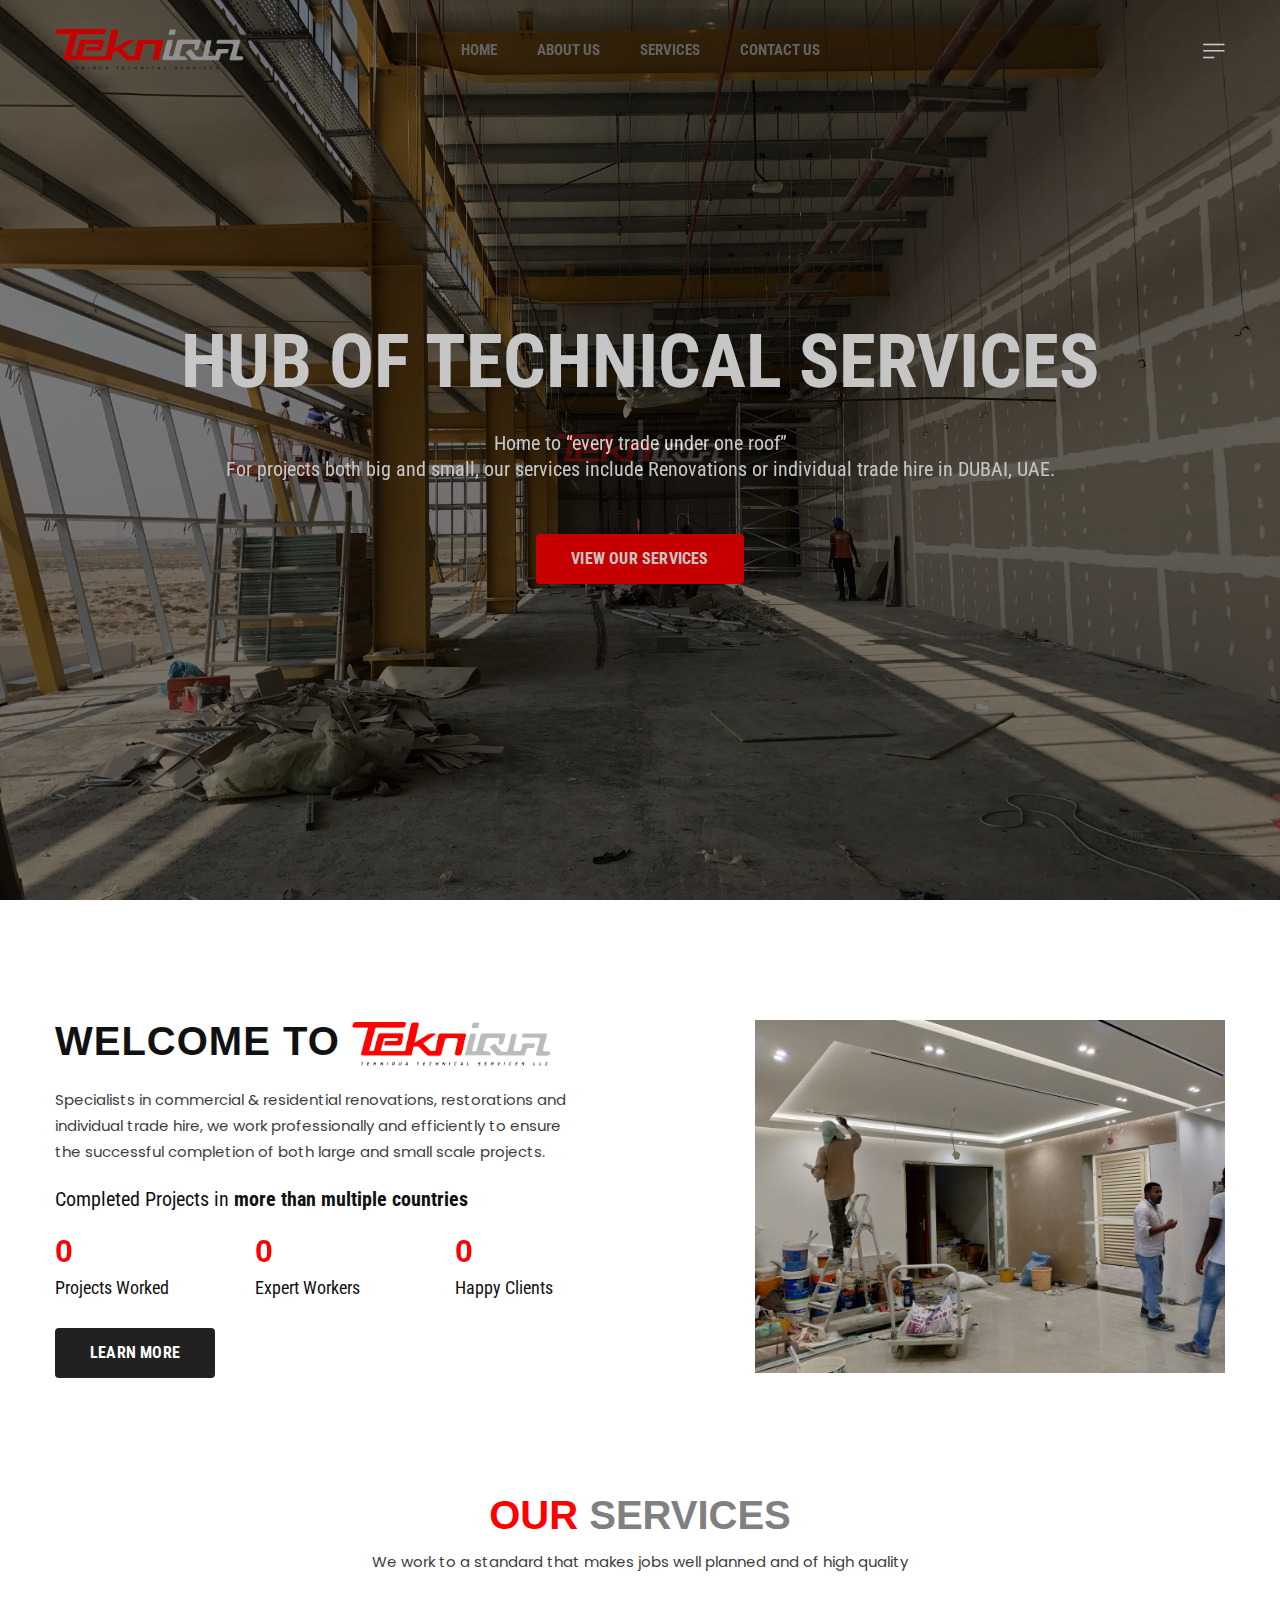
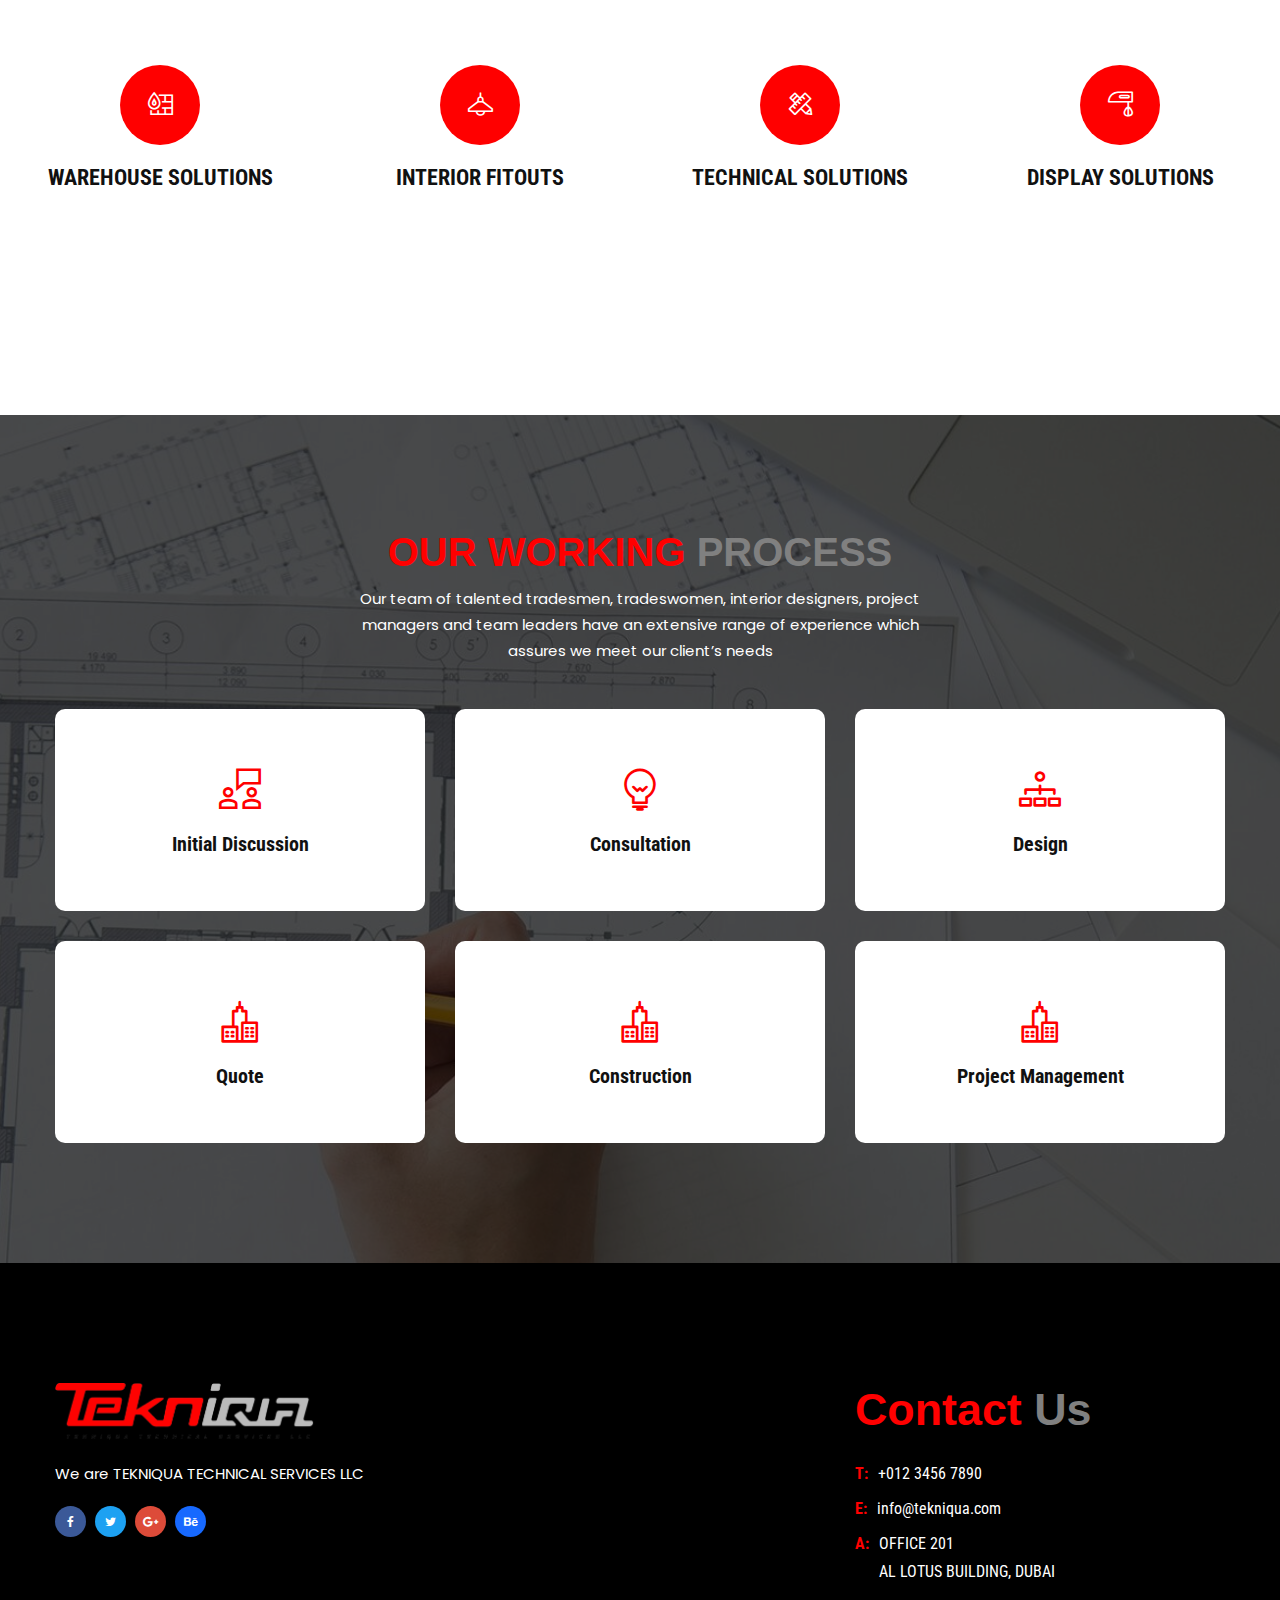
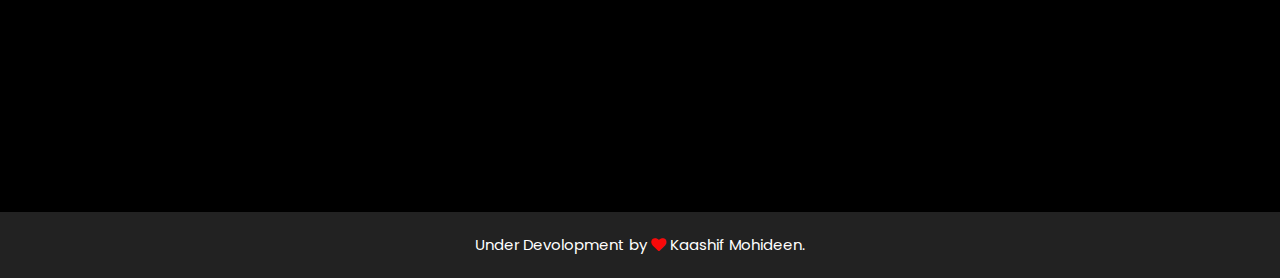
<file: index.html>
<!DOCTYPE html>
<html class="no-js" lang="en">


<!-- Mirrored from htmldemo.net/drior/drior/index.html by HTTrack Website Copier/3.x [XR&CO'2014], Sun, 31 Jul 2022 10:01:25 GMT -->
<head>
    <meta charset="utf-8">
    <meta http-equiv="x-ua-compatible" content="ie=edge">
    <title>TEKNIQUA</title>
    <meta name="robots" content="noindex, follow" />
    <meta name="description" content="">
    <meta name="viewport" content="width=device-width, initial-scale=1, shrink-to-fit=no">
    <!-- Favicon -->
    <link rel="shortcut icon" type="image/x-icon" href="assets/images/logo/logo.png">

    <!-- CSS (Font, Vendor, Icon, Plugins & Style CSS files) -->

    <!-- Font CSS -->
    <link href="http://fonts.cdnfonts.com/css/hemi-head-426" rel="stylesheet">

    <link rel="preconnect" href="https://fonts.googleapis.com/">
    <link rel="preconnect" href="https://fonts.gstatic.com/" crossorigin>
    <link href="https://fonts.googleapis.com/css2?family=Roboto+Condensed:ital,wght@0,300;0,400;0,700;1,400;1,700&amp;display=swap" rel="stylesheet">
    <link href="https://fonts.googleapis.com/css2?family=Poppins:ital,wght@0,300;0,400;0,500;0,600;0,700;0,800;0,900;1,400;1,500;1,600&amp;display=swap" rel="stylesheet">

    <!-- Vendor CSS (Bootstrap & Icon Font) -->
    <link rel="stylesheet" href="assets/css/vendor/bootstrap.min.css">
    <link rel="stylesheet" href="assets/css/vendor/font-awesome.min.css">
    <link rel="stylesheet" href="assets/css/vendor/dlicon.css">
    <!-- Plugins CSS (All Plugins Files) -->
    <link rel="stylesheet" href="assets/css/plugins/swiper-bundle.min.css">
    <link rel="stylesheet" href="assets/css/plugins/animate.css">
    <link rel="stylesheet" href="assets/css/plugins/aos.css">
    <link rel="stylesheet" href="assets/css/plugins/odometer-theme-default.min.css">
    <link rel="stylesheet" href="assets/css/plugins/ddbeforeandafter.css">
    <link rel="stylesheet" href="assets/css/plugins/magnific-popup.css">

    <!-- Style CSS -->
    <link rel="stylesheet" href="assets/css/style.css">

</head>

<body>
    <div class="loading-wrapper">
        <h2 class="loading" ><img src="assets/images/logo/logo.png" alt="" width="80%"></h2>
      </div>
    <header class="header-area header-transparent-bar sticky-bar">
        <div class="container">
            <div class="row align-items-center">
                <div class="col-lg-3 col-md-6 col-4">
                    <div class="logo">
                        <a href="index.html">
                            <img class="white-logo" src="assets/images/logo/logo.png" alt="logo" width="70%">
                            <img class="black-logo" src="assets/images/logo/logo-black.png" alt="logo" width="70%">
                        </a>
                    </div>
                </div>
                <div class="col-lg-6 d-none d-lg-block d-flex justify-content-center">
                    <div class="main-menu text-center">
                        <nav>
                            <ul >
                                <li style="color: white;"><a href="index.html" >HOME</a>
                                    <!-- <ul class="sub-menu-style">
                                        <li><a href="index.html">Home version 1 </a></li>
                                        <li><a href="index-2.html">Home version 2</a></li>
                                    </ul> -->
                                </li>
                                <li><a href="about-us.html">ABOUT US</a></li>
                        
                                <li><a href="service.html">SERVICES</a>
                                    <!-- <ul class="sub-menu-style">
                                        <li><a href="service.html">Service <i class="fa fa-angle-right"></i></a>
                                            <ul class="level-menu-style">
                                                <li><a href="#">level menu 1</a></li>
                                                <li><a href="#">level menu 2</a></li>
                                                <li><a href="#">level menu 3</a></li>
                                            </ul>
                                        </li>
                                        <li><a href="service-details.html">Service Details</a></li>
                                    </ul> -->
                                </li>
                                <!-- <li><a href="project.html">PROJECT</a>
                                    <ul class="sub-menu-style">
                                        <li><a href="project.html">Project standard</a></li>
                                        <li><a href="project-2-col.html">Project 2 Column</a></li>
                                        <li><a href="project-fullwide.html">Project Fullwide</a></li>
                                        <li><a href="project-carousel.html">Project Carousel </a></li>
                                        <li><a href="project-carousel-fullwide.html">Project Carousel Fullwide</a></li>
                                        <li><a href="project-details.html">Project Details</a></li>
                                        <li><a href="project-details-2.html">Project Details 2</a></li>
                                    </ul>
                                </li> -->
                                <!-- <li><a href="#">PAGES</a>
                                    <ul class="sub-menu-style">
                                        
                                        <li><a href="pricing.html">Pricing</a></li>
                                        <li><a href="contact.html">Contact Us</a></li>
                                        <li><a href="404.html">404 Page</a></li>
                                    </ul>
                                </li> -->
                                <!-- <li><a href="blog.html">BLOG</a>
                                    <ul class="sub-menu-style">
                                        <li><a href="blog.html">blog standard </a></li>
                                        <li><a href="blog-left-sidebar.html">blog Left Sidebar</a></li>
                                        <li><a href="blog-right-sidebar.html">blog Right Sidebar</a></li>
                                        <li><a href="blog-details.html">blog details</a></li>
                                    </ul>
                                </li> -->
                                <li><a href="contact.html">CONTACT US</a></li>
                            </ul>
                        </nav>
                    </div>
                </div>
                <div class="col-lg-3 col-md-6 col-8">
                    <div class="header-action-wrap">
                         <!-- <div class="header-action-style header-search-1"> 
                            <a class="search-toggle" href="#">
                                <i class="dlicon ui-1_zoom s-open"></i>
                                <i class="dlicon ui-1_simple-remove s-close"></i>
                            </a>
                            <div class="search-wrap-1">
                                <form action="#">
                                    <input placeholder="Search" type="text">
                                    <button class="button-search"><i class="dlicon ui-1_zoom"></i></button>
                                </form>
                            </div>
                        </div>  -->
                        <div class="header-action-style">
                            <a class="header-aside-button" href="#"><i class="dlicon ui-3_menu-left"></i></a>
                        </div>
                    </div>
                </div>
            </div>
        </div>
    </header>
    <!-- aside start -->
    <div class="header-aside-active">
        <div class="header-aside-wrap">
            <a class="aside-close"><i class="dlicon ui-1_simple-remove"></i></a>
            <div class="header-aside-content">
                <div class="mobile-menu-area">
                    <div class="mobile-menu-wrap">
                        <!-- mobile menu start -->
                        <div class="mobile-navigation">
                            <!-- mobile menu navigation start -->
                            <nav>
                                <ul class="mobile-menu">
                                    <li class="menu-item-has-children"><a href="index.html">HOME</a>
                                        <!-- <ul class="dropdown">
                                            <li><a href="index.html">Home version 1 </a></li>
                                            <li><a href="index-2.html">Home version 2</a></li>
                                        </ul> -->
                                    </li>
                                    <li><a href="about-us.html">About Us</a></li>
                                    <li class="menu-item-has-children"><a href="service.html">SERVICES</a>
                                        <!-- <ul class="dropdown">
                                            <li><a href="service.html">Service</a></li>
                                            <li><a href="service-details.html">Service Details</a></li>
                                        </ul> -->
                                    </li>
                                    <!-- <li class="menu-item-has-children"><a href="project.html">PROJECT</a>
                                        <ul class="dropdown">
                                            <li><a href="project.html">Project Standard</a></li>
                                            <li><a href="project-2-col.html">Project 2 Column</a></li>
                                            <li><a href="project-fullwide.html">Project Fullwide</a></li>
                                            <li><a href="project-carousel.html">Project Carousel </a></li>
                                            <li><a href="project-carousel-fullwide.html">Project Carousel Fullwide</a></li>
                                            <li><a href="project-details.html">Project Details</a></li>
                                            <li><a href="project-details-2.html">Project Details 2</a></li>
                                        </ul>
                                    </li> -->
                                    <!-- <li class="menu-item-has-children"><a href="#">PAGES</a>
                                        <ul class="dropdown">
                                            <li><a href="about-us.html">About Us</a></li>
                                            <li><a href="pricing.html">Pricing</a></li>
                                            <li><a href="contact.html">Contact Us</a></li>
                                            <li><a href="404.html">404 Page</a></li>
                                        </ul>
                                    </li> -->
                                    <!-- <li class="menu-item-has-children "><a href="blog.html">BLOG</a>
                                        <ul class="dropdown">
                                            <li><a href="blog.html">blog standard </a></li>
                                            <li><a href="blog-left-sidebar.html">blog Left Sidebar</a></li>
                                            <li><a href="blog-right-sidebar.html">blog Right Sidebar</a></li>
                                            <li><a href="blog-details.html">blog details</a></li>
                                        </ul>
                                    </li> -->
                                    <li><a href="contact.html">CONTACT US </a></li>
                                </ul>
                            </nav>
                            <!-- mobile menu navigation end -->
                        </div>
                        <!-- mobile menu end -->
                    </div>
                </div>
                <div class="header-aside-menu">
                    <!-- <nav>
                        <ul>
                            <li><a href="about-us.html">About Us</a></li>
                            <li><a href="contact.html">Help Center</a></li>
                            <li><a href="project.html">Project</a></li>
                            <li><a href="blog.html">Blog</a></li>
                            <li><a href="service.html">Service</a></li>
                        </ul>
                    </nav> -->
                    <div class="aside-banner-wrap">
                        <a href="project-details.html">
                            <img src="assets/images/banner/banner-1.jpg" alt="banner">
                            <div class="aside-banner-add-content">
                                <h5>CONTACT US</h5>
                                <!-- <p>info@tekniqua.com</p> -->
                            </div>
                        </a>
                    </div> 
                    <br>
                    <div class="contact-from-wrap" style="padding: 0px 0px 0px 0px;background: none;">
                        <form id="contact-form" action="" method="post" style="color: white;">
                            <input name="name"  type="text" placeholder="Name" style="background: white;">
                            <input name="email" type="email" placeholder="Email" style="background: white;">
                            <input name="subject" type="text" placeholder="Subject" style="background: white;">
                            <textarea name="message" placeholder="Your message" style="background: white;"></textarea>
                            <input class="submit" type="submit" value="Send Message">
                        </form>
                        <p class="form-messege"></p>
                    </div>
                </div> 
                <!-- <div class="aside-banner-wrap">
                    <a href="project-details.html">
                        <img src="assets/images/banner/banner-1.jpg" alt="banner">
                        <div class="aside-banner-add-content">
                            <h5>Ad Banner</h5>
                            <p>info@tekniqua.com</p>
                        </div>
                    </a>
                </div> 
                <div class="aside-contact-info">
                    <ul>
                        <li><i class="dlicon ui-1_email-84"></i>info@tekniqua.com</li>
                        <li><i class="dlicon tech-2_rotate"></i>(+55) 254. 254. 254</li>
                        <li><i class="dlicon ui-1_home-minimal"></i>Helios Tower 75 Tam Trinh Hoang - Ha Noi - Viet Nam</li>
                    </ul>
                </div> 
                <div class="social-icon-style mb-5">
                    <a class="facebook" href="#"><i class="fa fa-facebook"></i></a>
                    <a class="twitter" href="#"><i class="fa fa-twitter"></i></a>
                    <a class="google-plus" href="#"><i class="fa fa-google-plus"></i></a>
                    <a class="behance" href="#"><i class="fa fa-behance"></i></a>
                </div>
                <div class="copyright">
                    <p>Copyright ©2021 All rights reserved | Made with <i class="fa fa-heart"></i> by <a href="https://ikaashifmohideeen.github.io/cloudsite/"> HasTech </a>.</p>
                </div> -->
            </div>
        </div>
    </div>
    <!-- slider area -->
    <div class="hero-area">
        <div class="hero-slider-active swiper">
            <div class="swiper-wrapper">
                <div class="swiper-slide">
                    <div class="intro-section height-100vh slider-content-center bg-img single-animation-wrap slider-bg-color-1 overly-style-1 opacity-point-4" style="background-image:url(assets/images/slider/slider-1.jpg)">
                        <div class="container hover_plx">
                            <div class="hero-content-1 slider-animated-1 text-center layer" data-depth="-0.7">
                                <h1 class="title animated">HUB OF TECHNICAL SERVICES</h1>
                                <p class="animated">Home to “every trade under one roof” <br> For projects both big and small, our services include 
                                    Renovations or individual trade hire in DUBAI, UAE.
                                     </p>
                                <a href="service.html" class="btn btn-primary btn-hover-dark animated">VIEW OUR SERVICES</a>
                            </div>
                        </div>
                    </div>
                </div>
                <div class="swiper-slide">
                    <div class="intro-section height-100vh slider-content-center bg-img single-animation-wrap slider-bg-color-1 overly-style-1 opacity-point-4" style="background-image:url(assets/images/slider/slider-2.jpg)">
                        <div class="container hover_plx">
                            <div class="hero-content-1 slider-animated-1 text-center layer" data-depth="-0.7">
                                <h1 class="title animated">HUB OF TECHNICAL SERVICES</h1>
                                <p class="animated">Home to “every trade under one roof” <br> For projects both big and small, our services include 
                                    Renovations or individual trade hire in DUBAI, UAE.
                                     </p>
                                <a href="service.html" class="btn btn-primary btn-hover-dark animated">VIEW OUR SERVICES</a>
                            </div>
                        </div>
                    </div>
                </div>
                <div class="swiper-slide">
                    <div class="intro-section height-100vh slider-content-center bg-img single-animation-wrap slider-bg-color-1 overly-style-1 opacity-point-4" style="background-image:url(assets/images/slider/slider-3.jpg)">
                        <div class="container hover_plx">
                            <div class="hero-content-1 slider-animated-1 text-center layer" data-depth="-0.7">
                                <h1 class="title animated">HUB OF TECHNICAL SERVICES</h1>
                                <p class="animated">Home to “every trade under one roof” <br> For projects both big and small, our services include 
                                    Renovations or individual trade hire in DUBAI, UAE.
                                     </p>
                                <a href="service.html" class="btn btn-primary btn-hover-dark animated">VIEW OUR SERVICES</a>
                            </div>
                        </div>
                    </div>
                </div>
                <div class="swiper-slide">
                    <div class="intro-section height-100vh slider-content-center bg-img single-animation-wrap slider-bg-color-1 overly-style-1 opacity-point-4" style="background-image:url(assets/images/slider/slider-4.jpg)">
                        <div class="container hover_plx">
                            <div class="hero-content-1 slider-animated-1 text-center layer" data-depth="-0.7">
                                <h1 class="title animated" >HUB OF TECHNICAL SERVICES</h1>
                                <p class="animated">Home to “every trade under one roof” <br> For projects both big and small, our services include 
                                    Renovations or individual trade hire in DUBAI, UAE.
                                     </p>
                                <a href="service.html" class="btn btn-primary btn-hover-dark animated">VIEW OUR SERVICES</a>
                            </div>
                        </div>
                    </div>
                </div>
                <div class="swiper-slide">
                    <div class="intro-section height-100vh slider-content-center bg-img single-animation-wrap slider-bg-color-1 overly-style-1 opacity-point-4" style="background-image:url(assets/images/slider/slider-5.jpg)">
                        <div class="container hover_plx">
                            <div class="hero-content-1 slider-animated-1 text-center layer" data-depth="-0.7">
                                <h1 class="title animated">HUB OF TECHNICAL SERVICES</h1>
                                <p class="animated">Home to “every trade under one roof” <br> For projects both big and small, our services include 
                                    Renovations or individual trade hire in DUBAI, UAE.
                                     </p>
                                <a href="service.html" class="btn btn-primary btn-hover-dark animated">VIEW OUR SERVICES</a>
                            </div>
                        </div>
                    </div>
                </div>
            </div>
            <div class="home-slider-prev main-slider-nav"><i class="fa fa-angle-left"></i></div>
            <div class="home-slider-next main-slider-nav"><i class="fa fa-angle-right"></i></div>
        </div>
    </div>
    <!-- About area -->
    <div class="section section-padding">
        <div class="container">
            <div class="row row-cols-lg-2 row-cols-1 mb-n6">
                <div class="col align-self-center mb-6">
                    <div class="about-content">
                        <h2 class="title" style="font-family: 'Hemi Head FourTwentySix', sans-serif;">Welcome to <img src="assets\images\logo\logo.png" alt="" style="width: 35%;"></h2>
                        <p>Specialists in commercial & residential renovations, restorations and individual trade hire, we 
                            work professionally and efficiently to ensure the successful completion of both large and 
                            small scale projects.</p>
                        <h3 class="sub-title">Completed Projects in <span>more than multiple countries</span></h3>
                    </div>
                    <div class="row row-cols-md-3 row-cols-sm-3 row-cols-2">
                        <div class="col mb-6">
                            <div class="funfact">
                                <span class="odometer count-style" data-count-to="594"></span>
                                <h4 class="title">Projects Worked</h4>
                            </div>
                        </div>
                        <div class="col mb-6">
                            <div class="funfact">
                                <span class="odometer count-style" data-count-to="100"></span>
                                <h4 class="title">Expert Workers</h4>
                            </div>
                        </div>
                        <div class="col mb-6">
                            <div class="funfact">
                                <span class="odometer count-style" data-count-to="785"></span>
                                <h4 class="title">Happy Clients</h4>
                            </div>
                        </div>
                    </div>
                    <a href="about-us.html" class="btn btn-dark btn-hover-primary">LEARN MORE</a>
                </div>
                <div class="col mb-6">
                    <div class="about-banner">
                        <img src="assets/images/banner/2.jpg" alt="banner">
                    </div>
                </div>
            </div>
        </div>
    </div>
    <!-- Services area -->
    <div class="section section-padding pt-0">
        <div class="container" style="max-width: 1550px;" >
            <div class="section-title text-center mb-lg-9 mb-md-7 mb-5">
                <h2 class="title" style="font-family: 'Hemi Head FourTwentySix', sans-serif;"><span>OUR</span><span style="color: grey;"> SERVICES</span></h2>
                <p>We work to a standard that makes jobs well planned and of high quality</p>
                  </div>
            <div class="row row-cols-lg-4 row-cols-md-2 row-cols-sm-2 row-cols-1 mb-n6">
                <div class="col mb-6" style="padding-right: 0px;padding-left: 0px; margin-bottom: 0rem !important;">
                    <div class="service text-center">
                        <img src="assets/images/service/service-1.jpg" alt="banner">
                        <div class="service-content-wrap">
                            <div class="service-content">
                                <div class="service-icon">
                                    <i class="dlicon tech-2_firewall"></i>
                                </div>
                                <h3 class="title"><a href="service-details.html">WAREHOUSE SOLUTIONS</a></h3>
                                <p style="color: white;">We offer a wide array of warehouse solutions </p>
                            </div>
                        </div>
                    </div>
                </div>
                <div class="col mb-6" style="padding-right: 0px;padding-left: 0px; margin-bottom: 0rem !important;">
                    <div class="service text-center">
                        <img src="assets/images/slider/slider-3.jpg" alt="banner">
                        <div class="service-content-wrap">
                            <div class="service-content">
                                <div class="service-icon">
                                    <i class="dlicon furniture_light"></i>
                                </div>
                                <h3 class="title"><a href="service-details2.html">INTERIOR FITOUTS</a></h3>
                                <p  style="color: white;">We offer a wide array of interior fitout solutions </p>
                            </div>
                        </div>
                    </div>
                </div>
                <div class="col mb-6" style="padding-right: 0px;padding-left: 0px; margin-bottom: 0rem !important;">
                    <div class="service text-center">
                        <img src="assets/images/slider/slider-5.jpg" alt="banner">
                        <div class="service-content-wrap">
                            <div class="service-content">
                                <div class="service-icon">
                                    <i class="dlicon design_design"></i>
                                </div>
                                <h3 class="title"><a href="service-details3.html">TECHNICAL SOLUTIONS</a></h3>
                                <p style="color: white;">We offer a wide array of technical solutions</p>
                            </div>
                        </div>
                    </div>
                </div>
                <div class="col mb-6" style="padding-right: 0px;padding-left: 0px;">
                    <div class="service text-center">
                        <img src="assets/images/service/servicedetails4.jpg" alt="banner">
                        <div class="service-content-wrap">
                            <div class="service-content">
                                <div class="service-icon">
                                    <i class="dlicon furniture_mixer"></i>
                                </div>
                                <h3 class="title"><a href="service-details4.html">DISPLAY SOLUTIONS
</a> </h3>
                                <p style="color: white;">We offer a wide array of display solutions</p>
                            </div>
                        </div>
                    </div>
                </div>
                <!-- <div class="col mb-6" style="padding-right: 0px;padding-left: 0px;">
                    <div class="service text-center">
                        <img src="assets/images/slider/slider-1.jpg" alt="banner">
                        <div class="service-content-wrap">
                            <div class="service-content">
                                <div class="service-icon">
                                    <i class="dlicon furniture_mixer"></i>
                                </div>
                                <h3 class="title"><a href="service-details.html">DEMOLITION</a></h3>
                                <p>All kinds of changes
                                    And renovations are made to turn the space into your own</p>
                            </div>
                        </div>
                    </div>
                </div>
                <div class="col mb-6" style="padding-right: 0px;padding-left: 0px;">
                    <div class="service text-center">
                        <img src="assets/images/service/service-6.jpg" alt="banner">
                        <div class="service-content-wrap">
                            <div class="service-content">
                                <div class="service-icon">
                                    <i class="dlicon transportation_bus"></i>
                                </div>
                                <h3 class="title"><a href="service-details.html">LANDSCAPING & OUTDOOR WORKS</a> </h3>
                                <p>Quisque at justo sagittis, semper lacus a, iaculis tellus usce</p>
                            </div>
                        </div>
                    </div>
                </div> -->
            </div>
        </div>
    </div>
    <!-- Working Process area -->
    <div class="section section-padding bg-img overly-style-1 opacity-point-7" style="background-image:url(assets/images/bg/bg-1.jpg)">
        <div class="container">
            <div class="section-title text-center mb-lg-9 mb-md-7 mb-5">
                <h2 class="title white" style="font-family: 'Hemi Head FourTwentySix', sans-serif;"><span>Our Working</span><span style="color: grey;"> Process</span></h2>
                <p class="white">Our team of talented tradesmen, tradeswomen, interior designers, project managers and 
                    team leaders have an extensive range of experience which assures we meet our client’s
                    needs</p>
            </div>
            <div class="row row-cols-lg-3 row-cols-md-2 row-cols-sm-2 row-cols-1 mb-n6" >
                <div class="col mb-6">
                    <div class="working-process text-center">
                        <i class="dlicon users-2_b-meeting"></i>
                        <h4 class="title">Initial Discussion</h4>
                    </div>
                </div>
                <div class="col mb-6">
                    <div class="working-process text-center">
                        <i class="dlicon business_bulb-62"></i>
                        <h4 class="title">Consultation</h4>
                    </div>
                </div>
                <div class="col mb-6">
                    <div class="working-process text-center">
                        <i class="dlicon business_hierarchy-54"></i>
                        <h4 class="title">Design</h4>
                    </div>
                </div>
                <div class="col mb-6">
                    <div class="working-process text-center">
                        <i class="dlicon business_building"></i>
                        <h4 class="title">Quote</h4>
                    </div>
                </div>
                <div class="col mb-6">
                    <div class="working-process text-center">
                        <i class="dlicon business_building"></i>
                        <h4 class="title">Construction</h4>
                    </div>
                </div>
                <div class="col mb-6">
                    <div class="working-process text-center">
                        <i class="dlicon business_building"></i>
                        <h4 class="title">Project Management</h4>
                    </div>
                </div>
            </div>
        </div>
    </div>
    <!-- Project area -->
    <!-- <div class="section section-padding">
        <div class="container">
            <div class="section-title text-center mb-lg-8 mb-md-6 mb-4">
                <h2 class="title">Our <span> Projects</span></h2>
                <p>Lorem Ipsum is simply dummy text of the printing and typesetting industry. Lorem Ipsum has been the industry's standard dummy text.</p>
            </div>
            <div class="project-menu-style project-menu-active isotope-btn-add-active mb-6">
                <button class="active btn-project" data-filter="*">All</button>
                <button class="btn-project" data-filter=".cat1">Interior</button>
                <button class="btn-project" data-filter=".cat2">Architecture</button>
                <button class="btn-project" data-filter=".cat3">Design</button>
                <button class="btn-project" data-filter=".cat4">Building</button>
            </div>
            <div class="row row-cols-lg-3 row-cols-md-2 row-cols-sm-2 row-cols-1 mb-n6 grid">
                <div class="col mb-6 grid-item cat2 cat4">
                    <div class="project-wrap">
                        <div class="project-inner">
                            <a class="thumbnail" href="project-details.html">
                                <img src="assets/images/project/project-1.jpg" alt="Blog Image">
                            </a>
                            <div class="project-content">
                                <span class="category"><a href="#">Building</a></span>
                                <h3 class="title"><a href="project-details.html">Living Room Interior Design</a></h3>
                            </div>
                        </div>
                    </div>
                </div>
                <div class="col mb-6 grid-item cat1">
                    <div class="project-wrap">
                        <div class="project-inner">
                            <a class="thumbnail" href="project-details.html">
                                <img src="assets/images/project/project-2.jpg" alt="Blog Image">
                            </a>
                            <div class="project-content">
                                <span class="category"><a href="#">Interior</a></span>
                                <h3 class="title"><a href="project-details.html">Restaurant Interior Design</a></h3>
                            </div>
                        </div>
                    </div>
                </div>
                <div class="col mb-6 grid-item cat4">
                    <div class="project-wrap">
                        <div class="project-inner">
                            <a class="thumbnail" href="project-details.html">
                                <img src="assets/images/project/project-3.jpg" alt="Blog Image">
                            </a>
                            <div class="project-content">
                                <span class="category"><a href="#">Architecture</a></span>
                                <h3 class="title"><a href="project-details.html">Bedroom Remodeling </a></h3>
                            </div>
                        </div>
                    </div>
                </div>
                <div class="col mb-6 grid-item cat3 cat1">
                    <div class="project-wrap">
                        <div class="project-inner">
                            <a class="thumbnail" href="project-details.html">
                                <img src="assets/images/project/project-4.jpg" alt="Blog Image">
                            </a>
                            <div class="project-content">
                                <span class="category"><a href="#">Building</a></span>
                                <h3 class="title"><a href="project-details.html">Window Glass Replacement</a></h3>
                            </div>
                        </div>
                    </div>
                </div>
                <div class="col mb-6 grid-item cat1 cat3">
                    <div class="project-wrap">
                        <div class="project-inner">
                            <a class="thumbnail" href="project-details.html">
                                <img src="assets/images/project/project-5.jpg" alt="Blog Image">
                            </a>
                            <div class="project-content">
                                <span class="category"><a href="#">Interior</a></span>
                                <h3 class="title"><a href="project-details.html">House Painting</a></h3>
                            </div>
                        </div>
                    </div>
                </div>
                <div class="col mb-6 grid-item cat2 cat4">
                    <div class="project-wrap">
                        <div class="project-inner">
                            <a class="thumbnail" href="project-details.html">
                                <img src="assets/images/project/project-7.jpg" alt="Blog Image">
                            </a>
                            <div class="project-content">
                                <span class="category"><a href="#">Interior</a></span>
                                <h3 class="title"><a href="project-details.html">Bathroom Redesign</a></h3>
                            </div>
                        </div>
                    </div>
                </div>
                <div class="col mb-6 grid-item cat4">
                    <div class="project-wrap">
                        <div class="project-inner">
                            <a class="thumbnail" href="project-details.html">
                                <img src="assets/images/project/project-6.jpg" alt="Blog Image">
                            </a>
                            <div class="project-content">
                                <span class="category"><a href="#">Interior</a></span>
                                <h3 class="title"><a href="project-details.html">Office Room Interior Design</a></h3>
                            </div>
                        </div>
                    </div>
                </div>
                <div class="col mb-6 grid-item cat2 cat4">
                    <div class="project-wrap">
                        <div class="project-inner">
                            <a class="thumbnail" href="project-details.html">
                                <img src="assets/images/project/project-8.jpg" alt="Blog Image">
                            </a>
                            <div class="project-content">
                                <span class="category"><a href="#">Interior</a></span>
                                <h3 class="title"><a href="project-details.html">Hardwood Flooring Installation</a></h3>
                            </div>
                        </div>
                    </div>
                </div>
                <div class="col mb-6 grid-item cat1">
                    <div class="project-wrap">
                        <div class="project-inner">
                            <a class="thumbnail" href="project-details.html">
                                <img src="assets/images/project/project-9.jpg" alt="Blog Image">
                            </a>
                            <div class="project-content">
                                <span class="category"><a href="#">Interior</a></span>
                                <h3 class="title"><a href="project-details.html">Restaurant Interior Design</a></h3>
                            </div>
                        </div>
                    </div>
                </div>
            </div>
            <div class="project-btn mt-6 mt-md-8 mt-lg-10 text-center">
                <a href="project.html" class="btn btn-dark btn-hover-primary">MORE PROJECT</a>
            </div>
        </div>
    </div> -->
    <!-- Video area -->
    <!-- <div class="section video-banner">
        <div class="banner-content">
            <video preload="none" loop="loop" poster="assets/images/bg/bg-3.jpg">
                <source src="assets/video/video.mp4" type="video/mp4">
            </video>
            <div class="status play-pause-style">
                <i class="fa fa-play"></i>
            </div>
        </div>
    </div> -->
    <!-- Blog area -->
    <!-- <div class="section section-padding">
        <div class="container">
            <div class="section-title text-center mb-lg-9 mb-md-7 mb-5">
                <h2 class="title">Latest <span> News</span></h2>
                <p>Lorem Ipsum is simply dummy text of the printing and typesetting industry. Lorem Ipsum has been the industry's standard dummy text.</p>
            </div>
            <div class="blog-active swiper">
                <div class="swiper-wrapper">
                    <div class="swiper-slide">
                        <div class="blog-wrap">
                            <div class="blog-img mb-2">
                                <a href="blog-details.html"><img src="assets/images/blog/blog-1.jpg" alt=""></a>
                            </div>
                            <div class="blog-content">
                                <div class="blog-meta">
                                    <ul>
                                        <li>January 3, 2021 /</li>
                                        <li><a href="#">Interior</a></li>
                                    </ul>
                                </div>
                                <h3><a href="blog-details.html">This blog provides interior design tips.</a></h3>
                            </div>
                        </div>
                    </div>
                    <div class="swiper-slide">
                        <div class="blog-wrap">
                            <div class="blog-img mb-2">
                                <a href="blog-details.html"><img src="assets/images/blog/blog-9.jpg" alt=""></a>
                            </div>
                            <div class="blog-content">
                                <div class="blog-meta">
                                    <ul>
                                        <li>February 7, 2021 /</li>
                                        <li><a href="#">Building </a></li>
                                    </ul>
                                </div>
                                <h3><a href="blog-details.html"> Focussed on designing new homes.</a></h3>
                            </div>
                        </div>
                    </div>
                    <div class="swiper-slide">
                        <div class="blog-wrap">
                            <div class="blog-img mb-2">
                                <a href="blog-details.html"><img src="assets/images/blog/blog-3.jpg" alt=""></a>
                            </div>
                            <div class="blog-content">
                                <div class="blog-meta">
                                    <ul>
                                        <li>September 5, 2021 /</li>
                                        <li><a href="#">Architecture</a></li>
                                    </ul>
                                </div>
                                <h3><a href="blog-details.html">Suggest way to decoration work place.</a></h3>
                            </div>
                        </div>
                    </div>
                    <div class="swiper-slide">
                        <div class="blog-wrap">
                            <div class="blog-img mb-2">
                                <a href="blog-details.html"><img src="assets/images/blog/blog-8.jpg" alt=""></a>
                            </div>
                            <div class="blog-content">
                                <div class="blog-meta">
                                    <ul>
                                        <li>February 7, 2021 /</li>
                                        <li><a href="#">Building </a></li>
                                    </ul>
                                </div>
                                <h3><a href="blog-details.html"> Focussed on designing new homes.</a></h3>
                            </div>
                        </div>
                    </div>
                </div>
            </div>
        </div>
    </div> -->
    <!-- Brand Logo area -->
    <!-- <div class="section section-padding pt-0">
        <div class="container">
            <div class="brand-logo-wrap brand-logo-active swiper">
                <div class="swiper-wrapper">
                    <div class="swiper-slide">
                        <div class="brand-logo">
                            <a href="about-us.html"><img src="assets/images/brand-logo/brand-logo-1.png" alt=""></a>
                        </div>
                    </div>
                    <div class="swiper-slide">
                        <div class="brand-logo">
                            <a href="about-us.html"><img src="assets/images/brand-logo/brand-logo-2.png" alt=""></a>
                        </div>
                    </div>
                    <div class="swiper-slide">
                        <div class="brand-logo">
                            <a href="about-us.html"><img src="assets/images/brand-logo/brand-logo-3.png" alt=""></a>
                        </div>
                    </div>
                    <div class="swiper-slide">
                        <div class="brand-logo">
                            <a href="about-us.html"><img src="assets/images/brand-logo/brand-logo-4.png" alt=""></a>
                        </div>
                    </div>
                    <div class="swiper-slide">
                        <div class="brand-logo">
                            <a href="about-us.html"><img src="assets/images/brand-logo/brand-logo-5.png" alt=""></a>
                        </div>
                    </div>
                    <div class="swiper-slide">
                        <div class="brand-logo">
                            <a href="about-us.html"><img src="assets/images/brand-logo/brand-logo-3.png" alt=""></a>
                        </div>
                    </div>
                </div>
            </div>
        </div>
    </div> -->
    <!-- Footer area -->
    <footer class="section bg-black">
        <div class="footer-top section-padding">
            <div class="container">
                <div class="row row-cols-lg-3 row-cols-md-2 row-cols-sm-2 row-cols-1 mb-n8">
                    <div class="col mb-8">
                        <div class="footer-widget footer-about">
                            <div class="footer-logo">
                                <a href="index.html"><img src="assets/images/logo/logo.png" alt="logo" width="70%"></a>
                            </div>
                            <p>We are TEKNIQUA TECHNICAL SERVICES LLC</p>
                            <div class="social-icon-style">
                                <a class="facebook" href="#"><i class="fa fa-facebook"></i></a>
                                <a class="twitter" href="#"><i class="fa fa-twitter"></i></a>
                                <a class="google-plus" href="#"><i class="fa fa-google-plus"></i></a>
                                <a class="behance" href="#"><i class="fa fa-behance"></i></a>
                            </div>
                        </div>
                    </div>
                    <div class="col mb-8">
                        <iframe src="https://www.google.com/maps/embed?pb=!1m14!1m8!1m3!1d28863.894989421988!2d55.335865!3d25.271027!3m2!1i1024!2i768!4f13.1!3m3!1m2!1s0x3e5f5cc1e7b73b8b%3A0x9ff3117c20401395!2sAl%20Lotus%20Building%20-%202%20A%20St%20-%20Al%20Khabaisi%20-%20Dubai%20-%20United%20Arab%20Emirates!5e0!3m2!1sen!2sin!4v1660579614094!5m2!1sen!2sin" width="350" height="300" style="border:0;" allowfullscreen="" loading="lazy" referrerpolicy="no-referrer-when-downgrade"></iframe>
                    </div>
                    <div class="col mb-8">
                        <div class="footer-widget footer-list">
                            <h3 class="footer-title" style="font-family: 'Hemi Head FourTwentySix', sans-serif;color:red;font-size: 2.8em;">Contact <span style="color: gray;">Us</span> </h3>
                            <ul>
                                <li>
                                    <span class="title">T:</span>
                                    <span class="desc">+012 3456 7890</span>
                                </li>
                                <li>
                                    <span class="title">E:</span>
                                    <span class="desc">info@tekniqua.com </span>
                                </li>
                                <li>
                                    <span class="title">A:</span>
                                    <span class="desc">OFFICE 201 <br>
AL LOTUS BUILDING, DUBAI</span>
                                </li>
                            </ul>
                        </div>
                    </div>
                    <!-- <div class="col mb-8">
                        <div class="footer-widget footer-newsletter">
                            <h3 class="footer-title">Newsletter</h3>
                            <p>Get E-mail updates about our latest newa and special offers.</p>
                            <div id="mc_embed_signup" class="subscribe-form">
                                <form id="mc-embedded-subscribe-form" class="validate" novalidate="" target="_blank" name="mc-embedded-subscribe-form" method="post" action="https://devitems.us11.list-manage.com/subscribe/post?u=6bbb9b6f5827bd842d9640c82&amp;id=05d85f18ef">
                                    <div id="mc_embed_signup_scroll" class="mc-form">
                                        <input class="email" type="email" required="" placeholder="Enter your email here.." name="EMAIL" value="">
                                        <div class="mc-news" aria-hidden="true">
                                            <input type="text" value="" tabindex="-1" name="b_6bbb9b6f5827bd842d9640c82_05d85f18ef">
                                        </div>
                                        <div class="clear">
                                            <input id="mc-embedded-subscribe" class="button" type="submit" name="subscribe" value="Subscribe">
                                        </div>
                                    </div>
                                </form>
                            </div>
                        </div>
                    </div> -->
                </div>
            </div>
        </div>
        <div class="footer-bottom">
            <div class="container">
                <div class="copyright text-center">
                    <p>
                        Under Devolopment by <i class="fa fa-heart"></i>  <a href="https://ikaashifmohideeen.github.io/cloudsite/"> Kaashif Mohideen </a>.
                    </p>
                </div>
            </div>
        </div>
    </footer>

    <!-- JS Vendor, Plugins & Activation Script Files -->

    <!-- Vendors JS -->
    <script src="assets/js/vendor/modernizr-3.11.7.min.js"></script>
    <script src="assets/js/vendor/jquery-3.6.0.min.js"></script>
    <script src="assets/js/vendor/jquery-migrate-3.3.2.min.js"></script>
    <script src="assets/js/vendor/bootstrap.bundle.min.js"></script>

    <!-- Plugins JS -->
    <script src="assets/js/plugins/swiper-bundle.min.js"></script>
    <script src="assets/js/plugins/hoverparallax.min.js"></script>
    <script src="assets/js/plugins/scrollup.js"></script>
    <script src="assets/js/plugins/odometer.min.js"></script>
    <script src="assets/js/plugins/ddbeforeandafter.js"></script>
    <script src="assets/js/plugins/magnific-popup.js"></script>
    <script src="assets/js/plugins/imagesloaded.js"></script>
    <script src="assets/js/plugins/isotope.js"></script>
    <script src="assets/js/plugins/aos.js"></script>
    <script src="assets/js/plugins/sticky-sidebar.js"></script>
    <script src="assets/js/plugins/ajax-mail.js"></script>

    <!-- Activation JS -->
    
    <script>
        $(window).on("load",function(){
            $(".loading-wrapper").fadeOut(1500);
        });
    </script>
    <script src="assets/js/main.js"></script>

</body>


<!-- Mirrored from htmldemo.net/drior/drior/index.html by HTTrack Website Copier/3.x [XR&CO'2014], Sun, 31 Jul 2022 10:01:59 GMT -->
</html>
</file>
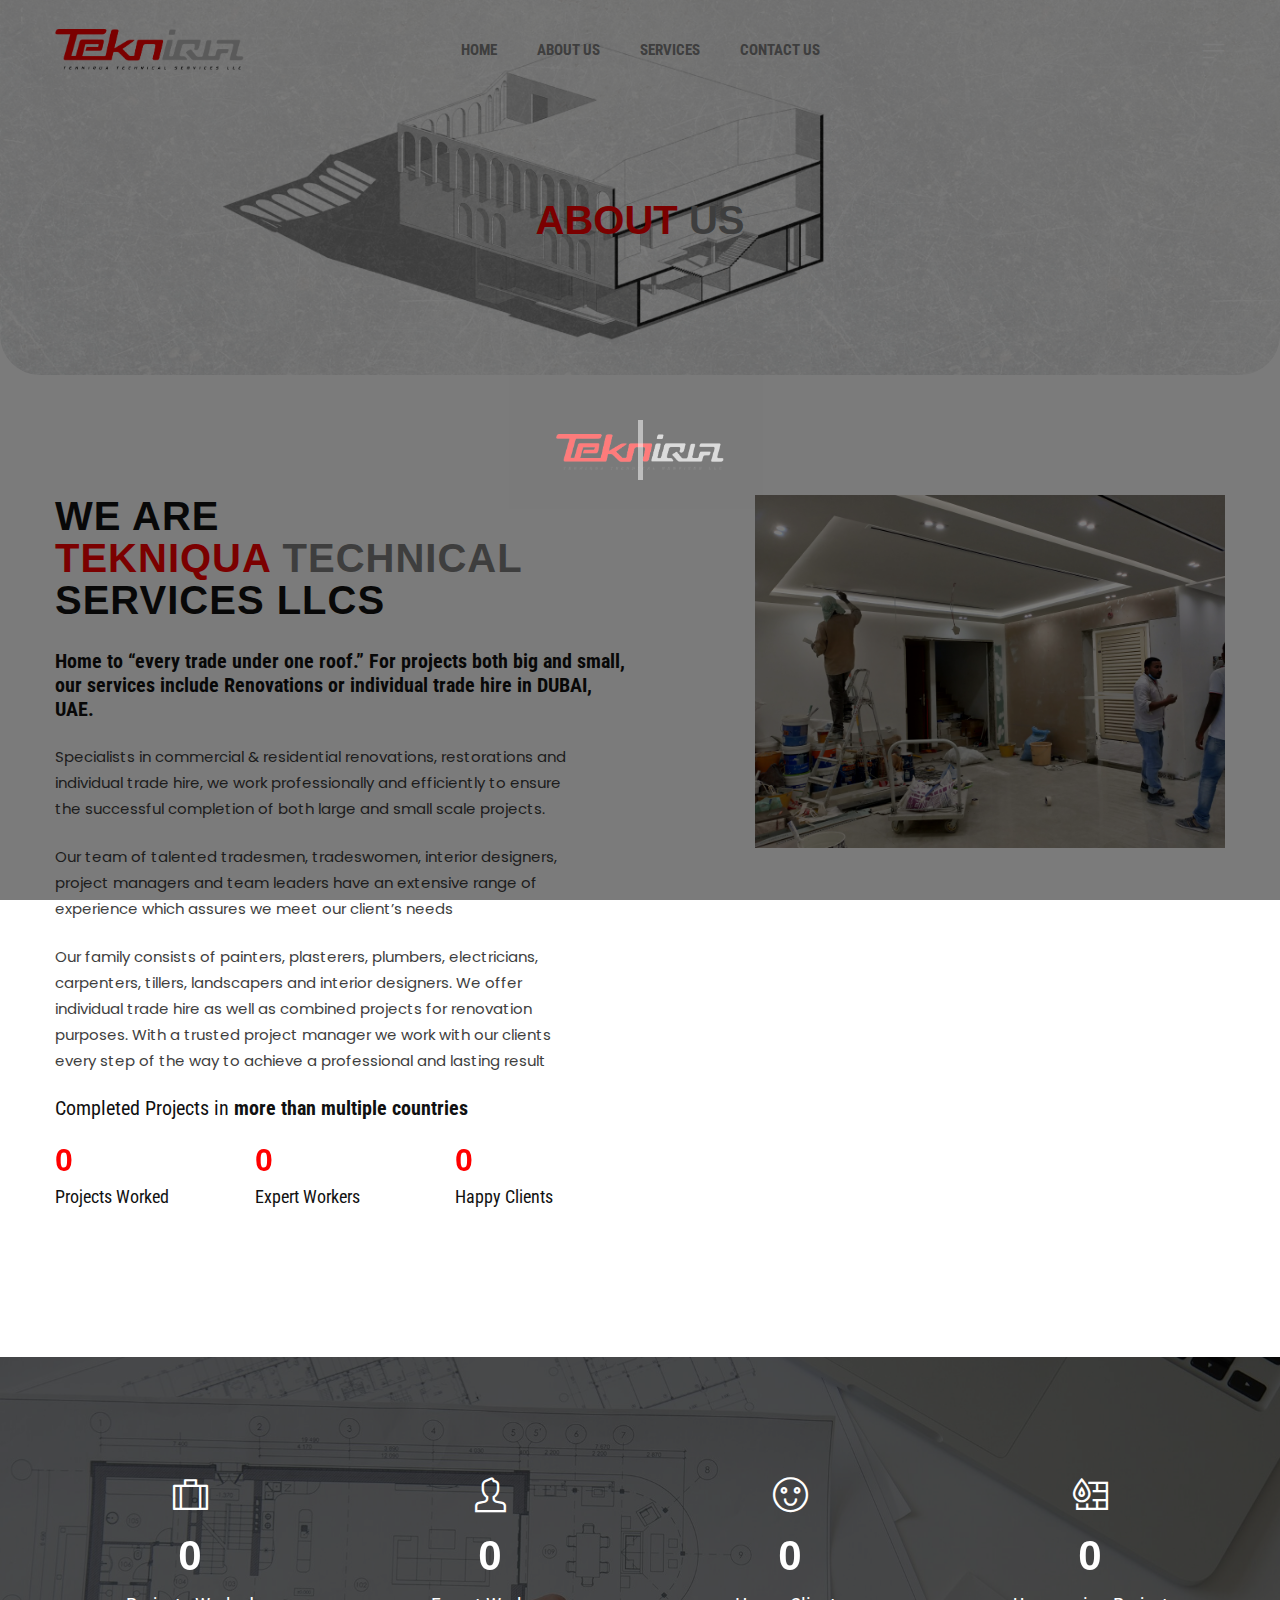
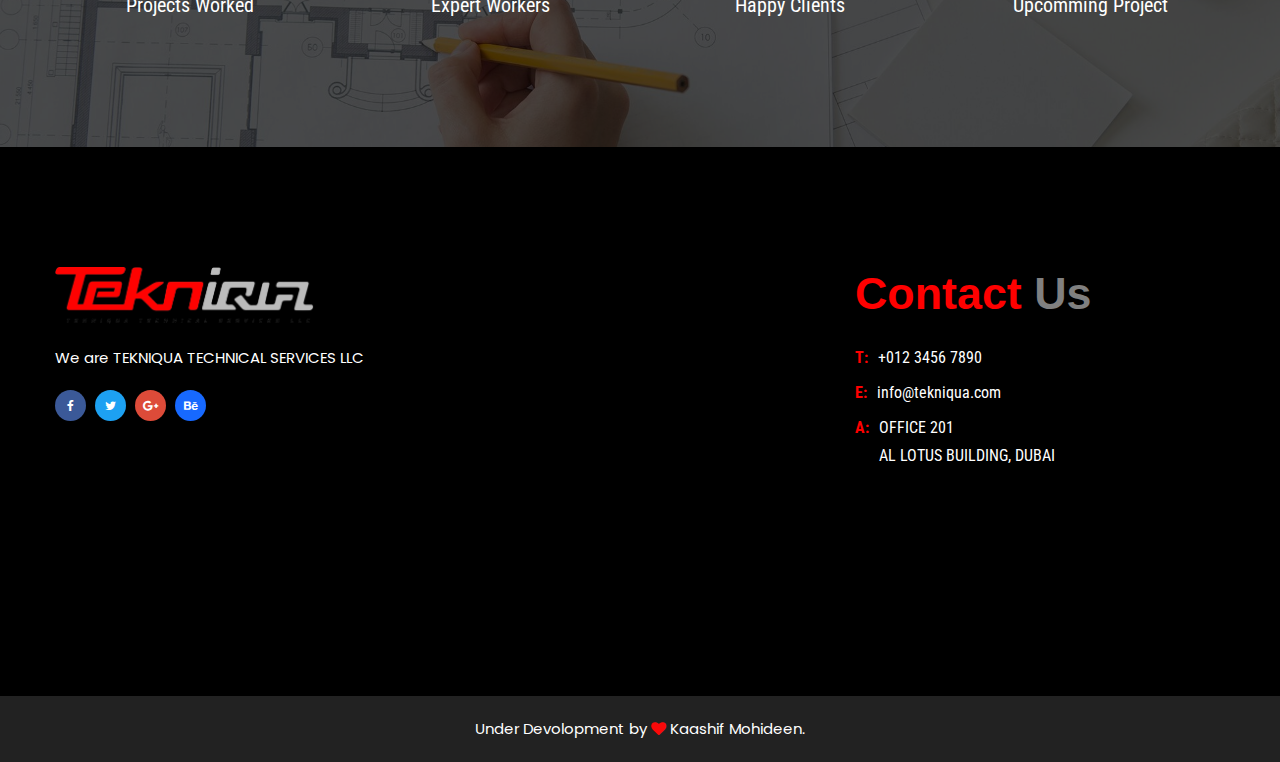
<file: about-us.html>
<!DOCTYPE html>
<html class="no-js" lang="en">


<!-- Mirrored from htmldemo.net/drior/drior/about-us.html by HTTrack Website Copier/3.x [XR&CO'2014], Sun, 31 Jul 2022 10:02:15 GMT -->
<head>
    <meta charset="utf-8">
    <meta http-equiv="x-ua-compatible" content="ie=edge">
    <title>TEKNIQUA</title>
    <meta name="robots" content="noindex, follow" />
    <meta name="description" content="">
    <meta name="viewport" content="width=device-width, initial-scale=1, shrink-to-fit=no">
    <!-- Favicon -->
    <link rel="shortcut icon" type="image/x-icon" href="assets/images/logo/logo.png">

    <!-- CSS (Font, Vendor, Icon, Plugins & Style CSS files) -->

    <!-- Font CSS -->
    <link href="http://fonts.cdnfonts.com/css/hemi-head-426" rel="stylesheet">
                
    <link rel="preconnect" href="https://fonts.googleapis.com/">
    <link rel="preconnect" href="https://fonts.gstatic.com/" crossorigin>
    <link href="https://fonts.googleapis.com/css2?family=Roboto+Condensed:ital,wght@0,300;0,400;0,700;1,400;1,700&amp;display=swap" rel="stylesheet">
    <link href="https://fonts.googleapis.com/css2?family=Poppins:ital,wght@0,300;0,400;0,500;0,600;0,700;0,800;0,900;1,400;1,500;1,600&amp;display=swap" rel="stylesheet">

    <!-- Vendor CSS (Bootstrap & Icon Font) -->
    <link rel="stylesheet" href="assets/css/vendor/bootstrap.min.css">
    <link rel="stylesheet" href="assets/css/vendor/font-awesome.min.css">
    <link rel="stylesheet" href="assets/css/vendor/dlicon.css">
    <!-- Plugins CSS (All Plugins Files) -->
    <link rel="stylesheet" href="assets/css/plugins/swiper-bundle.min.css">
    <link rel="stylesheet" href="assets/css/plugins/animate.css">
    <link rel="stylesheet" href="assets/css/plugins/aos.css">
    <link rel="stylesheet" href="assets/css/plugins/odometer-theme-default.min.css">
    <link rel="stylesheet" href="assets/css/plugins/ddbeforeandafter.css">
    <link rel="stylesheet" href="assets/css/plugins/magnific-popup.css">

    <!-- Style CSS -->
    <link rel="stylesheet" href="assets/css/style.css">

</head>

<body>
    <div class="loading-wrapper">
        <h2 class="loading" ><img src="assets/images/logo/logo.png" alt="" width="80%"></h2>
      </div>
    <header class="header-area header-transparent-bar sticky-bar">
        <div class="container">
            <div class="row align-items-center">
                <div class="col-lg-3 col-md-6 col-4">
                    <div class="logo">
                        <a href="index.html">
                            <img class="white-logo" src="assets/images/logo/logo.png" alt="logo" width="70%">
                            <img class="black-logo" src="assets/images/logo/logo-black.png" alt="logo" width="70%">
                        </a>
                    </div>
                </div>
                <div class="col-lg-6 d-none d-lg-block d-flex justify-content-center">
                    <div class="main-menu text-center">
                        <nav>
                            <ul>
                                <li><a href="index.html">HOME</a>
                                    <!-- <ul class="sub-menu-style">
                                        <li><a href="index.html">Home version 1 </a></li>
                                        <li><a href="index-2.html">Home version 2</a></li>
                                    </ul> -->
                                </li>
                                <li><a href="about-us.html">ABOUT US</a></li>
                        
                                <li><a href="service.html">SERVICES</a>
                                    <!-- <ul class="sub-menu-style">
                                        <li><a href="service.html">Service <i class="fa fa-angle-right"></i></a>
                                            <ul class="level-menu-style">
                                                <li><a href="#">level menu 1</a></li>
                                                <li><a href="#">level menu 2</a></li>
                                                <li><a href="#">level menu 3</a></li>
                                            </ul>
                                        </li>
                                        <li><a href="service-details.html">Service Details</a></li>
                                    </ul> -->
                                </li>
                                <!-- <li><a href="project.html">PROJECT</a>
                                    <ul class="sub-menu-style">
                                        <li><a href="project.html">Project standard</a></li>
                                        <li><a href="project-2-col.html">Project 2 Column</a></li>
                                        <li><a href="project-fullwide.html">Project Fullwide</a></li>
                                        <li><a href="project-carousel.html">Project Carousel </a></li>
                                        <li><a href="project-carousel-fullwide.html">Project Carousel Fullwide</a></li>
                                        <li><a href="project-details.html">Project Details</a></li>
                                        <li><a href="project-details-2.html">Project Details 2</a></li>
                                    </ul>
                                </li> -->
                                <!-- <li><a href="#">PAGES</a>
                                    <ul class="sub-menu-style">
                                        
                                        <li><a href="pricing.html">Pricing</a></li>
                                        <li><a href="contact.html">Contact Us</a></li>
                                        <li><a href="404.html">404 Page</a></li>
                                    </ul>
                                </li> -->
                                <!-- <li><a href="blog.html">BLOG</a>
                                    <ul class="sub-menu-style">
                                        <li><a href="blog.html">blog standard </a></li>
                                        <li><a href="blog-left-sidebar.html">blog Left Sidebar</a></li>
                                        <li><a href="blog-right-sidebar.html">blog Right Sidebar</a></li>
                                        <li><a href="blog-details.html">blog details</a></li>
                                    </ul>
                                </li> -->
                                <li><a href="contact.html">CONTACT US</a></li>
                            </ul>
                        </nav>
                    </div>
                </div>
                <div class="col-lg-3 col-md-6 col-8">
                    <div class="header-action-wrap">
                         <!-- <div class="header-action-style header-search-1"> 
                            <a class="search-toggle" href="#">
                                <i class="dlicon ui-1_zoom s-open"></i>
                                <i class="dlicon ui-1_simple-remove s-close"></i>
                            </a>
                            <div class="search-wrap-1">
                                <form action="#">
                                    <input placeholder="Search" type="text">
                                    <button class="button-search"><i class="dlicon ui-1_zoom"></i></button>
                                </form>
                            </div>
                        </div>  -->
                        <div class="header-action-style">
                            <a class="header-aside-button" href="#"><i class="dlicon ui-3_menu-left"></i></a>
                        </div>
                    </div>
                </div>
            </div>
        </div>
    </header>
    <!-- aside start -->
    <div class="header-aside-active">
        <div class="header-aside-wrap">
            <a class="aside-close"><i class="dlicon ui-1_simple-remove"></i></a>
            <div class="header-aside-content">
                <div class="mobile-menu-area">
                    <div class="mobile-menu-wrap">
                        <!-- mobile menu start -->
                        <div class="mobile-navigation">
                            <!-- mobile menu navigation start -->
                            <nav>
                                <ul class="mobile-menu">
                                    <li class="menu-item-has-children"><a href="index.html">HOME</a>
                                        <!-- <ul class="dropdown">
                                            <li><a href="index.html">Home version 1 </a></li>
                                            <li><a href="index-2.html">Home version 2</a></li>
                                        </ul> -->
                                    </li>
                                    <li><a href="about-us.html">About Us</a></li>
                                    <li class="menu-item-has-children"><a href="service.html">SERVICES</a>
                                        <!-- <ul class="dropdown">
                                            <li><a href="service.html">Service</a></li>
                                            <li><a href="service-details.html">Service Details</a></li>
                                        </ul> -->
                                    </li>
                                    <!-- <li class="menu-item-has-children"><a href="project.html">PROJECT</a>
                                        <ul class="dropdown">
                                            <li><a href="project.html">Project Standard</a></li>
                                            <li><a href="project-2-col.html">Project 2 Column</a></li>
                                            <li><a href="project-fullwide.html">Project Fullwide</a></li>
                                            <li><a href="project-carousel.html">Project Carousel </a></li>
                                            <li><a href="project-carousel-fullwide.html">Project Carousel Fullwide</a></li>
                                            <li><a href="project-details.html">Project Details</a></li>
                                            <li><a href="project-details-2.html">Project Details 2</a></li>
                                        </ul>
                                    </li> -->
                                    <!-- <li class="menu-item-has-children"><a href="#">PAGES</a>
                                        <ul class="dropdown">
                                            <li><a href="about-us.html">About Us</a></li>
                                            <li><a href="pricing.html">Pricing</a></li>
                                            <li><a href="contact.html">Contact Us</a></li>
                                            <li><a href="404.html">404 Page</a></li>
                                        </ul>
                                    </li> -->
                                    <!-- <li class="menu-item-has-children "><a href="blog.html">BLOG</a>
                                        <ul class="dropdown">
                                            <li><a href="blog.html">blog standard </a></li>
                                            <li><a href="blog-left-sidebar.html">blog Left Sidebar</a></li>
                                            <li><a href="blog-right-sidebar.html">blog Right Sidebar</a></li>
                                            <li><a href="blog-details.html">blog details</a></li>
                                        </ul>
                                    </li> -->
                                    <li><a href="contact.html">CONTACT US </a></li>
                                </ul>
                            </nav>
                            <!-- mobile menu navigation end -->
                        </div>
                        <!-- mobile menu end -->
                    </div>
                </div>
                <div class="header-aside-menu">
                    <!-- <nav>
                        <ul>
                            <li><a href="about-us.html">About Us</a></li>
                            <li><a href="contact.html">Help Center</a></li>
                            <li><a href="project.html">Project</a></li>
                            <li><a href="blog.html">Blog</a></li>
                            <li><a href="service.html">Service</a></li>
                        </ul>
                    </nav> -->
                    <div class="aside-banner-wrap">
                        <a href="project-details.html">
                            <img src="assets/images/banner/banner-1.jpg" alt="banner">
                            <div class="aside-banner-add-content">
                                <h5>CONTACT US</h5>
                                <!-- <p>info@tekniqua.com</p> -->
                            </div>
                        </a>
                    </div> 
                    <br>
                    <div class="contact-from-wrap" style="padding: 0px 0px 0px 0px;background: none;">
                        <form id="contact-form" action="" method="post" style="color: white;">
                            <input name="name"  type="text" placeholder="Name" style="background: white;">
                            <input name="email" type="email" placeholder="Email" style="background: white;">
                            <input name="subject" type="text" placeholder="Subject" style="background: white;">
                            <textarea name="message" placeholder="Your message" style="background: white;"></textarea>
                            <input class="submit" type="submit" value="Send Message">
                        </form>
                        <p class="form-messege"></p>
                    </div>
                </div> 
                <!-- <div class="aside-banner-wrap">
                    <a href="project-details.html">
                        <img src="assets/images/banner/banner-1.jpg" alt="banner">
                        <div class="aside-banner-add-content">
                            <h5>Ad Banner</h5>
                            <p>info@tekniqua.com</p>
                        </div>
                    </a>
                </div> 
                <div class="aside-contact-info">
                    <ul>
                        <li><i class="dlicon ui-1_email-84"></i>info@tekniqua.com</li>
                        <li><i class="dlicon tech-2_rotate"></i>(+55) 254. 254. 254</li>
                        <li><i class="dlicon ui-1_home-minimal"></i>Helios Tower 75 Tam Trinh Hoang - Ha Noi - Viet Nam</li>
                    </ul>
                </div> 
                <div class="social-icon-style mb-5">
                    <a class="facebook" href="#"><i class="fa fa-facebook"></i></a>
                    <a class="twitter" href="#"><i class="fa fa-twitter"></i></a>
                    <a class="google-plus" href="#"><i class="fa fa-google-plus"></i></a>
                    <a class="behance" href="#"><i class="fa fa-behance"></i></a>
                </div>
                <div class="copyright">
                    <p>Copyright ©2021 All rights reserved | Made with <i class="fa fa-heart"></i> by <a href="https://ikaashifmohideeen.github.io/cloudsite/"> HasTech </a>.</p>
                </div> -->
            </div>
        </div>
    </div>
    <!-- breadcrumb area -->
    <div class="breadcrumb-area breadcrumb-padding bg-img" style="background-image:url(assets/images/bg/bg.gif)">
        <div class="container">
            <div class="breadcrumb-content text-center" >
                <h2 style="font-family: 'Hemi Head FourTwentySix', sans-serif;color: red;">About <span style="color: gray;">Us</span> </h2>
                <!-- <ul>
                    <li><a href="index.html">Home</a></li>
                    <li><i class="fa fa-angle-right"></i></li>
                    <li>About Us</li>
                </ul> -->
            </div>
        </div>
    </div>
    <!-- About area -->
    <div class="section section-padding">
        <div class="container">
            <div class="row row-cols-lg-2 row-cols-1 mb-n6">
                <div class="col align-self-center mb-6">
                    <div class="about-content">
                        
                        <h2 class="title" style="font-family: 'Hemi Head FourTwentySix', sans-serif;">WE ARE <br> <span style="color: red;">TEKNIQUA</span><span style="color: grey;"> TECHNICAL</span><br>SERVICES LLCS</h2>
                        <br><h3 class="sub-title"><span>Home to “every trade under one roof.” For projects both big and small, our services include 
                            Renovations or individual trade hire in DUBAI, UAE.</span></h3>
                        <p>Specialists in commercial & residential renovations, restorations and individual trade hire, we 
                            work professionally and efficiently to ensure the successful completion of both large and 
                            small scale projects.</p>
                            <p>Our team of talented tradesmen, tradeswomen, interior designers, project managers and 
                                team leaders have an extensive range of experience which assures we meet our client’s
                                needs</p>
                            <p>Our family consists of painters, plasterers, plumbers, electricians, carpenters, tillers, 
                                landscapers and interior designers. We offer individual trade hire as well as combined 
                                projects for renovation purposes. With a trusted project manager we work with our clients 
                                every step of the way to achieve a professional and lasting result</p>
                        <h3 class="sub-title">Completed Projects in <span>more than multiple countries</span></h3>
                    </div>
                    <div class="row row-cols-md-3 row-cols-sm-3 row-cols-2">
                        <div class="col mb-6">
                            <div class="funfact">
                                <span class="odometer count-style" data-count-to="594"></span>
                                <h4 class="title">Projects Worked</h4>
                            </div>
                        </div>
                        <div class="col mb-6">
                            <div class="funfact">
                                <span class="odometer count-style" data-count-to="100"></span>
                                <h4 class="title">Expert Workers</h4>
                            </div>
                        </div>
                        <div class="col mb-6">
                            <div class="funfact">
                                <span class="odometer count-style" data-count-to="785"></span>
                                <h4 class="title">Happy Clients</h4>
                            </div>
                        </div>
                    </div>
                    <!-- <a href="about-us.html" class="btn btn-dark btn-hover-primary">LEARN MORE</a> -->
                </div>
                <div class="col mb-6">
                    <div class="about-banner">
                        <img src="assets/images/banner/2.jpg" alt="banner">
                    </div>
                </div>
            </div>
        </div>
    </div>
    <!-- Funfact area -->
    <div class="section section-padding bg-img overly-style-1 opacity-point-7" style="background-image:url(assets/images/bg/bg-1.jpg)">
        <div class="container">
            <div class="row row-cols-lg-4 row-cols-md-2 row-cols-sm-2 row-cols-1 mb-n6">
                <div class="col mb-8">
                    <div class="funfact-2 text-center">
                        <i class="dlicon travel_bag"></i>
                        <span class="odometer count-style-2" data-count-to="594"></span>
                        <h4 class="title">Projects Worked</h4>
                    </div>
                </div>
                <div class="col mb-8">
                    <div class="funfact-2 text-center">
                        <i class="dlicon users_man-23"></i>
                        <span class="odometer count-style-2" data-count-to="100"></span>
                        <h4 class="title">Expert Workers</h4>
                    </div>
                </div>
                <div class="col mb-8">
                    <div class="funfact-2 text-center">
                        <i class="dlicon emoticons_smile"></i>
                        <span class="odometer count-style-2" data-count-to="785"></span>
                        <h4 class="title">Happy Clients</h4>
                    </div>
                </div>
                <div class="col mb-8">
                    <div class="funfact-2 text-center">
                        <i class="dlicon tech-2_firewall"></i>
                        <span class="odometer count-style-2" data-count-to="542"></span>
                        <h4 class="title">Upcomming Project</h4>
                    </div>
                </div>
            </div>
        </div>
    </div>
    <!-- Team  area -->
    <!-- <div class="section section-padding">
        <div class="container">
            <div class="section-title text-center mb-lg-9 mb-md-7 mb-5">
                <h2 class="title">Our <span>Team</span></h2>
                <p>Lorem Ipsum is simply dummy text of the printing and typesetting industry. Lorem Ipsum has been the industry's standard dummy text.</p>
            </div>
            <div class="row row-cols-lg-3 row-cols-sm-2 row-cols-1 mb-n8">
                <div class="col mb-6">
                    <div class="team-wrap">
                        <div class="team-top mb-4">
                            <img src="assets/images/team/team-img-1.jpg" alt="team">
                            <div class="team-top-content">
                                <h4 class="name">Simone Rhoades</h4>
                                <span class="profession">Head of Content</span>
                            </div>
                        </div>
                        <div class="team-bottom">
                            <div class="team-bottom-content">
                                <h4 class="name">Simone Rhoades</h4>
                                <span class="profession">Head of Content</span>
                            </div>
                            <div class="team-social">
                                <a href="#"><i class="fa fa-facebook"></i></a>
                                <a href="#"><i class="fa fa-twitter"></i></a>
                                <a href="#"><i class="fa fa-google-plus"></i></a>
                                <a href="#"><i class="fa fa-linkedin"></i></a>
                            </div>
                        </div>
                    </div>
                </div>
                <div class="col mb-6">
                    <div class="team-wrap">
                        <div class="team-top mb-4">
                            <img src="assets/images/team/team-img-2.jpg" alt="team">
                            <div class="team-top-content">
                                <h4 class="name">Rosanne Theriau</h4>
                                <span class="profession">Visual Content Specialist</span>
                            </div>
                        </div>
                        <div class="team-bottom">
                            <div class="team-bottom-content">
                                <h4 class="name">Rosanne Theriau</h4>
                                <span class="profession">Home Remodeling Editor</span>
                            </div>
                            <div class="team-social">
                                <a href="#"><i class="fa fa-facebook"></i></a>
                                <a href="#"><i class="fa fa-twitter"></i></a>
                                <a href="#"><i class="fa fa-google-plus"></i></a>
                                <a href="#"><i class="fa fa-linkedin"></i></a>
                            </div>
                        </div>
                    </div>
                </div>
                <div class="col mb-6">
                    <div class="team-wrap">
                        <div class="team-top mb-4">
                            <img src="assets/images/team/team-img-3.jpg" alt="team">
                            <div class="team-top-content">
                                <h4 class="name">Marline Patino</h4>
                                <span class="profession">Remodeling Specialist</span>
                            </div>
                        </div>
                        <div class="team-bottom">
                            <div class="team-bottom-content">
                                <h4 class="name">Marline Patino</h4>
                                <span class="profession">Remodeling Specialist</span>
                            </div>
                            <div class="team-social">
                                <a href="#"><i class="fa fa-facebook"></i></a>
                                <a href="#"><i class="fa fa-twitter"></i></a>
                                <a href="#"><i class="fa fa-google-plus"></i></a>
                                <a href="#"><i class="fa fa-linkedin"></i></a>
                            </div>
                        </div>
                    </div>
                </div>
            </div>
        </div>
    </div> -->
    <!-- Testimonial area -->
    <!-- <div class="section section-padding bg-img overly-style-1 opacity-point-7" style="background-image:url(assets/images/bg/bg-1.jpg)">
        <div class="container">
            <div class="section-title text-center mb-lg-9 mb-md-7 mb-5">
                <h2 class="title white">WHAT <span> CLIENTS</span> SAY?</h2>
                <p class="white">Lorem Ipsum is simply dummy text of the printing and typesetting industry. Lorem Ipsum has been the industry's standard dummy text.</p>
            </div>
            <div class="testimonial-active swiper">
                <div class="swiper-wrapper">
                    <div class="swiper-slide">
                        <div class="single-testimonial-wrapper">
                            <div class="testimonial-img-title">
                                <div class="testimonial-img">
                                    <img src="assets/images/testimonial/client-1.png" alt="">
                                </div>
                                <div class="testimonial-title">
                                    <h4>Emma Hayes</h4>
                                    <span>Ui/UX Designer</span>
                                </div>
                            </div>
                            <p>There are many variations of passages of Lorem Ipsum available, the majority have suffered in some humou.</p>
                            <div class="quote">
                                <i class="fa fa-quote-left"></i>
                            </div>
                        </div>
                    </div>
                    <div class="swiper-slide">
                        <div class="single-testimonial-wrapper">
                            <div class="testimonial-img-title">
                                <div class="testimonial-img">
                                    <img src="assets/images/testimonial/client-2.png" alt="">
                                </div>
                                <div class="testimonial-title">
                                    <h4>Deborah Berry</h4>
                                    <span>Web Developer</span>
                                </div>
                            </div>
                            <p>Lorem Ipsum is simply dummy text of the printing and typesetting industry. Lorem Ipsum is simply dummy.</p>
                            <div class="quote">
                                <i class="fa fa-quote-left"></i>
                            </div>
                        </div>
                    </div>
                    <div class="swiper-slide">
                        <div class="single-testimonial-wrapper">
                            <div class="testimonial-img-title">
                                <div class="testimonial-img">
                                    <img src="assets/images/testimonial/client-3.png" alt="">
                                </div>
                                <div class="testimonial-title">
                                    <h4>Emma Hayes</h4>
                                    <span>CEO & Founder </span>
                                </div>
                            </div>
                            <p>It is a long established fact that a reader will be distracted the readable content of a page when looking.</p>
                            <div class="quote">
                                <i class="fa fa-quote-left"></i>
                            </div>
                        </div>
                    </div>
                    <div class="swiper-slide">
                        <div class="single-testimonial-wrapper">
                            <div class="testimonial-img-title">
                                <div class="testimonial-img">
                                    <img src="assets/images/testimonial/client-2.png" alt="">
                                </div>
                                <div class="testimonial-title">
                                    <h4>Emma Hayes</h4>
                                    <span>Ui/UX Designer</span>
                                </div>
                            </div>
                            <p>Lorem Ipsum is simply dummy text of the printing and typesetting industry. Lorem Ipsum is simply dummy.</p>
                            <div class="quote">
                                <i class="fa fa-quote-left"></i>
                            </div>
                        </div>
                    </div>
                </div>
            </div>
        </div>
    </div> -->
    <!-- Brand Logo area -->
    <!-- <div class="section section-padding">
        <div class="container">
            <div class="brand-logo-wrap brand-logo-active swiper">
                <div class="swiper-wrapper">
                    <div class="swiper-slide">
                        <div class="brand-logo">
                            <a href="about-us.html"><img src="assets/images/brand-logo/brand-logo-1.png" alt=""></a>
                        </div>
                    </div>
                    <div class="swiper-slide">
                        <div class="brand-logo">
                            <a href="about-us.html"><img src="assets/images/brand-logo/brand-logo-2.png" alt=""></a>
                        </div>
                    </div>
                    <div class="swiper-slide">
                        <div class="brand-logo">
                            <a href="about-us.html"><img src="assets/images/brand-logo/brand-logo-3.png" alt=""></a>
                        </div>
                    </div>
                    <div class="swiper-slide">
                        <div class="brand-logo">
                            <a href="about-us.html"><img src="assets/images/brand-logo/brand-logo-4.png" alt=""></a>
                        </div>
                    </div>
                    <div class="swiper-slide">
                        <div class="brand-logo">
                            <a href="about-us.html"><img src="assets/images/brand-logo/brand-logo-5.png" alt=""></a>
                        </div>
                    </div>
                    <div class="swiper-slide">
                        <div class="brand-logo">
                            <a href="about-us.html"><img src="assets/images/brand-logo/brand-logo-3.png" alt=""></a>
                        </div>
                    </div>
                </div>
            </div>
        </div>
    </div> -->
    <!-- Footer area -->
    <footer class="section bg-black">
        <div class="footer-top section-padding">
            <div class="container">
                <div class="row row-cols-lg-3 row-cols-md-2 row-cols-sm-2 row-cols-1 mb-n8">
                    <div class="col mb-8">
                        <div class="footer-widget footer-about">
                            <div class="footer-logo">
                                <a href="index.html"><img src="assets/images/logo/logo.png" alt="logo" width="70%"></a>
                            </div>
                            <p>We are TEKNIQUA TECHNICAL SERVICES LLC</p>
                            <div class="social-icon-style">
                                <a class="facebook" href="#"><i class="fa fa-facebook"></i></a>
                                <a class="twitter" href="#"><i class="fa fa-twitter"></i></a>
                                <a class="google-plus" href="#"><i class="fa fa-google-plus"></i></a>
                                <a class="behance" href="#"><i class="fa fa-behance"></i></a>
                            </div>
                        </div>
                    </div>
                    <div class="col mb-8">
                        <iframe src="https://www.google.com/maps/embed?pb=!1m14!1m8!1m3!1d28863.894989421988!2d55.335865!3d25.271027!3m2!1i1024!2i768!4f13.1!3m3!1m2!1s0x3e5f5cc1e7b73b8b%3A0x9ff3117c20401395!2sAl%20Lotus%20Building%20-%202%20A%20St%20-%20Al%20Khabaisi%20-%20Dubai%20-%20United%20Arab%20Emirates!5e0!3m2!1sen!2sin!4v1660579614094!5m2!1sen!2sin" width="350" height="300" style="border:0;" allowfullscreen="" loading="lazy" referrerpolicy="no-referrer-when-downgrade"></iframe>
                    </div>
                    <div class="col mb-8">
                        <div class="footer-widget footer-list">
                            <h3 class="footer-title" style="font-family: 'Hemi Head FourTwentySix', sans-serif;color:red;font-size: 2.8em;">Contact <span style="color: gray;">Us</span> </h3>
                            <ul>
                                <li>
                                    <span class="title">T:</span>
                                    <span class="desc">+012 3456 7890</span>
                                </li>
                                <li>
                                    <span class="title">E:</span>
                                    <span class="desc">info@tekniqua.com </span>
                                </li>
                                <li>
                                    <span class="title">A:</span>
                                    <span class="desc">OFFICE 201 <br>
AL LOTUS BUILDING, DUBAI</span>
                                </li>
                            </ul>
                        </div>
                    </div>
                    <!-- <div class="col mb-8">
                        <div class="footer-widget footer-newsletter">
                            <h3 class="footer-title">Newsletter</h3>
                            <p>Get E-mail updates about our latest newa and special offers.</p>
                            <div id="mc_embed_signup" class="subscribe-form">
                                <form id="mc-embedded-subscribe-form" class="validate" novalidate="" target="_blank" name="mc-embedded-subscribe-form" method="post" action="https://devitems.us11.list-manage.com/subscribe/post?u=6bbb9b6f5827bd842d9640c82&amp;id=05d85f18ef">
                                    <div id="mc_embed_signup_scroll" class="mc-form">
                                        <input class="email" type="email" required="" placeholder="Enter your email here.." name="EMAIL" value="">
                                        <div class="mc-news" aria-hidden="true">
                                            <input type="text" value="" tabindex="-1" name="b_6bbb9b6f5827bd842d9640c82_05d85f18ef">
                                        </div>
                                        <div class="clear">
                                            <input id="mc-embedded-subscribe" class="button" type="submit" name="subscribe" value="Subscribe">
                                        </div>
                                    </div>
                                </form>
                            </div>
                        </div>
                    </div> -->
                </div>
            </div>
        </div>
        <div class="footer-bottom">
            <div class="container">
                <div class="copyright text-center">
                    <p>
                        Under Devolopment by <i class="fa fa-heart"></i>  <a href="https://ikaashifmohideeen.github.io/cloudsite/"> Kaashif Mohideen </a>.
                    </p>
                </div>
            </div>
        </div>
    </footer>

    <!-- JS Vendor, Plugins & Activation Script Files -->

    <!-- Vendors JS -->
    <script src="assets/js/vendor/modernizr-3.11.7.min.js"></script>
    <script src="assets/js/vendor/jquery-3.6.0.min.js"></script>
    <script src="assets/js/vendor/jquery-migrate-3.3.2.min.js"></script>
    <script src="assets/js/vendor/bootstrap.bundle.min.js"></script>

    <!-- Plugins JS -->
    <script src="assets/js/plugins/swiper-bundle.min.js"></script>
    <script src="assets/js/plugins/hoverparallax.min.js"></script>
    <script src="assets/js/plugins/scrollup.js"></script>
    <script src="assets/js/plugins/odometer.min.js"></script>
    <script src="assets/js/plugins/ddbeforeandafter.js"></script>
    <script src="assets/js/plugins/magnific-popup.js"></script>
    <script src="assets/js/plugins/imagesloaded.js"></script>
    <script src="assets/js/plugins/isotope.js"></script>
    <script src="assets/js/plugins/aos.js"></script>
    <script src="assets/js/plugins/sticky-sidebar.js"></script>
    <script src="assets/js/plugins/ajax-mail.js"></script>

    <!-- Activation JS -->
    <script src="assets/js/main.js"></script>
    <script>
        $(window).on("load",function(){
            $(".loading-wrapper").fadeOut(1500);
        });
    </script>

</body>


<!-- Mirrored from htmldemo.net/drior/drior/about-us.html by HTTrack Website Copier/3.x [XR&CO'2014], Sun, 31 Jul 2022 10:02:16 GMT -->
</html>
</file>
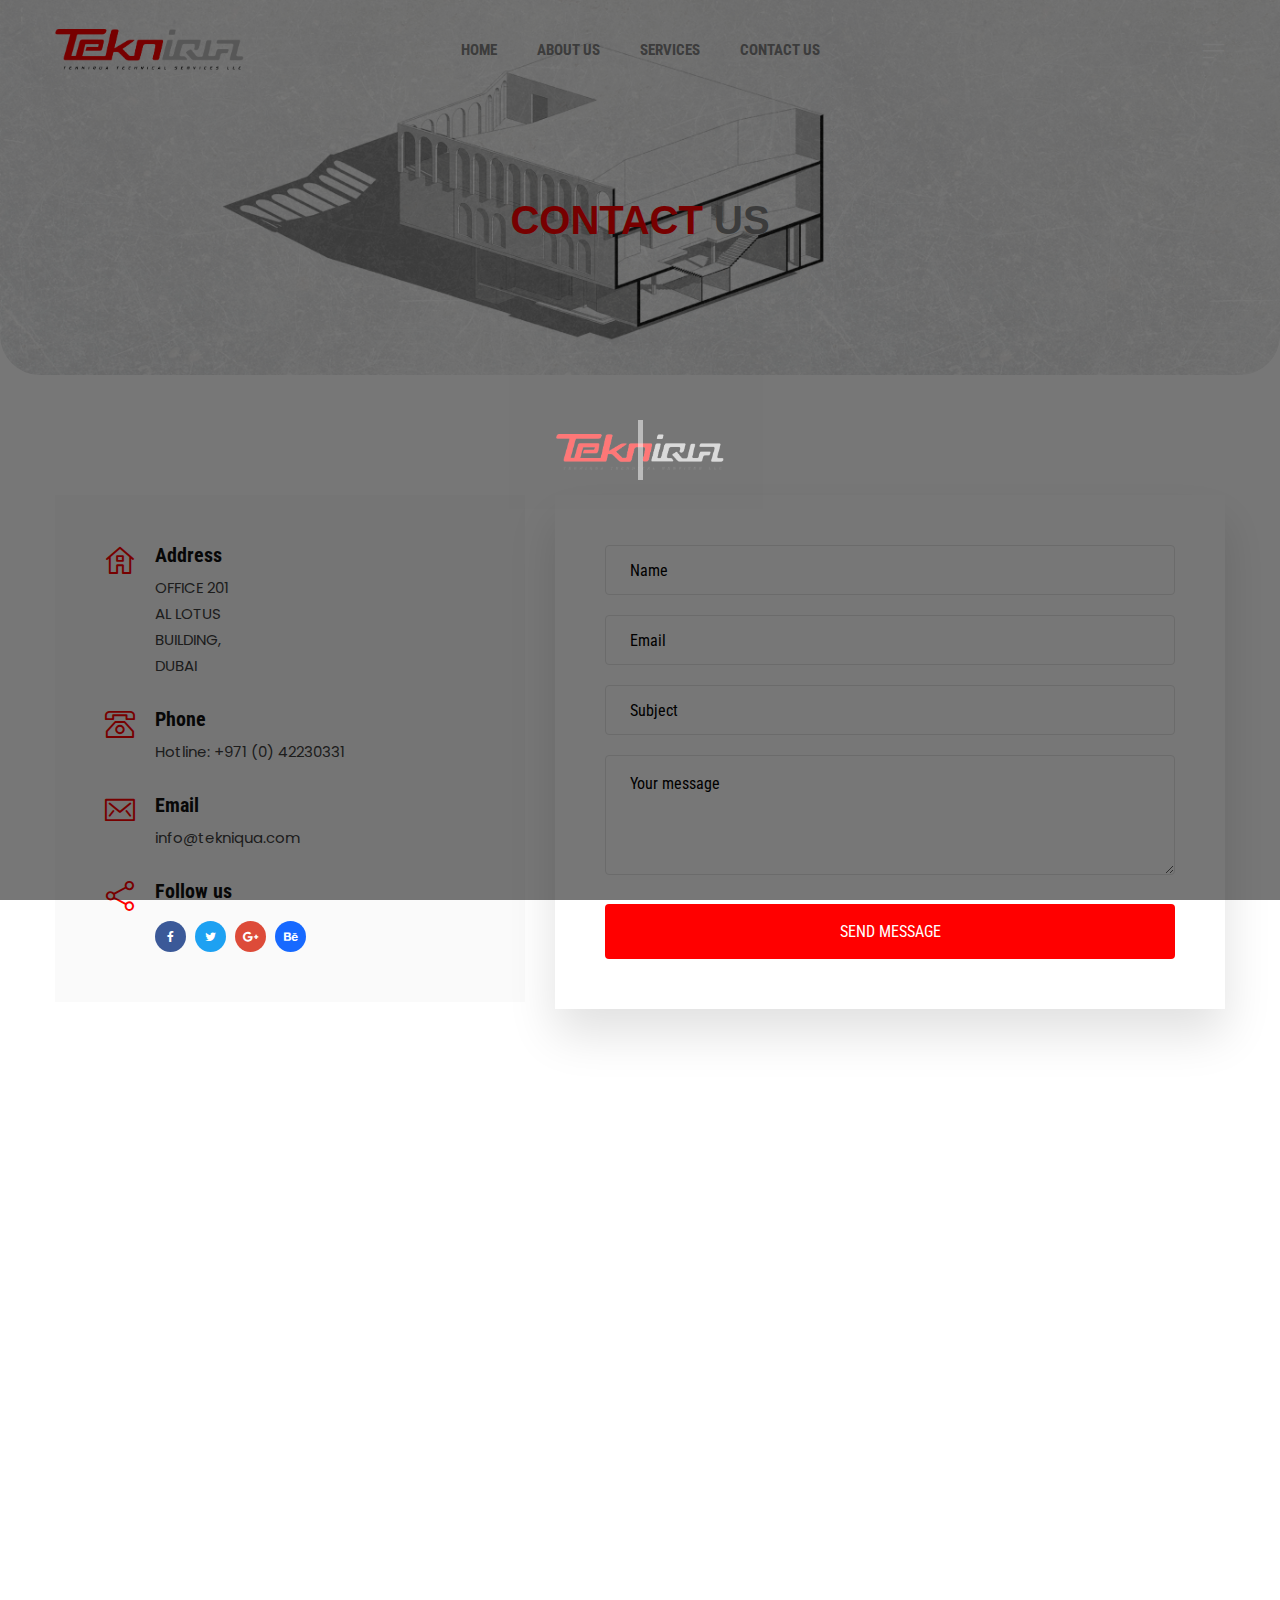
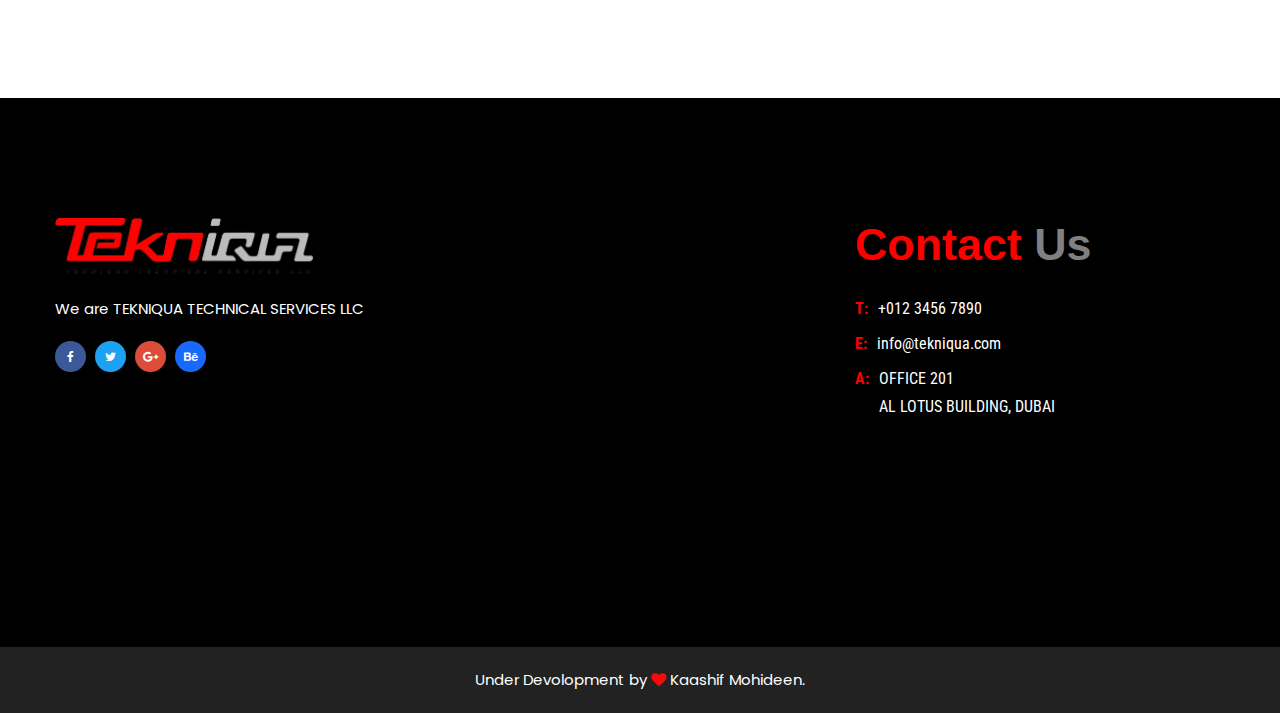
<file: contact.html>
<!DOCTYPE html>
<html class="no-js" lang="en">


<!-- Mirrored from htmldemo.net/drior/drior/contact.html by HTTrack Website Copier/3.x [XR&CO'2014], Sun, 31 Jul 2022 10:02:18 GMT -->
<head>
    <meta charset="utf-8">
    <meta http-equiv="x-ua-compatible" content="ie=edge">
    <title>TEKNIQUA</title>
    <meta name="robots" content="noindex, follow" />
    <meta name="description" content="">
    <meta name="viewport" content="width=device-width, initial-scale=1, shrink-to-fit=no">
    <!-- Favicon -->
    <link rel="shortcut icon" type="image/x-icon" href="assets/images/logo/logo.png">

    <!-- CSS (Font, Vendor, Icon, Plugins & Style CSS files) -->

    <!-- Font CSS -->
    <link href="http://fonts.cdnfonts.com/css/hemi-head-426" rel="stylesheet">
                
    <link rel="preconnect" href="https://fonts.googleapis.com/">
    <link rel="preconnect" href="https://fonts.gstatic.com/" crossorigin>
    <link href="https://fonts.googleapis.com/css2?family=Roboto+Condensed:ital,wght@0,300;0,400;0,700;1,400;1,700&amp;display=swap" rel="stylesheet">
    <link href="https://fonts.googleapis.com/css2?family=Poppins:ital,wght@0,300;0,400;0,500;0,600;0,700;0,800;0,900;1,400;1,500;1,600&amp;display=swap" rel="stylesheet">

    <!-- Vendor CSS (Bootstrap & Icon Font) -->
    <link rel="stylesheet" href="assets/css/vendor/bootstrap.min.css">
    <link rel="stylesheet" href="assets/css/vendor/font-awesome.min.css">
    <link rel="stylesheet" href="assets/css/vendor/dlicon.css">
    <!-- Plugins CSS (All Plugins Files) -->
    <link rel="stylesheet" href="assets/css/plugins/swiper-bundle.min.css">
    <link rel="stylesheet" href="assets/css/plugins/animate.css">
    <link rel="stylesheet" href="assets/css/plugins/aos.css">
    <link rel="stylesheet" href="assets/css/plugins/odometer-theme-default.min.css">
    <link rel="stylesheet" href="assets/css/plugins/ddbeforeandafter.css">
    <link rel="stylesheet" href="assets/css/plugins/magnific-popup.css">

    <!-- Style CSS -->
    <link rel="stylesheet" href="assets/css/style.css">

</head>

<body>
    <div class="loading-wrapper">
        <h2 class="loading" ><img src="assets/images/logo/logo.png" alt="" width="80%"></h2>
      </div>
    <header class="header-area header-transparent-bar sticky-bar">
        <div class="container">
            <div class="row align-items-center">
                <div class="col-lg-3 col-md-6 col-4">
                    <div class="logo">
                        <a href="index.html">
                            <img class="white-logo" src="assets/images/logo/logo.png" alt="logo" width="70%">
                            <img class="black-logo" src="assets/images/logo/logo-black.png" alt="logo" width="70%">
                        </a>
                    </div>
                </div>
                <div class="col-lg-6 d-none d-lg-block d-flex justify-content-center">
                    <div class="main-menu text-center">
                        <nav>
                            <ul>
                                <li><a href="index.html">HOME</a>
                                    <!-- <ul class="sub-menu-style">
                                        <li><a href="index.html">Home version 1 </a></li>
                                        <li><a href="index-2.html">Home version 2</a></li>
                                    </ul> -->
                                </li>
                                <li><a href="about-us.html">ABOUT US</a></li>
                        
                                <li><a href="service.html">SERVICES</a>
                                    <!-- <ul class="sub-menu-style">
                                        <li><a href="service.html">Service <i class="fa fa-angle-right"></i></a>
                                            <ul class="level-menu-style">
                                                <li><a href="#">level menu 1</a></li>
                                                <li><a href="#">level menu 2</a></li>
                                                <li><a href="#">level menu 3</a></li>
                                            </ul>
                                        </li>
                                        <li><a href="service-details.html">Service Details</a></li>
                                    </ul> -->
                                </li>
                                <!-- <li><a href="project.html">PROJECT</a>
                                    <ul class="sub-menu-style">
                                        <li><a href="project.html">Project standard</a></li>
                                        <li><a href="project-2-col.html">Project 2 Column</a></li>
                                        <li><a href="project-fullwide.html">Project Fullwide</a></li>
                                        <li><a href="project-carousel.html">Project Carousel </a></li>
                                        <li><a href="project-carousel-fullwide.html">Project Carousel Fullwide</a></li>
                                        <li><a href="project-details.html">Project Details</a></li>
                                        <li><a href="project-details-2.html">Project Details 2</a></li>
                                    </ul>
                                </li> -->
                                <!-- <li><a href="#">PAGES</a>
                                    <ul class="sub-menu-style">
                                        
                                        <li><a href="pricing.html">Pricing</a></li>
                                        <li><a href="contact.html">Contact Us</a></li>
                                        <li><a href="404.html">404 Page</a></li>
                                    </ul>
                                </li> -->
                                <!-- <li><a href="blog.html">BLOG</a>
                                    <ul class="sub-menu-style">
                                        <li><a href="blog.html">blog standard </a></li>
                                        <li><a href="blog-left-sidebar.html">blog Left Sidebar</a></li>
                                        <li><a href="blog-right-sidebar.html">blog Right Sidebar</a></li>
                                        <li><a href="blog-details.html">blog details</a></li>
                                    </ul>
                                </li> -->
                                <li><a href="contact.html">CONTACT US</a></li>
                            </ul>
                        </nav>
                    </div>
                </div>
                <div class="col-lg-3 col-md-6 col-8">
                    <div class="header-action-wrap">
                         <!-- <div class="header-action-style header-search-1"> 
                            <a class="search-toggle" href="#">
                                <i class="dlicon ui-1_zoom s-open"></i>
                                <i class="dlicon ui-1_simple-remove s-close"></i>
                            </a>
                            <div class="search-wrap-1">
                                <form action="#">
                                    <input placeholder="Search" type="text">
                                    <button class="button-search"><i class="dlicon ui-1_zoom"></i></button>
                                </form>
                            </div>
                        </div>  -->
                        <div class="header-action-style">
                            <a class="header-aside-button" href="#"><i class="dlicon ui-3_menu-left"></i></a>
                        </div>
                    </div>
                </div>
            </div>
        </div>
    </header>
    <!-- aside start -->
    <div class="header-aside-active">
        <div class="header-aside-wrap">
            <a class="aside-close"><i class="dlicon ui-1_simple-remove"></i></a>
            <div class="header-aside-content">
                <div class="mobile-menu-area">
                    <div class="mobile-menu-wrap">
                        <!-- mobile menu start -->
                        <div class="mobile-navigation">
                            <!-- mobile menu navigation start -->
                            <nav>
                                <ul class="mobile-menu">
                                    <li class="menu-item-has-children"><a href="index.html">HOME</a>
                                        <!-- <ul class="dropdown">
                                            <li><a href="index.html">Home version 1 </a></li>
                                            <li><a href="index-2.html">Home version 2</a></li>
                                        </ul> -->
                                    </li>
                                    <li><a href="about-us.html">About Us</a></li>
                                    <li class="menu-item-has-children"><a href="service.html">SERVICES</a>
                                        <!-- <ul class="dropdown">
                                            <li><a href="service.html">Service</a></li>
                                            <li><a href="service-details.html">Service Details</a></li>
                                        </ul> -->
                                    </li>
                                    <!-- <li class="menu-item-has-children"><a href="project.html">PROJECT</a>
                                        <ul class="dropdown">
                                            <li><a href="project.html">Project Standard</a></li>
                                            <li><a href="project-2-col.html">Project 2 Column</a></li>
                                            <li><a href="project-fullwide.html">Project Fullwide</a></li>
                                            <li><a href="project-carousel.html">Project Carousel </a></li>
                                            <li><a href="project-carousel-fullwide.html">Project Carousel Fullwide</a></li>
                                            <li><a href="project-details.html">Project Details</a></li>
                                            <li><a href="project-details-2.html">Project Details 2</a></li>
                                        </ul>
                                    </li> -->
                                    <!-- <li class="menu-item-has-children"><a href="#">PAGES</a>
                                        <ul class="dropdown">
                                            <li><a href="about-us.html">About Us</a></li>
                                            <li><a href="pricing.html">Pricing</a></li>
                                            <li><a href="contact.html">Contact Us</a></li>
                                            <li><a href="404.html">404 Page</a></li>
                                        </ul>
                                    </li> -->
                                    <!-- <li class="menu-item-has-children "><a href="blog.html">BLOG</a>
                                        <ul class="dropdown">
                                            <li><a href="blog.html">blog standard </a></li>
                                            <li><a href="blog-left-sidebar.html">blog Left Sidebar</a></li>
                                            <li><a href="blog-right-sidebar.html">blog Right Sidebar</a></li>
                                            <li><a href="blog-details.html">blog details</a></li>
                                        </ul>
                                    </li> -->
                                    <li><a href="contact.html">CONTACT US </a></li>
                                </ul>
                            </nav>
                            <!-- mobile menu navigation end -->
                        </div>
                        <!-- mobile menu end -->
                    </div>
                </div>
                <div class="header-aside-menu">
                    <!-- <nav>
                        <ul>
                            <li><a href="about-us.html">About Us</a></li>
                            <li><a href="contact.html">Help Center</a></li>
                            <li><a href="project.html">Project</a></li>
                            <li><a href="blog.html">Blog</a></li>
                            <li><a href="service.html">Service</a></li>
                        </ul>
                    </nav> -->
                    <div class="aside-banner-wrap">
                        <a href="project-details.html">
                            <img src="assets/images/banner/banner-1.jpg" alt="banner">
                            <div class="aside-banner-add-content">
                                <h5>CONTACT US</h5>
                                <!-- <p>info@tekniqua.com</p> -->
                            </div>
                        </a>
                    </div> 
                    <br>
                    <div class="contact-from-wrap" style="padding: 0px 0px 0px 0px;background: none;">
                        <form id="contact-form" action="" method="post" style="color: white;">
                            <input name="name"  type="text" placeholder="Name" style="background: white;">
                            <input name="email" type="email" placeholder="Email" style="background: white;">
                            <input name="subject" type="text" placeholder="Subject" style="background: white;">
                            <textarea name="message" placeholder="Your message" style="background: white;"></textarea>
                            <input class="submit" type="submit" value="Send Message">
                        </form>
                        <p class="form-messege"></p>
                    </div>
                </div> 
                <!-- <div class="aside-banner-wrap">
                    <a href="project-details.html">
                        <img src="assets/images/banner/banner-1.jpg" alt="banner">
                        <div class="aside-banner-add-content">
                            <h5>Ad Banner</h5>
                            <p>info@tekniqua.com</p>
                        </div>
                    </a>
                </div> 
                <div class="aside-contact-info">
                    <ul>
                        <li><i class="dlicon ui-1_email-84"></i>info@tekniqua.com</li>
                        <li><i class="dlicon tech-2_rotate"></i>(+55) 254. 254. 254</li>
                        <li><i class="dlicon ui-1_home-minimal"></i>Helios Tower 75 Tam Trinh Hoang - Ha Noi - Viet Nam</li>
                    </ul>
                </div> 
                <div class="social-icon-style mb-5">
                    <a class="facebook" href="#"><i class="fa fa-facebook"></i></a>
                    <a class="twitter" href="#"><i class="fa fa-twitter"></i></a>
                    <a class="google-plus" href="#"><i class="fa fa-google-plus"></i></a>
                    <a class="behance" href="#"><i class="fa fa-behance"></i></a>
                </div>
                <div class="copyright">
                    <p>Copyright ©2021 All rights reserved | Made with <i class="fa fa-heart"></i> by <a href="https://ikaashifmohideeen.github.io/cloudsite/"> HasTech </a>.</p>
                </div> -->
            </div>
        </div>
    </div>
    <!-- breadcrumb area -->
    <div class="breadcrumb-area breadcrumb-padding bg-img" style="background-image:url(assets/images/bg/bg.gif)">
        <div class="container">
            <div class="breadcrumb-content text-center">
                <h2 style="font-family: 'Hemi Head FourTwentySix', sans-serif;color:red;">Contact <span style="color: gray;">Us</span> </h2>
                <!-- <ul>
                    <li><a href="index.html">Home</a></li>
                    <li><i class="fa fa-angle-right"></i></li>
                    <li>Contact Us</li>
                </ul> -->
            </div>
        </div>
    </div>
    <!-- Project area -->
    <div class="section section-padding">
        <div class="container">
            <div class="row">
                <div class="col-lg-5 col-md-6">
                    <div class="contact-info-wrap">
                        <div class="single-contact-info-wrap">
                            <div class="info-icon">
                                <i class="dlicon ui-1_home-51"></i>
                            </div>
                            <div class="info-content">
                                <h3 class="title">Address</h3>
                                <p class="width">OFFICE 201 <br> AL LOTUS BUILDING, DUBAI</p>
                            </div>
                        </div>
                        <div class="single-contact-info-wrap">
                            <div class="info-icon">
                                <i class="dlicon ui-2_phone"></i>
                            </div>
                            <div class="info-content">
                                <h3 class="title">Phone</h3>
                                <!-- <p> Mobile: <span>(+012) - 3456 7890</span></p> -->
                                <p> Hotline: <span>+971 (0) 42230331</span></p>
                            </div>
                        </div>
                        <div class="single-contact-info-wrap">
                            <div class="info-icon">
                                <i class="dlicon ui-1_email-85"></i>
                            </div>
                            <div class="info-content">
                                <h3 class="title">Email</h3>
                                <!-- <p>support@example.com</p> -->
                                <p>info@tekniqua.com</p>
                            </div>
                        </div>
                        <div class="single-contact-info-wrap">
                            <div class="info-icon">
                                <i class="dlicon ui-2_share"></i>
                            </div>
                            <div class="info-content">
                                <h3 class="title">Follow us</h3>
                                <div class="social-icon-style mt-4">
                                    <a class="facebook" href="#"><i class="fa fa-facebook"></i></a>
                                    <a class="twitter" href="#"><i class="fa fa-twitter"></i></a>
                                    <a class="google-plus" href="#"><i class="fa fa-google-plus"></i></a>
                                    <a class="behance" href="#"><i class="fa fa-behance"></i></a>
                                </div>
                            </div>
                        </div>
                    </div>
                </div>
                <div class="col-lg-7 col-md-6">
                    <div class="contact-from-wrap">
                        <form id="contact-form" action="" method="post">
                            <input name="name" type="text" placeholder="Name">
                            <input name="email" type="email" placeholder="Email">
                            <input name="subject" type="text" placeholder="Subject">
                            <textarea name="message" placeholder="Your message"></textarea>
                            <input class="submit" type="submit" value="Send Message">
                        </form>
                        <p class="form-messege"></p>
                    </div>
                </div>
            </div>
            <div class="map mt-6 mt-md-12">
                <iframe src="https://www.google.com/maps/embed?pb=!1m14!1m8!1m3!1d14431.871391602821!2d55.332758000000005!3d25.271667!3m2!1i1024!2i768!4f13.1!3m3!1m2!1s0x3e5f5cc1e7b73b8b%3A0x9ff3117c20401395!2sAl%20Lotus%20Building%20-%202%20A%20St%20-%20Al%20Khabaisi%20-%20Dubai%20-%20United%20Arab%20Emirates!5e0!3m2!1sen!2sin!4v1659784164386!5m2!1sen!2sin"></iframe>
                <!-- <iframe src="https://www.google.com/maps/embed?pb=!1m18!1m12!1m3!1d317718.69319292053!2d-0.3817765050863085!3d51.528307984912544!2m3!1f0!2f0!3f0!3m2!1i1024!2i768!4f13.1!3m3!1m2!1s0x47d8a00baf21de75%3A0x52963a5addd52a99!2sLondon%2C+UK!5e0!3m2!1sen!2sin!4v1463669021863"></iframe> -->
            </div>
        </div>
    </div>
    <!-- Footer area -->
    <footer class="section bg-black">
        <div class="footer-top section-padding">
            <div class="container">
                <div class="row row-cols-lg-3 row-cols-md-2 row-cols-sm-2 row-cols-1 mb-n8">
                    <div class="col mb-8">
                        <div class="footer-widget footer-about">
                            <div class="footer-logo">
                                <a href="index.html"><img src="assets/images/logo/logo.png" alt="logo" width="70%"></a>
                            </div>
                            <p>We are TEKNIQUA TECHNICAL SERVICES LLC</p>
                            <div class="social-icon-style">
                                <a class="facebook" href="#"><i class="fa fa-facebook"></i></a>
                                <a class="twitter" href="#"><i class="fa fa-twitter"></i></a>
                                <a class="google-plus" href="#"><i class="fa fa-google-plus"></i></a>
                                <a class="behance" href="#"><i class="fa fa-behance"></i></a>
                            </div>
                        </div>
                    </div>
                    <div class="col mb-8">
                        <iframe src="https://www.google.com/maps/embed?pb=!1m14!1m8!1m3!1d28863.894989421988!2d55.335865!3d25.271027!3m2!1i1024!2i768!4f13.1!3m3!1m2!1s0x3e5f5cc1e7b73b8b%3A0x9ff3117c20401395!2sAl%20Lotus%20Building%20-%202%20A%20St%20-%20Al%20Khabaisi%20-%20Dubai%20-%20United%20Arab%20Emirates!5e0!3m2!1sen!2sin!4v1660579614094!5m2!1sen!2sin" width="350" height="300" style="border:0;" allowfullscreen="" loading="lazy" referrerpolicy="no-referrer-when-downgrade"></iframe>
                    </div>
                    <div class="col mb-8">
                        <div class="footer-widget footer-list">
                            <h3 class="footer-title" style="font-family: 'Hemi Head FourTwentySix', sans-serif;color:red;font-size: 2.8em;">Contact <span style="color: gray;">Us</span> </h3>
                            <ul>
                                <li>
                                    <span class="title">T:</span>
                                    <span class="desc">+012 3456 7890</span>
                                </li>
                                <li>
                                    <span class="title">E:</span>
                                    <span class="desc">info@tekniqua.com </span>
                                </li>
                                <li>
                                    <span class="title">A:</span>
                                    <span class="desc">OFFICE 201 <br>
AL LOTUS BUILDING, DUBAI</span>
                                </li>
                            </ul>
                        </div>
                    </div>
                    <!-- <div class="col mb-8">
                        <div class="footer-widget footer-newsletter">
                            <h3 class="footer-title">Newsletter</h3>
                            <p>Get E-mail updates about our latest newa and special offers.</p>
                            <div id="mc_embed_signup" class="subscribe-form">
                                <form id="mc-embedded-subscribe-form" class="validate" novalidate="" target="_blank" name="mc-embedded-subscribe-form" method="post" action="https://devitems.us11.list-manage.com/subscribe/post?u=6bbb9b6f5827bd842d9640c82&amp;id=05d85f18ef">
                                    <div id="mc_embed_signup_scroll" class="mc-form">
                                        <input class="email" type="email" required="" placeholder="Enter your email here.." name="EMAIL" value="">
                                        <div class="mc-news" aria-hidden="true">
                                            <input type="text" value="" tabindex="-1" name="b_6bbb9b6f5827bd842d9640c82_05d85f18ef">
                                        </div>
                                        <div class="clear">
                                            <input id="mc-embedded-subscribe" class="button" type="submit" name="subscribe" value="Subscribe">
                                        </div>
                                    </div>
                                </form>
                            </div>
                        </div>
                    </div> -->
                </div>
            </div>
        </div>
        <div class="footer-bottom">
            <div class="container">
                <div class="copyright text-center">
                    <p>
                        Under Devolopment by <i class="fa fa-heart"></i>  <a href="https://ikaashifmohideeen.github.io/cloudsite/"> Kaashif Mohideen </a>.
                    </p>
                </div>
            </div>
        </div>
    </footer>

    <!-- JS Vendor, Plugins & Activation Script Files -->

    <!-- Vendors JS -->
    <script src="assets/js/vendor/modernizr-3.11.7.min.js"></script>
    <script src="assets/js/vendor/jquery-3.6.0.min.js"></script>
    <script src="assets/js/vendor/jquery-migrate-3.3.2.min.js"></script>
    <script src="assets/js/vendor/bootstrap.bundle.min.js"></script>

    <!-- Plugins JS -->
    <script src="assets/js/plugins/swiper-bundle.min.js"></script>
    <script src="assets/js/plugins/hoverparallax.min.js"></script>
    <script src="assets/js/plugins/scrollup.js"></script>
    <script src="assets/js/plugins/odometer.min.js"></script>
    <script src="assets/js/plugins/ddbeforeandafter.js"></script>
    <script src="assets/js/plugins/magnific-popup.js"></script>
    <script src="assets/js/plugins/imagesloaded.js"></script>
    <script src="assets/js/plugins/isotope.js"></script>
    <script src="assets/js/plugins/aos.js"></script>
    <script src="assets/js/plugins/sticky-sidebar.js"></script>
    <script src="assets/js/plugins/ajax-mail.js"></script>

    <!-- Activation JS -->
    <script src="assets/js/main.js"></script>
    <script>
        $(window).on("load",function(){
            $(".loading-wrapper").fadeOut(1500);
        });
    </script>

</body>


<!-- Mirrored from htmldemo.net/drior/drior/contact.html by HTTrack Website Copier/3.x [XR&CO'2014], Sun, 31 Jul 2022 10:02:18 GMT -->
</html>
</file>
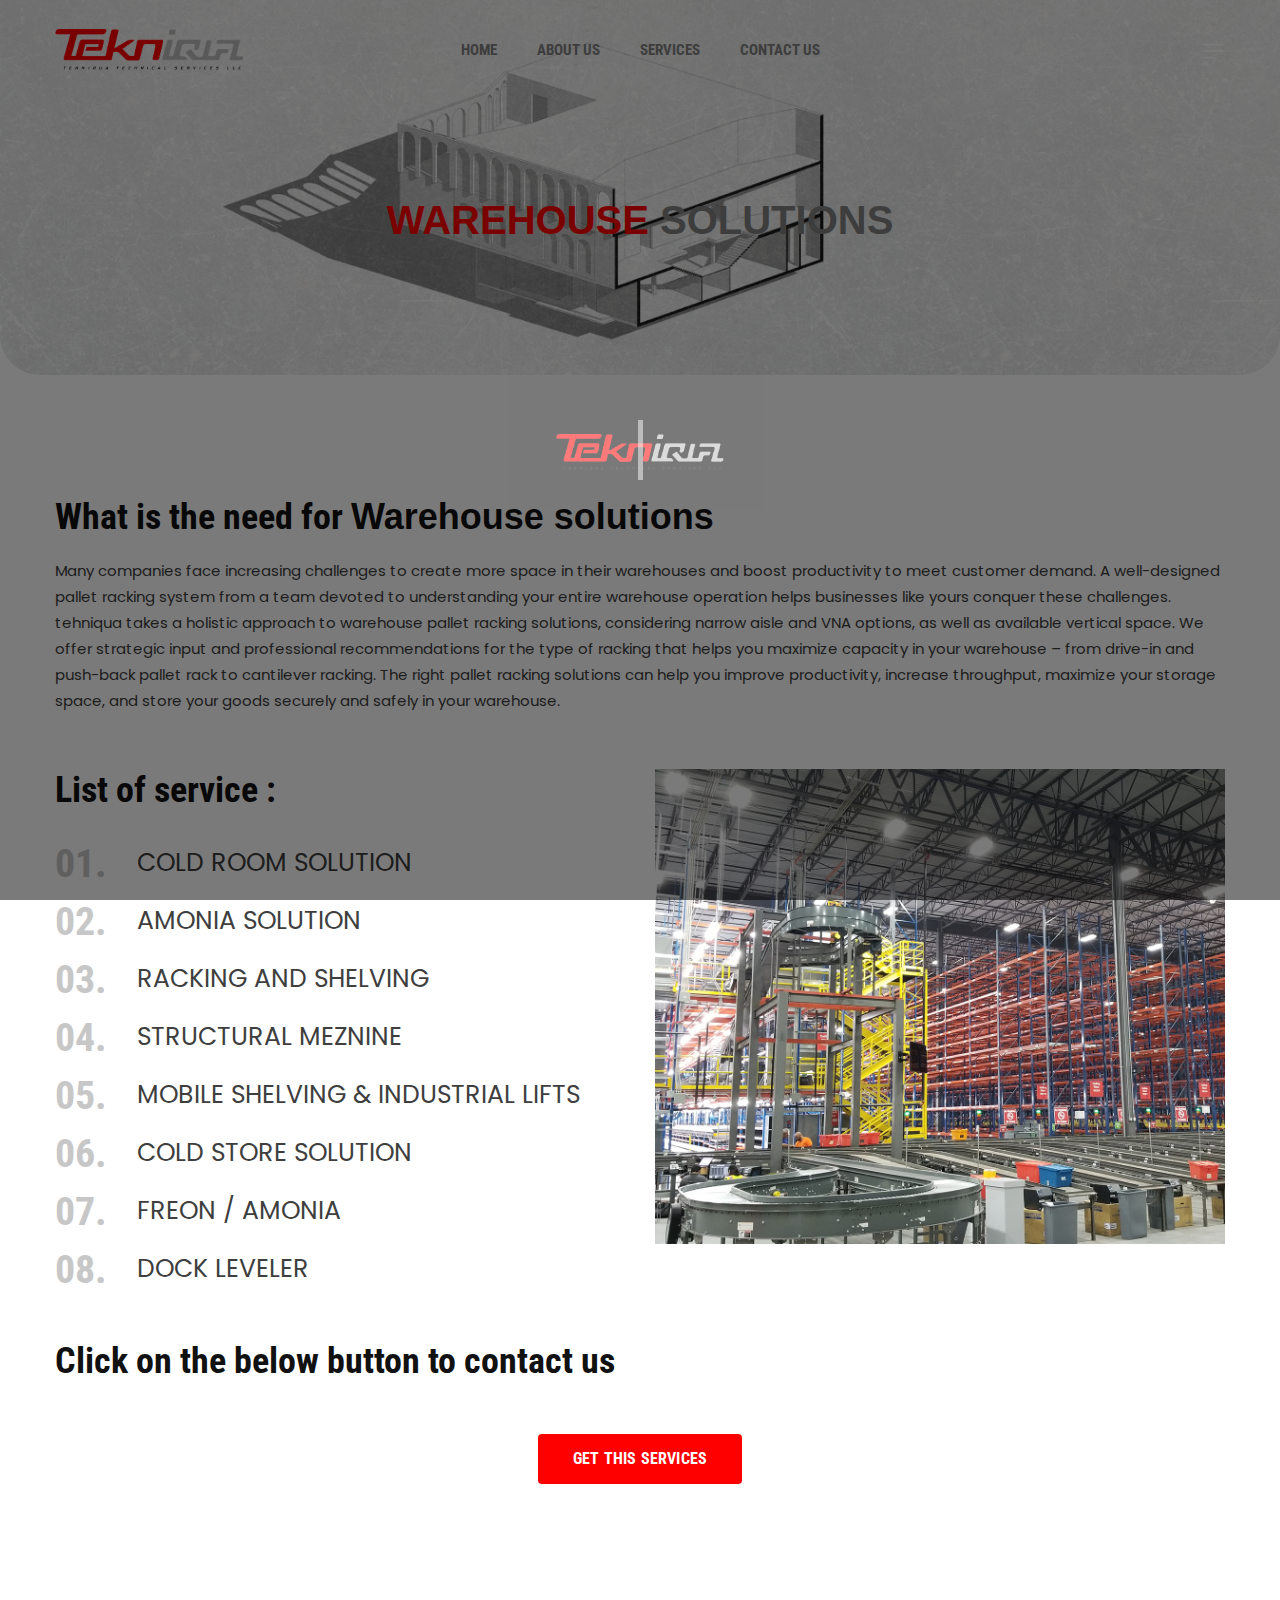
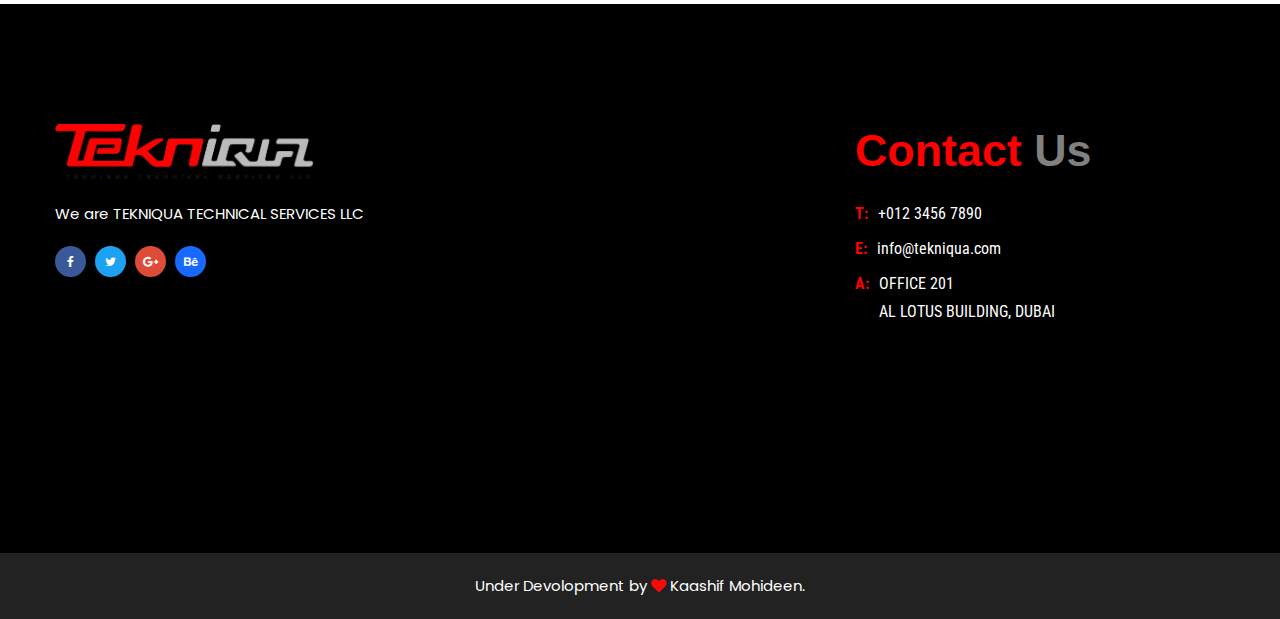
<file: service-details.html>
<!DOCTYPE html>
<html class="no-js" lang="en">


<!-- Mirrored from htmldemo.net/drior/drior/service-details.html by HTTrack Website Copier/3.x [XR&CO'2014], Sun, 31 Jul 2022 10:02:08 GMT -->
<head>
    <meta charset="utf-8">
    <meta http-equiv="x-ua-compatible" content="ie=edge">
    <title>TEKNIQUA</title>
    <meta name="robots" content="noindex, follow" />
    <meta name="description" content="">
    <meta name="viewport" content="width=device-width, initial-scale=1, shrink-to-fit=no">
    <!-- Favicon -->
    <link rel="shortcut icon" type="image/x-icon" href="assets/images/logo/logo.png">

    <!-- CSS (Font, Vendor, Icon, Plugins & Style CSS files) -->

    <!-- Font CSS -->
    <link href="http://fonts.cdnfonts.com/css/hemi-head-426" rel="stylesheet">
                
    <link rel="preconnect" href="https://fonts.googleapis.com/">
    <link rel="preconnect" href="https://fonts.gstatic.com/" crossorigin>
    <link href="https://fonts.googleapis.com/css2?family=Roboto+Condensed:ital,wght@0,300;0,400;0,700;1,400;1,700&amp;display=swap" rel="stylesheet">
    <link href="https://fonts.googleapis.com/css2?family=Poppins:ital,wght@0,300;0,400;0,500;0,600;0,700;0,800;0,900;1,400;1,500;1,600&amp;display=swap" rel="stylesheet">

    <!-- Vendor CSS (Bootstrap & Icon Font) -->
    <link rel="stylesheet" href="assets/css/vendor/bootstrap.min.css">
    <link rel="stylesheet" href="assets/css/vendor/font-awesome.min.css">
    <link rel="stylesheet" href="assets/css/vendor/dlicon.css">
    <!-- Plugins CSS (All Plugins Files) -->
    <link rel="stylesheet" href="assets/css/plugins/swiper-bundle.min.css">
    <link rel="stylesheet" href="assets/css/plugins/animate.css">
    <link rel="stylesheet" href="assets/css/plugins/aos.css">
    <link rel="stylesheet" href="assets/css/plugins/odometer-theme-default.min.css">
    <link rel="stylesheet" href="assets/css/plugins/ddbeforeandafter.css">
    <link rel="stylesheet" href="assets/css/plugins/magnific-popup.css">

    <!-- Style CSS -->
    <link rel="stylesheet" href="assets/css/style.css">

</head>

<body>
    <div class="loading-wrapper">
        <h2 class="loading" ><img src="assets/images/logo/logo.png" alt="" width="80%"></h2>
      </div>
    <header class="header-area header-transparent-bar sticky-bar">
        <div class="container">
            <div class="row align-items-center">
                <div class="col-lg-3 col-md-6 col-4">
                    <div class="logo">
                        <a href="index.html">
                            <img class="white-logo" src="assets/images/logo/logo.png" alt="logo" width="70%">
                            <img class="black-logo" src="assets/images/logo/logo-black.png" alt="logo" width="70%">
                        </a>
                    </div>
                </div>
                <div class="col-lg-6 d-none d-lg-block d-flex justify-content-center">
                    <div class="main-menu text-center">
                        <nav>
                            <ul>
                                <li><a href="index.html">HOME</a>
                                    <!-- <ul class="sub-menu-style">
                                        <li><a href="index.html">Home version 1 </a></li>
                                        <li><a href="index-2.html">Home version 2</a></li>
                                    </ul> -->
                                </li>
                                <li><a href="about-us.html">ABOUT US</a></li>
                        
                                <li><a href="service.html">SERVICES</a>
                                    <!-- <ul class="sub-menu-style">
                                        <li><a href="service.html">Service <i class="fa fa-angle-right"></i></a>
                                            <ul class="level-menu-style">
                                                <li><a href="#">level menu 1</a></li>
                                                <li><a href="#">level menu 2</a></li>
                                                <li><a href="#">level menu 3</a></li>
                                            </ul>
                                        </li>
                                        <li><a href="service-details.html">Service Details</a></li>
                                    </ul> -->
                                </li>
                                <!-- <li><a href="project.html">PROJECT</a>
                                    <ul class="sub-menu-style">
                                        <li><a href="project.html">Project standard</a></li>
                                        <li><a href="project-2-col.html">Project 2 Column</a></li>
                                        <li><a href="project-fullwide.html">Project Fullwide</a></li>
                                        <li><a href="project-carousel.html">Project Carousel </a></li>
                                        <li><a href="project-carousel-fullwide.html">Project Carousel Fullwide</a></li>
                                        <li><a href="project-details.html">Project Details</a></li>
                                        <li><a href="project-details-2.html">Project Details 2</a></li>
                                    </ul>
                                </li> -->
                                <!-- <li><a href="#">PAGES</a>
                                    <ul class="sub-menu-style">
                                        
                                        <li><a href="pricing.html">Pricing</a></li>
                                        <li><a href="contact.html">Contact Us</a></li>
                                        <li><a href="404.html">404 Page</a></li>
                                    </ul>
                                </li> -->
                                <!-- <li><a href="blog.html">BLOG</a>
                                    <ul class="sub-menu-style">
                                        <li><a href="blog.html">blog standard </a></li>
                                        <li><a href="blog-left-sidebar.html">blog Left Sidebar</a></li>
                                        <li><a href="blog-right-sidebar.html">blog Right Sidebar</a></li>
                                        <li><a href="blog-details.html">blog details</a></li>
                                    </ul>
                                </li> -->
                                <li><a href="contact.html">CONTACT US</a></li>
                            </ul>
                        </nav>
                    </div>
                </div>
                <div class="col-lg-3 col-md-6 col-8">
                    <div class="header-action-wrap">
                         <!-- <div class="header-action-style header-search-1"> 
                            <a class="search-toggle" href="#">
                                <i class="dlicon ui-1_zoom s-open"></i>
                                <i class="dlicon ui-1_simple-remove s-close"></i>
                            </a>
                            <div class="search-wrap-1">
                                <form action="#">
                                    <input placeholder="Search" type="text">
                                    <button class="button-search"><i class="dlicon ui-1_zoom"></i></button>
                                </form>
                            </div>
                        </div>  -->
                        <div class="header-action-style">
                            <a class="header-aside-button" href="#"><i class="dlicon ui-3_menu-left"></i></a>
                        </div>
                    </div>
                </div>
            </div>
        </div>
    </header>
    <!-- aside start -->
    <div class="header-aside-active">
        <div class="header-aside-wrap">
            <a class="aside-close"><i class="dlicon ui-1_simple-remove"></i></a>
            <div class="header-aside-content">
                <div class="mobile-menu-area">
                    <div class="mobile-menu-wrap">
                        <!-- mobile menu start -->
                        <div class="mobile-navigation">
                            <!-- mobile menu navigation start -->
                            <nav>
                                <ul class="mobile-menu">
                                    <li class="menu-item-has-children"><a href="index.html">HOME</a>
                                        <!-- <ul class="dropdown">
                                            <li><a href="index.html">Home version 1 </a></li>
                                            <li><a href="index-2.html">Home version 2</a></li>
                                        </ul> -->
                                    </li>
                                    <li><a href="about-us.html">About Us</a></li>
                                    <li class="menu-item-has-children"><a href="service.html">SERVICES</a>
                                        <!-- <ul class="dropdown">
                                            <li><a href="service.html">Service</a></li>
                                            <li><a href="service-details.html">Service Details</a></li>
                                        </ul> -->
                                    </li>
                                    <!-- <li class="menu-item-has-children"><a href="project.html">PROJECT</a>
                                        <ul class="dropdown">
                                            <li><a href="project.html">Project Standard</a></li>
                                            <li><a href="project-2-col.html">Project 2 Column</a></li>
                                            <li><a href="project-fullwide.html">Project Fullwide</a></li>
                                            <li><a href="project-carousel.html">Project Carousel </a></li>
                                            <li><a href="project-carousel-fullwide.html">Project Carousel Fullwide</a></li>
                                            <li><a href="project-details.html">Project Details</a></li>
                                            <li><a href="project-details-2.html">Project Details 2</a></li>
                                        </ul>
                                    </li> -->
                                    <!-- <li class="menu-item-has-children"><a href="#">PAGES</a>
                                        <ul class="dropdown">
                                            <li><a href="about-us.html">About Us</a></li>
                                            <li><a href="pricing.html">Pricing</a></li>
                                            <li><a href="contact.html">Contact Us</a></li>
                                            <li><a href="404.html">404 Page</a></li>
                                        </ul>
                                    </li> -->
                                    <!-- <li class="menu-item-has-children "><a href="blog.html">BLOG</a>
                                        <ul class="dropdown">
                                            <li><a href="blog.html">blog standard </a></li>
                                            <li><a href="blog-left-sidebar.html">blog Left Sidebar</a></li>
                                            <li><a href="blog-right-sidebar.html">blog Right Sidebar</a></li>
                                            <li><a href="blog-details.html">blog details</a></li>
                                        </ul>
                                    </li> -->
                                    <li><a href="contact.html">CONTACT US </a></li>
                                </ul>
                            </nav>
                            <!-- mobile menu navigation end -->
                        </div>
                        <!-- mobile menu end -->
                    </div>
                </div>
                <div class="header-aside-menu">
                    <!-- <nav>
                        <ul>
                            <li><a href="about-us.html">About Us</a></li>
                            <li><a href="contact.html">Help Center</a></li>
                            <li><a href="project.html">Project</a></li>
                            <li><a href="blog.html">Blog</a></li>
                            <li><a href="service.html">Service</a></li>
                        </ul>
                    </nav> -->
                    <div class="aside-banner-wrap">
                        <a href="project-details.html">
                            <img src="assets/images/banner/banner-1.jpg" alt="banner">
                            <div class="aside-banner-add-content">
                                <h5>CONTACT US</h5>
                                <!-- <p>info@tekniqua.com</p> -->
                            </div>
                        </a>
                    </div> 
                    <br>
                    <div class="contact-from-wrap" style="padding: 0px 0px 0px 0px;background: none;">
                        <form id="contact-form" action="" method="post" style="color: white;">
                            <input name="name"  type="text" placeholder="Name" style="background: white;">
                            <input name="email" type="email" placeholder="Email" style="background: white;">
                            <input name="subject" type="text" placeholder="Subject" style="background: white;">
                            <textarea name="message" placeholder="Your message" style="background: white;"></textarea>
                            <input class="submit" type="submit" value="Send Message">
                        </form>
                        <p class="form-messege"></p>
                    </div>
                </div> 
                <!-- <div class="aside-banner-wrap">
                    <a href="project-details.html">
                        <img src="assets/images/banner/banner-1.jpg" alt="banner">
                        <div class="aside-banner-add-content">
                            <h5>Ad Banner</h5>
                            <p>info@tekniqua.com</p>
                        </div>
                    </a>
                </div> 
                <div class="aside-contact-info">
                    <ul>
                        <li><i class="dlicon ui-1_email-84"></i>info@tekniqua.com</li>
                        <li><i class="dlicon tech-2_rotate"></i>(+55) 254. 254. 254</li>
                        <li><i class="dlicon ui-1_home-minimal"></i>Helios Tower 75 Tam Trinh Hoang - Ha Noi - Viet Nam</li>
                    </ul>
                </div> 
                <div class="social-icon-style mb-5">
                    <a class="facebook" href="#"><i class="fa fa-facebook"></i></a>
                    <a class="twitter" href="#"><i class="fa fa-twitter"></i></a>
                    <a class="google-plus" href="#"><i class="fa fa-google-plus"></i></a>
                    <a class="behance" href="#"><i class="fa fa-behance"></i></a>
                </div>
                <div class="copyright">
                    <p>Copyright ©2021 All rights reserved | Made with <i class="fa fa-heart"></i> by <a href="https://ikaashifmohideeen.github.io/cloudsite/"> HasTech </a>.</p>
                </div> -->
            </div>
        </div>
    </div>
    <!-- breadcrumb area -->
    <div class="breadcrumb-area breadcrumb-padding bg-img" style="background-image:url(assets/images/bg/bg.gif)">
        <div class="container">
            <div class="breadcrumb-content text-center">
                <h2 style="font-family: 'Hemi Head FourTwentySix', sans-serif;color: red;">WAREHOUSE <span style="color: grey;">SOLUTIONS</span></h2>
                <!-- <ul>
                    <li><a href="index.html">Home</a></li>
                    <li><i class="fa fa-angle-right"></i></li>
                    <li>Service Details</li>
                </ul> -->
            </div>
        </div>
    </div>
    <!-- Service details area -->
    <div class="section section-padding">
        <div class="container">
            <div class="service-details-content">
                <!-- <img src="assets/images/service/service-1.jpg" alt=""> -->
                <h1 class="title">What is the need for <span style="font-family: 'Hemi Head FourTwentySix', sans-serif;"> Warehouse solutions</span></h1>
                <p>
                    Many companies face increasing challenges to create more space in their warehouses and boost productivity to meet customer demand. A well-designed pallet racking system from a team devoted to understanding your entire warehouse operation helps businesses like yours conquer these challenges. tehniqua takes a holistic approach to warehouse pallet racking solutions, considering narrow aisle and VNA options, as well as available vertical space. We offer strategic input and professional recommendations for the type of racking that helps you maximize capacity in your warehouse – from drive-in and push-back pallet rack to cantilever racking. The right pallet racking solutions can help you improve productivity, increase throughput, maximize your storage space, and store your goods securely and safely in your warehouse.
                </p>
                <div class="service-details-list-wrap">
                    <div class="row">
                        <div class="col-lg-6">
                            <div class="service-details-list-content-wrap">
                                <h2 class="title2">List of service :</h2>
                                <!-- <p>Lorem Ipsum is simply dummy text of the printing and typesetting unknown printer took a galley of type and scraembled it to make a types remaining essentially unchanged.</p> -->
                                <!-- <p>Unknown printer took a galley of type and scraembled it to make a type remaining essentially unchanged.</p> -->
                                <div class="service-details-list">
                                    <div class="single-service-details-list">
                                        <div class="service-details-list-degit">
                                            <h3 class="number">01.</h3>
                                        </div>
                                        <div class="service-details-list-content">
                                            <p style="font-size: 25px;line-height: normal;">COLD ROOM SOLUTION
                                            </p>
                                            <!-- <p>Printer took a galley of type and scrambled it to make type specimen book has survived not only five centuries.</p> -->
                                        </div>

                                    </div>
                                    <div class="single-service-details-list">
                                        <div class="service-details-list-degit">
                                            <h3 class="number">02.</h3>
                                        </div>
                                        <div class="service-details-list-content">
                                            <p style="font-size: 25px;line-height: normal;">AMONIA SOLUTION
                                            </p>
                                            <!-- <p>Printer took a galley of type and scrambled it to make type specimen book has survived not only five centuries.</p> -->
                                        </div>
                                    </div>
                                    <div class="single-service-details-list">
                                        <div class="service-details-list-degit">
                                            <h3 class="number">03.</h3>
                                        </div>
                                        <div class="service-details-list-content">
                                            <p style="font-size: 25px;line-height: normal;">RACKING AND SHELVING

                                            </p>
                                            <!-- <p>Printer took a galley of type and scrambled it to make type specimen book has survived not only five centuries.</p> -->
                                        </div>
                                    </div>
                                    <div class="single-service-details-list">
                                        <div class="service-details-list-degit">
                                            <h3 class="number">04.</h3>
                                        </div>
                                        <div class="service-details-list-content">
                                            <p style="font-size: 25px;line-height: normal;">STRUCTURAL MEZNINE
                                            </p>
                                            <!-- <p>Printer took a galley of type and scrambled it to make type specimen book has survived not only five centuries.</p> -->
                                        </div>
                                    </div>
                                    <div class="single-service-details-list">
                                        <div class="service-details-list-degit">
                                            <h3 class="number">05.</h3>
                                        </div>
                                        <div class="service-details-list-content">
                                            <p style="font-size: 25px;line-height: normal;">MOBILE SHELVING & INDUSTRIAL LIFTS

                                            </p>
                                            <!-- <p>Printer took a galley of type and scrambled it to make type specimen book has survived not only five centuries.</p> -->
                                        </div>
                                    </div>
                                    <div class="single-service-details-list">
                                        <div class="service-details-list-degit">
                                            <h3 class="number">06.</h3>
                                        </div>
                                        <div class="service-details-list-content">
                                            <p style="font-size: 25px;line-height: normal;">COLD STORE SOLUTION
                                            </p>
                                            <!-- <p>Printer took a galley of type and scrambled it to make type specimen book has survived not only five centuries.</p> -->
                                        </div>
                                    </div>
                                    <div class="single-service-details-list">
                                        <div class="service-details-list-degit">
                                            <h3 class="number">07.</h3>
                                        </div>
                                        <div class="service-details-list-content">
                                            <p style="font-size: 25px;line-height: normal;">FREON / AMONIA 
                                            </p>
                                            <!-- <p>Printer took a galley of type and scrambled it to make type specimen book has survived not only five centuries.</p> -->
                                        </div>
                                    </div>
                                    <div class="single-service-details-list">
                                        <div class="service-details-list-degit">
                                            <h3 class="number">08.</h3>
                                        </div>
                                        <div class="service-details-list-content">
                                            <p style="font-size: 25px;line-height: normal;">DOCK LEVELER
                                            </p>
                                            <!-- <p>Printer took a galley of type and scrambled it to make type specimen book has survived not only five centuries.</p> -->
                                        </div>
                                    </div>
                                </div>
                            </div>
                        </div>
                        <div class="col-lg-6">
                            <div class="service-details-list-img">
                                <img src="assets/images/service/service-details-2.jpg" alt="">
                            </div>
                        </div>
                    </div>
                </div>
                <h2 class="title">Click on the below button to contact us</h2>
                <!-- <p>Lorem Ipsum is simply dummy text of the printing and typesetting industry. Lorem Ipsum has been the industry's standard dummy text ever since the 1500s, when an unknown printer took a galley of type and scrambled it to make a type specimen book. It has survived not only five centuries, but also the leap into electronic typesettin remaining essentially unchanged. It was popularised versions.</p> -->
                <!-- <p>Lorem Ipsum is simply dummy text of the printing and typesetting industry. Lorem Ipsum has been the industry's standard dummy text ever since the 1500s, when an unknown printer took a galley of type and scrambled it to make a type specimen book. It has survived not only five centuries, but also the leap into electronic typesettin remaining essentially unchanged.</p> -->
                <div class="service-details-btn text-center mt-lg-10 mt-md-7 mt-5">
                    <a href="contact.html" class="btn btn-primary btn-hover-dark animated">GET THIS SERVICES</a>
                </div>
            </div>
        </div>
    </div>
    <!-- Footer area -->
    <footer class="section bg-black">
        <div class="footer-top section-padding">
            <div class="container">
                <div class="row row-cols-lg-3 row-cols-md-2 row-cols-sm-2 row-cols-1 mb-n8">
                    <div class="col mb-8">
                        <div class="footer-widget footer-about">
                            <div class="footer-logo">
                                <a href="index.html"><img src="assets/images/logo/logo.png" alt="logo" width="70%"></a>
                            </div>
                            <p>We are TEKNIQUA TECHNICAL SERVICES LLC</p>
                            <div class="social-icon-style">
                                <a class="facebook" href="#"><i class="fa fa-facebook"></i></a>
                                <a class="twitter" href="#"><i class="fa fa-twitter"></i></a>
                                <a class="google-plus" href="#"><i class="fa fa-google-plus"></i></a>
                                <a class="behance" href="#"><i class="fa fa-behance"></i></a>
                            </div>
                        </div>
                    </div>
                    <div class="col mb-8">
                        <iframe src="https://www.google.com/maps/embed?pb=!1m14!1m8!1m3!1d28863.894989421988!2d55.335865!3d25.271027!3m2!1i1024!2i768!4f13.1!3m3!1m2!1s0x3e5f5cc1e7b73b8b%3A0x9ff3117c20401395!2sAl%20Lotus%20Building%20-%202%20A%20St%20-%20Al%20Khabaisi%20-%20Dubai%20-%20United%20Arab%20Emirates!5e0!3m2!1sen!2sin!4v1660579614094!5m2!1sen!2sin" width="350" height="300" style="border:0;" allowfullscreen="" loading="lazy" referrerpolicy="no-referrer-when-downgrade"></iframe>
                    </div>
                    <div class="col mb-8">
                        <div class="footer-widget footer-list">
                            <h3 class="footer-title" style="font-family: 'Hemi Head FourTwentySix', sans-serif;color:red;font-size: 2.8em;">Contact <span style="color: gray;">Us</span> </h3>
                            <ul>
                                <li>
                                    <span class="title">T:</span>
                                    <span class="desc">+012 3456 7890</span>
                                </li>
                                <li>
                                    <span class="title">E:</span>
                                    <span class="desc">info@tekniqua.com </span>
                                </li>
                                <li>
                                    <span class="title">A:</span>
                                    <span class="desc">OFFICE 201 <br>
AL LOTUS BUILDING, DUBAI</span>
                                </li>
                            </ul>
                        </div>
                    </div>
                    <!-- <div class="col mb-8">
                        <div class="footer-widget footer-newsletter">
                            <h3 class="footer-title">Newsletter</h3>
                            <p>Get E-mail updates about our latest newa and special offers.</p>
                            <div id="mc_embed_signup" class="subscribe-form">
                                <form id="mc-embedded-subscribe-form" class="validate" novalidate="" target="_blank" name="mc-embedded-subscribe-form" method="post" action="https://devitems.us11.list-manage.com/subscribe/post?u=6bbb9b6f5827bd842d9640c82&amp;id=05d85f18ef">
                                    <div id="mc_embed_signup_scroll" class="mc-form">
                                        <input class="email" type="email" required="" placeholder="Enter your email here.." name="EMAIL" value="">
                                        <div class="mc-news" aria-hidden="true">
                                            <input type="text" value="" tabindex="-1" name="b_6bbb9b6f5827bd842d9640c82_05d85f18ef">
                                        </div>
                                        <div class="clear">
                                            <input id="mc-embedded-subscribe" class="button" type="submit" name="subscribe" value="Subscribe">
                                        </div>
                                    </div>
                                </form>
                            </div>
                        </div>
                    </div> -->
                </div>
            </div>
        </div>
        <div class="footer-bottom">
            <div class="container">
                <div class="copyright text-center">
                    <p>
                        Under Devolopment by <i class="fa fa-heart"></i>  <a href="https://ikaashifmohideeen.github.io/cloudsite/"> Kaashif Mohideen </a>.
                    </p>
                </div>
            </div>
        </div>
    </footer>

    <!-- JS Vendor, Plugins & Activation Script Files -->

    <!-- Vendors JS -->
    <script src="assets/js/vendor/modernizr-3.11.7.min.js"></script>
    <script src="assets/js/vendor/jquery-3.6.0.min.js"></script>
    <script src="assets/js/vendor/jquery-migrate-3.3.2.min.js"></script>
    <script src="assets/js/vendor/bootstrap.bundle.min.js"></script>

    <!-- Plugins JS -->
    <script src="assets/js/plugins/swiper-bundle.min.js"></script>
    <script src="assets/js/plugins/hoverparallax.min.js"></script>
    <script src="assets/js/plugins/scrollup.js"></script>
    <script src="assets/js/plugins/odometer.min.js"></script>
    <script src="assets/js/plugins/ddbeforeandafter.js"></script>
    <script src="assets/js/plugins/magnific-popup.js"></script>
    <script src="assets/js/plugins/imagesloaded.js"></script>
    <script src="assets/js/plugins/isotope.js"></script>
    <script src="assets/js/plugins/aos.js"></script>
    <script src="assets/js/plugins/sticky-sidebar.js"></script>
    <script src="assets/js/plugins/ajax-mail.js"></script>

    <!-- Activation JS -->
    <script src="assets/js/main.js"></script>
    <script>
        $(window).on("load",function(){
            $(".loading-wrapper").fadeOut(1500);
        });
    </script>

</body>


<!-- Mirrored from htmldemo.net/drior/drior/service-details.html by HTTrack Website Copier/3.x [XR&CO'2014], Sun, 31 Jul 2022 10:02:09 GMT -->
</html>
</file>
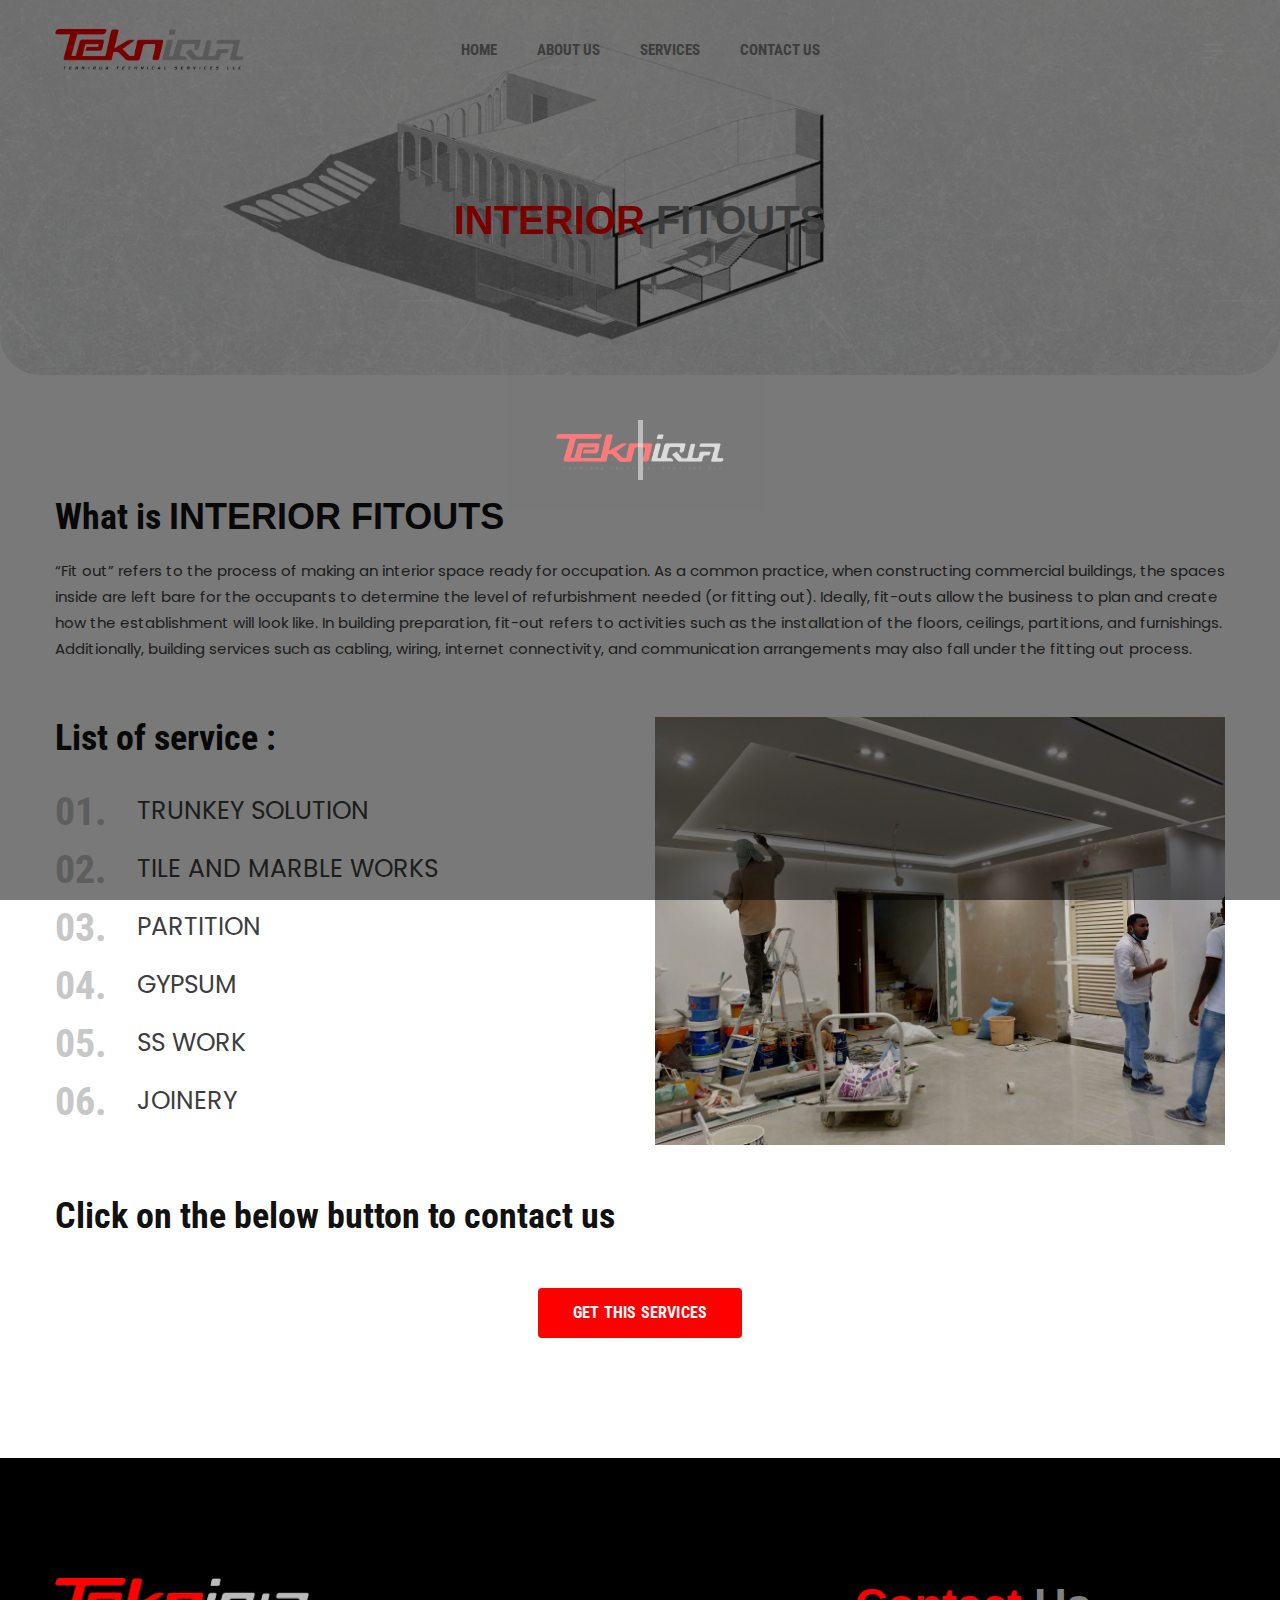
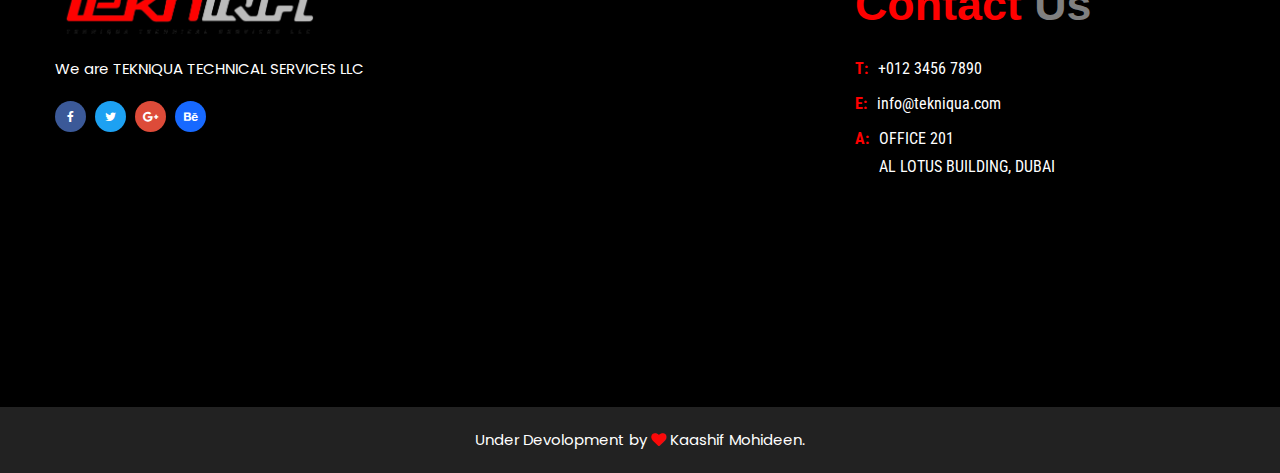
<file: service-details2.html>
<!DOCTYPE html>
<html class="no-js" lang="en">


<!-- Mirrored from htmldemo.net/drior/drior/service-details.html by HTTrack Website Copier/3.x [XR&CO'2014], Sun, 31 Jul 2022 10:02:08 GMT -->
<head>
    <meta charset="utf-8">
    <meta http-equiv="x-ua-compatible" content="ie=edge">
    <title>TEKNIQUA</title>
    <meta name="robots" content="noindex, follow" />
    <meta name="description" content="">
    <meta name="viewport" content="width=device-width, initial-scale=1, shrink-to-fit=no">
    <!-- Favicon -->
    <link rel="shortcut icon" type="image/x-icon" href="assets/images/logo/logo.png">

    <!-- CSS (Font, Vendor, Icon, Plugins & Style CSS files) -->

    <!-- Font CSS -->
    <link href="http://fonts.cdnfonts.com/css/hemi-head-426" rel="stylesheet">
                
    <link rel="preconnect" href="https://fonts.googleapis.com/">
    <link rel="preconnect" href="https://fonts.gstatic.com/" crossorigin>
    <link href="https://fonts.googleapis.com/css2?family=Roboto+Condensed:ital,wght@0,300;0,400;0,700;1,400;1,700&amp;display=swap" rel="stylesheet">
    <link href="https://fonts.googleapis.com/css2?family=Poppins:ital,wght@0,300;0,400;0,500;0,600;0,700;0,800;0,900;1,400;1,500;1,600&amp;display=swap" rel="stylesheet">

    <!-- Vendor CSS (Bootstrap & Icon Font) -->
    <link rel="stylesheet" href="assets/css/vendor/bootstrap.min.css">
    <link rel="stylesheet" href="assets/css/vendor/font-awesome.min.css">
    <link rel="stylesheet" href="assets/css/vendor/dlicon.css">
    <!-- Plugins CSS (All Plugins Files) -->
    <link rel="stylesheet" href="assets/css/plugins/swiper-bundle.min.css">
    <link rel="stylesheet" href="assets/css/plugins/animate.css">
    <link rel="stylesheet" href="assets/css/plugins/aos.css">
    <link rel="stylesheet" href="assets/css/plugins/odometer-theme-default.min.css">
    <link rel="stylesheet" href="assets/css/plugins/ddbeforeandafter.css">
    <link rel="stylesheet" href="assets/css/plugins/magnific-popup.css">

    <!-- Style CSS -->
    <link rel="stylesheet" href="assets/css/style.css">

</head>

<body>
    <div class="loading-wrapper">
        <h2 class="loading" ><img src="assets/images/logo/logo.png" alt="" width="80%"></h2>
      </div>
    <header class="header-area header-transparent-bar sticky-bar">
        <div class="container">
            <div class="row align-items-center">
                <div class="col-lg-3 col-md-6 col-4">
                    <div class="logo">
                        <a href="index.html">
                            <img class="white-logo" src="assets/images/logo/logo.png" alt="logo" width="70%">
                            <img class="black-logo" src="assets/images/logo/logo-black.png" alt="logo" width="70%">
                        </a>
                    </div>
                </div>
                <div class="col-lg-6 d-none d-lg-block d-flex justify-content-center">
                    <div class="main-menu text-center">
                        <nav>
                            <ul>
                                <li><a href="index.html">HOME</a>
                                    <!-- <ul class="sub-menu-style">
                                        <li><a href="index.html">Home version 1 </a></li>
                                        <li><a href="index-2.html">Home version 2</a></li>
                                    </ul> -->
                                </li>
                                <li><a href="about-us.html">ABOUT US</a></li>
                        
                                <li><a href="service.html">SERVICES</a>
                                    <!-- <ul class="sub-menu-style">
                                        <li><a href="service.html">Service <i class="fa fa-angle-right"></i></a>
                                            <ul class="level-menu-style">
                                                <li><a href="#">level menu 1</a></li>
                                                <li><a href="#">level menu 2</a></li>
                                                <li><a href="#">level menu 3</a></li>
                                            </ul>
                                        </li>
                                        <li><a href="service-details.html">Service Details</a></li>
                                    </ul> -->
                                </li>
                                <!-- <li><a href="project.html">PROJECT</a>
                                    <ul class="sub-menu-style">
                                        <li><a href="project.html">Project standard</a></li>
                                        <li><a href="project-2-col.html">Project 2 Column</a></li>
                                        <li><a href="project-fullwide.html">Project Fullwide</a></li>
                                        <li><a href="project-carousel.html">Project Carousel </a></li>
                                        <li><a href="project-carousel-fullwide.html">Project Carousel Fullwide</a></li>
                                        <li><a href="project-details.html">Project Details</a></li>
                                        <li><a href="project-details-2.html">Project Details 2</a></li>
                                    </ul>
                                </li> -->
                                <!-- <li><a href="#">PAGES</a>
                                    <ul class="sub-menu-style">
                                        
                                        <li><a href="pricing.html">Pricing</a></li>
                                        <li><a href="contact.html">Contact Us</a></li>
                                        <li><a href="404.html">404 Page</a></li>
                                    </ul>
                                </li> -->
                                <!-- <li><a href="blog.html">BLOG</a>
                                    <ul class="sub-menu-style">
                                        <li><a href="blog.html">blog standard </a></li>
                                        <li><a href="blog-left-sidebar.html">blog Left Sidebar</a></li>
                                        <li><a href="blog-right-sidebar.html">blog Right Sidebar</a></li>
                                        <li><a href="blog-details.html">blog details</a></li>
                                    </ul>
                                </li> -->
                                <li><a href="contact.html">CONTACT US</a></li>
                            </ul>
                        </nav>
                    </div>
                </div>
                <div class="col-lg-3 col-md-6 col-8">
                    <div class="header-action-wrap">
                         <!-- <div class="header-action-style header-search-1"> 
                            <a class="search-toggle" href="#">
                                <i class="dlicon ui-1_zoom s-open"></i>
                                <i class="dlicon ui-1_simple-remove s-close"></i>
                            </a>
                            <div class="search-wrap-1">
                                <form action="#">
                                    <input placeholder="Search" type="text">
                                    <button class="button-search"><i class="dlicon ui-1_zoom"></i></button>
                                </form>
                            </div>
                        </div>  -->
                        <div class="header-action-style">
                            <a class="header-aside-button" href="#"><i class="dlicon ui-3_menu-left"></i></a>
                        </div>
                    </div>
                </div>
            </div>
        </div>
    </header>
    <!-- aside start -->
    <div class="header-aside-active">
        <div class="header-aside-wrap">
            <a class="aside-close"><i class="dlicon ui-1_simple-remove"></i></a>
            <div class="header-aside-content">
                <div class="mobile-menu-area">
                    <div class="mobile-menu-wrap">
                        <!-- mobile menu start -->
                        <div class="mobile-navigation">
                            <!-- mobile menu navigation start -->
                            <nav>
                                <ul class="mobile-menu">
                                    <li class="menu-item-has-children"><a href="index.html">HOME</a>
                                        <!-- <ul class="dropdown">
                                            <li><a href="index.html">Home version 1 </a></li>
                                            <li><a href="index-2.html">Home version 2</a></li>
                                        </ul> -->
                                    </li>
                                    <li><a href="about-us.html">About Us</a></li>
                                    <li class="menu-item-has-children"><a href="service.html">SERVICES</a>
                                        <!-- <ul class="dropdown">
                                            <li><a href="service.html">Service</a></li>
                                            <li><a href="service-details.html">Service Details</a></li>
                                        </ul> -->
                                    </li>
                                    <!-- <li class="menu-item-has-children"><a href="project.html">PROJECT</a>
                                        <ul class="dropdown">
                                            <li><a href="project.html">Project Standard</a></li>
                                            <li><a href="project-2-col.html">Project 2 Column</a></li>
                                            <li><a href="project-fullwide.html">Project Fullwide</a></li>
                                            <li><a href="project-carousel.html">Project Carousel </a></li>
                                            <li><a href="project-carousel-fullwide.html">Project Carousel Fullwide</a></li>
                                            <li><a href="project-details.html">Project Details</a></li>
                                            <li><a href="project-details-2.html">Project Details 2</a></li>
                                        </ul>
                                    </li> -->
                                    <!-- <li class="menu-item-has-children"><a href="#">PAGES</a>
                                        <ul class="dropdown">
                                            <li><a href="about-us.html">About Us</a></li>
                                            <li><a href="pricing.html">Pricing</a></li>
                                            <li><a href="contact.html">Contact Us</a></li>
                                            <li><a href="404.html">404 Page</a></li>
                                        </ul>
                                    </li> -->
                                    <!-- <li class="menu-item-has-children "><a href="blog.html">BLOG</a>
                                        <ul class="dropdown">
                                            <li><a href="blog.html">blog standard </a></li>
                                            <li><a href="blog-left-sidebar.html">blog Left Sidebar</a></li>
                                            <li><a href="blog-right-sidebar.html">blog Right Sidebar</a></li>
                                            <li><a href="blog-details.html">blog details</a></li>
                                        </ul>
                                    </li> -->
                                    <li><a href="contact.html">CONTACT US </a></li>
                                </ul>
                            </nav>
                            <!-- mobile menu navigation end -->
                        </div>
                        <!-- mobile menu end -->
                    </div>
                </div>
                <div class="header-aside-menu">
                    <!-- <nav>
                        <ul>
                            <li><a href="about-us.html">About Us</a></li>
                            <li><a href="contact.html">Help Center</a></li>
                            <li><a href="project.html">Project</a></li>
                            <li><a href="blog.html">Blog</a></li>
                            <li><a href="service.html">Service</a></li>
                        </ul>
                    </nav> -->
                    <div class="aside-banner-wrap">
                        <a href="project-details.html">
                            <img src="assets/images/banner/banner-1.jpg" alt="banner">
                            <div class="aside-banner-add-content">
                                <h5>CONTACT US</h5>
                                <!-- <p>info@tekniqua.com</p> -->
                            </div>
                        </a>
                    </div> 
                    <br>
                    <div class="contact-from-wrap" style="padding: 0px 0px 0px 0px;background: none;">
                        <form id="contact-form" action="" method="post" style="color: white;">
                            <input name="name"  type="text" placeholder="Name" style="background: white;">
                            <input name="email" type="email" placeholder="Email" style="background: white;">
                            <input name="subject" type="text" placeholder="Subject" style="background: white;">
                            <textarea name="message" placeholder="Your message" style="background: white;"></textarea>
                            <input class="submit" type="submit" value="Send Message">
                        </form>
                        <p class="form-messege"></p>
                    </div>
                </div> 
                <!-- <div class="aside-banner-wrap">
                    <a href="project-details.html">
                        <img src="assets/images/banner/banner-1.jpg" alt="banner">
                        <div class="aside-banner-add-content">
                            <h5>Ad Banner</h5>
                            <p>info@tekniqua.com</p>
                        </div>
                    </a>
                </div> 
                <div class="aside-contact-info">
                    <ul>
                        <li><i class="dlicon ui-1_email-84"></i>info@tekniqua.com</li>
                        <li><i class="dlicon tech-2_rotate"></i>(+55) 254. 254. 254</li>
                        <li><i class="dlicon ui-1_home-minimal"></i>Helios Tower 75 Tam Trinh Hoang - Ha Noi - Viet Nam</li>
                    </ul>
                </div> 
                <div class="social-icon-style mb-5">
                    <a class="facebook" href="#"><i class="fa fa-facebook"></i></a>
                    <a class="twitter" href="#"><i class="fa fa-twitter"></i></a>
                    <a class="google-plus" href="#"><i class="fa fa-google-plus"></i></a>
                    <a class="behance" href="#"><i class="fa fa-behance"></i></a>
                </div>
                <div class="copyright">
                    <p>Copyright ©2021 All rights reserved | Made with <i class="fa fa-heart"></i> by <a href="https://ikaashifmohideeen.github.io/cloudsite/"> HasTech </a>.</p>
                </div> -->
            </div>
        </div>
    </div>
    <!-- breadcrumb area -->
    <div class="breadcrumb-area breadcrumb-padding bg-img" style="background-image:url(assets/images/bg/bg.gif)">
        <div class="container">
            <div class="breadcrumb-content text-center">
                <h2 style="font-family: 'Hemi Head FourTwentySix', sans-serif;color: red;">INTERIOR  <span style="color: grey;">FITOUTS</span></h2>
                <!-- <ul>
                    <li><a href="index.html">Home</a></li>
                    <li><i class="fa fa-angle-right"></i></li>
                    <li>Service Details</li>
                </ul> -->
            </div>
        </div>
    </div>
    <!-- Service details area -->
    <div class="section section-padding">
        <div class="container">
            <div class="service-details-content">
                <!-- <img src="assets/images/slider/slider-3.jpg" alt=""> -->
                <h1 class="title">What is  <span style="font-family: 'Hemi Head FourTwentySix', sans-serif;">INTERIOR FITOUTS</span></h1>
                <p>
                    “Fit out” refers to the process of making an interior space ready for occupation. As a common practice, when constructing commercial buildings, the spaces inside are left bare for the occupants to determine the level of refurbishment needed (or fitting out).

Ideally, fit-outs allow the business to plan and create how the establishment will look like.

In building preparation, fit-out refers to activities such as the installation of the floors, ceilings, partitions, and furnishings. Additionally, building services such as cabling, wiring, internet connectivity, and communication arrangements may also fall under the fitting out process.
                    </p>
                <div class="service-details-list-wrap">
                    <div class="row">
                        <div class="col-lg-6">
                            <div class="service-details-list-content-wrap">
                                <h2 class="title2">List of service :</h2>
                                <!-- <p>Lorem Ipsum is simply dummy text of the printing and typesetting unknown printer took a galley of type and scraembled it to make a types remaining essentially unchanged.</p> -->
                                <!-- <p>Unknown printer took a galley of type and scraembled it to make a type remaining essentially unchanged.</p> -->
                                <div class="service-details-list">
                                    <div class="single-service-details-list">
                                        <div class="service-details-list-degit">
                                            <h3 class="number">01.</h3>
                                        </div>
                                        <div class="service-details-list-content">
                                            <p style="font-size: 25px;line-height: normal;">TRUNKEY SOLUTION
                                            </p>
                                            <!-- <p>Printer took a galley of type and scrambled it to make type specimen book has survived not only five centuries.</p> -->
                                        </div>

                                    </div>
                                    <div class="single-service-details-list">
                                        <div class="service-details-list-degit">
                                            <h3 class="number">02.</h3>
                                        </div>
                                        <div class="service-details-list-content">
                                            <p style="font-size: 25px;line-height: normal;">TILE AND MARBLE WORKS
                                            </p>
                                            <!-- <p>Printer took a galley of type and scrambled it to make type specimen book has survived not only five centuries.</p> -->
                                        </div>
                                    </div>
                                    <div class="single-service-details-list">
                                        <div class="service-details-list-degit">
                                            <h3 class="number">03.</h3>
                                        </div>
                                        <div class="service-details-list-content">
                                            <p style="font-size: 25px;line-height: normal;">PARTITION

                                            </p>
                                            <!-- <p>Printer took a galley of type and scrambled it to make type specimen book has survived not only five centuries.</p> -->
                                        </div>
                                    </div>
                                    <div class="single-service-details-list">
                                        <div class="service-details-list-degit">
                                            <h3 class="number">04.</h3>
                                        </div>
                                        <div class="service-details-list-content">
                                            <p style="font-size: 25px;line-height: normal;">GYPSUM

                                            </p>
                                            <!-- <p>Printer took a galley of type and scrambled it to make type specimen book has survived not only five centuries.</p> -->
                                        </div>
                                    </div>
                                    <div class="single-service-details-list">
                                        <div class="service-details-list-degit">
                                            <h3 class="number">05.</h3>
                                        </div>
                                        <div class="service-details-list-content">
                                            <p style="font-size: 25px;line-height: normal;">SS WORK

                                            </p>
                                            <!-- <p>Printer took a galley of type and scrambled it to make type specimen book has survived not only five centuries.</p> -->
                                        </div>
                                    </div>
                                    <div class="single-service-details-list">
                                        <div class="service-details-list-degit">
                                            <h3 class="number">06.</h3>
                                        </div>
                                        <div class="service-details-list-content">
                                            <p style="font-size: 25px;line-height: normal;">JOINERY
                                            </p>
                                            <!-- <p>Printer took a galley of type and scrambled it to make type specimen book has survived not only five centuries.</p> -->
                                        </div>
                                    </div>
                                    
                                </div>
                            </div>
                        </div>
                        <div class="col-lg-6">
                            <div class="service-details-list-img">
                                <img src="assets/images/banner/2.jpg" alt="">
                            </div>
                        </div>
                    </div>
                </div>
                <h2 class="title">Click on the below button to contact us</h2>
                <div class="service-details-btn text-center mt-lg-10 mt-md-7 mt-5">
                    <a href="contact.html" class="btn btn-primary btn-hover-dark animated">GET THIS SERVICES</a>
                </div>
            </div>
        </div>
    </div>
    <!-- Footer area -->
    <footer class="section bg-black">
        <div class="footer-top section-padding">
            <div class="container">
                <div class="row row-cols-lg-3 row-cols-md-2 row-cols-sm-2 row-cols-1 mb-n8">
                    <div class="col mb-8">
                        <div class="footer-widget footer-about">
                            <div class="footer-logo">
                                <a href="index.html"><img src="assets/images/logo/logo.png" alt="logo" width="70%"></a>
                            </div>
                            <p>We are TEKNIQUA TECHNICAL SERVICES LLC</p>
                            <div class="social-icon-style">
                                <a class="facebook" href="#"><i class="fa fa-facebook"></i></a>
                                <a class="twitter" href="#"><i class="fa fa-twitter"></i></a>
                                <a class="google-plus" href="#"><i class="fa fa-google-plus"></i></a>
                                <a class="behance" href="#"><i class="fa fa-behance"></i></a>
                            </div>
                        </div>
                    </div>
                    <div class="col mb-8">
                        <iframe src="https://www.google.com/maps/embed?pb=!1m14!1m8!1m3!1d28863.894989421988!2d55.335865!3d25.271027!3m2!1i1024!2i768!4f13.1!3m3!1m2!1s0x3e5f5cc1e7b73b8b%3A0x9ff3117c20401395!2sAl%20Lotus%20Building%20-%202%20A%20St%20-%20Al%20Khabaisi%20-%20Dubai%20-%20United%20Arab%20Emirates!5e0!3m2!1sen!2sin!4v1660579614094!5m2!1sen!2sin" width="350" height="300" style="border:0;" allowfullscreen="" loading="lazy" referrerpolicy="no-referrer-when-downgrade"></iframe>
                    </div>
                    <div class="col mb-8">
                        <div class="footer-widget footer-list">
                            <h3 class="footer-title" style="font-family: 'Hemi Head FourTwentySix', sans-serif;color:red;font-size: 2.8em;">Contact <span style="color: gray;">Us</span> </h3>
                            <ul>
                                <li>
                                    <span class="title">T:</span>
                                    <span class="desc">+012 3456 7890</span>
                                </li>
                                <li>
                                    <span class="title">E:</span>
                                    <span class="desc">info@tekniqua.com </span>
                                </li>
                                <li>
                                    <span class="title">A:</span>
                                    <span class="desc">OFFICE 201 <br>
AL LOTUS BUILDING, DUBAI</span>
                                </li>
                            </ul>
                        </div>
                    </div>
                    <!-- <div class="col mb-8">
                        <div class="footer-widget footer-newsletter">
                            <h3 class="footer-title">Newsletter</h3>
                            <p>Get E-mail updates about our latest newa and special offers.</p>
                            <div id="mc_embed_signup" class="subscribe-form">
                                <form id="mc-embedded-subscribe-form" class="validate" novalidate="" target="_blank" name="mc-embedded-subscribe-form" method="post" action="https://devitems.us11.list-manage.com/subscribe/post?u=6bbb9b6f5827bd842d9640c82&amp;id=05d85f18ef">
                                    <div id="mc_embed_signup_scroll" class="mc-form">
                                        <input class="email" type="email" required="" placeholder="Enter your email here.." name="EMAIL" value="">
                                        <div class="mc-news" aria-hidden="true">
                                            <input type="text" value="" tabindex="-1" name="b_6bbb9b6f5827bd842d9640c82_05d85f18ef">
                                        </div>
                                        <div class="clear">
                                            <input id="mc-embedded-subscribe" class="button" type="submit" name="subscribe" value="Subscribe">
                                        </div>
                                    </div>
                                </form>
                            </div>
                        </div>
                    </div> -->
                </div>
            </div>
        </div>
        <div class="footer-bottom">
            <div class="container">
                <div class="copyright text-center">
                    <p>
                        Under Devolopment by <i class="fa fa-heart"></i>  <a href="https://ikaashifmohideeen.github.io/cloudsite/"> Kaashif Mohideen </a>.
                    </p>
                </div>
            </div>
        </div>
    </footer>

    <!-- JS Vendor, Plugins & Activation Script Files -->

    <!-- Vendors JS -->
    <script src="assets/js/vendor/modernizr-3.11.7.min.js"></script>
    <script src="assets/js/vendor/jquery-3.6.0.min.js"></script>
    <script src="assets/js/vendor/jquery-migrate-3.3.2.min.js"></script>
    <script src="assets/js/vendor/bootstrap.bundle.min.js"></script>

    <!-- Plugins JS -->
    <script src="assets/js/plugins/swiper-bundle.min.js"></script>
    <script src="assets/js/plugins/hoverparallax.min.js"></script>
    <script src="assets/js/plugins/scrollup.js"></script>
    <script src="assets/js/plugins/odometer.min.js"></script>
    <script src="assets/js/plugins/ddbeforeandafter.js"></script>
    <script src="assets/js/plugins/magnific-popup.js"></script>
    <script src="assets/js/plugins/imagesloaded.js"></script>
    <script src="assets/js/plugins/isotope.js"></script>
    <script src="assets/js/plugins/aos.js"></script>
    <script src="assets/js/plugins/sticky-sidebar.js"></script>
    <script src="assets/js/plugins/ajax-mail.js"></script>

    <!-- Activation JS -->
    <script src="assets/js/main.js"></script>
    <script>
        $(window).on("load",function(){
            $(".loading-wrapper").fadeOut(1500);
        });
    </script>

</body>


<!-- Mirrored from htmldemo.net/drior/drior/service-details.html by HTTrack Website Copier/3.x [XR&CO'2014], Sun, 31 Jul 2022 10:02:09 GMT -->
</html>
</file>
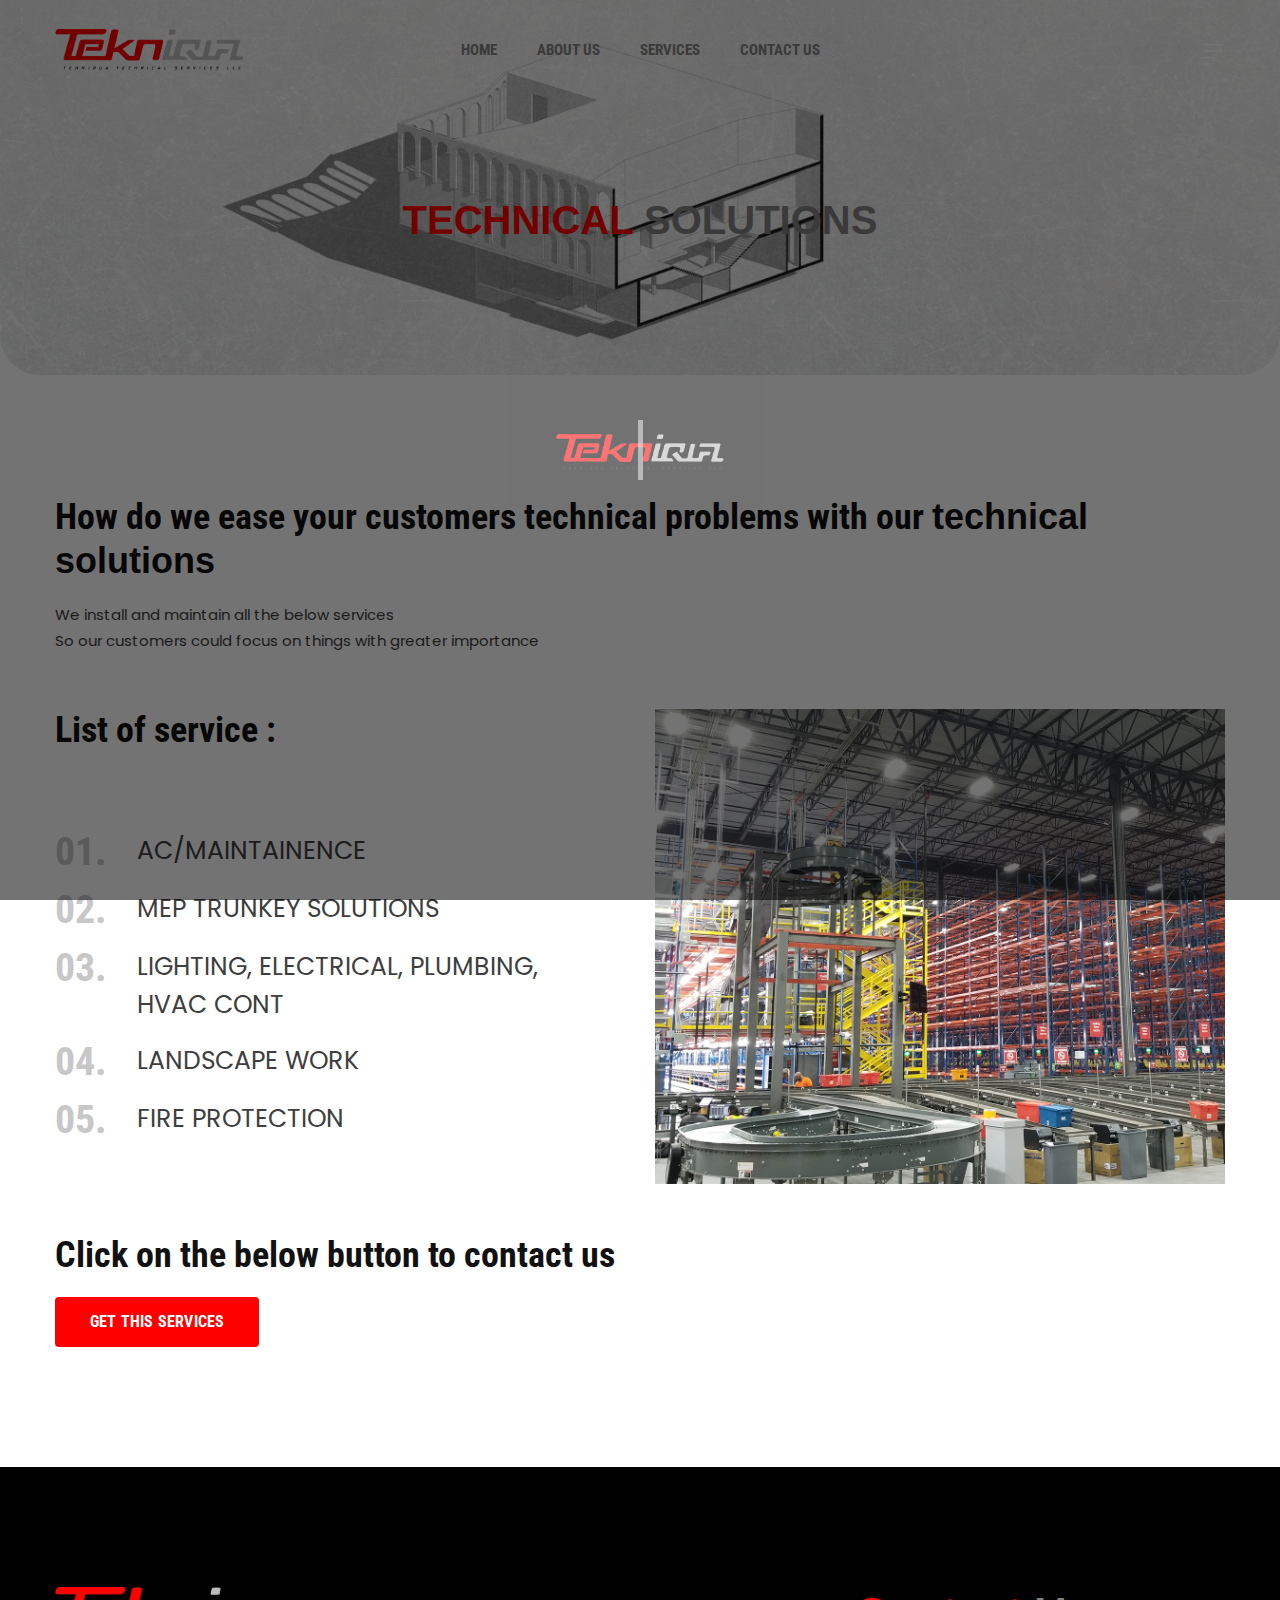
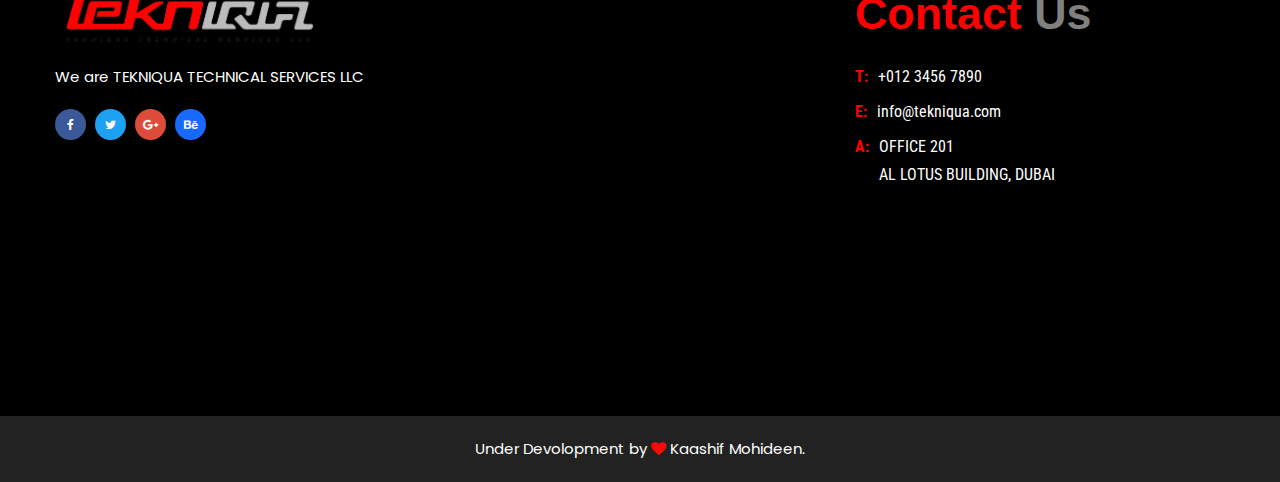
<file: service-details3.html>
<!DOCTYPE html>
<html class="no-js" lang="en">


<!-- Mirrored from htmldemo.net/drior/drior/service-details.html by HTTrack Website Copier/3.x [XR&CO'2014], Sun, 31 Jul 2022 10:02:08 GMT -->
<head>
    <meta charset="utf-8">
    <meta http-equiv="x-ua-compatible" content="ie=edge">
    <title>TEKNIQUA</title>
    <meta name="robots" content="noindex, follow" />
    <meta name="description" content="">
    <meta name="viewport" content="width=device-width, initial-scale=1, shrink-to-fit=no">
    <!-- Favicon -->
    <link rel="shortcut icon" type="image/x-icon" href="assets/images/logo/logo.png">

    <!-- CSS (Font, Vendor, Icon, Plugins & Style CSS files) -->

    <!-- Font CSS -->
    <link href="http://fonts.cdnfonts.com/css/hemi-head-426" rel="stylesheet">
                
    <link rel="preconnect" href="https://fonts.googleapis.com/">
    <link rel="preconnect" href="https://fonts.gstatic.com/" crossorigin>
    <link href="https://fonts.googleapis.com/css2?family=Roboto+Condensed:ital,wght@0,300;0,400;0,700;1,400;1,700&amp;display=swap" rel="stylesheet">
    <link href="https://fonts.googleapis.com/css2?family=Poppins:ital,wght@0,300;0,400;0,500;0,600;0,700;0,800;0,900;1,400;1,500;1,600&amp;display=swap" rel="stylesheet">

    <!-- Vendor CSS (Bootstrap & Icon Font) -->
    <link rel="stylesheet" href="assets/css/vendor/bootstrap.min.css">
    <link rel="stylesheet" href="assets/css/vendor/font-awesome.min.css">
    <link rel="stylesheet" href="assets/css/vendor/dlicon.css">
    <!-- Plugins CSS (All Plugins Files) -->
    <link rel="stylesheet" href="assets/css/plugins/swiper-bundle.min.css">
    <link rel="stylesheet" href="assets/css/plugins/animate.css">
    <link rel="stylesheet" href="assets/css/plugins/aos.css">
    <link rel="stylesheet" href="assets/css/plugins/odometer-theme-default.min.css">
    <link rel="stylesheet" href="assets/css/plugins/ddbeforeandafter.css">
    <link rel="stylesheet" href="assets/css/plugins/magnific-popup.css">

    <!-- Style CSS -->
    <link rel="stylesheet" href="assets/css/style.css">

</head>

<body>
    <div class="loading-wrapper">
        <h2 class="loading" ><img src="assets/images/logo/logo.png" alt="" width="80%"></h2>
      </div>
    <header class="header-area header-transparent-bar sticky-bar">
        <div class="container">
            <div class="row align-items-center">
                <div class="col-lg-3 col-md-6 col-4">
                    <div class="logo">
                        <a href="index.html">
                            <img class="white-logo" src="assets/images/logo/logo.png" alt="logo" width="70%">
                            <img class="black-logo" src="assets/images/logo/logo-black.png" alt="logo" width="70%">
                        </a>
                    </div>
                </div>
                <div class="col-lg-6 d-none d-lg-block d-flex justify-content-center">
                    <div class="main-menu text-center">
                        <nav>
                            <ul>
                                <li><a href="index.html">HOME</a>
                                    <!-- <ul class="sub-menu-style">
                                        <li><a href="index.html">Home version 1 </a></li>
                                        <li><a href="index-2.html">Home version 2</a></li>
                                    </ul> -->
                                </li>
                                <li><a href="about-us.html">ABOUT US</a></li>
                        
                                <li><a href="service.html">SERVICES</a>
                                    <!-- <ul class="sub-menu-style">
                                        <li><a href="service.html">Service <i class="fa fa-angle-right"></i></a>
                                            <ul class="level-menu-style">
                                                <li><a href="#">level menu 1</a></li>
                                                <li><a href="#">level menu 2</a></li>
                                                <li><a href="#">level menu 3</a></li>
                                            </ul>
                                        </li>
                                        <li><a href="service-details.html">Service Details</a></li>
                                    </ul> -->
                                </li>
                                <!-- <li><a href="project.html">PROJECT</a>
                                    <ul class="sub-menu-style">
                                        <li><a href="project.html">Project standard</a></li>
                                        <li><a href="project-2-col.html">Project 2 Column</a></li>
                                        <li><a href="project-fullwide.html">Project Fullwide</a></li>
                                        <li><a href="project-carousel.html">Project Carousel </a></li>
                                        <li><a href="project-carousel-fullwide.html">Project Carousel Fullwide</a></li>
                                        <li><a href="project-details.html">Project Details</a></li>
                                        <li><a href="project-details-2.html">Project Details 2</a></li>
                                    </ul>
                                </li> -->
                                <!-- <li><a href="#">PAGES</a>
                                    <ul class="sub-menu-style">
                                        
                                        <li><a href="pricing.html">Pricing</a></li>
                                        <li><a href="contact.html">Contact Us</a></li>
                                        <li><a href="404.html">404 Page</a></li>
                                    </ul>
                                </li> -->
                                <!-- <li><a href="blog.html">BLOG</a>
                                    <ul class="sub-menu-style">
                                        <li><a href="blog.html">blog standard </a></li>
                                        <li><a href="blog-left-sidebar.html">blog Left Sidebar</a></li>
                                        <li><a href="blog-right-sidebar.html">blog Right Sidebar</a></li>
                                        <li><a href="blog-details.html">blog details</a></li>
                                    </ul>
                                </li> -->
                                <li><a href="contact.html">CONTACT US</a></li>
                            </ul>
                        </nav>
                    </div>
                </div>
                <div class="col-lg-3 col-md-6 col-8">
                    <div class="header-action-wrap">
                         <!-- <div class="header-action-style header-search-1"> 
                            <a class="search-toggle" href="#">
                                <i class="dlicon ui-1_zoom s-open"></i>
                                <i class="dlicon ui-1_simple-remove s-close"></i>
                            </a>
                            <div class="search-wrap-1">
                                <form action="#">
                                    <input placeholder="Search" type="text">
                                    <button class="button-search"><i class="dlicon ui-1_zoom"></i></button>
                                </form>
                            </div>
                        </div>  -->
                        <div class="header-action-style">
                            <a class="header-aside-button" href="#"><i class="dlicon ui-3_menu-left"></i></a>
                        </div>
                    </div>
                </div>
            </div>
        </div>
    </header>
    <!-- aside start -->
    <div class="header-aside-active">
        <div class="header-aside-wrap">
            <a class="aside-close"><i class="dlicon ui-1_simple-remove"></i></a>
            <div class="header-aside-content">
                <div class="mobile-menu-area">
                    <div class="mobile-menu-wrap">
                        <!-- mobile menu start -->
                        <div class="mobile-navigation">
                            <!-- mobile menu navigation start -->
                            <nav>
                                <ul class="mobile-menu">
                                    <li class="menu-item-has-children"><a href="index.html">HOME</a>
                                        <!-- <ul class="dropdown">
                                            <li><a href="index.html">Home version 1 </a></li>
                                            <li><a href="index-2.html">Home version 2</a></li>
                                        </ul> -->
                                    </li>
                                    <li><a href="about-us.html">About Us</a></li>
                                    <li class="menu-item-has-children"><a href="service.html">SERVICES</a>
                                        <!-- <ul class="dropdown">
                                            <li><a href="service.html">Service</a></li>
                                            <li><a href="service-details.html">Service Details</a></li>
                                        </ul> -->
                                    </li>
                                    <!-- <li class="menu-item-has-children"><a href="project.html">PROJECT</a>
                                        <ul class="dropdown">
                                            <li><a href="project.html">Project Standard</a></li>
                                            <li><a href="project-2-col.html">Project 2 Column</a></li>
                                            <li><a href="project-fullwide.html">Project Fullwide</a></li>
                                            <li><a href="project-carousel.html">Project Carousel </a></li>
                                            <li><a href="project-carousel-fullwide.html">Project Carousel Fullwide</a></li>
                                            <li><a href="project-details.html">Project Details</a></li>
                                            <li><a href="project-details-2.html">Project Details 2</a></li>
                                        </ul>
                                    </li> -->
                                    <!-- <li class="menu-item-has-children"><a href="#">PAGES</a>
                                        <ul class="dropdown">
                                            <li><a href="about-us.html">About Us</a></li>
                                            <li><a href="pricing.html">Pricing</a></li>
                                            <li><a href="contact.html">Contact Us</a></li>
                                            <li><a href="404.html">404 Page</a></li>
                                        </ul>
                                    </li> -->
                                    <!-- <li class="menu-item-has-children "><a href="blog.html">BLOG</a>
                                        <ul class="dropdown">
                                            <li><a href="blog.html">blog standard </a></li>
                                            <li><a href="blog-left-sidebar.html">blog Left Sidebar</a></li>
                                            <li><a href="blog-right-sidebar.html">blog Right Sidebar</a></li>
                                            <li><a href="blog-details.html">blog details</a></li>
                                        </ul>
                                    </li> -->
                                    <li><a href="contact.html">CONTACT US </a></li>
                                </ul>
                            </nav>
                            <!-- mobile menu navigation end -->
                        </div>
                        <!-- mobile menu end -->
                    </div>
                </div>
                <div class="header-aside-menu">
                    <!-- <nav>
                        <ul>
                            <li><a href="about-us.html">About Us</a></li>
                            <li><a href="contact.html">Help Center</a></li>
                            <li><a href="project.html">Project</a></li>
                            <li><a href="blog.html">Blog</a></li>
                            <li><a href="service.html">Service</a></li>
                        </ul>
                    </nav> -->
                    <div class="aside-banner-wrap">
                        <a href="project-details.html">
                            <img src="assets/images/banner/banner-1.jpg" alt="banner">
                            <div class="aside-banner-add-content">
                                <h5>CONTACT US</h5>
                                <!-- <p>info@tekniqua.com</p> -->
                            </div>
                        </a>
                    </div> 
                    <br>
                    <div class="contact-from-wrap" style="padding: 0px 0px 0px 0px;background: none;">
                        <form id="contact-form" action="" method="post" style="color: white;">
                            <input name="name"  type="text" placeholder="Name" style="background: white;">
                            <input name="email" type="email" placeholder="Email" style="background: white;">
                            <input name="subject" type="text" placeholder="Subject" style="background: white;">
                            <textarea name="message" placeholder="Your message" style="background: white;"></textarea>
                            <input class="submit" type="submit" value="Send Message">
                        </form>
                        <p class="form-messege"></p>
                    </div>
                </div> 
                <!-- <div class="aside-banner-wrap">
                    <a href="project-details.html">
                        <img src="assets/images/banner/banner-1.jpg" alt="banner">
                        <div class="aside-banner-add-content">
                            <h5>Ad Banner</h5>
                            <p>info@tekniqua.com</p>
                        </div>
                    </a>
                </div> 
                <div class="aside-contact-info">
                    <ul>
                        <li><i class="dlicon ui-1_email-84"></i>info@tekniqua.com</li>
                        <li><i class="dlicon tech-2_rotate"></i>(+55) 254. 254. 254</li>
                        <li><i class="dlicon ui-1_home-minimal"></i>Helios Tower 75 Tam Trinh Hoang - Ha Noi - Viet Nam</li>
                    </ul>
                </div> 
                <div class="social-icon-style mb-5">
                    <a class="facebook" href="#"><i class="fa fa-facebook"></i></a>
                    <a class="twitter" href="#"><i class="fa fa-twitter"></i></a>
                    <a class="google-plus" href="#"><i class="fa fa-google-plus"></i></a>
                    <a class="behance" href="#"><i class="fa fa-behance"></i></a>
                </div>
                <div class="copyright">
                    <p>Copyright ©2021 All rights reserved | Made with <i class="fa fa-heart"></i> by <a href="https://ikaashifmohideeen.github.io/cloudsite/"> HasTech </a>.</p>
                </div> -->
            </div>
        </div>
    </div>
    <!-- breadcrumb area -->
    <div class="breadcrumb-area breadcrumb-padding bg-img" style="background-image:url(assets/images/bg/bg.gif)">
        <div class="container">
            <div class="breadcrumb-content text-center">
                <h2 style="font-family: 'Hemi Head FourTwentySix', sans-serif;color: red;">TECHNICAL <span style="color: grey;">SOLUTIONS</span></h2>
                <!-- <ul>
                    <li><a href="index.html">Home</a></li>
                    <li><i class="fa fa-angle-right"></i></li>
                    <li>Service Details</li>
                </ul> -->
            </div>
        </div>
    </div>
    <!-- Service details area -->
    <div class="section section-padding">
        <div class="container">
            <div class="service-details-content">
                <!-- <img src="assets/images/service/servicedetails-3.jpg" alt=""> -->
                <h1 class="title">How do we ease your customers technical problems with our <span style="font-family: 'Hemi Head FourTwentySix', sans-serif;"> technical solutions</span></h1>
                <p>We install and maintain all the below services <br> So our customers could focus on things with greater importance
                    </p>
                <div class="service-details-list-wrap">
                    <div class="row">
                        <div class="col-lg-6">
                            <div class="service-details-list-content-wrap">
                                <h2 class="title2">List of service :</h2><br>
                                <!-- <p>Lorem Ipsum is simply dummy text of the printing and typesetting unknown printer took a galley of type and scraembled it to make a types remaining essentially unchanged.</p> -->
                                <!-- <p>Unknown printer took a galley of type and scraembled it to make a type remaining essentially unchanged.</p> -->
                                <div class="service-details-list">
                                    <div class="single-service-details-list">
                                        <div class="service-details-list-degit">
                                            <h3 class="number">01.</h3>
                                        </div>
                                        <div class="service-details-list-content">
                                            <p style="font-size: 25px;line-height: normal;">AC/MAINTAINENCE
                                            </p>
                                            <!-- <p>Printer took a galley of type and scrambled it to make type specimen book has survived not only five centuries.</p> -->
                                        </div>

                                    </div>
                                    <div class="single-service-details-list">
                                        <div class="service-details-list-degit">
                                            <h3 class="number">02.</h3>
                                        </div>
                                        <div class="service-details-list-content">
                                            <p style="font-size: 25px;line-height: normal;">MEP TRUNKEY SOLUTIONS
                                            </p>
                                            <!-- <p>Printer took a galley of type and scrambled it to make type specimen book has survived not only five centuries.</p> -->
                                        </div>
                                    </div>
                                    <div class="single-service-details-list">
                                        <div class="service-details-list-degit">
                                            <h3 class="number">03.</h3>
                                        </div>
                                        <div class="service-details-list-content">
                                            <p style="font-size: 25px;line-height: normal;">LIGHTING, ELECTRICAL, PLUMBING, HVAC CONT

                                            </p>
                                            <!-- <p>Printer took a galley of type and scrambled it to make type specimen book has survived not only five centuries.</p> -->
                                        </div>
                                    </div>
                                    <div class="single-service-details-list">
                                        <div class="service-details-list-degit">
                                            <h3 class="number">04.</h3>
                                        </div>
                                        <div class="service-details-list-content">
                                            <p style="font-size: 25px;line-height: normal;">LANDSCAPE WORK
                                            </p>
                                            <!-- <p>Printer took a galley of type and scrambled it to make type specimen book has survived not only five centuries.</p> -->
                                        </div>
                                    </div>
                                    <div class="single-service-details-list">
                                        <div class="service-details-list-degit">
                                            <h3 class="number">05.</h3>
                                        </div>
                                        <div class="service-details-list-content">
                                            <p style="font-size: 25px;line-height: normal;">FIRE PROTECTION


                                            </p>
                                            <!-- <p>Printer took a galley of type and scrambled it to make type specimen book has survived not only five centuries.</p> -->
                                        </div>
                                    </div>
                                    
                                </div>
                            </div>
                        </div>
                        <div class="col-lg-6">
                            <div class="service-details-list-img">
                                <img src="assets/images/service/service-details-2.jpg" alt="">
                            </div>
                        </div>
                    </div>
                </div>
                <h2 class="title">Click on the below button to contact us</h2>
                <!-- <p>Lorem Ipsum is simply dummy text of the printing and typesetting industry. Lorem Ipsum has been the industry's standard dummy text ever since the 1500s, when an unknown printer took a galley of type and scrambled it to make a type specimen book. It has survived not only five centuries, but also the leap into electronic typesettin remaining essentially unchanged. It was popularised versions.</p> -->
                <!-- <p>Lorem Ipsum is simply dummy text of the printing and typesetting industry. Lorem Ipsum has been the industry's standard dummy text ever since the 1500s, when an unknown printer took a galley of type and scrambled it to make a type specimen book. It has survived not only five centuries, but also the leap into electronic typesettin remaining essentially unchanged.</p> -->
                <!-- <div class="service-details-btn text-center mt-lg-10 mt-md-7 mt-5"> -->
                    <a href="contact.html" class="btn btn-primary btn-hover-dark animated">GET THIS SERVICES</a>
                </div>
            </div>
        </div>
    </div>
    <!-- Footer area -->
    <footer class="section bg-black">
        <div class="footer-top section-padding">
            <div class="container">
                <div class="row row-cols-lg-3 row-cols-md-2 row-cols-sm-2 row-cols-1 mb-n8">
                    <div class="col mb-8">
                        <div class="footer-widget footer-about">
                            <div class="footer-logo">
                                <a href="index.html"><img src="assets/images/logo/logo.png" alt="logo" width="70%"></a>
                            </div>
                            <p>We are TEKNIQUA TECHNICAL SERVICES LLC</p>
                            <div class="social-icon-style">
                                <a class="facebook" href="#"><i class="fa fa-facebook"></i></a>
                                <a class="twitter" href="#"><i class="fa fa-twitter"></i></a>
                                <a class="google-plus" href="#"><i class="fa fa-google-plus"></i></a>
                                <a class="behance" href="#"><i class="fa fa-behance"></i></a>
                            </div>
                        </div>
                    </div>
                    <div class="col mb-8">
                        <iframe src="https://www.google.com/maps/embed?pb=!1m14!1m8!1m3!1d28863.894989421988!2d55.335865!3d25.271027!3m2!1i1024!2i768!4f13.1!3m3!1m2!1s0x3e5f5cc1e7b73b8b%3A0x9ff3117c20401395!2sAl%20Lotus%20Building%20-%202%20A%20St%20-%20Al%20Khabaisi%20-%20Dubai%20-%20United%20Arab%20Emirates!5e0!3m2!1sen!2sin!4v1660579614094!5m2!1sen!2sin" width="350" height="300" style="border:0;" allowfullscreen="" loading="lazy" referrerpolicy="no-referrer-when-downgrade"></iframe>
                    </div>
                    <div class="col mb-8">
                        <div class="footer-widget footer-list">
                            <h3 class="footer-title" style="font-family: 'Hemi Head FourTwentySix', sans-serif;color:red;font-size: 2.8em;">Contact <span style="color: gray;">Us</span> </h3>
                            <ul>
                                <li>
                                    <span class="title">T:</span>
                                    <span class="desc">+012 3456 7890</span>
                                </li>
                                <li>
                                    <span class="title">E:</span>
                                    <span class="desc">info@tekniqua.com </span>
                                </li>
                                <li>
                                    <span class="title">A:</span>
                                    <span class="desc">OFFICE 201 <br>
AL LOTUS BUILDING, DUBAI</span>
                                </li>
                            </ul>
                        </div>
                    </div>
                    <!-- <div class="col mb-8">
                        <div class="footer-widget footer-newsletter">
                            <h3 class="footer-title">Newsletter</h3>
                            <p>Get E-mail updates about our latest newa and special offers.</p>
                            <div id="mc_embed_signup" class="subscribe-form">
                                <form id="mc-embedded-subscribe-form" class="validate" novalidate="" target="_blank" name="mc-embedded-subscribe-form" method="post" action="https://devitems.us11.list-manage.com/subscribe/post?u=6bbb9b6f5827bd842d9640c82&amp;id=05d85f18ef">
                                    <div id="mc_embed_signup_scroll" class="mc-form">
                                        <input class="email" type="email" required="" placeholder="Enter your email here.." name="EMAIL" value="">
                                        <div class="mc-news" aria-hidden="true">
                                            <input type="text" value="" tabindex="-1" name="b_6bbb9b6f5827bd842d9640c82_05d85f18ef">
                                        </div>
                                        <div class="clear">
                                            <input id="mc-embedded-subscribe" class="button" type="submit" name="subscribe" value="Subscribe">
                                        </div>
                                    </div>
                                </form>
                            </div>
                        </div>
                    </div> -->
                </div>
            </div>
        </div>
        <div class="footer-bottom">
            <div class="container">
                <div class="copyright text-center">
                    <p>
                        Under Devolopment by <i class="fa fa-heart"></i>  <a href="https://ikaashifmohideeen.github.io/cloudsite/"> Kaashif Mohideen </a>.
                    </p>
                </div>
            </div>
        </div>
    </footer>

    <!-- JS Vendor, Plugins & Activation Script Files -->

    <!-- Vendors JS -->
    <script src="assets/js/vendor/modernizr-3.11.7.min.js"></script>
    <script src="assets/js/vendor/jquery-3.6.0.min.js"></script>
    <script src="assets/js/vendor/jquery-migrate-3.3.2.min.js"></script>
    <script src="assets/js/vendor/bootstrap.bundle.min.js"></script>

    <!-- Plugins JS -->
    <script src="assets/js/plugins/swiper-bundle.min.js"></script>
    <script src="assets/js/plugins/hoverparallax.min.js"></script>
    <script src="assets/js/plugins/scrollup.js"></script>
    <script src="assets/js/plugins/odometer.min.js"></script>
    <script src="assets/js/plugins/ddbeforeandafter.js"></script>
    <script src="assets/js/plugins/magnific-popup.js"></script>
    <script src="assets/js/plugins/imagesloaded.js"></script>
    <script src="assets/js/plugins/isotope.js"></script>
    <script src="assets/js/plugins/aos.js"></script>
    <script src="assets/js/plugins/sticky-sidebar.js"></script>
    <script src="assets/js/plugins/ajax-mail.js"></script>

    <!-- Activation JS -->
    <script src="assets/js/main.js"></script>
    <script>
        $(window).on("load",function(){
            $(".loading-wrapper").fadeOut(1500);
        });
    </script>

</body>


<!-- Mirrored from htmldemo.net/drior/drior/service-details.html by HTTrack Website Copier/3.x [XR&CO'2014], Sun, 31 Jul 2022 10:02:09 GMT -->
</html>
</file>
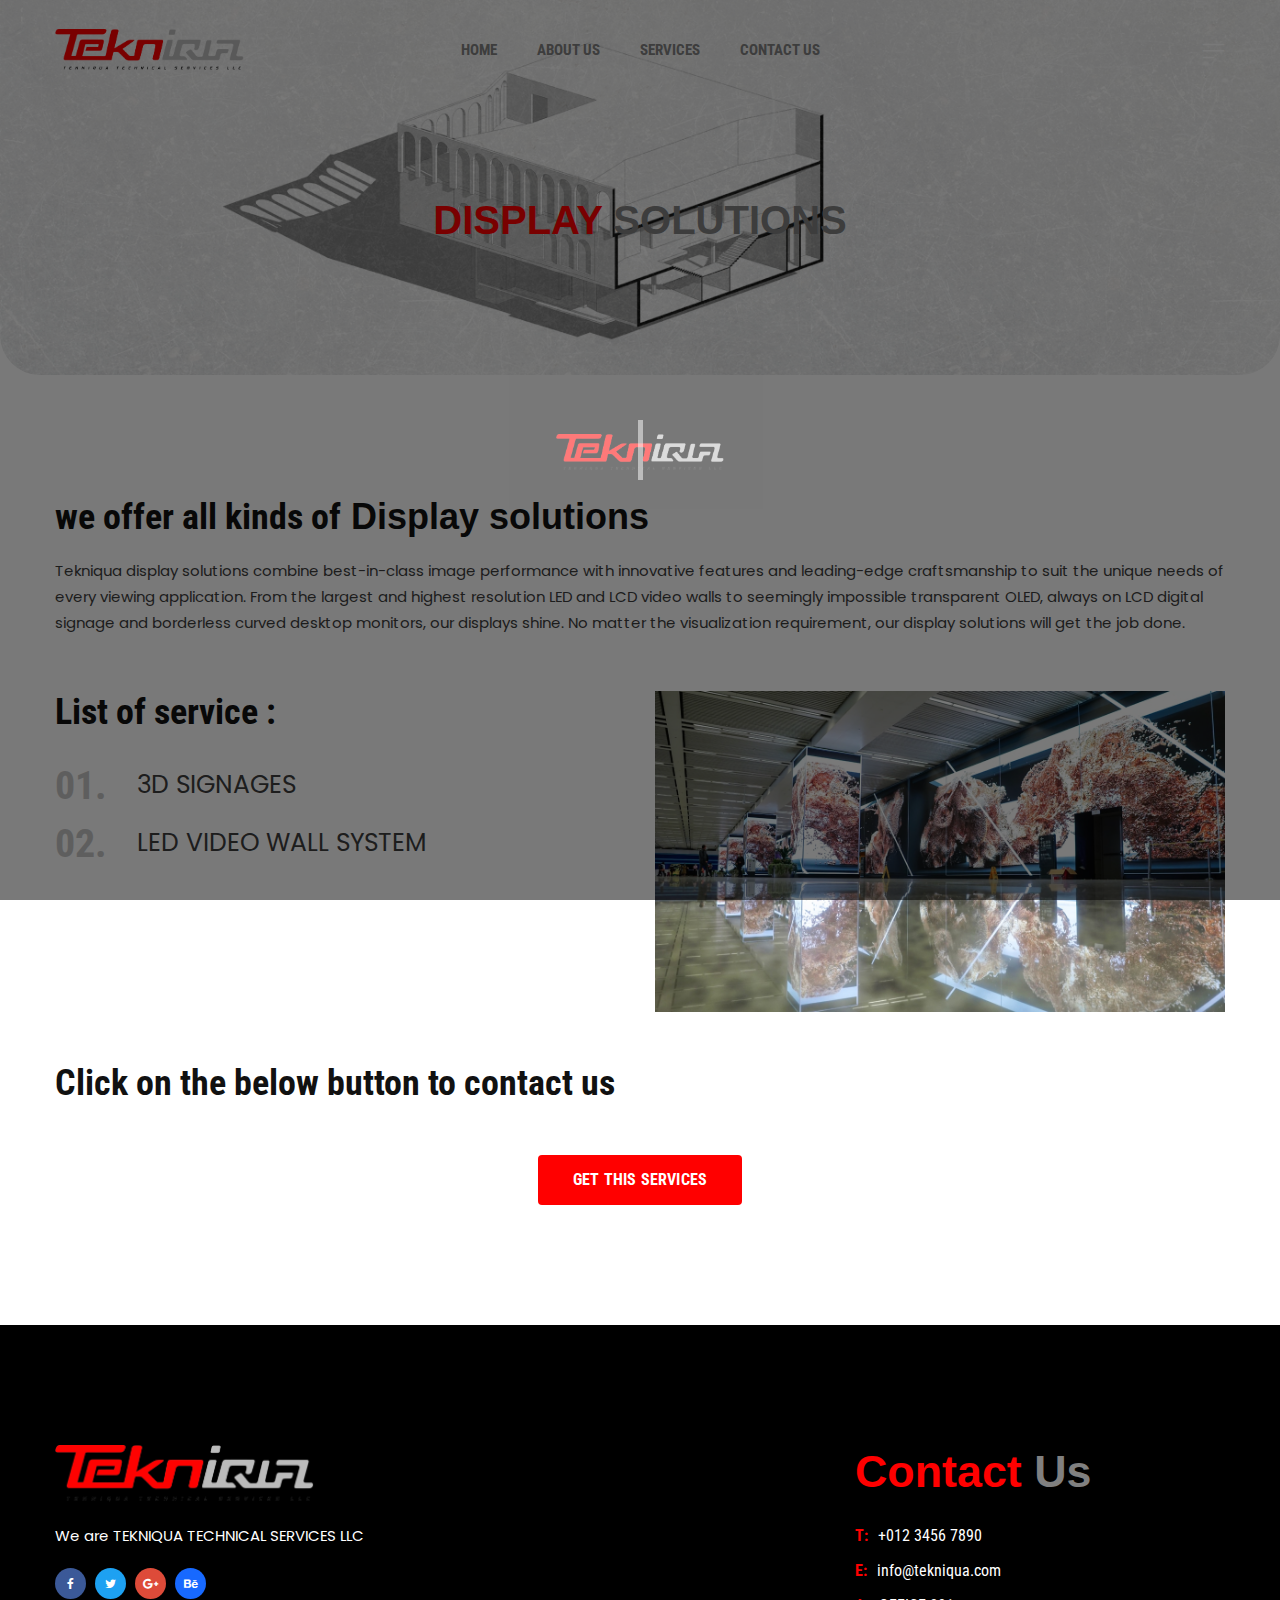
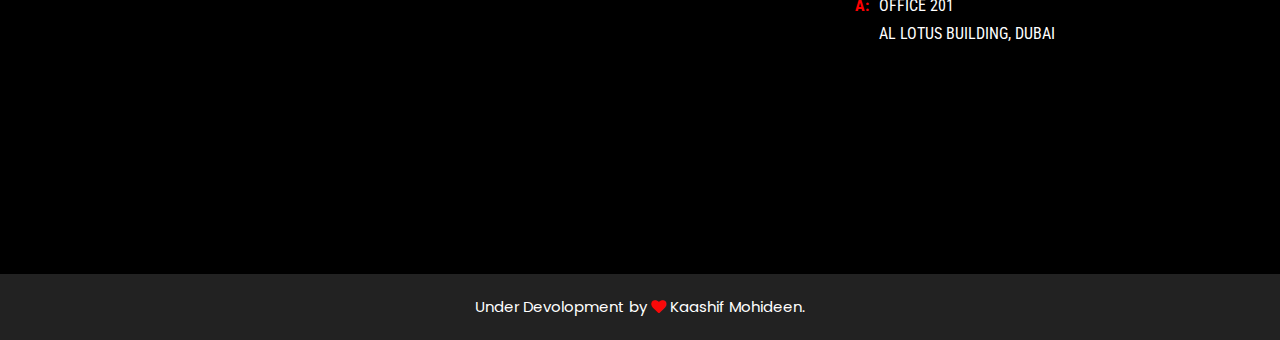
<file: service-details4.html>
<!DOCTYPE html>
<html class="no-js" lang="en">


<!-- Mirrored from htmldemo.net/drior/drior/service-details.html by HTTrack Website Copier/3.x [XR&CO'2014], Sun, 31 Jul 2022 10:02:08 GMT -->
<head>
    <meta charset="utf-8">
    <meta http-equiv="x-ua-compatible" content="ie=edge">
    <title>TEKNIQUA</title>
    <meta name="robots" content="noindex, follow" />
    <meta name="description" content="">
    <meta name="viewport" content="width=device-width, initial-scale=1, shrink-to-fit=no">
    <!-- Favicon -->
    <link rel="shortcut icon" type="image/x-icon" href="assets/images/logo/logo.png">

    <!-- CSS (Font, Vendor, Icon, Plugins & Style CSS files) -->

    <!-- Font CSS -->
    <link href="http://fonts.cdnfonts.com/css/hemi-head-426" rel="stylesheet">
                
    <link rel="preconnect" href="https://fonts.googleapis.com/">
    <link rel="preconnect" href="https://fonts.gstatic.com/" crossorigin>
    <link href="https://fonts.googleapis.com/css2?family=Roboto+Condensed:ital,wght@0,300;0,400;0,700;1,400;1,700&amp;display=swap" rel="stylesheet">
    <link href="https://fonts.googleapis.com/css2?family=Poppins:ital,wght@0,300;0,400;0,500;0,600;0,700;0,800;0,900;1,400;1,500;1,600&amp;display=swap" rel="stylesheet">

    <!-- Vendor CSS (Bootstrap & Icon Font) -->
    <link rel="stylesheet" href="assets/css/vendor/bootstrap.min.css">
    <link rel="stylesheet" href="assets/css/vendor/font-awesome.min.css">
    <link rel="stylesheet" href="assets/css/vendor/dlicon.css">
    <!-- Plugins CSS (All Plugins Files) -->
    <link rel="stylesheet" href="assets/css/plugins/swiper-bundle.min.css">
    <link rel="stylesheet" href="assets/css/plugins/animate.css">
    <link rel="stylesheet" href="assets/css/plugins/aos.css">
    <link rel="stylesheet" href="assets/css/plugins/odometer-theme-default.min.css">
    <link rel="stylesheet" href="assets/css/plugins/ddbeforeandafter.css">
    <link rel="stylesheet" href="assets/css/plugins/magnific-popup.css">

    <!-- Style CSS -->
    <link rel="stylesheet" href="assets/css/style.css">

</head>

<body>
    <div class="loading-wrapper">
        <h2 class="loading" ><img src="assets/images/logo/logo.png" alt="" width="80%"></h2>
      </div>
    <header class="header-area header-transparent-bar sticky-bar">
        <div class="container">
            <div class="row align-items-center">
                <div class="col-lg-3 col-md-6 col-4">
                    <div class="logo">
                        <a href="index.html">
                            <img class="white-logo" src="assets/images/logo/logo.png" alt="logo" width="70%">
                            <img class="black-logo" src="assets/images/logo/logo-black.png" alt="logo" width="70%">
                        </a>
                    </div>
                </div>
                <div class="col-lg-6 d-none d-lg-block d-flex justify-content-center">
                    <div class="main-menu text-center">
                        <nav>
                            <ul>
                                <li><a href="index.html">HOME</a>
                                    <!-- <ul class="sub-menu-style">
                                        <li><a href="index.html">Home version 1 </a></li>
                                        <li><a href="index-2.html">Home version 2</a></li>
                                    </ul> -->
                                </li>
                                <li><a href="about-us.html">ABOUT US</a></li>
                        
                                <li><a href="service.html">SERVICES</a>
                                    <!-- <ul class="sub-menu-style">
                                        <li><a href="service.html">Service <i class="fa fa-angle-right"></i></a>
                                            <ul class="level-menu-style">
                                                <li><a href="#">level menu 1</a></li>
                                                <li><a href="#">level menu 2</a></li>
                                                <li><a href="#">level menu 3</a></li>
                                            </ul>
                                        </li>
                                        <li><a href="service-details.html">Service Details</a></li>
                                    </ul> -->
                                </li>
                                <!-- <li><a href="project.html">PROJECT</a>
                                    <ul class="sub-menu-style">
                                        <li><a href="project.html">Project standard</a></li>
                                        <li><a href="project-2-col.html">Project 2 Column</a></li>
                                        <li><a href="project-fullwide.html">Project Fullwide</a></li>
                                        <li><a href="project-carousel.html">Project Carousel </a></li>
                                        <li><a href="project-carousel-fullwide.html">Project Carousel Fullwide</a></li>
                                        <li><a href="project-details.html">Project Details</a></li>
                                        <li><a href="project-details-2.html">Project Details 2</a></li>
                                    </ul>
                                </li> -->
                                <!-- <li><a href="#">PAGES</a>
                                    <ul class="sub-menu-style">
                                        
                                        <li><a href="pricing.html">Pricing</a></li>
                                        <li><a href="contact.html">Contact Us</a></li>
                                        <li><a href="404.html">404 Page</a></li>
                                    </ul>
                                </li> -->
                                <!-- <li><a href="blog.html">BLOG</a>
                                    <ul class="sub-menu-style">
                                        <li><a href="blog.html">blog standard </a></li>
                                        <li><a href="blog-left-sidebar.html">blog Left Sidebar</a></li>
                                        <li><a href="blog-right-sidebar.html">blog Right Sidebar</a></li>
                                        <li><a href="blog-details.html">blog details</a></li>
                                    </ul>
                                </li> -->
                                <li><a href="contact.html">CONTACT US</a></li>
                            </ul>
                        </nav>
                    </div>
                </div>
                <div class="col-lg-3 col-md-6 col-8">
                    <div class="header-action-wrap">
                         <!-- <div class="header-action-style header-search-1"> 
                            <a class="search-toggle" href="#">
                                <i class="dlicon ui-1_zoom s-open"></i>
                                <i class="dlicon ui-1_simple-remove s-close"></i>
                            </a>
                            <div class="search-wrap-1">
                                <form action="#">
                                    <input placeholder="Search" type="text">
                                    <button class="button-search"><i class="dlicon ui-1_zoom"></i></button>
                                </form>
                            </div>
                        </div>  -->
                        <div class="header-action-style">
                            <a class="header-aside-button" href="#"><i class="dlicon ui-3_menu-left"></i></a>
                        </div>
                    </div>
                </div>
            </div>
        </div>
    </header>
    <!-- aside start -->
    <div class="header-aside-active">
        <div class="header-aside-wrap">
            <a class="aside-close"><i class="dlicon ui-1_simple-remove"></i></a>
            <div class="header-aside-content">
                <div class="mobile-menu-area">
                    <div class="mobile-menu-wrap">
                        <!-- mobile menu start -->
                        <div class="mobile-navigation">
                            <!-- mobile menu navigation start -->
                            <nav>
                                <ul class="mobile-menu">
                                    <li class="menu-item-has-children"><a href="index.html">HOME</a>
                                        <!-- <ul class="dropdown">
                                            <li><a href="index.html">Home version 1 </a></li>
                                            <li><a href="index-2.html">Home version 2</a></li>
                                        </ul> -->
                                    </li>
                                    <li><a href="about-us.html">About Us</a></li>
                                    <li class="menu-item-has-children"><a href="service.html">SERVICES</a>
                                        <!-- <ul class="dropdown">
                                            <li><a href="service.html">Service</a></li>
                                            <li><a href="service-details.html">Service Details</a></li>
                                        </ul> -->
                                    </li>
                                    <!-- <li class="menu-item-has-children"><a href="project.html">PROJECT</a>
                                        <ul class="dropdown">
                                            <li><a href="project.html">Project Standard</a></li>
                                            <li><a href="project-2-col.html">Project 2 Column</a></li>
                                            <li><a href="project-fullwide.html">Project Fullwide</a></li>
                                            <li><a href="project-carousel.html">Project Carousel </a></li>
                                            <li><a href="project-carousel-fullwide.html">Project Carousel Fullwide</a></li>
                                            <li><a href="project-details.html">Project Details</a></li>
                                            <li><a href="project-details-2.html">Project Details 2</a></li>
                                        </ul>
                                    </li> -->
                                    <!-- <li class="menu-item-has-children"><a href="#">PAGES</a>
                                        <ul class="dropdown">
                                            <li><a href="about-us.html">About Us</a></li>
                                            <li><a href="pricing.html">Pricing</a></li>
                                            <li><a href="contact.html">Contact Us</a></li>
                                            <li><a href="404.html">404 Page</a></li>
                                        </ul>
                                    </li> -->
                                    <!-- <li class="menu-item-has-children "><a href="blog.html">BLOG</a>
                                        <ul class="dropdown">
                                            <li><a href="blog.html">blog standard </a></li>
                                            <li><a href="blog-left-sidebar.html">blog Left Sidebar</a></li>
                                            <li><a href="blog-right-sidebar.html">blog Right Sidebar</a></li>
                                            <li><a href="blog-details.html">blog details</a></li>
                                        </ul>
                                    </li> -->
                                    <li><a href="contact.html">CONTACT US </a></li>
                                </ul>
                            </nav>
                            <!-- mobile menu navigation end -->
                        </div>
                        <!-- mobile menu end -->
                    </div>
                </div>
                <div class="header-aside-menu">
                    <!-- <nav>
                        <ul>
                            <li><a href="about-us.html">About Us</a></li>
                            <li><a href="contact.html">Help Center</a></li>
                            <li><a href="project.html">Project</a></li>
                            <li><a href="blog.html">Blog</a></li>
                            <li><a href="service.html">Service</a></li>
                        </ul>
                    </nav> -->
                    <div class="aside-banner-wrap">
                        <a href="project-details.html">
                            <img src="assets/images/banner/banner-1.jpg" alt="banner">
                            <div class="aside-banner-add-content">
                                <h5>CONTACT US</h5>
                                <!-- <p>info@tekniqua.com</p> -->
                            </div>
                        </a>
                    </div> 
                    <br>
                    <div class="contact-from-wrap" style="padding: 0px 0px 0px 0px;background: none;">
                        <form id="contact-form" action="" method="post" style="color: white;">
                            <input name="name"  type="text" placeholder="Name" style="background: white;">
                            <input name="email" type="email" placeholder="Email" style="background: white;">
                            <input name="subject" type="text" placeholder="Subject" style="background: white;">
                            <textarea name="message" placeholder="Your message" style="background: white;"></textarea>
                            <input class="submit" type="submit" value="Send Message">
                        </form>
                        <p class="form-messege"></p>
                    </div>
                </div> 
                <!-- <div class="aside-banner-wrap">
                    <a href="project-details.html">
                        <img src="assets/images/banner/banner-1.jpg" alt="banner">
                        <div class="aside-banner-add-content">
                            <h5>Ad Banner</h5>
                            <p>info@tekniqua.com</p>
                        </div>
                    </a>
                </div> 
                <div class="aside-contact-info">
                    <ul>
                        <li><i class="dlicon ui-1_email-84"></i>info@tekniqua.com</li>
                        <li><i class="dlicon tech-2_rotate"></i>(+55) 254. 254. 254</li>
                        <li><i class="dlicon ui-1_home-minimal"></i>Helios Tower 75 Tam Trinh Hoang - Ha Noi - Viet Nam</li>
                    </ul>
                </div> 
                <div class="social-icon-style mb-5">
                    <a class="facebook" href="#"><i class="fa fa-facebook"></i></a>
                    <a class="twitter" href="#"><i class="fa fa-twitter"></i></a>
                    <a class="google-plus" href="#"><i class="fa fa-google-plus"></i></a>
                    <a class="behance" href="#"><i class="fa fa-behance"></i></a>
                </div>
                <div class="copyright">
                    <p>Copyright ©2021 All rights reserved | Made with <i class="fa fa-heart"></i> by <a href="https://ikaashifmohideeen.github.io/cloudsite/"> HasTech </a>.</p>
                </div> -->
            </div>
        </div>
    </div>
    <!-- breadcrumb area -->
    <div class="breadcrumb-area breadcrumb-padding bg-img" style="background-image:url(assets/images/bg/bg.gif)">
        <div class="container">
            <div class="breadcrumb-content text-center">
                <h2 style="font-family: 'Hemi Head FourTwentySix', sans-serif;color: red;">DISPLAY <span style="color: grey;">SOLUTIONS</span></h2>
                <!-- <ul>
                    <li><a href="index.html">Home</a></li>
                    <li><i class="fa fa-angle-right"></i></li>
                    <li>Service Details</li>
                </ul> -->
            </div>
        </div>
    </div>
    <!-- Service details area -->
    <div class="section section-padding">
        <div class="container">
            <div class="service-details-content">
                <!-- <img src="assets/images/service/service-1.jpg" alt=""> -->
                <h1 class="title">we offer all kinds of<span style="font-family: 'Hemi Head FourTwentySix', sans-serif;"> Display solutions</span></h1>
                <p>Tekniqua display solutions combine best-in-class image performance with innovative features and leading-edge craftsmanship to suit the unique needs of every viewing application. From the largest and highest resolution LED and LCD video walls to seemingly impossible transparent OLED, always on LCD digital signage and borderless curved desktop monitors, our displays shine. No matter the visualization requirement, our display solutions will get the job done.</p>
                <div class="service-details-list-wrap">
                    <div class="row">
                        <div class="col-lg-6">
                            <div class="service-details-list-content-wrap">
                                <h2 class="title2">List of service :</h2>
                                <!-- <p>Lorem Ipsum is simply dummy text of the printing and typesetting unknown printer took a galley of type and scraembled it to make a types remaining essentially unchanged.</p> -->
                                <!-- <p>Unknown printer took a galley of type and scraembled it to make a type remaining essentially unchanged.</p> -->
                                <div class="service-details-list">
                                    <div class="single-service-details-list">
                                        <div class="service-details-list-degit">
                                            <h3 class="number">01.</h3>
                                        </div>
                                        <div class="service-details-list-content">
                                            <p style="font-size: 25px;line-height: normal;">3D SIGNAGES
                                            </p>
                                            <!-- <p>Printer took a galley of type and scrambled it to make type specimen book has survived not only five centuries.</p> -->
                                        </div>

                                    </div>
                                    <div class="single-service-details-list">
                                        <div class="service-details-list-degit">
                                            <h3 class="number">02.</h3>
                                        </div>
                                        <div class="service-details-list-content">
                                            <p style="font-size: 25px;line-height: normal;">LED VIDEO WALL SYSTEM
                                            </p>
                                            <!-- <p>Printer took a galley of type and scrambled it to make type specimen book has survived not only five centuries.</p> -->
                                        </div>
                                    </div>
                                    
                                </div>
                            </div>
                        </div>
                        <div class="col-lg-6">
                            <div class="service-details-list-img">
                                <img src="assets/images/service/servicedetails4.jpg" alt="">
                            </div>
                        </div>
                    </div>
                </div>
                <h2 class="title">Click on the below button to contact us</h2>
                <!-- <p>Lorem Ipsum is simply dummy text of the printing and typesetting industry. Lorem Ipsum has been the industry's standard dummy text ever since the 1500s, when an unknown printer took a galley of type and scrambled it to make a type specimen book. It has survived not only five centuries, but also the leap into electronic typesettin remaining essentially unchanged. It was popularised versions.</p> -->
                <!-- <p>Lorem Ipsum is simply dummy text of the printing and typesetting industry. Lorem Ipsum has been the industry's standard dummy text ever since the 1500s, when an unknown printer took a galley of type and scrambled it to make a type specimen book. It has survived not only five centuries, but also the leap into electronic typesettin remaining essentially unchanged.</p> -->
                <div class="service-details-btn text-center mt-lg-10 mt-md-7 mt-5">
                    <a href="contact.html" class="btn btn-primary btn-hover-dark animated">GET THIS SERVICES</a>
                </div>
            </div>
        </div>
    </div>
    <!-- Footer area -->
    <footer class="section bg-black">
        <div class="footer-top section-padding">
            <div class="container">
                <div class="row row-cols-lg-3 row-cols-md-2 row-cols-sm-2 row-cols-1 mb-n8">
                    <div class="col mb-8">
                        <div class="footer-widget footer-about">
                            <div class="footer-logo">
                                <a href="index.html"><img src="assets/images/logo/logo.png" alt="logo" width="70%"></a>
                            </div>
                            <p>We are TEKNIQUA TECHNICAL SERVICES LLC</p>
                            <div class="social-icon-style">
                                <a class="facebook" href="#"><i class="fa fa-facebook"></i></a>
                                <a class="twitter" href="#"><i class="fa fa-twitter"></i></a>
                                <a class="google-plus" href="#"><i class="fa fa-google-plus"></i></a>
                                <a class="behance" href="#"><i class="fa fa-behance"></i></a>
                            </div>
                        </div>
                    </div>
                    <div class="col mb-8">
                        <iframe src="https://www.google.com/maps/embed?pb=!1m14!1m8!1m3!1d28863.894989421988!2d55.335865!3d25.271027!3m2!1i1024!2i768!4f13.1!3m3!1m2!1s0x3e5f5cc1e7b73b8b%3A0x9ff3117c20401395!2sAl%20Lotus%20Building%20-%202%20A%20St%20-%20Al%20Khabaisi%20-%20Dubai%20-%20United%20Arab%20Emirates!5e0!3m2!1sen!2sin!4v1660579614094!5m2!1sen!2sin" width="350" height="300" style="border:0;" allowfullscreen="" loading="lazy" referrerpolicy="no-referrer-when-downgrade"></iframe>
                    </div>
                    <div class="col mb-8">
                        <div class="footer-widget footer-list">
                            <h3 class="footer-title" style="font-family: 'Hemi Head FourTwentySix', sans-serif;color:red;font-size: 2.8em;">Contact <span style="color: gray;">Us</span> </h3>
                            <ul>
                                <li>
                                    <span class="title">T:</span>
                                    <span class="desc">+012 3456 7890</span>
                                </li>
                                <li>
                                    <span class="title">E:</span>
                                    <span class="desc">info@tekniqua.com </span>
                                </li>
                                <li>
                                    <span class="title">A:</span>
                                    <span class="desc">OFFICE 201 <br>
AL LOTUS BUILDING, DUBAI</span>
                                </li>
                            </ul>
                        </div>
                    </div>
                    <!-- <div class="col mb-8">
                        <div class="footer-widget footer-newsletter">
                            <h3 class="footer-title">Newsletter</h3>
                            <p>Get E-mail updates about our latest newa and special offers.</p>
                            <div id="mc_embed_signup" class="subscribe-form">
                                <form id="mc-embedded-subscribe-form" class="validate" novalidate="" target="_blank" name="mc-embedded-subscribe-form" method="post" action="https://devitems.us11.list-manage.com/subscribe/post?u=6bbb9b6f5827bd842d9640c82&amp;id=05d85f18ef">
                                    <div id="mc_embed_signup_scroll" class="mc-form">
                                        <input class="email" type="email" required="" placeholder="Enter your email here.." name="EMAIL" value="">
                                        <div class="mc-news" aria-hidden="true">
                                            <input type="text" value="" tabindex="-1" name="b_6bbb9b6f5827bd842d9640c82_05d85f18ef">
                                        </div>
                                        <div class="clear">
                                            <input id="mc-embedded-subscribe" class="button" type="submit" name="subscribe" value="Subscribe">
                                        </div>
                                    </div>
                                </form>
                            </div>
                        </div>
                    </div> -->
                </div>
            </div>
        </div>
        <div class="footer-bottom">
            <div class="container">
                <div class="copyright text-center">
                    <p>
                        Under Devolopment by <i class="fa fa-heart"></i>  <a href="https://ikaashifmohideeen.github.io/cloudsite/"> Kaashif Mohideen </a>.
                    </p>
                </div>
            </div>
        </div>
    </footer>

    <!-- JS Vendor, Plugins & Activation Script Files -->

    <!-- Vendors JS -->
    <script src="assets/js/vendor/modernizr-3.11.7.min.js"></script>
    <script src="assets/js/vendor/jquery-3.6.0.min.js"></script>
    <script src="assets/js/vendor/jquery-migrate-3.3.2.min.js"></script>
    <script src="assets/js/vendor/bootstrap.bundle.min.js"></script>

    <!-- Plugins JS -->
    <script src="assets/js/plugins/swiper-bundle.min.js"></script>
    <script src="assets/js/plugins/hoverparallax.min.js"></script>
    <script src="assets/js/plugins/scrollup.js"></script>
    <script src="assets/js/plugins/odometer.min.js"></script>
    <script src="assets/js/plugins/ddbeforeandafter.js"></script>
    <script src="assets/js/plugins/magnific-popup.js"></script>
    <script src="assets/js/plugins/imagesloaded.js"></script>
    <script src="assets/js/plugins/isotope.js"></script>
    <script src="assets/js/plugins/aos.js"></script>
    <script src="assets/js/plugins/sticky-sidebar.js"></script>
    <script src="assets/js/plugins/ajax-mail.js"></script>

    <!-- Activation JS -->
    <script src="assets/js/main.js"></script>
    <script>
        $(window).on("load",function(){
            $(".loading-wrapper").fadeOut(1500);
        });
    </script>

</body>


<!-- Mirrored from htmldemo.net/drior/drior/service-details.html by HTTrack Website Copier/3.x [XR&CO'2014], Sun, 31 Jul 2022 10:02:09 GMT -->
</html>
</file>
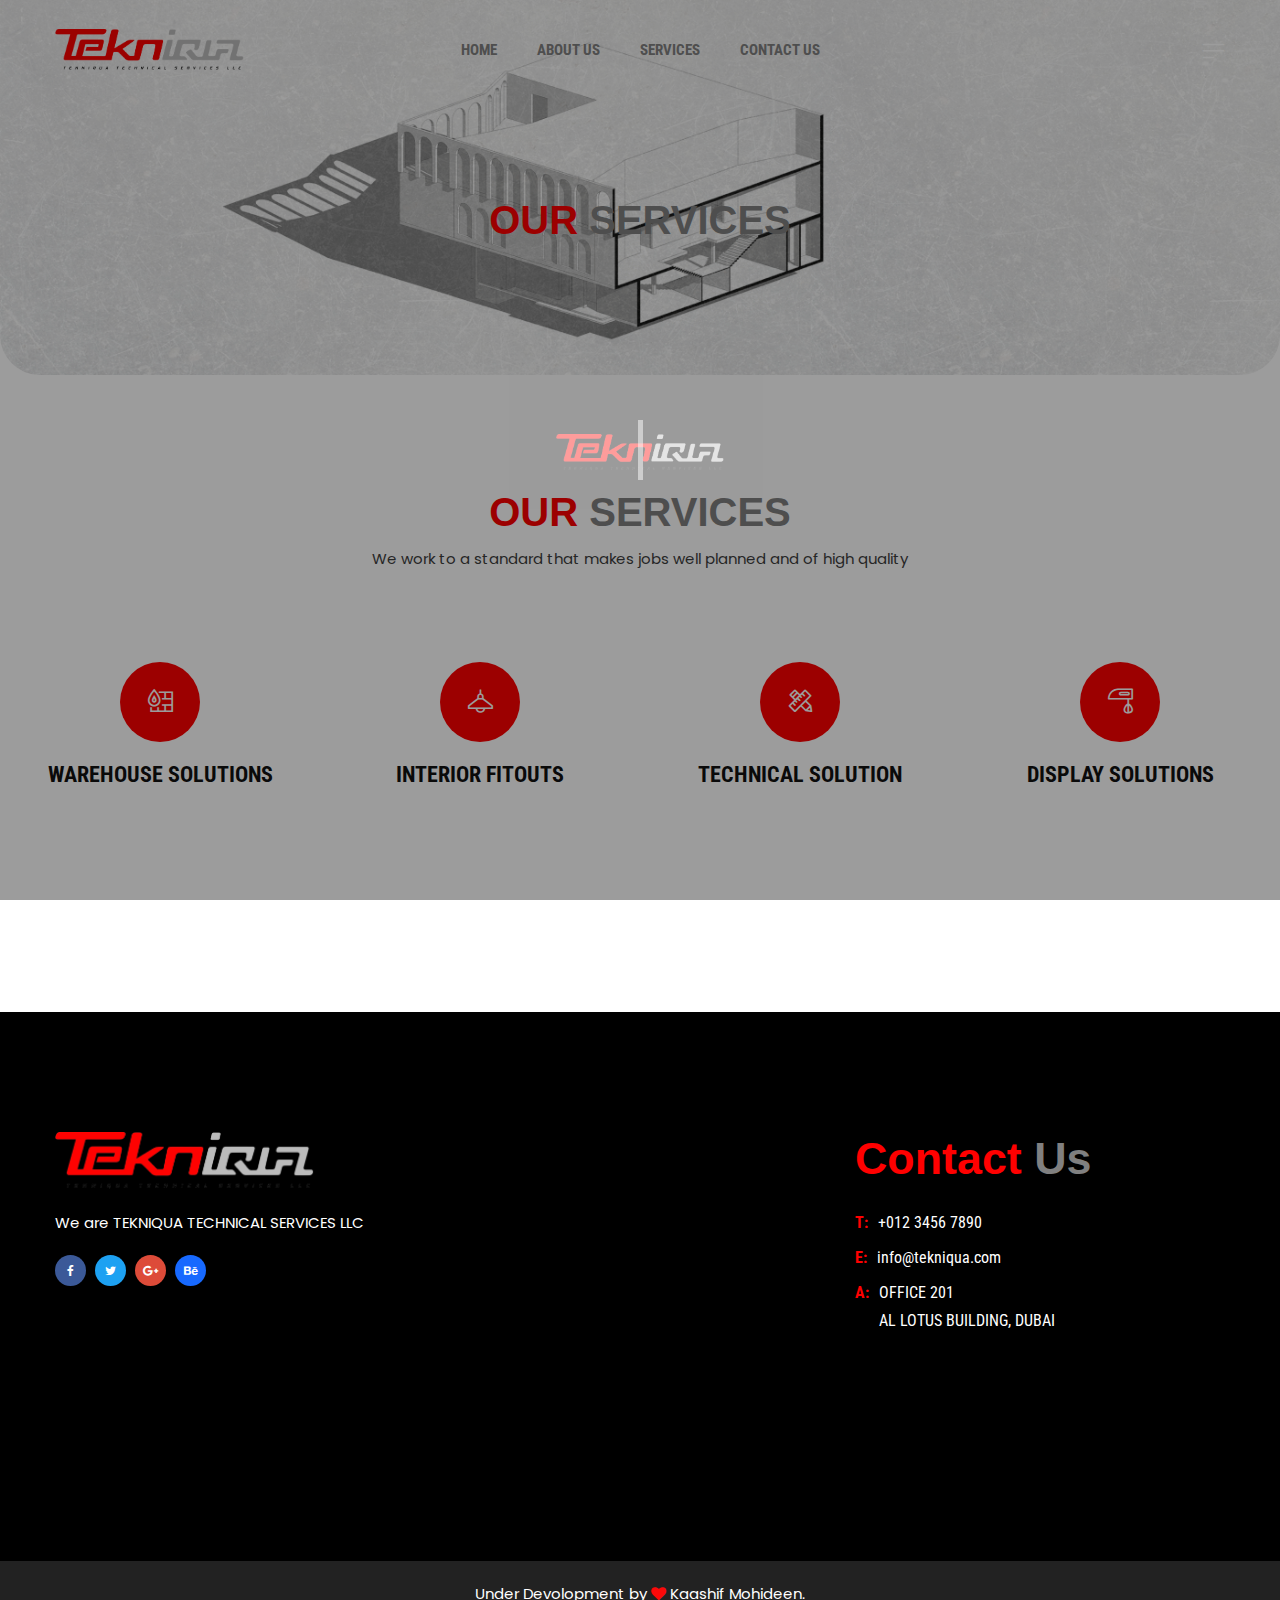
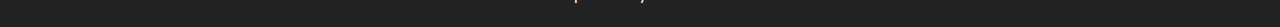
<file: service.html>
<!DOCTYPE html>
<html class="no-js" lang="en">


<!-- Mirrored from htmldemo.net/drior/drior/service.html by HTTrack Website Copier/3.x [XR&CO'2014], Sun, 31 Jul 2022 10:02:08 GMT -->
<head>
    <meta charset="utf-8">
    <meta http-equiv="x-ua-compatible" content="ie=edge">
    <title>TEKNIQUA</title>
    <meta name="robots" content="noindex, follow" />
    <meta name="description" content="">
    <meta name="viewport" content="width=device-width, initial-scale=1, shrink-to-fit=no">
    <!-- Favicon -->
    <link rel="shortcut icon" type="image/x-icon" href="assets/images/logo/logo.png">

    <!-- CSS (Font, Vendor, Icon, Plugins & Style CSS files) -->

    <!-- Font CSS -->
    <link href="http://fonts.cdnfonts.com/css/hemi-head-426" rel="stylesheet">
                
    <link rel="preconnect" href="https://fonts.googleapis.com/">
    <link rel="preconnect" href="https://fonts.gstatic.com/" crossorigin>
    <link href="https://fonts.googleapis.com/css2?family=Roboto+Condensed:ital,wght@0,300;0,400;0,700;1,400;1,700&amp;display=swap" rel="stylesheet">
    <link href="https://fonts.googleapis.com/css2?family=Poppins:ital,wght@0,300;0,400;0,500;0,600;0,700;0,800;0,900;1,400;1,500;1,600&amp;display=swap" rel="stylesheet">

    <!-- Vendor CSS (Bootstrap & Icon Font) -->
    <link rel="stylesheet" href="assets/css/vendor/bootstrap.min.css">
    <link rel="stylesheet" href="assets/css/vendor/font-awesome.min.css">
    <link rel="stylesheet" href="assets/css/vendor/dlicon.css">
    <!-- Plugins CSS (All Plugins Files) -->
    <link rel="stylesheet" href="assets/css/plugins/swiper-bundle.min.css">
    <link rel="stylesheet" href="assets/css/plugins/animate.css">
    <link rel="stylesheet" href="assets/css/plugins/aos.css">
    <link rel="stylesheet" href="assets/css/plugins/odometer-theme-default.min.css">
    <link rel="stylesheet" href="assets/css/plugins/ddbeforeandafter.css">
    <link rel="stylesheet" href="assets/css/plugins/magnific-popup.css">

    <!-- Style CSS -->
    <link rel="stylesheet" href="assets/css/style.css">

</head>

<body>
    <div class="loading-wrapper">
        <h2 class="loading" ><img src="assets/images/logo/logo.png" alt="" width="80%"></h2>
      </div>
    <header class="header-area header-transparent-bar sticky-bar">
        <div class="container">
            <div class="row align-items-center">
                <div class="col-lg-3 col-md-6 col-4">
                    <div class="logo">
                        <a href="index.html">
                            <img class="white-logo" src="assets/images/logo/logo.png" alt="logo" width="70%">
                            <img class="black-logo" src="assets/images/logo/logo-black.png" alt="logo" width="70%">
                        </a>
                    </div>
                </div>
                <div class="col-lg-6 d-none d-lg-block d-flex justify-content-center">
                    <div class="main-menu text-center">
                        <nav>
                            <ul>
                                <li><a href="index.html">HOME</a>
                                    <!-- <ul class="sub-menu-style">
                                        <li><a href="index.html">Home version 1 </a></li>
                                        <li><a href="index-2.html">Home version 2</a></li>
                                    </ul> -->
                                </li>
                                <li><a href="about-us.html">ABOUT US</a></li>
                        
                                <li><a href="service.html">SERVICES</a>
                                    <!-- <ul class="sub-menu-style">
                                        <li><a href="service.html">Service <i class="fa fa-angle-right"></i></a>
                                            <ul class="level-menu-style">
                                                <li><a href="#">level menu 1</a></li>
                                                <li><a href="#">level menu 2</a></li>
                                                <li><a href="#">level menu 3</a></li>
                                            </ul>
                                        </li>
                                        <li><a href="service-details.html">Service Details</a></li>
                                    </ul> -->
                                </li>
                                <!-- <li><a href="project.html">PROJECT</a>
                                    <ul class="sub-menu-style">
                                        <li><a href="project.html">Project standard</a></li>
                                        <li><a href="project-2-col.html">Project 2 Column</a></li>
                                        <li><a href="project-fullwide.html">Project Fullwide</a></li>
                                        <li><a href="project-carousel.html">Project Carousel </a></li>
                                        <li><a href="project-carousel-fullwide.html">Project Carousel Fullwide</a></li>
                                        <li><a href="project-details.html">Project Details</a></li>
                                        <li><a href="project-details-2.html">Project Details 2</a></li>
                                    </ul>
                                </li> -->
                                <!-- <li><a href="#">PAGES</a>
                                    <ul class="sub-menu-style">
                                        
                                        <li><a href="pricing.html">Pricing</a></li>
                                        <li><a href="contact.html">Contact Us</a></li>
                                        <li><a href="404.html">404 Page</a></li>
                                    </ul>
                                </li> -->
                                <!-- <li><a href="blog.html">BLOG</a>
                                    <ul class="sub-menu-style">
                                        <li><a href="blog.html">blog standard </a></li>
                                        <li><a href="blog-left-sidebar.html">blog Left Sidebar</a></li>
                                        <li><a href="blog-right-sidebar.html">blog Right Sidebar</a></li>
                                        <li><a href="blog-details.html">blog details</a></li>
                                    </ul>
                                </li> -->
                                <li><a href="contact.html">CONTACT US</a></li>
                            </ul>
                        </nav>
                    </div>
                </div>
                <div class="col-lg-3 col-md-6 col-8">
                    <div class="header-action-wrap">
                         <!-- <div class="header-action-style header-search-1"> 
                            <a class="search-toggle" href="#">
                                <i class="dlicon ui-1_zoom s-open"></i>
                                <i class="dlicon ui-1_simple-remove s-close"></i>
                            </a>
                            <div class="search-wrap-1">
                                <form action="#">
                                    <input placeholder="Search" type="text">
                                    <button class="button-search"><i class="dlicon ui-1_zoom"></i></button>
                                </form>
                            </div>
                        </div>  -->
                        <div class="header-action-style">
                            <a class="header-aside-button" href="#"><i class="dlicon ui-3_menu-left"></i></a>
                        </div>
                    </div>
                </div>
            </div>
        </div>
    </header>
    <!-- aside start -->
    <div class="header-aside-active">
        <div class="header-aside-wrap">
            <a class="aside-close"><i class="dlicon ui-1_simple-remove"></i></a>
            <div class="header-aside-content">
                <div class="mobile-menu-area">
                    <div class="mobile-menu-wrap">
                        <!-- mobile menu start -->
                        <div class="mobile-navigation">
                            <!-- mobile menu navigation start -->
                            <nav>
                                <ul class="mobile-menu">
                                    <li class="menu-item-has-children"><a href="index.html">HOME</a>
                                        <!-- <ul class="dropdown">
                                            <li><a href="index.html">Home version 1 </a></li>
                                            <li><a href="index-2.html">Home version 2</a></li>
                                        </ul> -->
                                    </li>
                                    <li><a href="about-us.html">About Us</a></li>
                                    <li class="menu-item-has-children"><a href="service.html">SERVICES</a>
                                        <!-- <ul class="dropdown">
                                            <li><a href="service.html">Service</a></li>
                                            <li><a href="service-details.html">Service Details</a></li>
                                        </ul> -->
                                    </li>
                                    <!-- <li class="menu-item-has-children"><a href="project.html">PROJECT</a>
                                        <ul class="dropdown">
                                            <li><a href="project.html">Project Standard</a></li>
                                            <li><a href="project-2-col.html">Project 2 Column</a></li>
                                            <li><a href="project-fullwide.html">Project Fullwide</a></li>
                                            <li><a href="project-carousel.html">Project Carousel </a></li>
                                            <li><a href="project-carousel-fullwide.html">Project Carousel Fullwide</a></li>
                                            <li><a href="project-details.html">Project Details</a></li>
                                            <li><a href="project-details-2.html">Project Details 2</a></li>
                                        </ul>
                                    </li> -->
                                    <!-- <li class="menu-item-has-children"><a href="#">PAGES</a>
                                        <ul class="dropdown">
                                            <li><a href="about-us.html">About Us</a></li>
                                            <li><a href="pricing.html">Pricing</a></li>
                                            <li><a href="contact.html">Contact Us</a></li>
                                            <li><a href="404.html">404 Page</a></li>
                                        </ul>
                                    </li> -->
                                    <!-- <li class="menu-item-has-children "><a href="blog.html">BLOG</a>
                                        <ul class="dropdown">
                                            <li><a href="blog.html">blog standard </a></li>
                                            <li><a href="blog-left-sidebar.html">blog Left Sidebar</a></li>
                                            <li><a href="blog-right-sidebar.html">blog Right Sidebar</a></li>
                                            <li><a href="blog-details.html">blog details</a></li>
                                        </ul>
                                    </li> -->
                                    <li><a href="contact.html">CONTACT US </a></li>
                                </ul>
                            </nav>
                            <!-- mobile menu navigation end -->
                        </div>
                        <!-- mobile menu end -->
                    </div>
                </div>
                <div class="header-aside-menu">
                    <!-- <nav>
                        <ul>
                            <li><a href="about-us.html">About Us</a></li>
                            <li><a href="contact.html">Help Center</a></li>
                            <li><a href="project.html">Project</a></li>
                            <li><a href="blog.html">Blog</a></li>
                            <li><a href="service.html">Service</a></li>
                        </ul>
                    </nav> -->
                    <div class="aside-banner-wrap">
                        <a href="project-details.html">
                            <img src="assets/images/banner/banner-1.jpg" alt="banner">
                            <div class="aside-banner-add-content">
                                <h5>CONTACT US</h5>
                                <!-- <p>info@tekniqua.com</p> -->
                            </div>
                        </a>
                    </div> 
                    <br>
                    <div class="contact-from-wrap" style="padding: 0px 0px 0px 0px;background: none;">
                        <form id="contact-form" action="" method="post" style="color: white;">
                            <input name="name"  type="text" placeholder="Name" style="background: white;">
                            <input name="email" type="email" placeholder="Email" style="background: white;">
                            <input name="subject" type="text" placeholder="Subject" style="background: white;">
                            <textarea name="message" placeholder="Your message" style="background: white;"></textarea>
                            <input class="submit" type="submit" value="Send Message">
                        </form>
                        <p class="form-messege"></p>
                    </div>
                </div> 
                <!-- <div class="aside-banner-wrap">
                    <a href="project-details.html">
                        <img src="assets/images/banner/banner-1.jpg" alt="banner">
                        <div class="aside-banner-add-content">
                            <h5>Ad Banner</h5>
                            <p>info@tekniqua.com</p>
                        </div>
                    </a>
                </div> 
                <div class="aside-contact-info">
                    <ul>
                        <li><i class="dlicon ui-1_email-84"></i>info@tekniqua.com</li>
                        <li><i class="dlicon tech-2_rotate"></i>(+55) 254. 254. 254</li>
                        <li><i class="dlicon ui-1_home-minimal"></i>Helios Tower 75 Tam Trinh Hoang - Ha Noi - Viet Nam</li>
                    </ul>
                </div> 
                <div class="social-icon-style mb-5">
                    <a class="facebook" href="#"><i class="fa fa-facebook"></i></a>
                    <a class="twitter" href="#"><i class="fa fa-twitter"></i></a>
                    <a class="google-plus" href="#"><i class="fa fa-google-plus"></i></a>
                    <a class="behance" href="#"><i class="fa fa-behance"></i></a>
                </div>
                <div class="copyright">
                    <p>Copyright ©2021 All rights reserved | Made with <i class="fa fa-heart"></i> by <a href="https://ikaashifmohideeen.github.io/cloudsite/"> HasTech </a>.</p>
                </div> -->
            </div>
        </div>
    </div>
    <!-- breadcrumb area -->
    <div class="breadcrumb-area breadcrumb-padding bg-img" style="background-image:url(assets/images/bg/bg.gif)">
        <div class="container">
            <div class="breadcrumb-content text-center">
                <h2 style="font-family: 'Hemi Head FourTwentySix', sans-serif;color: red;">Our <span style="color: gray;">Services</span> </h2>
                <!-- <ul>
                    <li><a href="index.html">Home</a></li>
                    <li><i class="fa fa-angle-right"></i></li>
                    <li>Services</li>
                </ul> -->
            </div>
        </div>
    </div>
    <!-- Project area -->
    <div class="section section-padding">
        <div class="container" style="max-width: 1550px;" >
            <div class="section-title text-center mb-lg-9 mb-md-7 mb-5">
                <h2 class="title" style="font-family: 'Hemi Head FourTwentySix', sans-serif;"><span>OUR</span><span style="color: grey;"> SERVICES</span></h2>
                <p>We work to a standard that makes jobs well planned and of high quality</p>
                  </div>
            <div class="row row-cols-lg-4 row-cols-md-2 row-cols-sm-2 row-cols-1 mb-n6">
                <div class="col mb-6" style="padding-right: 0px;padding-left: 0px; margin-bottom: 0rem !important;">
                    <div class="service text-center">
                        <img src="assets/images/service/service-1.jpg" alt="banner">
                        <div class="service-content-wrap">
                            <div class="service-content">
                                <div class="service-icon">
                                    <i class="dlicon tech-2_firewall"></i>
                                </div>
                                <h3 class="title"><a href="service-details.html">WAREHOUSE SOLUTIONS</a></h3>
                                <p style="color: white;">We offer a wide array of warehouse solutions </p>
                            </div>
                        </div>
                    </div>
                </div>
                <div class="col mb-6" style="padding-right: 0px;padding-left: 0px; margin-bottom: 0rem !important;">
                    <div class="service text-center">
                        <img src="assets/images/slider/slider-3.jpg" alt="banner">
                        <div class="service-content-wrap">
                            <div class="service-content">
                                <div class="service-icon">
                                    <i class="dlicon furniture_light"></i>
                                </div>
                                <h3 class="title"><a href="service-details2.html">INTERIOR FITOUTS</a></h3>
                                <p  style="color: white;">We offer a wide array of interior fitout solutions </p>
                            </div>
                        </div>
                    </div>
                </div>
                <div class="col mb-6" style="padding-right: 0px;padding-left: 0px; margin-bottom: 0rem !important;">
                    <div class="service text-center">
                        <img src="assets/images/slider/slider-5.jpg" alt="banner">
                        <div class="service-content-wrap">
                            <div class="service-content">
                                <div class="service-icon">
                                    <i class="dlicon design_design"></i>
                                </div>
                                <h3 class="title"><a href="service-details3.html">TECHNICAL SOLUTION</a></h3>
                                <p style="color: white;">We offer a wide array of technical solutions</p>
                            </div>
                        </div>
                    </div>
                </div>
                <div class="col mb-6" style="padding-right: 0px;padding-left: 0px;">
                    <div class="service text-center">
                        <img src="assets/images/service/service-4.jpg" alt="banner">
                        <div class="service-content-wrap">
                            <div class="service-content">
                                <div class="service-icon">
                                    <i class="dlicon furniture_mixer"></i>
                                </div>
                                <h3 class="title"><a href="service-details4.html">DISPLAY SOLUTIONS
</a> </h3>
                                <p style="color: white;">We offer a wide array of display solutions</p>
                            </div>
                        </div>
                    </div>
                </div>
                <!-- <div class="col mb-6" style="padding-right: 0px;padding-left: 0px;">
                    <div class="service text-center">
                        <img src="assets/images/slider/slider-1.jpg" alt="banner">
                        <div class="service-content-wrap">
                            <div class="service-content">
                                <div class="service-icon">
                                    <i class="dlicon furniture_mixer"></i>
                                </div>
                                <h3 class="title"><a href="service-details.html">DEMOLITION</a></h3>
                                <p>All kinds of changes
                                    And renovations are made to turn the space into your own</p>
                            </div>
                        </div>
                    </div>
                </div>
                <div class="col mb-6" style="padding-right: 0px;padding-left: 0px;">
                    <div class="service text-center">
                        <img src="assets/images/service/service-6.jpg" alt="banner">
                        <div class="service-content-wrap">
                            <div class="service-content">
                                <div class="service-icon">
                                    <i class="dlicon transportation_bus"></i>
                                </div>
                                <h3 class="title"><a href="service-details.html">LANDSCAPING & OUTDOOR WORKS</a> </h3>
                                <p>Quisque at justo sagittis, semper lacus a, iaculis tellus usce</p>
                            </div>
                        </div>
                    </div>
                </div> -->
            </div>
        </div>
    </div>
    <!-- Footer area -->
    <footer class="section bg-black">
        <div class="footer-top section-padding">
            <div class="container">
                <div class="row row-cols-lg-3 row-cols-md-2 row-cols-sm-2 row-cols-1 mb-n8">
                    <div class="col mb-8">
                        <div class="footer-widget footer-about">
                            <div class="footer-logo">
                                <a href="index.html"><img src="assets/images/logo/logo.png" alt="logo" width="70%"></a>
                            </div>
                            <p>We are TEKNIQUA TECHNICAL SERVICES LLC</p>
                            <div class="social-icon-style">
                                <a class="facebook" href="#"><i class="fa fa-facebook"></i></a>
                                <a class="twitter" href="#"><i class="fa fa-twitter"></i></a>
                                <a class="google-plus" href="#"><i class="fa fa-google-plus"></i></a>
                                <a class="behance" href="#"><i class="fa fa-behance"></i></a>
                            </div>
                        </div>
                    </div>
                    <div class="col mb-8">
                        <iframe src="https://www.google.com/maps/embed?pb=!1m14!1m8!1m3!1d28863.894989421988!2d55.335865!3d25.271027!3m2!1i1024!2i768!4f13.1!3m3!1m2!1s0x3e5f5cc1e7b73b8b%3A0x9ff3117c20401395!2sAl%20Lotus%20Building%20-%202%20A%20St%20-%20Al%20Khabaisi%20-%20Dubai%20-%20United%20Arab%20Emirates!5e0!3m2!1sen!2sin!4v1660579614094!5m2!1sen!2sin" width="350" height="300" style="border:0;" allowfullscreen="" loading="lazy" referrerpolicy="no-referrer-when-downgrade"></iframe>
                    </div>
                    <div class="col mb-8">
                        <div class="footer-widget footer-list">
                            <h3 class="footer-title" style="font-family: 'Hemi Head FourTwentySix', sans-serif;color:red;font-size: 2.8em;">Contact <span style="color: gray;">Us</span> </h3>
                            <ul>
                                <li>
                                    <span class="title">T:</span>
                                    <span class="desc">+012 3456 7890</span>
                                </li>
                                <li>
                                    <span class="title">E:</span>
                                    <span class="desc">info@tekniqua.com </span>
                                </li>
                                <li>
                                    <span class="title">A:</span>
                                    <span class="desc">OFFICE 201 <br>
AL LOTUS BUILDING, DUBAI</span>
                                </li>
                            </ul>
                        </div>
                    </div>
                    <!-- <div class="col mb-8">
                        <div class="footer-widget footer-newsletter">
                            <h3 class="footer-title">Newsletter</h3>
                            <p>Get E-mail updates about our latest newa and special offers.</p>
                            <div id="mc_embed_signup" class="subscribe-form">
                                <form id="mc-embedded-subscribe-form" class="validate" novalidate="" target="_blank" name="mc-embedded-subscribe-form" method="post" action="https://devitems.us11.list-manage.com/subscribe/post?u=6bbb9b6f5827bd842d9640c82&amp;id=05d85f18ef">
                                    <div id="mc_embed_signup_scroll" class="mc-form">
                                        <input class="email" type="email" required="" placeholder="Enter your email here.." name="EMAIL" value="">
                                        <div class="mc-news" aria-hidden="true">
                                            <input type="text" value="" tabindex="-1" name="b_6bbb9b6f5827bd842d9640c82_05d85f18ef">
                                        </div>
                                        <div class="clear">
                                            <input id="mc-embedded-subscribe" class="button" type="submit" name="subscribe" value="Subscribe">
                                        </div>
                                    </div>
                                </form>
                            </div>
                        </div>
                    </div> -->
                </div>
            </div>
        </div>
        <div class="footer-bottom">
            <div class="container">
                <div class="copyright text-center">
                    <p>
                        Under Devolopment by <i class="fa fa-heart"></i>  <a href="https://ikaashifmohideeen.github.io/cloudsite/"> Kaashif Mohideen </a>.
                    </p>
                </div>
            </div>
        </div>
    </footer>

    <!-- JS Vendor, Plugins & Activation Script Files -->

    <!-- Vendors JS -->
    <script src="assets/js/vendor/modernizr-3.11.7.min.js"></script>
    <script src="assets/js/vendor/jquery-3.6.0.min.js"></script>
    <script src="assets/js/vendor/jquery-migrate-3.3.2.min.js"></script>
    <script src="assets/js/vendor/bootstrap.bundle.min.js"></script>

    <!-- Plugins JS -->
    <script src="assets/js/plugins/swiper-bundle.min.js"></script>
    <script src="assets/js/plugins/hoverparallax.min.js"></script>
    <script src="assets/js/plugins/scrollup.js"></script>
    <script src="assets/js/plugins/odometer.min.js"></script>
    <script src="assets/js/plugins/ddbeforeandafter.js"></script>
    <script src="assets/js/plugins/magnific-popup.js"></script>
    <script src="assets/js/plugins/imagesloaded.js"></script>
    <script src="assets/js/plugins/isotope.js"></script>
    <script src="assets/js/plugins/aos.js"></script>
    <script src="assets/js/plugins/sticky-sidebar.js"></script>
    <script src="assets/js/plugins/ajax-mail.js"></script>

    <!-- Activation JS -->
    <script src="assets/js/main.js"></script>
    <script>
        $(window).on("load",function(){
            $(".loading-wrapper").fadeOut(1500);
        });
    </script>

</body>


<!-- Mirrored from htmldemo.net/drior/drior/service.html by HTTrack Website Copier/3.x [XR&CO'2014], Sun, 31 Jul 2022 10:02:08 GMT -->
</html>
</file>
<file: assets/css/vendor/dlicon.css>
/*============================
    Dliconoutline 
===============================*/


@font-face {
    font-family: 'dliconoutline';
    src: url('../../fonts/dlicon.woff2') format('woff2'), url('../../fonts/dlicon.woff') format('woff'), url('../../fonts/dlicon.ttf') format('truetype');
    font-weight: 400;
    font-style: normal
}

.woocommerce form .form-row .required {
    visibility: visible
}

.dlicon {
    display: inline-block;
    font: normal normal normal 14px/1 dliconoutline;
    font-size: inherit;
    speak: none;
    text-transform: none;
    -webkit-font-smoothing: antialiased;
    -moz-osx-font-smoothing: grayscale
}

.dlicon.files_add:before {
    content: "\e900"
}

.dlicon.files_archive-3d-check:before {
    content: "\e901"
}

.dlicon.files_archive-3d-content:before {
    content: "\e902"
}

.dlicon.files_archive-check:before {
    content: "\e903"
}

.dlicon.files_archive-content:before {
    content: "\e904"
}

.dlicon.files_archive-paper-check:before {
    content: "\e905"
}

.dlicon.files_archive-paper:before {
    content: "\e906"
}

.dlicon.files_archive:before {
    content: "\e907"
}

.dlicon.files_audio:before {
    content: "\e908"
}

.dlicon.files_book-07:before {
    content: "\e909"
}

.dlicon.files_book-08:before {
    content: "\e90a"
}

.dlicon.files_bookmark:before {
    content: "\e90b"
}

.dlicon.files_box:before {
    content: "\e90c"
}

.dlicon.files_chart-bar:before {
    content: "\e90d"
}

.dlicon.files_chart-pie:before {
    content: "\e90e"
}

.dlicon.files_check:before {
    content: "\e90f"
}

.dlicon.files_cloud:before {
    content: "\e910"
}

.dlicon.files_copy:before {
    content: "\e911"
}

.dlicon.files_dev:before {
    content: "\e912"
}

.dlicon.files_download:before {
    content: "\e913"
}

.dlicon.files_drawer:before {
    content: "\e914"
}

.dlicon.files_edit:before {
    content: "\e915"
}

.dlicon.files_exclamation:before {
    content: "\e916"
}

.dlicon.files_folder-13:before {
    content: "\e917"
}

.dlicon.files_folder-14:before {
    content: "\e918"
}

.dlicon.files_folder-15:before {
    content: "\e919"
}

.dlicon.files_folder-16:before {
    content: "\e91a"
}

.dlicon.files_folder-17:before {
    content: "\e91b"
}

.dlicon.files_folder-18:before {
    content: "\e91c"
}

.dlicon.files_folder-19:before {
    content: "\e91d"
}

.dlicon.files_folder-add:before {
    content: "\e91e"
}

.dlicon.files_folder-audio:before {
    content: "\e91f"
}

.dlicon.files_folder-bookmark:before {
    content: "\e920"
}

.dlicon.files_folder-chart-bar:before {
    content: "\e921"
}

.dlicon.files_folder-chart-pie:before {
    content: "\e922"
}

.dlicon.files_folder-check:before {
    content: "\e923"
}

.dlicon.files_folder-cloud:before {
    content: "\e924"
}

.dlicon.files_folder-dev:before {
    content: "\e925"
}

.dlicon.files_folder-download:before {
    content: "\e926"
}

.dlicon.files_folder-edit:before {
    content: "\e927"
}

.dlicon.files_folder-exclamation:before {
    content: "\e928"
}

.dlicon.files_folder-gallery:before {
    content: "\e929"
}

.dlicon.files_folder-heart:before {
    content: "\e92a"
}

.dlicon.files_folder-image:before {
    content: "\e92b"
}

.dlicon.files_folder-info:before {
    content: "\e92c"
}

.dlicon.files_folder-link:before {
    content: "\e92d"
}

.dlicon.files_folder-locked:before {
    content: "\e92e"
}

.dlicon.files_folder-money:before {
    content: "\e92f"
}

.dlicon.files_folder-music:before {
    content: "\e930"
}

.dlicon.files_folder-no-access:before {
    content: "\e931"
}

.dlicon.files_folder-play:before {
    content: "\e932"
}

.dlicon.files_folder-question:before {
    content: "\e933"
}

.dlicon.files_folder-refresh:before {
    content: "\e934"
}

.dlicon.files_folder-remove:before {
    content: "\e935"
}

.dlicon.files_folder-search:before {
    content: "\e936"
}

.dlicon.files_folder-settings-81:before {
    content: "\e937"
}

.dlicon.files_folder-settings-97:before {
    content: "\e938"
}

.dlicon.files_folder-shared:before {
    content: "\e939"
}

.dlicon.files_folder-star:before {
    content: "\e93a"
}

.dlicon.files_folder-time:before {
    content: "\e93b"
}

.dlicon.files_folder-upload:before {
    content: "\e93c"
}

.dlicon.files_folder-user:before {
    content: "\e93d"
}

.dlicon.files_folder-vector:before {
    content: "\e93e"
}

.dlicon.files_gallery:before {
    content: "\e93f"
}

.dlicon.files_heart:before {
    content: "\e940"
}

.dlicon.files_image:before {
    content: "\e941"
}

.dlicon.files_info:before {
    content: "\e942"
}

.dlicon.files_link:before {
    content: "\e943"
}

.dlicon.files_locked:before {
    content: "\e944"
}

.dlicon.files_money:before {
    content: "\e945"
}

.dlicon.files_music:before {
    content: "\e946"
}

.dlicon.files_no-access:before {
    content: "\ee8c"
}

.dlicon.files_notebook:before {
    content: "\ee8d"
}

.dlicon.files_paper:before {
    content: "\ee8e"
}

.dlicon.files_play:before {
    content: "\ee8f"
}

.dlicon.files_question:before {
    content: "\ee90"
}

.dlicon.files_refresh:before {
    content: "\ee91"
}

.dlicon.files_remove:before {
    content: "\ee92"
}

.dlicon.files_replace-folder:before {
    content: "\ee93"
}

.dlicon.files_replace:before {
    content: "\ee94"
}

.dlicon.files_search:before {
    content: "\ee95"
}

.dlicon.files_settings-46:before {
    content: "\ee96"
}

.dlicon.files_settings-99:before {
    content: "\ee97"
}

.dlicon.files_shared:before {
    content: "\ee98"
}

.dlicon.files_single-content-02:before {
    content: "\ee99"
}

.dlicon.files_single-content-03:before {
    content: "\ee9a"
}

.dlicon.files_single-copies:before {
    content: "\ee9b"
}

.dlicon.files_single-copy-04:before {
    content: "\ee9c"
}

.dlicon.files_single-copy-06:before {
    content: "\ee9d"
}

.dlicon.files_single-folded-content:before {
    content: "\ee9e"
}

.dlicon.files_single-folded:before {
    content: "\ee9f"
}

.dlicon.files_single-paragraph:before {
    content: "\eea0"
}

.dlicon.files_single:before {
    content: "\eea1"
}

.dlicon.files_star:before {
    content: "\eea2"
}

.dlicon.files_time:before {
    content: "\eea3"
}

.dlicon.files_upload:before {
    content: "\eea4"
}

.dlicon.files_user:before {
    content: "\eea5"
}

.dlicon.files_vector:before {
    content: "\eea6"
}

.dlicon.files_zip-54:before {
    content: "\eea7"
}

.dlicon.files_zip-55:before {
    content: "\eea8"
}

.dlicon.tech_cable-49:before {
    content: "\eea9"
}

.dlicon.tech_cable-50:before {
    content: "\eeaa"
}

.dlicon.tech_cd-reader:before {
    content: "\eeab"
}

.dlicon.tech_computer-monitor:before {
    content: "\eeac"
}

.dlicon.tech_computer-old:before {
    content: "\eead"
}

.dlicon.tech_computer:before {
    content: "\eeae"
}

.dlicon.tech_controller-modern:before {
    content: "\eeaf"
}

.dlicon.tech_controller:before {
    content: "\eeb0"
}

.dlicon.tech_desktop-screen:before {
    content: "\eeb1"
}

.dlicon.tech_desktop:before {
    content: "\eeb2"
}

.dlicon.tech_disk-reader:before {
    content: "\eeb3"
}

.dlicon.tech_disk:before {
    content: "\eeb4"
}

.dlicon.tech_gopro:before {
    content: "\eeb5"
}

.dlicon.tech_headphones:before {
    content: "\eeb6"
}

.dlicon.tech_keyboard-mouse:before {
    content: "\eeb7"
}

.dlicon.tech_keyboard-wifi:before {
    content: "\eeb8"
}

.dlicon.tech_keyboard:before {
    content: "\eeb9"
}

.dlicon.tech_laptop-1:before {
    content: "\eeba"
}

.dlicon.tech_laptop-2:before {
    content: "\eebb"
}

.dlicon.tech_laptop:before {
    content: "\eebc"
}

.dlicon.tech_mobile-button:before {
    content: "\eebd"
}

.dlicon.tech_mobile-camera:before {
    content: "\eebe"
}

.dlicon.tech_mobile-recharger-08:before {
    content: "\eebf"
}

.dlicon.tech_mobile-recharger-09:before {
    content: "\eec0"
}

.dlicon.tech_mobile-toolbar:before {
    content: "\eec1"
}

.dlicon.tech_mobile:before {
    content: "\eec2"
}

.dlicon.tech_music:before {
    content: "\eec3"
}

.dlicon.tech_navigation:before {
    content: "\eec4"
}

.dlicon.tech_player-19:before {
    content: "\eec5"
}

.dlicon.tech_player-48:before {
    content: "\eec6"
}

.dlicon.tech_print-fold:before {
    content: "\eec7"
}

.dlicon.tech_print-round-fold:before {
    content: "\eec8"
}

.dlicon.tech_print-round:before {
    content: "\eec9"
}

.dlicon.tech_print:before {
    content: "\eeca"
}

.dlicon.tech_ram:before {
    content: "\eecb"
}

.dlicon.tech_remote:before {
    content: "\eecc"
}

.dlicon.tech_signal:before {
    content: "\eecd"
}

.dlicon.tech_socket:before {
    content: "\eece"
}

.dlicon.tech_sync:before {
    content: "\eecf"
}

.dlicon.tech_tablet-button:before {
    content: "\eed0"
}

.dlicon.tech_tablet-reader-31:before {
    content: "\eed1"
}

.dlicon.tech_tablet-reader-42:before {
    content: "\eed2"
}

.dlicon.tech_tablet-toolbar:before {
    content: "\eed3"
}

.dlicon.tech_tablet:before {
    content: "\eed4"
}

.dlicon.tech_tv-old:before {
    content: "\eed5"
}

.dlicon.tech_tv:before {
    content: "\eed6"
}

.dlicon.tech_watch-circle:before {
    content: "\eed7"
}

.dlicon.tech_watch-time:before {
    content: "\eed8"
}

.dlicon.tech_watch:before {
    content: "\eed9"
}

.dlicon.tech_webcam-38:before {
    content: "\eeda"
}

.dlicon.tech_webcam-39:before {
    content: "\eedb"
}

.dlicon.tech_wifi-router:before {
    content: "\eedc"
}

.dlicon.tech_wifi:before {
    content: "\eedd"
}

.dlicon.tech-2_cctv:before {
    content: "\eede"
}

.dlicon.tech-2_connection:before {
    content: "\eedf"
}

.dlicon.tech-2_device-connection:before {
    content: "\eee0"
}

.dlicon.tech-2_dock:before {
    content: "\eee1"
}

.dlicon.tech-2_firewall:before {
    content: "\eee2"
}

.dlicon.tech-2_hdmi:before {
    content: "\eee3"
}

.dlicon.tech-2_headphone:before {
    content: "\eee4"
}

.dlicon.tech-2_headset:before {
    content: "\eee5"
}

.dlicon.tech-2_keyboard-hide:before {
    content: "\eee6"
}

.dlicon.tech-2_keyboard-wireless:before {
    content: "\eee7"
}

.dlicon.tech-2_l-add:before {
    content: "\eee8"
}

.dlicon.tech-2_l-check:before {
    content: "\eee9"
}

.dlicon.tech-2_l-location:before {
    content: "\eeea"
}

.dlicon.tech-2_l-remove:before {
    content: "\eeeb"
}

.dlicon.tech-2_l-search:before {
    content: "\eeec"
}

.dlicon.tech-2_l-security:before {
    content: "\eeed"
}

.dlicon.tech-2_l-settings:before {
    content: "\eeee"
}

.dlicon.tech-2_l-sync:before {
    content: "\eeef"
}

.dlicon.tech-2_l-system-update:before {
    content: "\eef0"
}

.dlicon.tech-2_lock-landscape:before {
    content: "\eef1"
}

.dlicon.tech-2_lock-portrait:before {
    content: "\eef2"
}

.dlicon.tech-2_mic:before {
    content: "\eef3"
}

.dlicon.tech-2_mobile-landscape:before {
    content: "\eef4"
}

.dlicon.tech-2_p-add:before {
    content: "\eef5"
}

.dlicon.tech-2_p-check:before {
    content: "\eef6"
}

.dlicon.tech-2_p-edit:before {
    content: "\eef7"
}

.dlicon.tech-2_p-heart:before {
    content: "\eef8"
}

.dlicon.tech-2_p-location:before {
    content: "\eef9"
}

.dlicon.tech-2_p-remove:before {
    content: "\eefa"
}

.dlicon.tech-2_p-search:before {
    content: "\eefb"
}

.dlicon.tech-2_p-settings:before {
    content: "\eefc"
}

.dlicon.tech-2_p-share:before {
    content: "\eefd"
}

.dlicon.tech-2_p-sync:before {
    content: "\eefe"
}

.dlicon.tech-2_p-system-update:before {
    content: "\eeff"
}

.dlicon.tech-2_p-time:before {
    content: "\ef00"
}

.dlicon.tech-2_pci-card:before {
    content: "\ef01"
}

.dlicon.tech-2_rotate-lock:before {
    content: "\ef02"
}

.dlicon.tech-2_rotate:before {
    content: "\ef03"
}

.dlicon.tech-2_sim-card:before {
    content: "\ef04"
}

.dlicon.tech-2_socket-europe-1:before {
    content: "\ef05"
}

.dlicon.tech-2_socket-europe-2:before {
    content: "\ef06"
}

.dlicon.tech-2_socket-uk:before {
    content: "\ef07"
}

.dlicon.tech-2_vpn:before {
    content: "\ef08"
}

.dlicon.tech-2_wifi-off:before {
    content: "\ef09"
}

.dlicon.tech-2_wifi-protected:before {
    content: "\ef0a"
}

.dlicon.tech-2_wifi:before {
    content: "\ef0b"
}

.dlicon.users_add-27:before {
    content: "\ef0c"
}

.dlicon.users_add-29:before {
    content: "\ef0d"
}

.dlicon.users_badge-13:before {
    content: "\ef0e"
}

.dlicon.users_badge-14:before {
    content: "\ef0f"
}

.dlicon.users_badge-15:before {
    content: "\ef10"
}

.dlicon.users_circle-08:before {
    content: "\ef11"
}

.dlicon.users_circle-09:before {
    content: "\ef12"
}

.dlicon.users_circle-10:before {
    content: "\ef13"
}

.dlicon.users_contacts:before {
    content: "\ef14"
}

.dlicon.users_delete-28:before {
    content: "\ef15"
}

.dlicon.users_delete-30:before {
    content: "\ef16"
}

.dlicon.users_man-20:before {
    content: "\ef17"
}

.dlicon.users_man-23:before {
    content: "\ef18"
}

.dlicon.users_man-glasses:before {
    content: "\ef19"
}

.dlicon.users_mobile-contact:before {
    content: "\ef1a"
}

.dlicon.users_multiple-11:before {
    content: "\ef1b"
}

.dlicon.users_multiple-19:before {
    content: "\ef1c"
}

.dlicon.users_network:before {
    content: "\ef1d"
}

.dlicon.users_parent:before {
    content: "\ef1e"
}

.dlicon.users_single-01:before {
    content: "\ef1f"
}

.dlicon.users_single-02:before {
    content: "\ef20"
}

.dlicon.users_single-03:before {
    content: "\ef21"
}

.dlicon.users_single-04:before {
    content: "\ef22"
}

.dlicon.users_single-05:before {
    content: "\ef23"
}

.dlicon.users_single-body:before {
    content: "\ef24"
}

.dlicon.users_single-position:before {
    content: "\ef25"
}

.dlicon.users_square-31:before {
    content: "\ef26"
}

.dlicon.users_square-32:before {
    content: "\ef27"
}

.dlicon.users_square-33:before {
    content: "\ef28"
}

.dlicon.users_woman-21:before {
    content: "\ef29"
}

.dlicon.users_woman-24:before {
    content: "\ef2a"
}

.dlicon.users_woman-25:before {
    content: "\ef2b"
}

.dlicon.users_woman-man:before {
    content: "\ef2c"
}

.dlicon.users-2_a-add:before {
    content: "\ef2d"
}

.dlicon.users-2_a-check:before {
    content: "\ef2e"
}

.dlicon.users-2_a-delete:before {
    content: "\ef2f"
}

.dlicon.users-2_a-edit:before {
    content: "\ef30"
}

.dlicon.users-2_a-heart:before {
    content: "\ef31"
}

.dlicon.users-2_a-location:before {
    content: "\ef32"
}

.dlicon.users-2_a-remove:before {
    content: "\ef33"
}

.dlicon.users-2_a-search:before {
    content: "\ef34"
}

.dlicon.users-2_a-security:before {
    content: "\ef35"
}

.dlicon.users-2_a-share:before {
    content: "\ef36"
}

.dlicon.users-2_a-star:before {
    content: "\ef37"
}

.dlicon.users-2_a-sync:before {
    content: "\ef38"
}

.dlicon.users-2_a-time:before {
    content: "\ef39"
}

.dlicon.users-2_accessibility:before {
    content: "\ef3a"
}

.dlicon.users-2_b-add:before {
    content: "\ef3b"
}

.dlicon.users-2_b-check:before {
    content: "\ef3c"
}

.dlicon.users-2_b-location:before {
    content: "\ef3d"
}

.dlicon.users-2_b-love:before {
    content: "\ef3e"
}

.dlicon.users-2_b-meeting:before {
    content: "\ef3f"
}

.dlicon.users-2_b-remove:before {
    content: "\ef40"
}

.dlicon.users-2_b-security:before {
    content: "\ef41"
}

.dlicon.users-2_child:before {
    content: "\ef42"
}

.dlicon.users-2_contacts-44:before {
    content: "\ef43"
}

.dlicon.users-2_contacts-45:before {
    content: "\ef44"
}

.dlicon.users-2_couple-gay:before {
    content: "\ef45"
}

.dlicon.users-2_couple-lesbian:before {
    content: "\ef46"
}

.dlicon.users-2_disabled:before {
    content: "\ef47"
}

.dlicon.users-2_exchange:before {
    content: "\ef48"
}

.dlicon.users-2_family:before {
    content: "\ef49"
}

.dlicon.users-2_focus:before {
    content: "\ef4a"
}

.dlicon.users-2_home:before {
    content: "\ef4b"
}

.dlicon.users-2_man-down:before {
    content: "\ef4c"
}

.dlicon.users-2_man-up:before {
    content: "\ef4d"
}

.dlicon.users-2_man:before {
    content: "\ef4e"
}

.dlicon.users-2_meeting:before {
    content: "\ef4f"
}

.dlicon.users-2_mickey-mouse:before {
    content: "\ef50"
}

.dlicon.users-2_multiple:before {
    content: "\ef51"
}

.dlicon.users-2_pin:before {
    content: "\ef52"
}

.dlicon.users-2_police:before {
    content: "\ef53"
}

.dlicon.users-2_search:before {
    content: "\ef54"
}

.dlicon.users-2_standing-man:before {
    content: "\ef55"
}

.dlicon.users-2_standing-woman:before {
    content: "\ef56"
}

.dlicon.users-2_voice-record:before {
    content: "\ef57"
}

.dlicon.users-2_wc:before {
    content: "\ef58"
}

.dlicon.users-2_woman-down:before {
    content: "\ef59"
}

.dlicon.users-2_woman-up:before {
    content: "\ef5a"
}

.dlicon.users-2_woman:before {
    content: "\ef5b"
}

.dlicon.shopping_award:before {
    content: "\ea3e"
}

.dlicon.shopping_bag-09:before {
    content: "\ea3f"
}

.dlicon.shopping_bag-16:before {
    content: "\ea40"
}

.dlicon.shopping_bag-17:before {
    content: "\ea41"
}

.dlicon.shopping_bag-20:before {
    content: "\ea42"
}

.dlicon.shopping_bag-add-18:before {
    content: "\ea43"
}

.dlicon.shopping_bag-add-21:before {
    content: "\ea44"
}

.dlicon.shopping_bag-edit:before {
    content: "\ea45"
}

.dlicon.shopping_bag-remove-19:before {
    content: "\ea46"
}

.dlicon.shopping_bag-remove-22:before {
    content: "\ea47"
}

.dlicon.shopping_barcode-scan:before {
    content: "\ea48"
}

.dlicon.shopping_barcode:before {
    content: "\ea49"
}

.dlicon.shopping_bardcode-qr:before {
    content: "\ea4a"
}

.dlicon.shopping_basket-add:before {
    content: "\ea4b"
}

.dlicon.shopping_basket-edit:before {
    content: "\ea4c"
}

.dlicon.shopping_basket-remove:before {
    content: "\ea4d"
}

.dlicon.shopping_basket-simple-add:before {
    content: "\ea4e"
}

.dlicon.shopping_basket-simple-remove:before {
    content: "\ea4f"
}

.dlicon.shopping_basket-simple:before {
    content: "\ea50"
}

.dlicon.shopping_basket:before {
    content: "\ea51"
}

.dlicon.shopping_bitcoin:before {
    content: "\ea52"
}

.dlicon.shopping_board:before {
    content: "\ea53"
}

.dlicon.shopping_box-3d-50:before {
    content: "\ea54"
}

.dlicon.shopping_box-3d-67:before {
    content: "\ea55"
}

.dlicon.shopping_box-ribbon:before {
    content: "\ea56"
}

.dlicon.shopping_box:before {
    content: "\ea57"
}

.dlicon.shopping_cart-add:before {
    content: "\ea58"
}

.dlicon.shopping_cart-modern-add:before {
    content: "\ea59"
}

.dlicon.shopping_cart-modern-in:before {
    content: "\ea5a"
}

.dlicon.shopping_cart-modern-remove:before {
    content: "\ea5b"
}

.dlicon.shopping_cart-modern:before {
    content: "\ea5c"
}

.dlicon.shopping_cart-remove:before {
    content: "\ea5d"
}

.dlicon.shopping_cart-simple-add:before {
    content: "\ea5e"
}

.dlicon.shopping_cart-simple-in:before {
    content: "\ea5f"
}

.dlicon.shopping_cart-simple-remove:before {
    content: "\ea60"
}

.dlicon.shopping_cart-simple:before {
    content: "\ea61"
}

.dlicon.shopping_cart:before {
    content: "\ea62"
}

.dlicon.shopping_cash-register:before {
    content: "\ea63"
}

.dlicon.shopping_chart:before {
    content: "\ea64"
}

.dlicon.shopping_credit-card-in:before {
    content: "\ea65"
}

.dlicon.shopping_credit-card:before {
    content: "\ea66"
}

.dlicon.shopping_credit-locked:before {
    content: "\ea67"
}

.dlicon.shopping_delivery-fast:before {
    content: "\ea68"
}

.dlicon.shopping_delivery-time:before {
    content: "\ea69"
}

.dlicon.shopping_delivery-track:before {
    content: "\ea6a"
}

.dlicon.shopping_delivery:before {
    content: "\ea6b"
}

.dlicon.shopping_discount:before {
    content: "\ea6c"
}

.dlicon.shopping_gift:before {
    content: "\ea6d"
}

.dlicon.shopping_hand-card:before {
    content: "\ea6e"
}

.dlicon.shopping_list:before {
    content: "\ea6f"
}

.dlicon.shopping_mobile-card:before {
    content: "\ea70"
}

.dlicon.shopping_mobile-cart:before {
    content: "\ea71"
}

.dlicon.shopping_mobile-touch:before {
    content: "\ea72"
}

.dlicon.shopping_newsletter:before {
    content: "\ea73"
}

.dlicon.shopping_pos:before {
    content: "\ea74"
}

.dlicon.shopping_receipt-list-42:before {
    content: "\ea75"
}

.dlicon.shopping_receipt-list-43:before {
    content: "\ea76"
}

.dlicon.shopping_receipt:before {
    content: "\ea77"
}

.dlicon.shopping_shop-location:before {
    content: "\ea78"
}

.dlicon.shopping_shop:before {
    content: "\ea79"
}

.dlicon.shopping_stock:before {
    content: "\ea7a"
}

.dlicon.shopping_tag-content:before {
    content: "\ea7b"
}

.dlicon.shopping_tag-cut:before {
    content: "\ea7c"
}

.dlicon.shopping_tag-line:before {
    content: "\ea7d"
}

.dlicon.shopping_tag-sale:before {
    content: "\ea7e"
}

.dlicon.shopping_tag:before {
    content: "\ea7f"
}

.dlicon.shopping_wallet:before {
    content: "\ea80"
}

.dlicon.arrows-1_back-78:before {
    content: "\ea81"
}

.dlicon.arrows-1_back-80:before {
    content: "\ea82"
}

.dlicon.arrows-1_bold-direction:before {
    content: "\ea83"
}

.dlicon.arrows-1_bold-down:before {
    content: "\ea84"
}

.dlicon.arrows-1_bold-left:before {
    content: "\ea85"
}

.dlicon.arrows-1_bold-right:before {
    content: "\ea86"
}

.dlicon.arrows-1_bold-up:before {
    content: "\ea87"
}

.dlicon.arrows-1_circle-down-12:before {
    content: "\ea88"
}

.dlicon.arrows-1_circle-down-40:before {
    content: "\ea89"
}

.dlicon.arrows-1_circle-left-10:before {
    content: "\ea8a"
}

.dlicon.arrows-1_circle-left-38:before {
    content: "\ea8b"
}

.dlicon.arrows-1_circle-right-09:before {
    content: "\ea8c"
}

.dlicon.arrows-1_circle-right-37:before {
    content: "\ea8d"
}

.dlicon.arrows-1_circle-up-11:before {
    content: "\ea8e"
}

.dlicon.arrows-1_circle-up-39:before {
    content: "\ea8f"
}

.dlicon.arrows-1_cloud-download-93:before {
    content: "\ea90"
}

.dlicon.arrows-1_cloud-download-95:before {
    content: "\ea91"
}

.dlicon.arrows-1_cloud-upload-94:before {
    content: "\ea92"
}

.dlicon.arrows-1_cloud-upload-96:before {
    content: "\ea93"
}

.dlicon.arrows-1_curved-next:before {
    content: "\ea94"
}

.dlicon.arrows-1_curved-previous:before {
    content: "\ea95"
}

.dlicon.arrows-1_direction-53:before {
    content: "\ea96"
}

.dlicon.arrows-1_direction-56:before {
    content: "\ea97"
}

.dlicon.arrows-1_double-left:before {
    content: "\ea98"
}

.dlicon.arrows-1_double-right:before {
    content: "\ea99"
}

.dlicon.arrows-1_download:before {
    content: "\ea9a"
}

.dlicon.arrows-1_enlarge-diagonal-43:before {
    content: "\ea9b"
}

.dlicon.arrows-1_enlarge-diagonal-44:before {
    content: "\ea9c"
}

.dlicon.arrows-1_enlarge-horizontal:before {
    content: "\ea9d"
}

.dlicon.arrows-1_enlarge-vertical:before {
    content: "\ea9e"
}

.dlicon.arrows-1_fit-horizontal:before {
    content: "\ea9f"
}

.dlicon.arrows-1_fit-vertical:before {
    content: "\eaa0"
}

.dlicon.arrows-1_fullscreen-70:before {
    content: "\eaa1"
}

.dlicon.arrows-1_fullscreen-71:before {
    content: "\eaa2"
}

.dlicon.arrows-1_fullscreen-76:before {
    content: "\eaa3"
}

.dlicon.arrows-1_fullscreen-77:before {
    content: "\eaa4"
}

.dlicon.arrows-1_fullscreen-double-74:before {
    content: "\eaa5"
}

.dlicon.arrows-1_fullscreen-double-75:before {
    content: "\eaa6"
}

.dlicon.arrows-1_fullscreen-split-72:before {
    content: "\eaa7"
}

.dlicon.arrows-1_fullscreen-split-73:before {
    content: "\eaa8"
}

.dlicon.arrows-1_log-in:before {
    content: "\eaa9"
}

.dlicon.arrows-1_log-out:before {
    content: "\eaaa"
}

.dlicon.arrows-1_loop-82:before {
    content: "\eaab"
}

.dlicon.arrows-1_loop-83:before {
    content: "\eaac"
}

.dlicon.arrows-1_minimal-down:before {
    content: "\eaad"
}

.dlicon.arrows-1_minimal-left:before {
    content: "\eaae"
}

.dlicon.arrows-1_minimal-right:before {
    content: "\eaaf"
}

.dlicon.arrows-1_minimal-up:before {
    content: "\eab0"
}

.dlicon.arrows-1_redo-79:before {
    content: "\eab1"
}

.dlicon.arrows-1_redo-81:before {
    content: "\eab2"
}

.dlicon.arrows-1_refresh-68:before {
    content: "\eab3"
}

.dlicon.arrows-1_refresh-69:before {
    content: "\eab4"
}

.dlicon.arrows-1_round-down:before {
    content: "\eab5"
}

.dlicon.arrows-1_round-left:before {
    content: "\eab6"
}

.dlicon.arrows-1_round-right:before {
    content: "\eab7"
}

.dlicon.arrows-1_round-up:before {
    content: "\eab8"
}

.dlicon.arrows-1_share-66:before {
    content: "\eab9"
}

.dlicon.arrows-1_share-91:before {
    content: "\eaba"
}

.dlicon.arrows-1_share-92:before {
    content: "\eabb"
}

.dlicon.arrows-1_shuffle-97:before {
    content: "\eabc"
}

.dlicon.arrows-1_shuffle-98:before {
    content: "\eabd"
}

.dlicon.arrows-1_simple-down:before {
    content: "\eabe"
}

.dlicon.arrows-1_simple-left:before {
    content: "\eabf"
}

.dlicon.arrows-1_simple-right:before {
    content: "\eac0"
}

.dlicon.arrows-1_simple-up:before {
    content: "\eac1"
}

.dlicon.arrows-1_small-triangle-down:before {
    content: "\eac2"
}

.dlicon.arrows-1_small-triangle-left:before {
    content: "\eac3"
}

.dlicon.arrows-1_small-triangle-right:before {
    content: "\eac4"
}

.dlicon.arrows-1_small-triangle-up:before {
    content: "\eac5"
}

.dlicon.arrows-1_square-down:before {
    content: "\eac6"
}

.dlicon.arrows-1_square-left:before {
    content: "\eac7"
}

.dlicon.arrows-1_square-right:before {
    content: "\eac8"
}

.dlicon.arrows-1_square-up:before {
    content: "\eac9"
}

.dlicon.arrows-1_strong-down:before {
    content: "\eaca"
}

.dlicon.arrows-1_strong-left:before {
    content: "\eacb"
}

.dlicon.arrows-1_strong-right:before {
    content: "\eacc"
}

.dlicon.arrows-1_strong-up:before {
    content: "\eacd"
}

.dlicon.arrows-1_tail-down:before {
    content: "\eace"
}

.dlicon.arrows-1_tail-left:before {
    content: "\eacf"
}

.dlicon.arrows-1_tail-right:before {
    content: "\ead0"
}

.dlicon.arrows-1_tail-triangle-down:before {
    content: "\ead1"
}

.dlicon.arrows-1_tail-triangle-left:before {
    content: "\ead2"
}

.dlicon.arrows-1_tail-triangle-right:before {
    content: "\ead3"
}

.dlicon.arrows-1_tail-triangle-up:before {
    content: "\ead4"
}

.dlicon.arrows-1_tail-up:before {
    content: "\ead5"
}

.dlicon.arrows-1_trend-down:before {
    content: "\ead6"
}

.dlicon.arrows-1_trend-up:before {
    content: "\ead7"
}

.dlicon.arrows-1_triangle-down-20:before {
    content: "\ead8"
}

.dlicon.arrows-1_triangle-down-65:before {
    content: "\ead9"
}

.dlicon.arrows-1_triangle-left-18:before {
    content: "\eada"
}

.dlicon.arrows-1_triangle-left-63:before {
    content: "\eadb"
}

.dlicon.arrows-1_triangle-right-17:before {
    content: "\eadc"
}

.dlicon.arrows-1_triangle-right-62:before {
    content: "\eadd"
}

.dlicon.arrows-1_triangle-up-19:before {
    content: "\eade"
}

.dlicon.arrows-1_triangle-up-64:before {
    content: "\eadf"
}

.dlicon.arrows-1_window-zoom-in:before {
    content: "\eae0"
}

.dlicon.arrows-1_window-zoom-out:before {
    content: "\eae1"
}

.dlicon.arrows-1_zoom-88:before {
    content: "\eae2"
}

.dlicon.arrows-1_zoom-99:before {
    content: "\eae3"
}

.dlicon.arrows-1_zoom-100:before {
    content: "\eae4"
}

.dlicon.arrows-2_block-down:before {
    content: "\eae5"
}

.dlicon.arrows-2_block-left:before {
    content: "\eae6"
}

.dlicon.arrows-2_block-right:before {
    content: "\eae7"
}

.dlicon.arrows-2_block-up:before {
    content: "\eae8"
}

.dlicon.arrows-2_circle-in:before {
    content: "\eae9"
}

.dlicon.arrows-2_circle-out:before {
    content: "\eaea"
}

.dlicon.arrows-2_circuit-round:before {
    content: "\eaeb"
}

.dlicon.arrows-2_circuit:before {
    content: "\eaec"
}

.dlicon.arrows-2_computer-upload:before {
    content: "\eaed"
}

.dlicon.arrows-2_conversion:before {
    content: "\eaee"
}

.dlicon.arrows-2_corner-down-round:before {
    content: "\eaef"
}

.dlicon.arrows-2_corner-down:before {
    content: "\eaf0"
}

.dlicon.arrows-2_corner-left-down:before {
    content: "\eaf1"
}

.dlicon.arrows-2_corner-left-round:before {
    content: "\eaf2"
}

.dlicon.arrows-2_corner-left:before {
    content: "\eaf3"
}

.dlicon.arrows-2_corner-right-down:before {
    content: "\eaf4"
}

.dlicon.arrows-2_corner-right-round:before {
    content: "\eaf5"
}

.dlicon.arrows-2_corner-right:before {
    content: "\eaf6"
}

.dlicon.arrows-2_corner-up-left:before {
    content: "\eaf7"
}

.dlicon.arrows-2_corner-up-right:before {
    content: "\eaf8"
}

.dlicon.arrows-2_corner-up-round:before {
    content: "\eaf9"
}

.dlicon.arrows-2_corner-up:before {
    content: "\eafa"
}

.dlicon.arrows-2_cross-down:before {
    content: "\eafb"
}

.dlicon.arrows-2_cross-horizontal:before {
    content: "\eafc"
}

.dlicon.arrows-2_cross-left:before {
    content: "\eafd"
}

.dlicon.arrows-2_cross-right:before {
    content: "\eafe"
}

.dlicon.arrows-2_cross-up:before {
    content: "\eaff"
}

.dlicon.arrows-2_cross-vertical:before {
    content: "\eb00"
}

.dlicon.arrows-2_curve-circuit:before {
    content: "\eb01"
}

.dlicon.arrows-2_curve-directions:before {
    content: "\eb02"
}

.dlicon.arrows-2_curve-split:before {
    content: "\eb03"
}

.dlicon.arrows-2_delete-49:before {
    content: "\eb04"
}

.dlicon.arrows-2_delete-50:before {
    content: "\eb05"
}

.dlicon.arrows-2_direction:before {
    content: "\eb06"
}

.dlicon.arrows-2_dots-download:before {
    content: "\eb07"
}

.dlicon.arrows-2_dots-upload:before {
    content: "\eb08"
}

.dlicon.arrows-2_eject:before {
    content: "\eb09"
}

.dlicon.arrows-2_enlarge-circle:before {
    content: "\eb0a"
}

.dlicon.arrows-2_file-download-87:before {
    content: "\eb0b"
}

.dlicon.arrows-2_file-download-89:before {
    content: "\eb0c"
}

.dlicon.arrows-2_file-download-94:before {
    content: "\eb0d"
}

.dlicon.arrows-2_file-upload-86:before {
    content: "\eb0e"
}

.dlicon.arrows-2_file-upload-88:before {
    content: "\eb0f"
}

.dlicon.arrows-2_file-upload-93:before {
    content: "\eb10"
}

.dlicon.arrows-2_fork-round:before {
    content: "\eb11"
}

.dlicon.arrows-2_fork:before {
    content: "\eb12"
}

.dlicon.arrows-2_hit-down:before {
    content: "\eb13"
}

.dlicon.arrows-2_hit-left:before {
    content: "\eb14"
}

.dlicon.arrows-2_hit-right:before {
    content: "\eb15"
}

.dlicon.arrows-2_hit-up:before {
    content: "\eb16"
}

.dlicon.arrows-2_lines:before {
    content: "\eb17"
}

.dlicon.arrows-2_log-out:before {
    content: "\eb18"
}

.dlicon.arrows-2_loop:before {
    content: "\eb19"
}

.dlicon.arrows-2_merge-round:before {
    content: "\eb1a"
}

.dlicon.arrows-2_merge:before {
    content: "\eb1b"
}

.dlicon.arrows-2_move-05:before {
    content: "\eb1c"
}

.dlicon.arrows-2_move-06:before {
    content: "\eb1d"
}

.dlicon.arrows-2_move-92:before {
    content: "\eb1e"
}

.dlicon.arrows-2_move-down-right:before {
    content: "\eb1f"
}

.dlicon.arrows-2_move-down:before {
    content: "\eb20"
}

.dlicon.arrows-2_move-left:before {
    content: "\eb21"
}

.dlicon.arrows-2_move-right:before {
    content: "\eb22"
}

.dlicon.arrows-2_move-up-left:before {
    content: "\eb23"
}

.dlicon.arrows-2_move-up:before {
    content: "\eb24"
}

.dlicon.arrows-2_push-next:before {
    content: "\eb25"
}

.dlicon.arrows-2_push-previous:before {
    content: "\eb26"
}

.dlicon.arrows-2_reload:before {
    content: "\eb27"
}

.dlicon.arrows-2_replay:before {
    content: "\ee16"
}

.dlicon.arrows-2_rotate-left:before {
    content: "\ee17"
}

.dlicon.arrows-2_rotate-right:before {
    content: "\ee18"
}

.dlicon.arrows-2_round-left-down:before {
    content: "\ee19"
}

.dlicon.arrows-2_round-right-down:before {
    content: "\ee1a"
}

.dlicon.arrows-2_round-up-left:before {
    content: "\ee1b"
}

.dlicon.arrows-2_round-up-right:before {
    content: "\ee1c"
}

.dlicon.arrows-2_select-83:before {
    content: "\ee1d"
}

.dlicon.arrows-2_select-84:before {
    content: "\ee1e"
}

.dlicon.arrows-2_separate-round:before {
    content: "\ee1f"
}

.dlicon.arrows-2_separate:before {
    content: "\ee20"
}

.dlicon.arrows-2_share-left:before {
    content: "\ee21"
}

.dlicon.arrows-2_share-right:before {
    content: "\ee22"
}

.dlicon.arrows-2_skew-down:before {
    content: "\ee23"
}

.dlicon.arrows-2_skew-left:before {
    content: "\ee24"
}

.dlicon.arrows-2_skew-right:before {
    content: "\ee25"
}

.dlicon.arrows-2_skew-up:before {
    content: "\ee26"
}

.dlicon.arrows-2_small-left:before {
    content: "\ee27"
}

.dlicon.arrows-2_small-right:before {
    content: "\ee28"
}

.dlicon.arrows-2_split-horizontal:before {
    content: "\ee29"
}

.dlicon.arrows-2_split-round:before {
    content: "\ee2a"
}

.dlicon.arrows-2_split-vertical:before {
    content: "\ee2b"
}

.dlicon.arrows-2_split:before {
    content: "\ee2c"
}

.dlicon.arrows-2_square-download:before {
    content: "\ee2d"
}

.dlicon.arrows-2_square-upload:before {
    content: "\ee2e"
}

.dlicon.arrows-2_time:before {
    content: "\ee2f"
}

.dlicon.arrows-2_triangle-down:before {
    content: "\ee30"
}

.dlicon.arrows-2_triangle-left:before {
    content: "\ee31"
}

.dlicon.arrows-2_triangle-right:before {
    content: "\ee32"
}

.dlicon.arrows-2_triangle-up:before {
    content: "\ee33"
}

.dlicon.arrows-2_unite-round:before {
    content: "\ee34"
}

.dlicon.arrows-2_unite:before {
    content: "\ee35"
}

.dlicon.arrows-2_zoom:before {
    content: "\ee36"
}

.dlicon.arrows-3_circle-down:before {
    content: "\ee37"
}

.dlicon.arrows-3_circle-left:before {
    content: "\ee38"
}

.dlicon.arrows-3_circle-right:before {
    content: "\ee39"
}

.dlicon.arrows-3_circle-simple-down:before {
    content: "\ee3a"
}

.dlicon.arrows-3_circle-simple-left:before {
    content: "\ee3b"
}

.dlicon.arrows-3_circle-simple-right:before {
    content: "\ee3c"
}

.dlicon.arrows-3_circle-simple-up:before {
    content: "\ee3d"
}

.dlicon.arrows-3_circle-up:before {
    content: "\ee3e"
}

.dlicon.arrows-3_cloud-refresh:before {
    content: "\ee3f"
}

.dlicon.arrows-3_separate:before {
    content: "\ee40"
}

.dlicon.arrows-3_small-down:before {
    content: "\ee41"
}

.dlicon.arrows-3_small-up:before {
    content: "\ee42"
}

.dlicon.arrows-3_square-corner-down-left:before {
    content: "\ee43"
}

.dlicon.arrows-3_square-corner-down-right:before {
    content: "\ee44"
}

.dlicon.arrows-3_square-corner-up-left:before {
    content: "\ee45"
}

.dlicon.arrows-3_square-corner-up-right:before {
    content: "\ee46"
}

.dlicon.arrows-3_square-down-06:before {
    content: "\ee47"
}

.dlicon.arrows-3_square-down-22:before {
    content: "\ee48"
}

.dlicon.arrows-3_square-enlarge:before {
    content: "\ee49"
}

.dlicon.arrows-3_square-left-04:before {
    content: "\ee4a"
}

.dlicon.arrows-3_square-left-20:before {
    content: "\ee4b"
}

.dlicon.arrows-3_square-right-03:before {
    content: "\ee4c"
}

.dlicon.arrows-3_square-right-19:before {
    content: "\ee4d"
}

.dlicon.arrows-3_square-simple-down:before {
    content: "\ee4e"
}

.dlicon.arrows-3_square-simple-left:before {
    content: "\ee4f"
}

.dlicon.arrows-3_square-simple-right:before {
    content: "\ee50"
}

.dlicon.arrows-3_square-simple-up:before {
    content: "\ee51"
}

.dlicon.arrows-3_square-up-05:before {
    content: "\ee52"
}

.dlicon.arrows-3_square-up-21:before {
    content: "\ee53"
}

.dlicon.arrows-3_square-zoom:before {
    content: "\ee54"
}

.dlicon.arrows-3_super-bold-down:before {
    content: "\ee55"
}

.dlicon.arrows-3_super-bold-left:before {
    content: "\ee56"
}

.dlicon.arrows-3_super-bold-right:before {
    content: "\ee57"
}

.dlicon.arrows-3_super-bold-up:before {
    content: "\ee58"
}

.dlicon.arrows-4_block-bottom-left:before {
    content: "\ee59"
}

.dlicon.arrows-4_block-bottom-right:before {
    content: "\ee5a"
}

.dlicon.arrows-4_block-top-left:before {
    content: "\ee5b"
}

.dlicon.arrows-4_block-top-right:before {
    content: "\ee5c"
}

.dlicon.arrows-4_centralize:before {
    content: "\ee5d"
}

.dlicon.arrows-4_compare:before {
    content: "\ee5e"
}

.dlicon.arrows-4_contrast:before {
    content: "\ee5f"
}

.dlicon.arrows-4_cross:before {
    content: "\ee60"
}

.dlicon.arrows-4_diag-bottom-left:before {
    content: "\ee61"
}

.dlicon.arrows-4_diag-bottom-right:before {
    content: "\ee62"
}

.dlicon.arrows-4_diag-top-left:before {
    content: "\ee63"
}

.dlicon.arrows-4_diag-top-right:before {
    content: "\ee64"
}

.dlicon.arrows-4_disperse:before {
    content: "\ee65"
}

.dlicon.arrows-4_download:before {
    content: "\ee66"
}

.dlicon.arrows-4_enlarge-45:before {
    content: "\ee67"
}

.dlicon.arrows-4_enlarge-46:before {
    content: "\ee68"
}

.dlicon.arrows-4_export:before {
    content: "\ee69"
}

.dlicon.arrows-4_format-left:before {
    content: "\ee6a"
}

.dlicon.arrows-4_format-right:before {
    content: "\ee6b"
}

.dlicon.arrows-4_input-12:before {
    content: "\ee6c"
}

.dlicon.arrows-4_input-21:before {
    content: "\ee6d"
}

.dlicon.arrows-4_invert:before {
    content: "\ee6e"
}

.dlicon.arrows-4_launch-11:before {
    content: "\ee6f"
}

.dlicon.arrows-4_launch-47:before {
    content: "\ee70"
}

.dlicon.arrows-4_logout:before {
    content: "\ee71"
}

.dlicon.arrows-4_loop-30:before {
    content: "\ee72"
}

.dlicon.arrows-4_loop-34:before {
    content: "\ee73"
}

.dlicon.arrows-4_merge:before {
    content: "\ee74"
}

.dlicon.arrows-4_open-in-browser:before {
    content: "\ee75"
}

.dlicon.arrows-4_priority-high:before {
    content: "\ee76"
}

.dlicon.arrows-4_priority-low:before {
    content: "\ee77"
}

.dlicon.arrows-4_redo-10:before {
    content: "\ee78"
}

.dlicon.arrows-4_redo-26:before {
    content: "\ee79"
}

.dlicon.arrows-4_reply-all:before {
    content: "\ee7a"
}

.dlicon.arrows-4_reply:before {
    content: "\ee7b"
}

.dlicon.arrows-4_restore:before {
    content: "\ee7c"
}

.dlicon.arrows-4_share:before {
    content: "\ee7d"
}

.dlicon.arrows-4_shuffle-01:before {
    content: "\ee7e"
}

.dlicon.arrows-4_shuffle-35:before {
    content: "\ee7f"
}

.dlicon.arrows-4_split-33:before {
    content: "\ee80"
}

.dlicon.arrows-4_split-37:before {
    content: "\ee81"
}

.dlicon.arrows-4_stre-down:before {
    content: "\ee82"
}

.dlicon.arrows-4_stre-left:before {
    content: "\ee83"
}

.dlicon.arrows-4_stre-right:before {
    content: "\ee84"
}

.dlicon.arrows-4_stre-up:before {
    content: "\ee85"
}

.dlicon.arrows-4_swap-horizontal:before {
    content: "\ee86"
}

.dlicon.arrows-4_swap-vertical:before {
    content: "\ee87"
}

.dlicon.arrows-4_system-update:before {
    content: "\ee88"
}

.dlicon.arrows-4_undo-25:before {
    content: "\ee89"
}

.dlicon.arrows-4_undo-29:before {
    content: "\ee8a"
}

.dlicon.arrows-4_upload:before {
    content: "\ee8b"
}

.dlicon.files-2_ai-illustrator:before {
    content: "\e947"
}

.dlicon.files-2_avi:before {
    content: "\e948"
}

.dlicon.files-2_css:before {
    content: "\e949"
}

.dlicon.files-2_csv:before {
    content: "\e94a"
}

.dlicon.files-2_doc:before {
    content: "\e94b"
}

.dlicon.files-2_docx:before {
    content: "\e94c"
}

.dlicon.files-2_epub:before {
    content: "\e94d"
}

.dlicon.files-2_exe:before {
    content: "\e94e"
}

.dlicon.files-2_font:before {
    content: "\e94f"
}

.dlicon.files-2_gif:before {
    content: "\e950"
}

.dlicon.files-2_html:before {
    content: "\e951"
}

.dlicon.files-2_jpg-jpeg:before {
    content: "\e952"
}

.dlicon.files-2_js-javascript-jquery:before {
    content: "\e953"
}

.dlicon.files-3_mov:before {
    content: "\e954"
}

.dlicon.files-3_mp3:before {
    content: "\e955"
}

.dlicon.files-3_mp4:before {
    content: "\e956"
}

.dlicon.files-3_pdf:before {
    content: "\e957"
}

.dlicon.files-3_png:before {
    content: "\e958"
}

.dlicon.files-3_psd-photoshop:before {
    content: "\e959"
}

.dlicon.files-3_rar:before {
    content: "\e95a"
}

.dlicon.files-3_sketch:before {
    content: "\e95b"
}

.dlicon.files-3_svg:before {
    content: "\e95c"
}

.dlicon.files-3_txt:before {
    content: "\e95d"
}

.dlicon.files-3_wav:before {
    content: "\e95e"
}

.dlicon.files-3_zip:before {
    content: "\e95f"
}

.dlicon.design_album:before {
    content: "\e960"
}

.dlicon.design_align-bottom:before {
    content: "\e961"
}

.dlicon.design_align-center-horizontal:before {
    content: "\e962"
}

.dlicon.design_align-center-vertical:before {
    content: "\e963"
}

.dlicon.design_align-left:before {
    content: "\e964"
}

.dlicon.design_align-right:before {
    content: "\e965"
}

.dlicon.design_align-top:before {
    content: "\e966"
}

.dlicon.design_app:before {
    content: "\e967"
}

.dlicon.design_artboard:before {
    content: "\e968"
}

.dlicon.design_blend:before {
    content: "\e969"
}

.dlicon.design_book-bookmark:before {
    content: "\e96a"
}

.dlicon.design_book-open:before {
    content: "\e96b"
}

.dlicon.design_brush:before {
    content: "\e96c"
}

.dlicon.design_bug:before {
    content: "\e96d"
}

.dlicon.design_bullet-list-67:before {
    content: "\e96e"
}

.dlicon.design_bullet-list-68:before {
    content: "\e96f"
}

.dlicon.design_bullet-list-69:before {
    content: "\e970"
}

.dlicon.design_bullet-list-70:before {
    content: "\e971"
}

.dlicon.design_clone:before {
    content: "\e972"
}

.dlicon.design_code-editor:before {
    content: "\e973"
}

.dlicon.design_code:before {
    content: "\e974"
}

.dlicon.design_collection:before {
    content: "\e975"
}

.dlicon.design_command:before {
    content: "\e976"
}

.dlicon.design_compass:before {
    content: "\e977"
}

.dlicon.design_contrast:before {
    content: "\e978"
}

.dlicon.design_copy:before {
    content: "\e979"
}

.dlicon.design_crop:before {
    content: "\e97a"
}

.dlicon.design_cursor-48:before {
    content: "\e97b"
}

.dlicon.design_cursor-49:before {
    content: "\e97c"
}

.dlicon.design_design-dev:before {
    content: "\e97d"
}

.dlicon.design_design:before {
    content: "\e97e"
}

.dlicon.design_distribute-horizontal:before {
    content: "\e97f"
}

.dlicon.design_distribute-vertical:before {
    content: "\e980"
}

.dlicon.design_drag:before {
    content: "\e981"
}

.dlicon.design_eraser-32:before {
    content: "\e982"
}

.dlicon.design_eraser-33:before {
    content: "\e983"
}

.dlicon.design_eraser-46:before {
    content: "\e984"
}

.dlicon.design_flip-horizontal:before {
    content: "\e985"
}

.dlicon.design_flip-vertical:before {
    content: "\e986"
}

.dlicon.design_image:before {
    content: "\e987"
}

.dlicon.design_magnet:before {
    content: "\e988"
}

.dlicon.design_marker:before {
    content: "\e989"
}

.dlicon.design_measure-02:before {
    content: "\e98a"
}

.dlicon.design_measure-17:before {
    content: "\e98b"
}

.dlicon.design_measure-big:before {
    content: "\e98c"
}

.dlicon.design_mobile-design:before {
    content: "\e98d"
}

.dlicon.design_mobile-dev:before {
    content: "\e98e"
}

.dlicon.design_mouse-08:before {
    content: "\e98f"
}

.dlicon.design_mouse-09:before {
    content: "\e990"
}

.dlicon.design_mouse-10:before {
    content: "\e991"
}

.dlicon.design_newsletter-dev:before {
    content: "\e992"
}

.dlicon.design_note-code:before {
    content: "\e993"
}

.dlicon.design_paint-16:before {
    content: "\e994"
}

.dlicon.design_paint-37:before {
    content: "\e995"
}

.dlicon.design_paint-38:before {
    content: "\e996"
}

.dlicon.design_paint-bucket-39:before {
    content: "\e997"
}

.dlicon.design_paint-bucket-40:before {
    content: "\e998"
}

.dlicon.design_palette:before {
    content: "\e999"
}

.dlicon.design_pantone:before {
    content: "\e99a"
}

.dlicon.design_paper-design:before {
    content: "\e99b"
}

.dlicon.design_paper-dev:before {
    content: "\e99c"
}

.dlicon.design_patch-19:before {
    content: "\e99d"
}

.dlicon.design_patch-34:before {
    content: "\e99e"
}

.dlicon.design_path-exclude:before {
    content: "\e99f"
}

.dlicon.design_path-intersect:before {
    content: "\e9a0"
}

.dlicon.design_path-minus:before {
    content: "\e9a1"
}

.dlicon.design_path-unite:before {
    content: "\e9a2"
}

.dlicon.design_pen-01:before {
    content: "\e9a3"
}

.dlicon.design_pen-23:before {
    content: "\e9a4"
}

.dlicon.design_pen-tool:before {
    content: "\e9a5"
}

.dlicon.design_phone:before {
    content: "\e9a6"
}

.dlicon.design_photo-editor:before {
    content: "\e9a7"
}

.dlicon.design_responsive:before {
    content: "\e9a8"
}

.dlicon.design_scissors-dashed:before {
    content: "\e9a9"
}

.dlicon.design_scissors:before {
    content: "\e9aa"
}

.dlicon.design_shape-adjust:before {
    content: "\edcb"
}

.dlicon.design_shape-circle:before {
    content: "\edcc"
}

.dlicon.design_shape-polygon:before {
    content: "\edcd"
}

.dlicon.design_shape-square:before {
    content: "\edce"
}

.dlicon.design_shape-triangle:before {
    content: "\edcf"
}

.dlicon.design_shapes:before {
    content: "\edd0"
}

.dlicon.design_sharpener:before {
    content: "\edd1"
}

.dlicon.design_slice:before {
    content: "\edd2"
}

.dlicon.design_spray:before {
    content: "\edd3"
}

.dlicon.design_stamp:before {
    content: "\edd4"
}

.dlicon.design_tablet-mobile:before {
    content: "\edd5"
}

.dlicon.design_tablet:before {
    content: "\edd6"
}

.dlicon.design_text:before {
    content: "\edd7"
}

.dlicon.design_todo:before {
    content: "\edd8"
}

.dlicon.design_usb:before {
    content: "\edd9"
}

.dlicon.design_vector:before {
    content: "\edda"
}

.dlicon.design_wand-11:before {
    content: "\eddb"
}

.dlicon.design_wand-99:before {
    content: "\eddc"
}

.dlicon.design_watch-dev:before {
    content: "\eddd"
}

.dlicon.design_web-design:before {
    content: "\edde"
}

.dlicon.design_webpage:before {
    content: "\eddf"
}

.dlicon.design_window-code:before {
    content: "\ede0"
}

.dlicon.design_window-dev:before {
    content: "\ede1"
}

.dlicon.design_window-paragraph:before {
    content: "\ede2"
}

.dlicon.design_window-responsive:before {
    content: "\ede3"
}

.dlicon.design-2_3d-28:before {
    content: "\ede4"
}

.dlicon.design-2_3d-29:before {
    content: "\ede5"
}

.dlicon.design-2_android:before {
    content: "\ede6"
}

.dlicon.design-2_angle:before {
    content: "\ede7"
}

.dlicon.design-2_animation-14:before {
    content: "\ede8"
}

.dlicon.design-2_animation-31:before {
    content: "\ede9"
}

.dlicon.design-2_animation-32:before {
    content: "\edea"
}

.dlicon.design-2_apple:before {
    content: "\edeb"
}

.dlicon.design-2_browser-chrome:before {
    content: "\edec"
}

.dlicon.design-2_browser-edge:before {
    content: "\eded"
}

.dlicon.design-2_browser-firefox:before {
    content: "\edee"
}

.dlicon.design-2_browser-ie:before {
    content: "\edef"
}

.dlicon.design-2_browser-opera:before {
    content: "\edf0"
}

.dlicon.design-2_browser-safari:before {
    content: "\edf1"
}

.dlicon.design-2_bucket:before {
    content: "\edf2"
}

.dlicon.design-2_button:before {
    content: "\edf3"
}

.dlicon.design-2_canvas:before {
    content: "\edf4"
}

.dlicon.design-2_css3:before {
    content: "\edf5"
}

.dlicon.design-2_cursor-add:before {
    content: "\edf6"
}

.dlicon.design-2_cursor-grab:before {
    content: "\edf7"
}

.dlicon.design-2_cursor-load:before {
    content: "\edf8"
}

.dlicon.design-2_cursor-menu:before {
    content: "\edf9"
}

.dlicon.design-2_cursor-not-allowed:before {
    content: "\edfa"
}

.dlicon.design-2_cursor-pointer:before {
    content: "\edfb"
}

.dlicon.design-2_cursor-text:before {
    content: "\edfc"
}

.dlicon.design-2_divider:before {
    content: "\edfd"
}

.dlicon.design-2_filter-organization:before {
    content: "\edfe"
}

.dlicon.design-2_form:before {
    content: "\edff"
}

.dlicon.design-2_frame:before {
    content: "\ee00"
}

.dlicon.design-2_group:before {
    content: "\ee01"
}

.dlicon.design-2_html5:before {
    content: "\ee02"
}

.dlicon.design-2_image:before {
    content: "\ee03"
}

.dlicon.design-2_layers:before {
    content: "\ee04"
}

.dlicon.design-2_layout-11:before {
    content: "\ee05"
}

.dlicon.design-2_layout-25:before {
    content: "\ee06"
}

.dlicon.design-2_microsoft:before {
    content: "\ee07"
}

.dlicon.design-2_mirror:before {
    content: "\ee08"
}

.dlicon.design-2_move-down:before {
    content: "\ee09"
}

.dlicon.design-2_move-up:before {
    content: "\ee0a"
}

.dlicon.design-2_paint-brush:before {
    content: "\ee0b"
}

.dlicon.design-2_ruler-pencil:before {
    content: "\ee0c"
}

.dlicon.design-2_scale-down:before {
    content: "\ee0d"
}

.dlicon.design-2_scale-up:before {
    content: "\ee0e"
}

.dlicon.design-2_scale:before {
    content: "\ee0f"
}

.dlicon.design-2_selection:before {
    content: "\ee10"
}

.dlicon.design-2_slider:before {
    content: "\ee11"
}

.dlicon.design-2_text:before {
    content: "\ee12"
}

.dlicon.design-2_transform-origin:before {
    content: "\ee13"
}

.dlicon.design-2_transform:before {
    content: "\ee14"
}

.dlicon.design-2_ungroup:before {
    content: "\ee15"
}

.dlicon.loader_circle-04:before {
    content: "\edc7"
}

.dlicon.loader_dots-06:before {
    content: "\edc8"
}

.dlicon.loader_gear:before {
    content: "\edc9"
}

.dlicon.loader_refresh:before {
    content: "\edca"
}

.dlicon.ui-1_analytics-88:before {
    content: "\ecd6"
}

.dlicon.ui-1_analytics-89:before {
    content: "\ecd7"
}

.dlicon.ui-1_attach-86:before {
    content: "\ecd8"
}

.dlicon.ui-1_attach-87:before {
    content: "\ecd9"
}

.dlicon.ui-1_bell-53:before {
    content: "\ecda"
}

.dlicon.ui-1_bell-54:before {
    content: "\ecdb"
}

.dlicon.ui-1_bell-55:before {
    content: "\ecdc"
}

.dlicon.ui-1_bold-add:before {
    content: "\ecdd"
}

.dlicon.ui-1_bold-delete:before {
    content: "\ecde"
}

.dlicon.ui-1_bold-remove:before {
    content: "\ecdf"
}

.dlicon.ui-1_bookmark-add:before {
    content: "\ece0"
}

.dlicon.ui-1_bookmark-remove:before {
    content: "\ece1"
}

.dlicon.ui-1_calendar-57:before {
    content: "\ece2"
}

.dlicon.ui-1_calendar-60:before {
    content: "\ece3"
}

.dlicon.ui-1_calendar-check-59:before {
    content: "\ece4"
}

.dlicon.ui-1_calendar-check-62:before {
    content: "\ece5"
}

.dlicon.ui-1_calendar-grid-58:before {
    content: "\ece6"
}

.dlicon.ui-1_calendar-grid-61:before {
    content: "\ece7"
}

.dlicon.ui-1_check-bold:before {
    content: "\ece8"
}

.dlicon.ui-1_check-circle-07:before {
    content: "\ece9"
}

.dlicon.ui-1_check-circle-08:before {
    content: "\ecea"
}

.dlicon.ui-1_check-curve:before {
    content: "\eceb"
}

.dlicon.ui-1_check-simple:before {
    content: "\ecec"
}

.dlicon.ui-1_check-small:before {
    content: "\eced"
}

.dlicon.ui-1_check-square-09:before {
    content: "\ecee"
}

.dlicon.ui-1_check-square-11:before {
    content: "\ecef"
}

.dlicon.ui-1_check:before {
    content: "\ecf0"
}

.dlicon.ui-1_circle-add:before {
    content: "\ecf1"
}

.dlicon.ui-1_circle-bold-add:before {
    content: "\ecf2"
}

.dlicon.ui-1_circle-bold-remove:before {
    content: "\ecf3"
}

.dlicon.ui-1_circle-delete:before {
    content: "\ecf4"
}

.dlicon.ui-1_circle-remove:before {
    content: "\ecf5"
}

.dlicon.ui-1_dashboard-29:before {
    content: "\ecf6"
}

.dlicon.ui-1_dashboard-30:before {
    content: "\ecf7"
}

.dlicon.ui-1_dashboard-half:before {
    content: "\ecf8"
}

.dlicon.ui-1_dashboard-level:before {
    content: "\ecf9"
}

.dlicon.ui-1_database:before {
    content: "\ecfa"
}

.dlicon.ui-1_drop:before {
    content: "\ecfb"
}

.dlicon.ui-1_edit-71:before {
    content: "\ecfc"
}

.dlicon.ui-1_edit-72:before {
    content: "\ecfd"
}

.dlicon.ui-1_edit-73:before {
    content: "\ecfe"
}

.dlicon.ui-1_edit-74:before {
    content: "\ecff"
}

.dlicon.ui-1_edit-75:before {
    content: "\ed00"
}

.dlicon.ui-1_edit-76:before {
    content: "\ed01"
}

.dlicon.ui-1_edit-77:before {
    content: "\ed02"
}

.dlicon.ui-1_edit-78:before {
    content: "\ed03"
}

.dlicon.ui-1_email-83:before {
    content: "\ed04"
}

.dlicon.ui-1_email-84:before {
    content: "\ed05"
}

.dlicon.ui-1_email-85:before {
    content: "\ed06"
}

.dlicon.ui-1_eye-17:before {
    content: "\ed07"
}

.dlicon.ui-1_eye-19:before {
    content: "\ed08"
}

.dlicon.ui-1_eye-ban-18:before {
    content: "\ed09"
}

.dlicon.ui-1_eye-ban-20:before {
    content: "\ed0a"
}

.dlicon.ui-1_flame:before {
    content: "\ed0b"
}

.dlicon.ui-1_home-51:before {
    content: "\ed0c"
}

.dlicon.ui-1_home-52:before {
    content: "\ed0d"
}

.dlicon.ui-1_home-minimal:before {
    content: "\ed0e"
}

.dlicon.ui-1_home-simple:before {
    content: "\ed0f"
}

.dlicon.ui-1_leaf-80:before {
    content: "\ed10"
}

.dlicon.ui-1_leaf-81:before {
    content: "\ed11"
}

.dlicon.ui-1_leaf-edit:before {
    content: "\ed12"
}

.dlicon.ui-1_lock-circle-open:before {
    content: "\ed13"
}

.dlicon.ui-1_lock-circle:before {
    content: "\ed14"
}

.dlicon.ui-1_lock-open:before {
    content: "\ed15"
}

.dlicon.ui-1_lock:before {
    content: "\ed16"
}

.dlicon.ui-1_notification-69:before {
    content: "\ed17"
}

.dlicon.ui-1_notification-70:before {
    content: "\ed18"
}

.dlicon.ui-1_pencil:before {
    content: "\ed19"
}

.dlicon.ui-1_preferences-circle-rotate:before {
    content: "\ed1a"
}

.dlicon.ui-1_preferences-circle:before {
    content: "\ed1b"
}

.dlicon.ui-1_preferences-container-circle-rotate:before {
    content: "\ed1c"
}

.dlicon.ui-1_preferences-container-circle:before {
    content: "\ed1d"
}

.dlicon.ui-1_preferences-container-rotate:before {
    content: "\ed1e"
}

.dlicon.ui-1_preferences-container:before {
    content: "\ed1f"
}

.dlicon.ui-1_preferences-rotate:before {
    content: "\ed20"
}

.dlicon.ui-1_preferences:before {
    content: "\ed21"
}

.dlicon.ui-1_send:before {
    content: "\ed22"
}

.dlicon.ui-1_settings-gear-63:before {
    content: "\ed23"
}

.dlicon.ui-1_settings-gear-64:before {
    content: "\ed24"
}

.dlicon.ui-1_settings-gear-65:before {
    content: "\ed25"
}

.dlicon.ui-1_settings-tool-66:before {
    content: "\ed26"
}

.dlicon.ui-1_settings-tool-67:before {
    content: "\ed27"
}

.dlicon.ui-1_settings:before {
    content: "\ed28"
}

.dlicon.ui-1_simple-add:before {
    content: "\ed29"
}

.dlicon.ui-1_simple-delete:before {
    content: "\ed2a"
}

.dlicon.ui-1_simple-remove:before {
    content: "\ed2b"
}

.dlicon.ui-1_trash-round:before {
    content: "\ed2c"
}

.dlicon.ui-1_trash-simple:before {
    content: "\ed2d"
}

.dlicon.ui-1_trash:before {
    content: "\ed2e"
}

.dlicon.ui-1_ui-03:before {
    content: "\ed2f"
}

.dlicon.ui-1_ui-04:before {
    content: "\ed30"
}

.dlicon.ui-1_zoom-bold-in:before {
    content: "\ed31"
}

.dlicon.ui-1_zoom-bold-out:before {
    content: "\ed32"
}

.dlicon.ui-1_zoom-bold:before {
    content: "\ed33"
}

.dlicon.ui-1_zoom-in:before {
    content: "\ed34"
}

.dlicon.ui-1_zoom-out:before {
    content: "\ed35"
}

.dlicon.ui-1_zoom-split-in:before {
    content: "\ed36"
}

.dlicon.ui-1_zoom-split-out:before {
    content: "\ed37"
}

.dlicon.ui-1_zoom-split:before {
    content: "\ed38"
}

.dlicon.ui-1_zoom:before {
    content: "\ed39"
}

.dlicon.ui-2_alert:before {
    content: "\ed3a"
}

.dlicon.ui-2_alert-:before {
    content: "\ed3b"
}

.dlicon.ui-2_alert-circle:before {
    content: "\ed3c"
}

.dlicon.ui-2_alert-circle-:before {
    content: "\ed3d"
}

.dlicon.ui-2_alert-circle-i:before {
    content: "\ed3e"
}

.dlicon.ui-2_alert-i:before {
    content: "\ed3f"
}

.dlicon.ui-2_alert-square:before {
    content: "\ed40"
}

.dlicon.ui-2_alert-square-:before {
    content: "\ed41"
}

.dlicon.ui-2_alert-square-i:before {
    content: "\ed42"
}

.dlicon.ui-2_archive:before {
    content: "\ed43"
}

.dlicon.ui-2_ban-bold:before {
    content: "\ed44"
}

.dlicon.ui-2_ban:before {
    content: "\ed45"
}

.dlicon.ui-2_battery-81:before {
    content: "\ed46"
}

.dlicon.ui-2_battery-83:before {
    content: "\ed47"
}

.dlicon.ui-2_battery-half:before {
    content: "\ed48"
}

.dlicon.ui-2_battery-low:before {
    content: "\ed49"
}

.dlicon.ui-2_bluetooth:before {
    content: "\ed4a"
}

.dlicon.ui-2_book:before {
    content: "\ed4b"
}

.dlicon.ui-2_chart-bar-52:before {
    content: "\ed4c"
}

.dlicon.ui-2_chart-bar-53:before {
    content: "\ed4d"
}

.dlicon.ui-2_chat-content:before {
    content: "\ed4e"
}

.dlicon.ui-2_chat-round-content:before {
    content: "\ed4f"
}

.dlicon.ui-2_chat-round:before {
    content: "\ed50"
}

.dlicon.ui-2_chat:before {
    content: "\ed51"
}

.dlicon.ui-2_circle-bold-delete:before {
    content: "\ed52"
}

.dlicon.ui-2_cloud-25:before {
    content: "\ed53"
}

.dlicon.ui-2_cloud-26:before {
    content: "\ed54"
}

.dlicon.ui-2_disk:before {
    content: "\ed55"
}

.dlicon.ui-2_enlarge-57:before {
    content: "\ed56"
}

.dlicon.ui-2_enlarge-58:before {
    content: "\ed57"
}

.dlicon.ui-2_enlarge-59:before {
    content: "\ed58"
}

.dlicon.ui-2_fat-add:before {
    content: "\ed59"
}

.dlicon.ui-2_fat-delete:before {
    content: "\ed5a"
}

.dlicon.ui-2_fat-remove:before {
    content: "\ed5b"
}

.dlicon.ui-2_favourite-28:before {
    content: "\ed5c"
}

.dlicon.ui-2_favourite-31:before {
    content: "\ed5d"
}

.dlicon.ui-2_favourite-add-29:before {
    content: "\ed5e"
}

.dlicon.ui-2_favourite-add-32:before {
    content: "\ed5f"
}

.dlicon.ui-2_favourite-remove-30:before {
    content: "\ed60"
}

.dlicon.ui-2_favourite-remove-33:before {
    content: "\ed61"
}

.dlicon.ui-2_filter:before {
    content: "\ed62"
}

.dlicon.ui-2_fullsize:before {
    content: "\ed63"
}

.dlicon.ui-2_grid-45:before {
    content: "\ed64"
}

.dlicon.ui-2_grid-46:before {
    content: "\ed65"
}

.dlicon.ui-2_grid-48:before {
    content: "\ed66"
}

.dlicon.ui-2_grid-49:before {
    content: "\ed67"
}

.dlicon.ui-2_grid-50:before {
    content: "\ed68"
}

.dlicon.ui-2_grid-square:before {
    content: "\ed69"
}

.dlicon.ui-2_hourglass:before {
    content: "\ed6a"
}

.dlicon.ui-2_lab:before {
    content: "\ed6b"
}

.dlicon.ui-2_layers:before {
    content: "\ed6c"
}

.dlicon.ui-2_like:before {
    content: "\ed6d"
}

.dlicon.ui-2_link-66:before {
    content: "\ed6e"
}

.dlicon.ui-2_link-67:before {
    content: "\ed6f"
}

.dlicon.ui-2_link-68:before {
    content: "\ed70"
}

.dlicon.ui-2_link-69:before {
    content: "\ed71"
}

.dlicon.ui-2_link-71:before {
    content: "\ed72"
}

.dlicon.ui-2_link-72:before {
    content: "\ed73"
}

.dlicon.ui-2_link-broken-70:before {
    content: "\ed74"
}

.dlicon.ui-2_link-broken-73:before {
    content: "\ed75"
}

.dlicon.ui-2_menu-34:before {
    content: "\ed76"
}

.dlicon.ui-2_menu-35:before {
    content: "\ed77"
}

.dlicon.ui-2_menu-bold:before {
    content: "\ed78"
}

.dlicon.ui-2_menu-dots:before {
    content: "\ed79"
}

.dlicon.ui-2_menu-square:before {
    content: "\ed7a"
}

.dlicon.ui-2_node:before {
    content: "\ed7b"
}

.dlicon.ui-2_paragraph:before {
    content: "\ed7c"
}

.dlicon.ui-2_phone:before {
    content: "\ed7d"
}

.dlicon.ui-2_settings-90:before {
    content: "\ed7e"
}

.dlicon.ui-2_settings-91:before {
    content: "\ed7f"
}

.dlicon.ui-2_share-bold:before {
    content: "\ed80"
}

.dlicon.ui-2_share:before {
    content: "\ed81"
}

.dlicon.ui-2_small-add:before {
    content: "\ed82"
}

.dlicon.ui-2_small-delete:before {
    content: "\ed83"
}

.dlicon.ui-2_small-remove:before {
    content: "\ed84"
}

.dlicon.ui-2_square-add-08:before {
    content: "\ed85"
}

.dlicon.ui-2_square-add-11:before {
    content: "\ed86"
}

.dlicon.ui-2_square-delete-10:before {
    content: "\ed87"
}

.dlicon.ui-2_square-delete-13:before {
    content: "\ed88"
}

.dlicon.ui-2_square-remove-09:before {
    content: "\ed89"
}

.dlicon.ui-2_square-remove-12:before {
    content: "\ed8a"
}

.dlicon.ui-2_target:before {
    content: "\ed8b"
}

.dlicon.ui-2_tile-55:before {
    content: "\ed8c"
}

.dlicon.ui-2_tile-56:before {
    content: "\ed8d"
}

.dlicon.ui-2_time-alarm:before {
    content: "\ed8e"
}

.dlicon.ui-2_time-clock:before {
    content: "\ed8f"
}

.dlicon.ui-2_time-countdown:before {
    content: "\ed90"
}

.dlicon.ui-2_time:before {
    content: "\ed91"
}

.dlicon.ui-2_webpage:before {
    content: "\ed92"
}

.dlicon.ui-2_window-add:before {
    content: "\ed93"
}

.dlicon.ui-2_window-delete:before {
    content: "\ed94"
}

.dlicon.ui-3_alert:before {
    content: "\ed95"
}

.dlicon.ui-3_backward:before {
    content: "\ed96"
}

.dlicon.ui-3_bolt:before {
    content: "\ed97"
}

.dlicon.ui-3_bullet-list:before {
    content: "\ed98"
}

.dlicon.ui-3_calendar-add:before {
    content: "\ed99"
}

.dlicon.ui-3_card-add:before {
    content: "\ed9a"
}

.dlicon.ui-3_card-alert:before {
    content: "\ed9b"
}

.dlicon.ui-3_chart-bars:before {
    content: "\ed9c"
}

.dlicon.ui-3_chart:before {
    content: "\ed9d"
}

.dlicon.ui-3_chat-33:before {
    content: "\ed9e"
}

.dlicon.ui-3_chat-45:before {
    content: "\ed9f"
}

.dlicon.ui-3_chat-46:before {
    content: "\eda0"
}

.dlicon.ui-3_chat-reply:before {
    content: "\eda1"
}

.dlicon.ui-3_check-in:before {
    content: "\eda2"
}

.dlicon.ui-3_check-out:before {
    content: "\eda3"
}

.dlicon.ui-3_dock-bottom:before {
    content: "\eda4"
}

.dlicon.ui-3_dock-left:before {
    content: "\eda5"
}

.dlicon.ui-3_dock-right:before {
    content: "\eda6"
}

.dlicon.ui-3_dock-top:before {
    content: "\eda7"
}

.dlicon.ui-3_filter-check:before {
    content: "\eda8"
}

.dlicon.ui-3_filter-remove:before {
    content: "\eda9"
}

.dlicon.ui-3_forward:before {
    content: "\edaa"
}

.dlicon.ui-3_funnel-39:before {
    content: "\edab"
}

.dlicon.ui-3_funnel-40:before {
    content: "\edac"
}

.dlicon.ui-3_funnel-41:before {
    content: "\edad"
}

.dlicon.ui-3_heart-add:before {
    content: "\edae"
}

.dlicon.ui-3_heart-remove:before {
    content: "\edaf"
}

.dlicon.ui-3_heart:before {
    content: "\edb0"
}

.dlicon.ui-3_infinite:before {
    content: "\edb1"
}

.dlicon.ui-3_link:before {
    content: "\edb2"
}

.dlicon.ui-3_menu-left:before {
    content: "\edb3"
}

.dlicon.ui-3_menu-right:before {
    content: "\edb4"
}

.dlicon.ui-3_menu:before {
    content: "\edb5"
}

.dlicon.ui-3_metrics:before {
    content: "\edb6"
}

.dlicon.ui-3_phone-call-end:before {
    content: "\edb7"
}

.dlicon.ui-3_phone-call:before {
    content: "\edb8"
}

.dlicon.ui-3_phone:before {
    content: "\edb9"
}

.dlicon.ui-3_playlist:before {
    content: "\edba"
}

.dlicon.ui-3_search:before {
    content: "\edbb"
}

.dlicon.ui-3_security:before {
    content: "\edbc"
}

.dlicon.ui-3_segmentation:before {
    content: "\edbd"
}

.dlicon.ui-3_select:before {
    content: "\edbe"
}

.dlicon.ui-3_send:before {
    content: "\edbf"
}

.dlicon.ui-3_signal:before {
    content: "\edc0"
}

.dlicon.ui-3_slide-left:before {
    content: "\edc1"
}

.dlicon.ui-3_slide-right:before {
    content: "\edc2"
}

.dlicon.ui-3_table-left:before {
    content: "\edc3"
}

.dlicon.ui-3_table-right:before {
    content: "\edc4"
}

.dlicon.ui-3_tag:before {
    content: "\edc5"
}

.dlicon.ui-3_widget:before {
    content: "\edc6"
}

.dlicon.envir_bulb-saver:before {
    content: "\ecc4"
}

.dlicon.envir_bulb:before {
    content: "\ecc5"
}

.dlicon.envir_car:before {
    content: "\ecc6"
}

.dlicon.envir_fuel-electric:before {
    content: "\ecc7"
}

.dlicon.envir_fuel:before {
    content: "\ecc8"
}

.dlicon.envir_home:before {
    content: "\ecc9"
}

.dlicon.envir_level:before {
    content: "\ecca"
}

.dlicon.envir_panel:before {
    content: "\eccb"
}

.dlicon.envir_radiation:before {
    content: "\eccc"
}

.dlicon.envir_recycling:before {
    content: "\eccd"
}

.dlicon.envir_save-planet:before {
    content: "\ecce"
}

.dlicon.envir_waste-danger:before {
    content: "\eccf"
}

.dlicon.envir_waste-recycling:before {
    content: "\ecd0"
}

.dlicon.envir_waste:before {
    content: "\ecd1"
}

.dlicon.envir_water-hand:before {
    content: "\ecd2"
}

.dlicon.envir_water-sink:before {
    content: "\ecd3"
}

.dlicon.envir_water:before {
    content: "\ecd4"
}

.dlicon.envir_wind:before {
    content: "\ecd5"
}

.dlicon.text_align-center:before {
    content: "\ecaa"
}

.dlicon.text_align-justify:before {
    content: "\ecab"
}

.dlicon.text_align-left:before {
    content: "\ecac"
}

.dlicon.text_align-right:before {
    content: "\ecad"
}

.dlicon.text_background:before {
    content: "\ecae"
}

.dlicon.text_bold:before {
    content: "\ecaf"
}

.dlicon.text_capitalize:before {
    content: "\ecb0"
}

.dlicon.text_caps-all:before {
    content: "\ecb1"
}

.dlicon.text_caps-small:before {
    content: "\ecb2"
}

.dlicon.text_color:before {
    content: "\ecb3"
}

.dlicon.text_edit:before {
    content: "\ecb4"
}

.dlicon.text_italic:before {
    content: "\ecb5"
}

.dlicon.text_line-height:before {
    content: "\ecb6"
}

.dlicon.text_list-bullet:before {
    content: "\ecb7"
}

.dlicon.text_list-numbers:before {
    content: "\ecb8"
}

.dlicon.text_margin-left:before {
    content: "\ecb9"
}

.dlicon.text_margin-right:before {
    content: "\ecba"
}

.dlicon.text_quote:before {
    content: "\ecbb"
}

.dlicon.text_scale-horizontal:before {
    content: "\ecbc"
}

.dlicon.text_scale-vertical:before {
    content: "\ecbd"
}

.dlicon.text_size:before {
    content: "\ecbe"
}

.dlicon.text_strikethrough:before {
    content: "\ecbf"
}

.dlicon.text_subscript:before {
    content: "\ecc0"
}

.dlicon.text_superscript:before {
    content: "\ecc1"
}

.dlicon.text_tracking:before {
    content: "\ecc2"
}

.dlicon.text_underline:before {
    content: "\ecc3"
}

.dlicon.gestures_2x-drag-down:before {
    content: "\ec09"
}

.dlicon.gestures_2x-drag-up:before {
    content: "\ec0a"
}

.dlicon.gestures_2x-swipe-down:before {
    content: "\ec0b"
}

.dlicon.gestures_2x-swipe-left:before {
    content: "\ec0c"
}

.dlicon.gestures_2x-swipe-right:before {
    content: "\ec0d"
}

.dlicon.gestures_2x-swipe-up:before {
    content: "\ec0e"
}

.dlicon.gestures_2x-tap:before {
    content: "\ec0f"
}

.dlicon.gestures_3x-swipe-left:before {
    content: "\ec10"
}

.dlicon.gestures_3x-swipe-right:before {
    content: "\ec11"
}

.dlicon.gestures_3x-swipe-up:before {
    content: "\ec12"
}

.dlicon.gestures_3x-tap:before {
    content: "\ec13"
}

.dlicon.gestures_4x-swipe-left:before {
    content: "\ec14"
}

.dlicon.gestures_4x-swipe-right:before {
    content: "\ec15"
}

.dlicon.gestures_4x-swipe-up:before {
    content: "\ec16"
}

.dlicon.gestures_active-38:before {
    content: "\ec17"
}

.dlicon.gestures_active-40:before {
    content: "\ec18"
}

.dlicon.gestures_camera:before {
    content: "\ec19"
}

.dlicon.gestures_double-tap:before {
    content: "\ec1a"
}

.dlicon.gestures_drag-21:before {
    content: "\ec1b"
}

.dlicon.gestures_drag-31:before {
    content: "\ec1c"
}

.dlicon.gestures_drag-down:before {
    content: "\ec1d"
}

.dlicon.gestures_drag-left:before {
    content: "\ec1e"
}

.dlicon.gestures_drag-right:before {
    content: "\ec1f"
}

.dlicon.gestures_drag-up:before {
    content: "\ec20"
}

.dlicon.gestures_flick-down:before {
    content: "\ec21"
}

.dlicon.gestures_flick-left:before {
    content: "\ec22"
}

.dlicon.gestures_flick-right:before {
    content: "\ec23"
}

.dlicon.gestures_flick-up:before {
    content: "\ec24"
}

.dlicon.gestures_grab:before {
    content: "\ec25"
}

.dlicon.gestures_hold:before {
    content: "\ec26"
}

.dlicon.gestures_pin:before {
    content: "\ec27"
}

.dlicon.gestures_pinch:before {
    content: "\ec28"
}

.dlicon.gestures_rotate-22:before {
    content: "\ec29"
}

.dlicon.gestures_rotate-23:before {
    content: "\ec2a"
}

.dlicon.gestures_scan:before {
    content: "\ec2b"
}

.dlicon.gestures_scroll-horitontal:before {
    content: "\ec2c"
}

.dlicon.gestures_scroll-vertical:before {
    content: "\ec2d"
}

.dlicon.gestures_stretch:before {
    content: "\ec2e"
}

.dlicon.gestures_swipe-bottom:before {
    content: "\ec2f"
}

.dlicon.gestures_swipe-left:before {
    content: "\ec30"
}

.dlicon.gestures_swipe-right:before {
    content: "\ec31"
}

.dlicon.gestures_swipe-up:before {
    content: "\ec32"
}

.dlicon.gestures_tap-01:before {
    content: "\ec33"
}

.dlicon.gestures_tap-02:before {
    content: "\ec34"
}

.dlicon.sport_badminton:before {
    content: "\ec35"
}

.dlicon.sport_baseball-ball:before {
    content: "\ec36"
}

.dlicon.sport_baseball-bat:before {
    content: "\ec37"
}

.dlicon.sport_baseball:before {
    content: "\ec38"
}

.dlicon.sport_basketball-12:before {
    content: "\ec39"
}

.dlicon.sport_basketball-13:before {
    content: "\ec3a"
}

.dlicon.sport_boxing:before {
    content: "\ec3b"
}

.dlicon.sport_cardio:before {
    content: "\ec3c"
}

.dlicon.sport_cricket:before {
    content: "\ec3d"
}

.dlicon.sport_crown:before {
    content: "\ec3e"
}

.dlicon.sport_dart:before {
    content: "\ec3f"
}

.dlicon.sport_dumbbells:before {
    content: "\ec40"
}

.dlicon.sport_energy-drink:before {
    content: "\ec41"
}

.dlicon.sport_energy-supplement:before {
    content: "\ec42"
}

.dlicon.sport_fencing:before {
    content: "\ec43"
}

.dlicon.sport_fishing:before {
    content: "\ec44"
}

.dlicon.sport_flag-finish:before {
    content: "\ec45"
}

.dlicon.sport_football-headguard:before {
    content: "\ec46"
}

.dlicon.sport_golf:before {
    content: "\ec47"
}

.dlicon.sport_helmet:before {
    content: "\ec48"
}

.dlicon.sport_hockey:before {
    content: "\ec49"
}

.dlicon.sport_kettlebell:before {
    content: "\ec4a"
}

.dlicon.sport_ping-pong:before {
    content: "\ec4b"
}

.dlicon.sport_podium-trophy:before {
    content: "\ec4c"
}

.dlicon.sport_podium:before {
    content: "\ec4d"
}

.dlicon.sport_rope:before {
    content: "\ec4e"
}

.dlicon.sport_rugby:before {
    content: "\ec4f"
}

.dlicon.sport_shaker:before {
    content: "\ec50"
}

.dlicon.sport_shoe-run:before {
    content: "\ec51"
}

.dlicon.sport_skateboard:before {
    content: "\ec52"
}

.dlicon.sport_snowboard:before {
    content: "\ec53"
}

.dlicon.sport_soccer-field:before {
    content: "\ec54"
}

.dlicon.sport_steering-wheel:before {
    content: "\ec55"
}

.dlicon.sport_supplement:before {
    content: "\ec56"
}

.dlicon.sport_surf:before {
    content: "\ec57"
}

.dlicon.sport_tactic:before {
    content: "\ec58"
}

.dlicon.sport_tennis-ball:before {
    content: "\ec59"
}

.dlicon.sport_tennis:before {
    content: "\ec5a"
}

.dlicon.sport_trophy:before {
    content: "\ec5b"
}

.dlicon.sport_user-balance:before {
    content: "\ec5c"
}

.dlicon.sport_user-climb:before {
    content: "\ec5d"
}

.dlicon.sport_user-meditation:before {
    content: "\ec5e"
}

.dlicon.sport_user-run:before {
    content: "\ec5f"
}

.dlicon.sport_user-snowboard:before {
    content: "\ec60"
}

.dlicon.sport_user-swim:before {
    content: "\ec61"
}

.dlicon.sport_volleyball:before {
    content: "\ec62"
}

.dlicon.sport_whistle:before {
    content: "\ec63"
}

.dlicon.holidays_bat:before {
    content: "\ec64"
}

.dlicon.holidays_biscuit:before {
    content: "\ec65"
}

.dlicon.holidays_bones:before {
    content: "\ec66"
}

.dlicon.holidays_boot:before {
    content: "\ec67"
}

.dlicon.holidays_candy:before {
    content: "\ec68"
}

.dlicon.holidays_cat:before {
    content: "\ec69"
}

.dlicon.holidays_cauldron:before {
    content: "\ec6a"
}

.dlicon.holidays_chimney:before {
    content: "\ec6b"
}

.dlicon.holidays_cockade:before {
    content: "\ec6c"
}

.dlicon.holidays_coffin:before {
    content: "\ec6d"
}

.dlicon.holidays_dead-hand:before {
    content: "\ec6e"
}

.dlicon.holidays_decoration:before {
    content: "\ec6f"
}

.dlicon.holidays_deer:before {
    content: "\ec70"
}

.dlicon.holidays_egg-38:before {
    content: "\ec71"
}

.dlicon.holidays_egg-39:before {
    content: "\ec72"
}

.dlicon.holidays_frankenstein:before {
    content: "\ec73"
}

.dlicon.holidays_ghost:before {
    content: "\ec74"
}

.dlicon.holidays_gift-exchange:before {
    content: "\ec75"
}

.dlicon.holidays_gift:before {
    content: "\ec76"
}

.dlicon.holidays_glove:before {
    content: "\ec77"
}

.dlicon.holidays_grave:before {
    content: "\ec78"
}

.dlicon.holidays_light:before {
    content: "\ec79"
}

.dlicon.holidays_message:before {
    content: "\ec7a"
}

.dlicon.holidays_mistletoe:before {
    content: "\ec7b"
}

.dlicon.holidays_owl:before {
    content: "\ec7c"
}

.dlicon.holidays_pumpkin:before {
    content: "\ec7d"
}

.dlicon.holidays_rabbit:before {
    content: "\ec7e"
}

.dlicon.holidays_santa-hat:before {
    content: "\ec7f"
}

.dlicon.holidays_sickle:before {
    content: "\ec80"
}

.dlicon.holidays_snow-ball:before {
    content: "\ec81"
}

.dlicon.holidays_snowman-head:before {
    content: "\ec82"
}

.dlicon.holidays_snowman:before {
    content: "\ec83"
}

.dlicon.holidays_soak:before {
    content: "\ec84"
}

.dlicon.holidays_spider:before {
    content: "\ec85"
}

.dlicon.holidays_tree-ball:before {
    content: "\ec86"
}

.dlicon.holidays_tree:before {
    content: "\ec87"
}

.dlicon.holidays_vampire:before {
    content: "\ec88"
}

.dlicon.holidays_witch-hat:before {
    content: "\ec89"
}

.dlicon.holidays_wolf:before {
    content: "\ec8a"
}

.dlicon.holidays_zombie:before {
    content: "\ec8b"
}

.dlicon.nature_bear:before {
    content: "\ec8c"
}

.dlicon.nature_bee:before {
    content: "\ec8d"
}

.dlicon.nature_butterfly:before {
    content: "\ec8e"
}

.dlicon.nature_chicken:before {
    content: "\ec8f"
}

.dlicon.nature_clover:before {
    content: "\ec90"
}

.dlicon.nature_collar:before {
    content: "\ec91"
}

.dlicon.nature_cow:before {
    content: "\ec92"
}

.dlicon.nature_dog-house:before {
    content: "\ec93"
}

.dlicon.nature_dog:before {
    content: "\ec94"
}

.dlicon.nature_flower-05:before {
    content: "\ec95"
}

.dlicon.nature_flower-06:before {
    content: "\ec96"
}

.dlicon.nature_flower-07:before {
    content: "\ec97"
}

.dlicon.nature_food-dog:before {
    content: "\ec98"
}

.dlicon.nature_food:before {
    content: "\ec99"
}

.dlicon.nature_forest:before {
    content: "\ec9a"
}

.dlicon.nature_mountain:before {
    content: "\ec9b"
}

.dlicon.nature_mushroom:before {
    content: "\ec9c"
}

.dlicon.nature_panda:before {
    content: "\ec9d"
}

.dlicon.nature_paw:before {
    content: "\ec9e"
}

.dlicon.nature_pig:before {
    content: "\ec9f"
}

.dlicon.nature_plant-ground:before {
    content: "\eca0"
}

.dlicon.nature_plant-vase:before {
    content: "\eca1"
}

.dlicon.nature_rat:before {
    content: "\eca2"
}

.dlicon.nature_sheep:before {
    content: "\eca3"
}

.dlicon.nature_snake:before {
    content: "\eca4"
}

.dlicon.nature_tree-01:before {
    content: "\eca5"
}

.dlicon.nature_tree-02:before {
    content: "\eca6"
}

.dlicon.nature_tree-03:before {
    content: "\eca7"
}

.dlicon.nature_turtle:before {
    content: "\eca8"
}

.dlicon.nature_wood:before {
    content: "\eca9"
}

.dlicon.travel_axe:before {
    content: "\eb28"
}

.dlicon.travel_backpack:before {
    content: "\eb29"
}

.dlicon.travel_bag:before {
    content: "\eb2a"
}

.dlicon.travel_barbecue:before {
    content: "\eb2b"
}

.dlicon.travel_beach-umbrella:before {
    content: "\eb2c"
}

.dlicon.travel_berlin:before {
    content: "\eb2d"
}

.dlicon.travel_binocular:before {
    content: "\eb2e"
}

.dlicon.travel_camper:before {
    content: "\eb2f"
}

.dlicon.travel_camping:before {
    content: "\eb30"
}

.dlicon.travel_castle:before {
    content: "\eb31"
}

.dlicon.travel_china:before {
    content: "\eb32"
}

.dlicon.travel_church:before {
    content: "\eb33"
}

.dlicon.travel_drink:before {
    content: "\eb34"
}

.dlicon.travel_explore:before {
    content: "\eb35"
}

.dlicon.travel_fire:before {
    content: "\eb36"
}

.dlicon.travel_hotel-bell:before {
    content: "\eb37"
}

.dlicon.travel_hotel-symbol:before {
    content: "\eb38"
}

.dlicon.travel_hotel:before {
    content: "\eb39"
}

.dlicon.travel_hut:before {
    content: "\eb3a"
}

.dlicon.travel_igloo:before {
    content: "\eb3b"
}

.dlicon.travel_info:before {
    content: "\eb3c"
}

.dlicon.travel_istanbul:before {
    content: "\eb3d"
}

.dlicon.travel_jellyfish:before {
    content: "\eb3e"
}

.dlicon.travel_lamp:before {
    content: "\eb3f"
}

.dlicon.travel_lighthouse:before {
    content: "\eb40"
}

.dlicon.travel_london:before {
    content: "\eb41"
}

.dlicon.travel_luggage:before {
    content: "\eb42"
}

.dlicon.travel_mosque:before {
    content: "\eb43"
}

.dlicon.travel_ny:before {
    content: "\eb44"
}

.dlicon.travel_octopus:before {
    content: "\eb45"
}

.dlicon.travel_paris-tower:before {
    content: "\eb46"
}

.dlicon.travel_passport:before {
    content: "\eb47"
}

.dlicon.travel_pickaxe:before {
    content: "\eb48"
}

.dlicon.travel_pool:before {
    content: "\eb49"
}

.dlicon.travel_pyramid:before {
    content: "\eb4a"
}

.dlicon.travel_rackets:before {
    content: "\eb4b"
}

.dlicon.travel_rio:before {
    content: "\eb4c"
}

.dlicon.travel_road-sign-left:before {
    content: "\eb4d"
}

.dlicon.travel_road-sign-right:before {
    content: "\eb4e"
}

.dlicon.travel_rome:before {
    content: "\eb4f"
}

.dlicon.travel_rowing:before {
    content: "\eb50"
}

.dlicon.travel_sea-mask:before {
    content: "\eb51"
}

.dlicon.travel_sf-bridge:before {
    content: "\eb52"
}

.dlicon.travel_shark:before {
    content: "\eb53"
}

.dlicon.travel_spa:before {
    content: "\eb54"
}

.dlicon.travel_sunglasses:before {
    content: "\eb55"
}

.dlicon.travel_surf:before {
    content: "\eb56"
}

.dlicon.travel_swimsuit:before {
    content: "\eb57"
}

.dlicon.travel_swimwear:before {
    content: "\eb58"
}

.dlicon.travel_swiss-knife:before {
    content: "\eb59"
}

.dlicon.travel_temple-02:before {
    content: "\eb5a"
}

.dlicon.travel_temple-25:before {
    content: "\eb5b"
}

.dlicon.travel_trolley:before {
    content: "\eb5c"
}

.dlicon.travel_white-house:before {
    content: "\eb5d"
}

.dlicon.travel_world:before {
    content: "\eb5e"
}

.dlicon.travel_worldmap:before {
    content: "\eb5f"
}

.dlicon.food_alcohol:before {
    content: "\eb60"
}

.dlicon.food_apple:before {
    content: "\eb61"
}

.dlicon.food_baby:before {
    content: "\eb62"
}

.dlicon.food_bacon:before {
    content: "\eb63"
}

.dlicon.food_baguette:before {
    content: "\eb64"
}

.dlicon.food_banana:before {
    content: "\eb65"
}

.dlicon.food_barbecue-02:before {
    content: "\eb66"
}

.dlicon.food_barbecue-15:before {
    content: "\eb67"
}

.dlicon.food_barbecue-tools:before {
    content: "\eb68"
}

.dlicon.food_beer-95:before {
    content: "\eb69"
}

.dlicon.food_beer-96:before {
    content: "\eb6a"
}

.dlicon.food_beverage:before {
    content: "\eb6b"
}

.dlicon.food_bottle-wine:before {
    content: "\eb6c"
}

.dlicon.food_bottle:before {
    content: "\eb6d"
}

.dlicon.food_bowl:before {
    content: "\eb6e"
}

.dlicon.food_bread:before {
    content: "\eb6f"
}

.dlicon.food_broccoli:before {
    content: "\eb70"
}

.dlicon.food_cake-13:before {
    content: "\eb71"
}

.dlicon.food_cake-100:before {
    content: "\eb72"
}

.dlicon.food_cake-slice:before {
    content: "\eb73"
}

.dlicon.food_candle:before {
    content: "\eb74"
}

.dlicon.food_candy:before {
    content: "\eb75"
}

.dlicon.food_carrot:before {
    content: "\eb76"
}

.dlicon.food_champagne:before {
    content: "\eb77"
}

.dlicon.food_cheese-24:before {
    content: "\eb78"
}

.dlicon.food_cheese-87:before {
    content: "\eb79"
}

.dlicon.food_cheeseburger:before {
    content: "\eb7a"
}

.dlicon.food_chef-hat:before {
    content: "\eb7b"
}

.dlicon.food_cherry:before {
    content: "\eb7c"
}

.dlicon.food_chicken:before {
    content: "\eb7d"
}

.dlicon.food_chili:before {
    content: "\eb7e"
}

.dlicon.food_chinese:before {
    content: "\eb7f"
}

.dlicon.food_chips:before {
    content: "\eb80"
}

.dlicon.food_chocolate:before {
    content: "\eb81"
}

.dlicon.food_cocktail:before {
    content: "\eb82"
}

.dlicon.food_coffe-long:before {
    content: "\eb83"
}

.dlicon.food_coffee-long:before {
    content: "\eb84"
}

.dlicon.food_coffee:before {
    content: "\eb85"
}

.dlicon.food_cookies:before {
    content: "\eb86"
}

.dlicon.food_course:before {
    content: "\eb87"
}

.dlicon.food_crab:before {
    content: "\eb88"
}

.dlicon.food_croissant:before {
    content: "\eb89"
}

.dlicon.food_cutlery-75:before {
    content: "\eb8a"
}

.dlicon.food_cutlery-76:before {
    content: "\eb8b"
}

.dlicon.food_cutlery-77:before {
    content: "\eb8c"
}

.dlicon.food_dishwasher:before {
    content: "\eb8d"
}

.dlicon.food_donut:before {
    content: "\eb8e"
}

.dlicon.food_drink:before {
    content: "\eb8f"
}

.dlicon.food_egg:before {
    content: "\eb90"
}

.dlicon.food_energy-drink:before {
    content: "\eb91"
}

.dlicon.food_fish:before {
    content: "\eb92"
}

.dlicon.food_fishbone:before {
    content: "\eb93"
}

.dlicon.food_fridge:before {
    content: "\eb94"
}

.dlicon.food_glass:before {
    content: "\eb95"
}

.dlicon.food_grape:before {
    content: "\eb96"
}

.dlicon.food_hob:before {
    content: "\eb97"
}

.dlicon.food_hot-dog:before {
    content: "\eb98"
}

.dlicon.food_ice-cream-22:before {
    content: "\eb99"
}

.dlicon.food_ice-cream-72:before {
    content: "\eb9a"
}

.dlicon.food_jam:before {
    content: "\eb9b"
}

.dlicon.food_kettle:before {
    content: "\eb9c"
}

.dlicon.food_kitchen-fan:before {
    content: "\eb9d"
}

.dlicon.food_knife:before {
    content: "\eb9e"
}

.dlicon.food_lemon-slice:before {
    content: "\eb9f"
}

.dlicon.food_lighter:before {
    content: "\eba0"
}

.dlicon.food_lobster:before {
    content: "\eba1"
}

.dlicon.food_matches:before {
    content: "\eba2"
}

.dlicon.food_measuring-cup:before {
    content: "\eba3"
}

.dlicon.food_meat-spit:before {
    content: "\eba4"
}

.dlicon.food_microwave:before {
    content: "\eba5"
}

.dlicon.food_milk:before {
    content: "\eba6"
}

.dlicon.food_moka:before {
    content: "\eba7"
}

.dlicon.food_muffin:before {
    content: "\eba8"
}

.dlicon.food_mug:before {
    content: "\eba9"
}

.dlicon.food_oven:before {
    content: "\ebaa"
}

.dlicon.food_pan:before {
    content: "\ebab"
}

.dlicon.food_pizza-slice:before {
    content: "\ebac"
}

.dlicon.food_pizza:before {
    content: "\ebad"
}

.dlicon.food_plate:before {
    content: "\ebae"
}

.dlicon.food_pot:before {
    content: "\ebaf"
}

.dlicon.food_prosciutto:before {
    content: "\ebb0"
}

.dlicon.food_recipe-book-46:before {
    content: "\ebb1"
}

.dlicon.food_recipe-book-47:before {
    content: "\ebb2"
}

.dlicon.food_rolling-pin:before {
    content: "\ebb3"
}

.dlicon.food_salt:before {
    content: "\ebb4"
}

.dlicon.food_sausage:before {
    content: "\ebb5"
}

.dlicon.food_scale:before {
    content: "\ebb6"
}

.dlicon.food_scotch:before {
    content: "\ebb7"
}

.dlicon.food_shrimp:before {
    content: "\ebb8"
}

.dlicon.food_steak:before {
    content: "\ebb9"
}

.dlicon.food_store:before {
    content: "\ebba"
}

.dlicon.food_strawberry:before {
    content: "\ebbb"
}

.dlicon.food_sushi:before {
    content: "\ebbc"
}

.dlicon.food_tacos:before {
    content: "\ebbd"
}

.dlicon.food_tea:before {
    content: "\ebbe"
}

.dlicon.food_temperature:before {
    content: "\ebbf"
}

.dlicon.food_vest-07:before {
    content: "\ebc0"
}

.dlicon.food_vest-31:before {
    content: "\ebc1"
}

.dlicon.food_watermelon:before {
    content: "\ebc2"
}

.dlicon.food_whisk:before {
    content: "\ebc3"
}

.dlicon.emoticons_alien:before {
    content: "\ebc4"
}

.dlicon.emoticons_angry-10:before {
    content: "\ebc5"
}

.dlicon.emoticons_angry-44:before {
    content: "\ebc6"
}

.dlicon.emoticons_big-eyes:before {
    content: "\ebc7"
}

.dlicon.emoticons_big-smile:before {
    content: "\ebc8"
}

.dlicon.emoticons_bigmouth:before {
    content: "\ebc9"
}

.dlicon.emoticons_bleah:before {
    content: "\ebca"
}

.dlicon.emoticons_blind:before {
    content: "\ebcb"
}

.dlicon.emoticons_bomb:before {
    content: "\ebcc"
}

.dlicon.emoticons_bored:before {
    content: "\ebcd"
}

.dlicon.emoticons_cake:before {
    content: "\ebce"
}

.dlicon.emoticons_cry-15:before {
    content: "\ebcf"
}

.dlicon.emoticons_cry-57:before {
    content: "\ebd0"
}

.dlicon.emoticons_cute:before {
    content: "\ebd1"
}

.dlicon.emoticons_devil:before {
    content: "\ebd2"
}

.dlicon.emoticons_disgusted:before {
    content: "\ebd3"
}

.dlicon.emoticons_fist:before {
    content: "\ebd4"
}

.dlicon.emoticons_ghost:before {
    content: "\ebd5"
}

.dlicon.emoticons_hannibal:before {
    content: "\ebd6"
}

.dlicon.emoticons_happy-sun:before {
    content: "\ebd7"
}

.dlicon.emoticons_kid:before {
    content: "\ebd8"
}

.dlicon.emoticons_kiss:before {
    content: "\ebd9"
}

.dlicon.emoticons_laugh-17:before {
    content: "\ebda"
}

.dlicon.emoticons_laugh-35:before {
    content: "\ebdb"
}

.dlicon.emoticons_like-no:before {
    content: "\ebdc"
}

.dlicon.emoticons_like:before {
    content: "\ebdd"
}

.dlicon.emoticons_mad-12:before {
    content: "\ebde"
}

.dlicon.emoticons_mad-58:before {
    content: "\ebdf"
}

.dlicon.emoticons_malicious:before {
    content: "\ebe0"
}

.dlicon.emoticons_manga-62:before {
    content: "\ebe1"
}

.dlicon.emoticons_manga-63:before {
    content: "\ebe2"
}

.dlicon.emoticons_monster:before {
    content: "\ebe3"
}

.dlicon.emoticons_nerd-22:before {
    content: "\ebe4"
}

.dlicon.emoticons_nerd-23:before {
    content: "\ebe5"
}

.dlicon.emoticons_ninja:before {
    content: "\ebe6"
}

.dlicon.emoticons_no-words:before {
    content: "\ebe7"
}

.dlicon.emoticons_parrot:before {
    content: "\ebe8"
}

.dlicon.emoticons_penguin:before {
    content: "\ebe9"
}

.dlicon.emoticons_pirate:before {
    content: "\ebea"
}

.dlicon.emoticons_poop:before {
    content: "\ebeb"
}

.dlicon.emoticons_puzzled:before {
    content: "\ebec"
}

.dlicon.emoticons_quite-happy:before {
    content: "\ebed"
}

.dlicon.emoticons_robot:before {
    content: "\ebee"
}

.dlicon.emoticons_rock:before {
    content: "\ebef"
}

.dlicon.emoticons_sad:before {
    content: "\ebf0"
}

.dlicon.emoticons_satisfied:before {
    content: "\ebf1"
}

.dlicon.emoticons_shark:before {
    content: "\ebf2"
}

.dlicon.emoticons_shy:before {
    content: "\ebf3"
}

.dlicon.emoticons_sick:before {
    content: "\ebf4"
}

.dlicon.emoticons_silly:before {
    content: "\ebf5"
}

.dlicon.emoticons_skull:before {
    content: "\ebf6"
}

.dlicon.emoticons_sleep:before {
    content: "\ebf7"
}

.dlicon.emoticons_sloth:before {
    content: "\ebf8"
}

.dlicon.emoticons_smart:before {
    content: "\ebf9"
}

.dlicon.emoticons_smile:before {
    content: "\ebfa"
}

.dlicon.emoticons_soldier:before {
    content: "\ebfb"
}

.dlicon.emoticons_speechless:before {
    content: "\ebfc"
}

.dlicon.emoticons_spiteful:before {
    content: "\ebfd"
}

.dlicon.emoticons_sunglasses-48:before {
    content: "\ebfe"
}

.dlicon.emoticons_sunglasses-49:before {
    content: "\ebff"
}

.dlicon.emoticons_surprise:before {
    content: "\ec00"
}

.dlicon.emoticons_upset-13:before {
    content: "\ec01"
}

.dlicon.emoticons_upset-14:before {
    content: "\ec02"
}

.dlicon.emoticons_virus:before {
    content: "\ec03"
}

.dlicon.emoticons_what:before {
    content: "\ec04"
}

.dlicon.emoticons_whiskers:before {
    content: "\ec05"
}

.dlicon.emoticons_wink-06:before {
    content: "\ec06"
}

.dlicon.emoticons_wink-11:before {
    content: "\ec07"
}

.dlicon.emoticons_wink-69:before {
    content: "\ec08"
}

.dlicon.weather_celsius:before {
    content: "\e600"
}

.dlicon.weather_cloud-13:before {
    content: "\e601"
}

.dlicon.weather_cloud-14:before {
    content: "\e602"
}

.dlicon.weather_cloud-drop:before {
    content: "\e603"
}

.dlicon.weather_cloud-fog-31:before {
    content: "\e604"
}

.dlicon.weather_cloud-fog-32:before {
    content: "\e605"
}

.dlicon.weather_cloud-hail:before {
    content: "\e606"
}

.dlicon.weather_cloud-light:before {
    content: "\e607"
}

.dlicon.weather_cloud-moon:before {
    content: "\e608"
}

.dlicon.weather_cloud-rain:before {
    content: "\e609"
}

.dlicon.weather_cloud-rainbow:before {
    content: "\e60a"
}

.dlicon.weather_cloud-snow-34:before {
    content: "\e60b"
}

.dlicon.weather_cloud-snow-42:before {
    content: "\e60c"
}

.dlicon.weather_cloud-sun-17:before {
    content: "\e60d"
}

.dlicon.weather_cloud-sun-19:before {
    content: "\e60e"
}

.dlicon.weather_compass:before {
    content: "\e60f"
}

.dlicon.weather_drop-12:before {
    content: "\e610"
}

.dlicon.weather_drop-15:before {
    content: "\e611"
}

.dlicon.weather_drops:before {
    content: "\e612"
}

.dlicon.weather_eclipse:before {
    content: "\e613"
}

.dlicon.weather_fahrenheit:before {
    content: "\e614"
}

.dlicon.weather_fog:before {
    content: "\e615"
}

.dlicon.weather_forecast:before {
    content: "\e616"
}

.dlicon.weather_hurricane-44:before {
    content: "\e617"
}

.dlicon.weather_hurricane-45:before {
    content: "\e618"
}

.dlicon.weather_moon-cloud-drop:before {
    content: "\e619"
}

.dlicon.weather_moon-cloud-fog:before {
    content: "\e61a"
}

.dlicon.weather_moon-cloud-hail:before {
    content: "\e61b"
}

.dlicon.weather_moon-cloud-light:before {
    content: "\e61c"
}

.dlicon.weather_moon-cloud-rain:before {
    content: "\e61d"
}

.dlicon.weather_moon-cloud-snow-61:before {
    content: "\e61e"
}

.dlicon.weather_moon-cloud-snow-62:before {
    content: "\e61f"
}

.dlicon.weather_moon-fog:before {
    content: "\e620"
}

.dlicon.weather_moon-full:before {
    content: "\e621"
}

.dlicon.weather_moon-stars:before {
    content: "\e622"
}

.dlicon.weather_moon:before {
    content: "\e623"
}

.dlicon.weather_rain-hail:before {
    content: "\e624"
}

.dlicon.weather_rain:before {
    content: "\e625"
}

.dlicon.weather_rainbow:before {
    content: "\e626"
}

.dlicon.weather_snow:before {
    content: "\e627"
}

.dlicon.weather_sun-cloud-drop:before {
    content: "\e628"
}

.dlicon.weather_sun-cloud-fog:before {
    content: "\e629"
}

.dlicon.weather_sun-cloud-hail:before {
    content: "\e62a"
}

.dlicon.weather_sun-cloud-light:before {
    content: "\e62b"
}

.dlicon.weather_sun-cloud-rain:before {
    content: "\e62c"
}

.dlicon.weather_sun-cloud-snow-54:before {
    content: "\e62d"
}

.dlicon.weather_sun-cloud-snow-55:before {
    content: "\e62e"
}

.dlicon.weather_sun-cloud:before {
    content: "\e62f"
}

.dlicon.weather_sun-fog-29:before {
    content: "\e630"
}

.dlicon.weather_sun-fog-30:before {
    content: "\e631"
}

.dlicon.weather_sun-fog-43:before {
    content: "\e632"
}

.dlicon.weather_sun:before {
    content: "\e633"
}

.dlicon.weather_wind:before {
    content: "\e634"
}

.dlicon.transportation_air-baloon:before {
    content: "\e717"
}

.dlicon.transportation_bike-sport:before {
    content: "\e718"
}

.dlicon.transportation_bike:before {
    content: "\e719"
}

.dlicon.transportation_boat-front:before {
    content: "\e71a"
}

.dlicon.transportation_boat-small-02:before {
    content: "\e71b"
}

.dlicon.transportation_boat-small-03:before {
    content: "\e71c"
}

.dlicon.transportation_boat:before {
    content: "\e71d"
}

.dlicon.transportation_bus-front-10:before {
    content: "\e71e"
}

.dlicon.transportation_bus-front-12:before {
    content: "\e71f"
}

.dlicon.transportation_bus:before {
    content: "\e720"
}

.dlicon.transportation_car-front:before {
    content: "\e721"
}

.dlicon.transportation_car-simple:before {
    content: "\e722"
}

.dlicon.transportation_car-sport:before {
    content: "\e723"
}

.dlicon.transportation_car-taxi:before {
    content: "\e724"
}

.dlicon.transportation_car:before {
    content: "\e725"
}

.dlicon.transportation_helicopter:before {
    content: "\e726"
}

.dlicon.transportation_helmet:before {
    content: "\e727"
}

.dlicon.transportation_light-traffic:before {
    content: "\e728"
}

.dlicon.transportation_moto:before {
    content: "\e729"
}

.dlicon.transportation_plane-17:before {
    content: "\e72a"
}

.dlicon.transportation_plane-18:before {
    content: "\e72b"
}

.dlicon.transportation_road:before {
    content: "\e72c"
}

.dlicon.transportation_skateboard:before {
    content: "\e72d"
}

.dlicon.transportation_tractor:before {
    content: "\e72e"
}

.dlicon.transportation_train-speed:before {
    content: "\e72f"
}

.dlicon.transportation_train:before {
    content: "\e730"
}

.dlicon.transportation_tram:before {
    content: "\e731"
}

.dlicon.transportation_truck-front:before {
    content: "\e732"
}

.dlicon.transportation_vespa-front:before {
    content: "\e733"
}

.dlicon.transportation_vespa:before {
    content: "\e734"
}

.dlicon.education_abc:before {
    content: "\e7ad"
}

.dlicon.education_agenda-bookmark:before {
    content: "\e7ae"
}

.dlicon.education_atom:before {
    content: "\e7af"
}

.dlicon.education_award-55:before {
    content: "\e7b0"
}

.dlicon.education_backpack-57:before {
    content: "\e7b1"
}

.dlicon.education_backpack-58:before {
    content: "\e7b2"
}

.dlicon.education_ball-basket:before {
    content: "\e7b3"
}

.dlicon.education_ball-soccer:before {
    content: "\e7b4"
}

.dlicon.education_board-51:before {
    content: "\e7b5"
}

.dlicon.education_book-39:before {
    content: "\e7b6"
}

.dlicon.education_book-bookmark:before {
    content: "\e7b7"
}

.dlicon.education_book-open:before {
    content: "\e7b8"
}

.dlicon.education_books-46:before {
    content: "\e7b9"
}

.dlicon.education_chalkboard:before {
    content: "\e7ba"
}

.dlicon.education_flask:before {
    content: "\e7bb"
}

.dlicon.education_glasses:before {
    content: "\e7bc"
}

.dlicon.education_grammar-check:before {
    content: "\e7bd"
}

.dlicon.education_hat:before {
    content: "\e7be"
}

.dlicon.education_language:before {
    content: "\e7bf"
}

.dlicon.education_microscope:before {
    content: "\e7c0"
}

.dlicon.education_molecule:before {
    content: "\e7c1"
}

.dlicon.education_notepad:before {
    content: "\e7c2"
}

.dlicon.education_paper-diploma:before {
    content: "\e7c3"
}

.dlicon.education_paper:before {
    content: "\e7c4"
}

.dlicon.education_pencil-47:before {
    content: "\e7c5"
}

.dlicon.education_school:before {
    content: "\e7c6"
}

.dlicon.objects_alien-29:before {
    content: "\e7c7"
}

.dlicon.objects_alien-33:before {
    content: "\e7c8"
}

.dlicon.objects_anchor:before {
    content: "\e7c9"
}

.dlicon.objects_astronaut:before {
    content: "\e7ca"
}

.dlicon.objects_axe:before {
    content: "\e7cb"
}

.dlicon.objects_baby-bottle:before {
    content: "\e7cc"
}

.dlicon.objects_baby:before {
    content: "\e7cd"
}

.dlicon.objects_baloon:before {
    content: "\e7ce"
}

.dlicon.objects_battery:before {
    content: "\e7cf"
}

.dlicon.objects_bear:before {
    content: "\e7d0"
}

.dlicon.objects_billiard:before {
    content: "\e7d1"
}

.dlicon.objects_binocular:before {
    content: "\e7d2"
}

.dlicon.objects_bow:before {
    content: "\e7d3"
}

.dlicon.objects_bowling:before {
    content: "\e7d4"
}

.dlicon.objects_broom:before {
    content: "\e7d5"
}

.dlicon.objects_cone:before {
    content: "\e7d6"
}

.dlicon.objects_controller:before {
    content: "\e7d7"
}

.dlicon.objects_diamond:before {
    content: "\e7d8"
}

.dlicon.objects_dice:before {
    content: "\e7d9"
}

.dlicon.objects_globe:before {
    content: "\e7da"
}

.dlicon.objects_hut:before {
    content: "\e7db"
}

.dlicon.objects_key-25:before {
    content: "\e7dc"
}

.dlicon.objects_key-26:before {
    content: "\e7dd"
}

.dlicon.objects_lamp:before {
    content: "\e7de"
}

.dlicon.objects_leaf-36:before {
    content: "\e7df"
}

.dlicon.objects_leaf-38:before {
    content: "\e7e0"
}

.dlicon.objects_light:before {
    content: "\e7e1"
}

.dlicon.objects_pipe:before {
    content: "\e7e2"
}

.dlicon.objects_planet:before {
    content: "\e7e3"
}

.dlicon.objects_puzzle-09:before {
    content: "\e7e4"
}

.dlicon.objects_puzzle-10:before {
    content: "\e7e5"
}

.dlicon.objects_shovel:before {
    content: "\e7e6"
}

.dlicon.objects_skull:before {
    content: "\e7e7"
}

.dlicon.objects_spaceship:before {
    content: "\e7e8"
}

.dlicon.objects_spray:before {
    content: "\e7e9"
}

.dlicon.objects_support-16:before {
    content: "\e7ea"
}

.dlicon.objects_support-17:before {
    content: "\e7eb"
}

.dlicon.objects_umbrella-13:before {
    content: "\e7ec"
}

.dlicon.objects_umbrella-14:before {
    content: "\e7ed"
}

.dlicon.objects_wool-ball:before {
    content: "\e7ee"
}

.dlicon.media-1_3d:before {
    content: "\e7ef"
}

.dlicon.media-1_action-73:before {
    content: "\e7f0"
}

.dlicon.media-1_action-74:before {
    content: "\e7f1"
}

.dlicon.media-1_album:before {
    content: "\e7f2"
}

.dlicon.media-1_audio-91:before {
    content: "\e7f3"
}

.dlicon.media-1_audio-92:before {
    content: "\e7f4"
}

.dlicon.media-1_balance:before {
    content: "\e7f5"
}

.dlicon.media-1_brightness-46:before {
    content: "\e7f6"
}

.dlicon.media-1_brightness-47:before {
    content: "\e7f7"
}

.dlicon.media-1_button-circle-pause:before {
    content: "\e7f8"
}

.dlicon.media-1_button-circle-play:before {
    content: "\e7f9"
}

.dlicon.media-1_button-circle-stop:before {
    content: "\e7fa"
}

.dlicon.media-1_button-eject:before {
    content: "\e7fb"
}

.dlicon.media-1_button-next:before {
    content: "\e7fc"
}

.dlicon.media-1_button-pause:before {
    content: "\e7fd"
}

.dlicon.media-1_button-play:before {
    content: "\e7fe"
}

.dlicon.media-1_button-power:before {
    content: "\e7ff"
}

.dlicon.media-1_button-previous:before {
    content: "\e800"
}

.dlicon.media-1_button-record:before {
    content: "\e801"
}

.dlicon.media-1_button-rewind:before {
    content: "\e802"
}

.dlicon.media-1_button-skip:before {
    content: "\e803"
}

.dlicon.media-1_button-stop:before {
    content: "\e804"
}

.dlicon.media-1_camera-18:before {
    content: "\e805"
}

.dlicon.media-1_camera-19:before {
    content: "\e806"
}

.dlicon.media-1_camera-20:before {
    content: "\e807"
}

.dlicon.media-1_camera-ban-36:before {
    content: "\e808"
}

.dlicon.media-1_camera-ban-37:before {
    content: "\e809"
}

.dlicon.media-1_camera-compact:before {
    content: "\e80a"
}

.dlicon.media-1_camera-screen:before {
    content: "\e80b"
}

.dlicon.media-1_camera-square-57:before {
    content: "\e80c"
}

.dlicon.media-1_camera-square-58:before {
    content: "\e80d"
}

.dlicon.media-1_camera-time:before {
    content: "\e80e"
}

.dlicon.media-1_countdown-34:before {
    content: "\e80f"
}

.dlicon.media-1_countdown-35:before {
    content: "\e810"
}

.dlicon.media-1_edit-color:before {
    content: "\e811"
}

.dlicon.media-1_edit-contrast-42:before {
    content: "\e812"
}

.dlicon.media-1_edit-contrast-43:before {
    content: "\e813"
}

.dlicon.media-1_edit-saturation:before {
    content: "\e814"
}

.dlicon.media-1_flash-21:before {
    content: "\e815"
}

.dlicon.media-1_flash-24:before {
    content: "\e816"
}

.dlicon.media-1_flash-29:before {
    content: "\e817"
}

.dlicon.media-1_flash-auto-22:before {
    content: "\e818"
}

.dlicon.media-1_flash-auto-25:before {
    content: "\e819"
}

.dlicon.media-1_flash-off-23:before {
    content: "\e81a"
}

.dlicon.media-1_flash-off-26:before {
    content: "\e81b"
}

.dlicon.media-1_focus-32:before {
    content: "\e81c"
}

.dlicon.media-1_focus-38:before {
    content: "\e81d"
}

.dlicon.media-1_focus-40:before {
    content: "\e81e"
}

.dlicon.media-1_focus-circle:before {
    content: "\e81f"
}

.dlicon.media-1_frame-12:before {
    content: "\e820"
}

.dlicon.media-1_frame-41:before {
    content: "\e821"
}

.dlicon.media-1_grid:before {
    content: "\e822"
}

.dlicon.media-1_image-01:before {
    content: "\e823"
}

.dlicon.media-1_image-02:before {
    content: "\e824"
}

.dlicon.media-1_image-05:before {
    content: "\e825"
}

.dlicon.media-1_image-add:before {
    content: "\e826"
}

.dlicon.media-1_image-delete:before {
    content: "\e827"
}

.dlicon.media-1_image-location:before {
    content: "\e828"
}

.dlicon.media-1_kid:before {
    content: "\e829"
}

.dlicon.media-1_layers:before {
    content: "\e82a"
}

.dlicon.media-1_lens-31:before {
    content: "\e82b"
}

.dlicon.media-1_lens-56:before {
    content: "\e82c"
}

.dlicon.media-1_macro:before {
    content: "\e82d"
}

.dlicon.media-1_movie-61:before {
    content: "\e82e"
}

.dlicon.media-1_movie-62:before {
    content: "\e82f"
}

.dlicon.media-1_night:before {
    content: "\e830"
}

.dlicon.media-1_picture:before {
    content: "\e831"
}

.dlicon.media-1_play-68:before {
    content: "\e832"
}

.dlicon.media-1_play-69:before {
    content: "\e833"
}

.dlicon.media-1_player:before {
    content: "\e834"
}

.dlicon.media-1_polaroid-add:before {
    content: "\e835"
}

.dlicon.media-1_polaroid-delete:before {
    content: "\e836"
}

.dlicon.media-1_polaroid-multiple:before {
    content: "\e837"
}

.dlicon.media-1_polaroid-user:before {
    content: "\e838"
}

.dlicon.media-1_polaroid:before {
    content: "\e839"
}

.dlicon.media-1_roll:before {
    content: "\e83a"
}

.dlicon.media-1_rotate-left:before {
    content: "\e83b"
}

.dlicon.media-1_rotate-right:before {
    content: "\e83c"
}

.dlicon.media-1_sd:before {
    content: "\e83d"
}

.dlicon.media-1_selfie:before {
    content: "\e83e"
}

.dlicon.media-1_shake:before {
    content: "\e83f"
}

.dlicon.media-1_speaker:before {
    content: "\e840"
}

.dlicon.media-1_sport:before {
    content: "\e841"
}

.dlicon.media-1_ticket-75:before {
    content: "\e842"
}

.dlicon.media-1_ticket-76:before {
    content: "\e843"
}

.dlicon.media-1_touch:before {
    content: "\e844"
}

.dlicon.media-1_tripod:before {
    content: "\e845"
}

.dlicon.media-1_video-64:before {
    content: "\e846"
}

.dlicon.media-1_video-65:before {
    content: "\e847"
}

.dlicon.media-1_video-66:before {
    content: "\e848"
}

.dlicon.media-1_video-67:before {
    content: "\e849"
}

.dlicon.media-1_videocamera-71:before {
    content: "\e84a"
}

.dlicon.media-1_videocamera-72:before {
    content: "\e84b"
}

.dlicon.media-1_volume-93:before {
    content: "\e84c"
}

.dlicon.media-1_volume-97:before {
    content: "\e84d"
}

.dlicon.media-1_volume-98:before {
    content: "\e84e"
}

.dlicon.media-1_volume-ban:before {
    content: "\e84f"
}

.dlicon.media-1_volume-down:before {
    content: "\e850"
}

.dlicon.media-1_volume-off:before {
    content: "\e851"
}

.dlicon.media-1_volume-up:before {
    content: "\e852"
}

.dlicon.media-2_guitar:before {
    content: "\e853"
}

.dlicon.media-2_headphones-mic:before {
    content: "\e854"
}

.dlicon.media-2_headphones:before {
    content: "\e855"
}

.dlicon.media-2_knob:before {
    content: "\e856"
}

.dlicon.media-2_mic:before {
    content: "\e857"
}

.dlicon.media-2_music-album:before {
    content: "\e858"
}

.dlicon.media-2_music-cloud:before {
    content: "\e859"
}

.dlicon.media-2_note-03:before {
    content: "\e85a"
}

.dlicon.media-2_note-04:before {
    content: "\e85b"
}

.dlicon.media-2_piano:before {
    content: "\e85c"
}

.dlicon.media-2_radio:before {
    content: "\e85d"
}

.dlicon.media-2_remix:before {
    content: "\e85e"
}

.dlicon.media-2_sound-wave:before {
    content: "\e85f"
}

.dlicon.media-2_speaker-01:before {
    content: "\e860"
}

.dlicon.media-2_speaker-05:before {
    content: "\e861"
}

.dlicon.media-2_tape:before {
    content: "\e862"
}

.dlicon.location_appointment:before {
    content: "\e863"
}

.dlicon.location_bookmark-add:before {
    content: "\e864"
}

.dlicon.location_bookmark-remove:before {
    content: "\e865"
}

.dlicon.location_bookmark:before {
    content: "\e866"
}

.dlicon.location_compass-04:before {
    content: "\e867"
}

.dlicon.location_compass-05:before {
    content: "\e868"
}

.dlicon.location_compass-06:before {
    content: "\e869"
}

.dlicon.location_crosshair:before {
    content: "\e86a"
}

.dlicon.location_explore-user:before {
    content: "\e86b"
}

.dlicon.location_explore:before {
    content: "\e86c"
}

.dlicon.location_flag-complex:before {
    content: "\e86d"
}

.dlicon.location_flag-diagonal-33:before {
    content: "\e86e"
}

.dlicon.location_flag-diagonal-34:before {
    content: "\e86f"
}

.dlicon.location_flag-points-31:before {
    content: "\e870"
}

.dlicon.location_flag-points-32:before {
    content: "\e871"
}

.dlicon.location_flag-simple:before {
    content: "\e872"
}

.dlicon.location_flag-triangle:before {
    content: "\e873"
}

.dlicon.location_flag:before {
    content: "\e874"
}

.dlicon.location_gps:before {
    content: "\e875"
}

.dlicon.location_map-big:before {
    content: "\e876"
}

.dlicon.location_map-compass:before {
    content: "\e877"
}

.dlicon.location_map-gps:before {
    content: "\e878"
}

.dlicon.location_map-marker:before {
    content: "\e879"
}

.dlicon.location_map-pin:before {
    content: "\e87a"
}

.dlicon.location_map:before {
    content: "\e87b"
}

.dlicon.location_marker:before {
    content: "\e87c"
}

.dlicon.location_pin-add:before {
    content: "\e87d"
}

.dlicon.location_pin-copy:before {
    content: "\e87e"
}

.dlicon.location_pin-remove:before {
    content: "\e87f"
}

.dlicon.location_pin:before {
    content: "\e880"
}

.dlicon.location_pins:before {
    content: "\e881"
}

.dlicon.location_position-marker:before {
    content: "\e882"
}

.dlicon.location_position-pin:before {
    content: "\e883"
}

.dlicon.location_position-user:before {
    content: "\e884"
}

.dlicon.location_radar:before {
    content: "\e885"
}

.dlicon.location_road:before {
    content: "\e886"
}

.dlicon.location_route-alert:before {
    content: "\e887"
}

.dlicon.location_route-close:before {
    content: "\e888"
}

.dlicon.location_route-open:before {
    content: "\e889"
}

.dlicon.location_square-marker:before {
    content: "\e88a"
}

.dlicon.location_square-pin:before {
    content: "\e88b"
}

.dlicon.location_treasure-map-21:before {
    content: "\e88c"
}

.dlicon.location_treasure-map-40:before {
    content: "\e88d"
}

.dlicon.location_worl-marker:before {
    content: "\e88e"
}

.dlicon.location_world-pin:before {
    content: "\e88f"
}

.dlicon.location_world:before {
    content: "\e890"
}

.dlicon.health_ambulance:before {
    content: "\e891"
}

.dlicon.health_apple:before {
    content: "\e892"
}

.dlicon.health_bag-49:before {
    content: "\e893"
}

.dlicon.health_bag-50:before {
    content: "\e894"
}

.dlicon.health_brain:before {
    content: "\e895"
}

.dlicon.health_dna-27:before {
    content: "\e896"
}

.dlicon.health_dna-38:before {
    content: "\e897"
}

.dlicon.health_doctor:before {
    content: "\e898"
}

.dlicon.health_flask:before {
    content: "\e899"
}

.dlicon.health_heartbeat-16:before {
    content: "\e89a"
}

.dlicon.health_height:before {
    content: "\e89b"
}

.dlicon.health_hospital-32:before {
    content: "\e89c"
}

.dlicon.health_hospital-33:before {
    content: "\e89d"
}

.dlicon.health_hospital-34:before {
    content: "\e89e"
}

.dlicon.health_humidity-26:before {
    content: "\e89f"
}

.dlicon.health_humidity-52:before {
    content: "\e8a0"
}

.dlicon.health_intestine:before {
    content: "\e8a1"
}

.dlicon.health_lungs:before {
    content: "\e8a2"
}

.dlicon.health_molecule-39:before {
    content: "\e8a3"
}

.dlicon.health_molecule-40:before {
    content: "\e8a4"
}

.dlicon.health_notebook:before {
    content: "\e8a5"
}

.dlicon.health_nurse:before {
    content: "\e8a6"
}

.dlicon.health_patch-46:before {
    content: "\e8a7"
}

.dlicon.health_pill-42:before {
    content: "\e8a8"
}

.dlicon.health_pill-43:before {
    content: "\e8a9"
}

.dlicon.health_pill-container-44:before {
    content: "\e8aa"
}

.dlicon.health_pill-container-47:before {
    content: "\e8ab"
}

.dlicon.health_pulse-chart:before {
    content: "\e8ac"
}

.dlicon.health_pulse-phone:before {
    content: "\e8ad"
}

.dlicon.health_pulse-sleep:before {
    content: "\e8ae"
}

.dlicon.health_pulse-watch:before {
    content: "\e8af"
}

.dlicon.health_pulse:before {
    content: "\e8b0"
}

.dlicon.health_sleep:before {
    content: "\e8b1"
}

.dlicon.health_steps:before {
    content: "\e8b2"
}

.dlicon.health_syringe:before {
    content: "\e8b3"
}

.dlicon.health_temperature-23:before {
    content: "\e8b4"
}

.dlicon.health_temperature-24:before {
    content: "\e8b5"
}

.dlicon.health_tooth:before {
    content: "\e8b6"
}

.dlicon.health_weed:before {
    content: "\e8b7"
}

.dlicon.health_weight:before {
    content: "\e8b8"
}

.dlicon.health_wheelchair:before {
    content: "\e8b9"
}

.dlicon.health_woman:before {
    content: "\e8ba"
}

.dlicon.furniture_air-conditioner:before {
    content: "\e8bb"
}

.dlicon.furniture_armchair:before {
    content: "\e8bc"
}

.dlicon.furniture_bath-tub:before {
    content: "\e8bd"
}

.dlicon.furniture_bed-09:before {
    content: "\e8be"
}

.dlicon.furniture_bed-23:before {
    content: "\e8bf"
}

.dlicon.furniture_bed-side:before {
    content: "\e8c0"
}

.dlicon.furniture_cabinet:before {
    content: "\e8c1"
}

.dlicon.furniture_cactus:before {
    content: "\e8c2"
}

.dlicon.furniture_chair:before {
    content: "\e8c3"
}

.dlicon.furniture_coat-hanger:before {
    content: "\e8c4"
}

.dlicon.furniture_coffee:before {
    content: "\e8c5"
}

.dlicon.furniture_cradle:before {
    content: "\e8c6"
}

.dlicon.furniture_curtain:before {
    content: "\e8c7"
}

.dlicon.furniture_desk-drawer:before {
    content: "\e8c8"
}

.dlicon.furniture_desk:before {
    content: "\e8c9"
}

.dlicon.furniture_door:before {
    content: "\e8ca"
}

.dlicon.furniture_drawer:before {
    content: "\e8cb"
}

.dlicon.furniture_fridge:before {
    content: "\e8cc"
}

.dlicon.furniture_hanger-clothes:before {
    content: "\e8cd"
}

.dlicon.furniture_hanger:before {
    content: "\e8ce"
}

.dlicon.furniture_heater:before {
    content: "\e8cf"
}

.dlicon.furniture_iron:before {
    content: "\e8d0"
}

.dlicon.furniture_lamp-floor:before {
    content: "\e8d1"
}

.dlicon.furniture_lamp:before {
    content: "\e8d2"
}

.dlicon.furniture_library:before {
    content: "\e8d3"
}

.dlicon.furniture_light:before {
    content: "\e8d4"
}

.dlicon.furniture_mixer:before {
    content: "\e8d5"
}

.dlicon.furniture_oven:before {
    content: "\e8d6"
}

.dlicon.furniture_shower:before {
    content: "\e8d7"
}

.dlicon.furniture_sink-wash:before {
    content: "\e8d8"
}

.dlicon.furniture_sink:before {
    content: "\e8d9"
}

.dlicon.furniture_sofa:before {
    content: "\e8da"
}

.dlicon.furniture_storage-hanger:before {
    content: "\e8db"
}

.dlicon.furniture_storage:before {
    content: "\e8dc"
}

.dlicon.furniture_table:before {
    content: "\e8dd"
}

.dlicon.furniture_toilet-paper:before {
    content: "\e8de"
}

.dlicon.furniture_toilet:before {
    content: "\e8df"
}

.dlicon.furniture_tv:before {
    content: "\e8e0"
}

.dlicon.furniture_wardrobe:before {
    content: "\e8e1"
}

.dlicon.furniture_wash:before {
    content: "\e8e2"
}

.dlicon.clothes_baby:before {
    content: "\e9ab"
}

.dlicon.clothes_backpack:before {
    content: "\e9ac"
}

.dlicon.clothes_bag-21:before {
    content: "\e9ad"
}

.dlicon.clothes_bag-22:before {
    content: "\e9ae"
}

.dlicon.clothes_belt:before {
    content: "\e9af"
}

.dlicon.clothes_boot-woman:before {
    content: "\e9b0"
}

.dlicon.clothes_boot:before {
    content: "\e9b1"
}

.dlicon.clothes_bra:before {
    content: "\e9b2"
}

.dlicon.clothes_button:before {
    content: "\e9b3"
}

.dlicon.clothes_cap:before {
    content: "\e9b4"
}

.dlicon.clothes_coat:before {
    content: "\e9b5"
}

.dlicon.clothes_corset:before {
    content: "\e9b6"
}

.dlicon.clothes_dress-man:before {
    content: "\e9b7"
}

.dlicon.clothes_dress-woman:before {
    content: "\e9b8"
}

.dlicon.clothes_flip:before {
    content: "\e9b9"
}

.dlicon.clothes_glasses:before {
    content: "\e9ba"
}

.dlicon.clothes_gloves:before {
    content: "\e9bb"
}

.dlicon.clothes_hat-top:before {
    content: "\e9bc"
}

.dlicon.clothes_hat:before {
    content: "\e9bd"
}

.dlicon.clothes_hoodie:before {
    content: "\e9be"
}

.dlicon.clothes_iron-dont:before {
    content: "\e9bf"
}

.dlicon.clothes_iron:before {
    content: "\e9c0"
}

.dlicon.clothes_jeans-41:before {
    content: "\e9c1"
}

.dlicon.clothes_jeans-43:before {
    content: "\e9c2"
}

.dlicon.clothes_jeans-pocket:before {
    content: "\e9c3"
}

.dlicon.clothes_kitchen:before {
    content: "\e9c4"
}

.dlicon.clothes_long-sleeve:before {
    content: "\e9c5"
}

.dlicon.clothes_makeup:before {
    content: "\e9c6"
}

.dlicon.clothes_needle:before {
    content: "\e9c7"
}

.dlicon.clothes_pajamas:before {
    content: "\e9c8"
}

.dlicon.clothes_ring:before {
    content: "\e9c9"
}

.dlicon.clothes_scarf:before {
    content: "\e9ca"
}

.dlicon.clothes_shirt-business:before {
    content: "\e9cb"
}

.dlicon.clothes_shirt-buttons:before {
    content: "\e9cc"
}

.dlicon.clothes_shirt-neck:before {
    content: "\e9cd"
}

.dlicon.clothes_shirt:before {
    content: "\e9ce"
}

.dlicon.clothes_shoe-man:before {
    content: "\e9cf"
}

.dlicon.clothes_shoe-sport:before {
    content: "\e9d0"
}

.dlicon.clothes_shoe-woman:before {
    content: "\e9d1"
}

.dlicon.clothes_skirt:before {
    content: "\e9d2"
}

.dlicon.clothes_slacks-12:before {
    content: "\e9d3"
}

.dlicon.clothes_slacks-13:before {
    content: "\e9d4"
}

.dlicon.clothes_sock:before {
    content: "\e9d5"
}

.dlicon.clothes_tie-bow:before {
    content: "\e9d6"
}

.dlicon.clothes_tshirt-53:before {
    content: "\e9d7"
}

.dlicon.clothes_tshirt-54:before {
    content: "\e9d8"
}

.dlicon.clothes_tshirt-sport:before {
    content: "\e9d9"
}

.dlicon.clothes_underwear-man:before {
    content: "\e9da"
}

.dlicon.clothes_underwear:before {
    content: "\e9db"
}

.dlicon.clothes_vest-sport:before {
    content: "\e9dc"
}

.dlicon.clothes_vest:before {
    content: "\e9dd"
}

.dlicon.clothes_wash-30:before {
    content: "\e9de"
}

.dlicon.clothes_wash-60:before {
    content: "\e9df"
}

.dlicon.clothes_wash-90:before {
    content: "\e9e0"
}

.dlicon.clothes_wash-hand:before {
    content: "\e9e1"
}

.dlicon.clothes_wash:before {
    content: "\e9e2"
}

.dlicon.business_agenda:before {
    content: "\e9e3"
}

.dlicon.business_atm:before {
    content: "\e9e4"
}

.dlicon.business_award-48:before {
    content: "\e9e5"
}

.dlicon.business_award-49:before {
    content: "\e9e6"
}

.dlicon.business_award-74:before {
    content: "\e9e7"
}

.dlicon.business_badge:before {
    content: "\e9e8"
}

.dlicon.business_bank:before {
    content: "\e9e9"
}

.dlicon.business_board-27:before {
    content: "\e9ea"
}

.dlicon.business_board-28:before {
    content: "\e9eb"
}

.dlicon.business_board-29:before {
    content: "\e9ec"
}

.dlicon.business_board-30:before {
    content: "\e9ed"
}

.dlicon.business_books:before {
    content: "\e9ee"
}

.dlicon.business_briefcase-24:before {
    content: "\e9ef"
}

.dlicon.business_briefcase-25:before {
    content: "\e9f0"
}

.dlicon.business_briefcase-26:before {
    content: "\e9f1"
}

.dlicon.business_building:before {
    content: "\e9f2"
}

.dlicon.business_bulb-61:before {
    content: "\e9f3"
}

.dlicon.business_bulb-62:before {
    content: "\e9f4"
}

.dlicon.business_bulb-63:before {
    content: "\e9f5"
}

.dlicon.business_business-contact-85:before {
    content: "\e9f6"
}

.dlicon.business_business-contact-86:before {
    content: "\e9f7"
}

.dlicon.business_business-contact-87:before {
    content: "\e9f8"
}

.dlicon.business_business-contact-88:before {
    content: "\e9f9"
}

.dlicon.business_business-contact-89:before {
    content: "\e9fa"
}

.dlicon.business_businessman-03:before {
    content: "\e9fb"
}

.dlicon.business_businessman-04:before {
    content: "\e9fc"
}

.dlicon.business_calculator:before {
    content: "\e9fd"
}

.dlicon.business_chair:before {
    content: "\e9fe"
}

.dlicon.business_chart-bar-32:before {
    content: "\e9ff"
}

.dlicon.business_chart-bar-33:before {
    content: "\ea00"
}

.dlicon.business_chart-growth:before {
    content: "\ea01"
}

.dlicon.business_chart-pie-35:before {
    content: "\ea02"
}

.dlicon.business_chart-pie-36:before {
    content: "\ea03"
}

.dlicon.business_chart:before {
    content: "\ea04"
}

.dlicon.business_cheque:before {
    content: "\ea05"
}

.dlicon.business_coins:before {
    content: "\ea06"
}

.dlicon.business_connect:before {
    content: "\ea07"
}

.dlicon.business_contacts:before {
    content: "\ea08"
}

.dlicon.business_currency-dollar:before {
    content: "\ea09"
}

.dlicon.business_currency-euro:before {
    content: "\ea0a"
}

.dlicon.business_currency-pound:before {
    content: "\ea0b"
}

.dlicon.business_currency-yen:before {
    content: "\ea0c"
}

.dlicon.business_factory:before {
    content: "\ea0d"
}

.dlicon.business_globe:before {
    content: "\ea0e"
}

.dlicon.business_goal-64:before {
    content: "\ea0f"
}

.dlicon.business_goal-65:before {
    content: "\ea10"
}

.dlicon.business_gold:before {
    content: "\ea11"
}

.dlicon.business_hammer:before {
    content: "\ea12"
}

.dlicon.business_handout:before {
    content: "\ea13"
}

.dlicon.business_handshake:before {
    content: "\ea14"
}

.dlicon.business_hat:before {
    content: "\ea15"
}

.dlicon.business_hierarchy-53:before {
    content: "\ea16"
}

.dlicon.business_hierarchy-54:before {
    content: "\ea17"
}

.dlicon.business_hierarchy-55:before {
    content: "\ea18"
}

.dlicon.business_hierarchy-56:before {
    content: "\ea19"
}

.dlicon.business_laptop-71:before {
    content: "\ea1a"
}

.dlicon.business_laptop-72:before {
    content: "\ea1b"
}

.dlicon.business_laptop-91:before {
    content: "\ea1c"
}

.dlicon.business_law:before {
    content: "\ea1d"
}

.dlicon.business_math:before {
    content: "\ea1e"
}

.dlicon.business_money-11:before {
    content: "\ea1f"
}

.dlicon.business_money-12:before {
    content: "\ea20"
}

.dlicon.business_money-13:before {
    content: "\ea21"
}

.dlicon.business_money-bag:before {
    content: "\ea22"
}

.dlicon.business_money-coins:before {
    content: "\ea23"
}

.dlicon.business_money-growth:before {
    content: "\ea24"
}

.dlicon.business_money-time:before {
    content: "\ea25"
}

.dlicon.business_net:before {
    content: "\ea26"
}

.dlicon.business_notes:before {
    content: "\ea27"
}

.dlicon.business_payment:before {
    content: "\ea28"
}

.dlicon.business_percentage-38:before {
    content: "\ea29"
}

.dlicon.business_percentage-39:before {
    content: "\ea2a"
}

.dlicon.business_pig:before {
    content: "\ea2b"
}

.dlicon.business_pin:before {
    content: "\ea2c"
}

.dlicon.business_plug:before {
    content: "\ea2d"
}

.dlicon.business_progress:before {
    content: "\ea2e"
}

.dlicon.business_round-dollar:before {
    content: "\ea2f"
}

.dlicon.business_round-euro:before {
    content: "\ea30"
}

.dlicon.business_round-pound:before {
    content: "\ea31"
}

.dlicon.business_round-yen:before {
    content: "\ea32"
}

.dlicon.business_safe:before {
    content: "\ea33"
}

.dlicon.business_scale:before {
    content: "\ea34"
}

.dlicon.business_sign:before {
    content: "\ea35"
}

.dlicon.business_signature:before {
    content: "\ea36"
}

.dlicon.business_stock:before {
    content: "\ea37"
}

.dlicon.business_strategy:before {
    content: "\ea38"
}

.dlicon.business_tie-01:before {
    content: "\ea39"
}

.dlicon.business_tie-02:before {
    content: "\ea3a"
}

.dlicon.business_wallet-43:before {
    content: "\ea3b"
}

.dlicon.business_wallet-44:before {
    content: "\ea3c"
}

.dlicon.business_wallet-90:before {
    content: "\ea3d"
}
</file>
<file: assets/css/plugins/ddbeforeandafter.css>
div.beforeandafter{ /* main container */
	
	display: block;
	height: 434px; /* default height of main container */
	overflow: hidden;
	position: relative; 
	width: 650px; /* default width of main container */
}

div.beforeandafter img{
	max-width: none !important;
}

div.before1, div.after1{ /* before and after DIVs within main container */
	height: 100%;
	left: 0;
	overflow: hidden;
	position: absolute;
	top: 0;
	transition: width 0.4s ease-in-out; /* CSS transition. Actual duration set inside script (options.revealduration) */
	width: 100%;
	z-index: 7;
}

div.after1{
	z-index: 1; /* z-index of after div should be smaller than before's */
}


div.drag{ /* main div used for separating and dragging between before and after slides */
	background: white;
	cursor: col-resize;
	display: block;
	height: 100%;
	left: 100%;
	position: absolute;
	top: 0;
	transition: left 0.4s ease-in-out; /* transition. 0.4s sets duration of drag fade in time */
	width: 2px; /* width of drag bar separator */
	z-index: 7;
}

div.drag div.draghandle {
	background: red;
	height: 50px;
	position: absolute;
	text-align: center;
	width: 50px;
	top: 50% !important;
	transform: translateY(-50%) translateX(-50%);
	border-radius: 100%;
	left: 50% !important;
    
}

div.drag div.draghandle::after, 
div.drag div.draghandle::before {
	border-left: 2px solid;
	border-top: 2px solid;
	content: "";
	height: 10px;
	position: absolute;
	top: 50%;
	transform-origin: 0 0;
	width: 10px;
    color: #fff;
    z-index: 999;
}
div.drag div.draghandle::before {
	left: 8px;
	transform: rotate(-45deg);
}
div.drag div.draghandle::after {
	right: -2px;
	transform: rotate(135deg);
}



.beforeandafter-style div.before1 span.caption, .beforeandafter-style div.after1 span.caption{	
	bottom: 10px;	
	display: block;	
	position: absolute;
	right: 10px;	
	text-align: center;	
}

.label-top div.before1 span.caption, .label-top div.after1 span.caption{
	top: 10px;	
	display: block;	
	position: absolute;
	right: 10px;	
	text-align: center;	
}
div.image-width-height {
	width: 100%;	
	height: 600px;
}
@media only screen and (min-width: 992px) and (max-width: 1199px) {
    div.image-width-height {
        height: 499px !important;
    }
}
@media only screen and (min-width: 768px) and (max-width: 991px) {
    div.image-width-height {
        height: 370px !important;
    }
}
@media only screen and (max-width: 767px) {
    div.image-width-height {
        height: 167px !important;
    }
}
@media only screen and (min-width: 576px) and (max-width: 767px) {
    div.image-width-height {
        height: 274px !important;
    }
}
.image-width-height span.caption{
	color: #fff;
	background:red;
	width: 90px;
    padding: 2px 2px 0;
    border-radius: 4px;
}

div.before1 span.caption{
	left: 10px;
	right: auto;
}
</file>
<file: assets/css/style.css>
/*-----------------------------------------------------------------------------------

    Template Name: TEKNIQUA
    Version: 1.1

-----------------------------------------------------------------------------------

    CSS INDEX
    ===================

    00 - Helpers (Variables & Mixins)
    01 - Basic (Typography, Common Classes)
        01.01 - Typrography
        01.02 - Common Classes
    02 - Layout (Header, Footer, Section, Main Container/Wrapper and Page Header Styles)
        02.01 - Header
        02.02 - Footer
    03 - Modules (Template Design Elements as Modules and Third party Plugins Custom Styles)

-----------------------------------------------------------------------------------*/
/*----------------------------------------*


/*  01. Template default CSS
/*----------------------------------------*/
/* Common Style */
*, *::after, *::before {
  box-sizing: border-box;
}
/* ////////////////////////////////////////// */

.loading {
	/* font-family: "Arial Black", "Arial Bold", Gadget, sans-serif; */
	text-transform:uppercase;
	
	width:210px;
	text-align:center;
	line-height:50px;
	
	position:absolute;
	left:0;right:0;top:50%;
	margin:auto;
	transform:translateY(-50%);
  }
  .loading-wrapper{
    width: 100%;
    height: 100%;
    position:absolute;
    left: 0;
    top: 0;
    background-color: black;
    z-index: 111;
  }
  .loading span {
	position:relative;
	z-index:999;
	color:#f79026;
  }
  .loading:before {
	content:'';
	background:none;
	border-radius: 5%;
	height:36px;
	display:block;
	position:absolute;
	top:0;left:0;right:0;bottom:0;
	margin:auto;
	
	animation:1s loadingBefore infinite ease-in-out;
  }
  
  @keyframes loadingBefore {
	0%   {transform:translateX(-14px);}
	50%  {transform:translateX(14px);}
	100% {transform:translateX(-14px);}
  }
  
  
  .loading:after {
	content:'';
	background:white;
	width:5px;
	height:60px;
	display:block;
	position:absolute;
	top:0;left:0;right:0;bottom:0;
	margin:auto;
	opacity:.5;
	
	animation:1s loadingAfter infinite ease-in-out;
  }
  
  @keyframes loadingAfter {
	0%   {transform:translateX(-50px);}
	50%  {transform:translateX(50px);}
	100% {transform:translateX(-50px);}
  }
/* //////////////////////////////////////////////////// */
/* html{
	overflow-x:hidden !important;
	height:100%;
}
body{
	margin: 0;
	padding: 0;
	font-family: 'FuturaPT-Book';
	font-weight: 400;
	font-size: 12px;
	color: #000;
	background:#f4f4f4;
	height:100%;
	text-align:center;
} */
@-o-viewport {width: device-width;}
@-ms-viewport {width: device-width;}
@viewport {width: device-width;}
.bg-animate {
	position:fixed;
	bottom:10%;
	right:10%;
	width:60%;
	height:60%;
	z-index:-2;
	opacity:0;
	-webkit-transform: translate3d(0,0,0);
}


/* ////////////////////////////////////////// */


@import url('http://fonts.cdnfonts.com/css/hemi-head-426');

/*
 *  STYLE 3
 */

 html::-webkit-scrollbar-track
 {
   -webkit-box-shadow: inset 0 0 6px rgba(0,0,0,0.3);
   background-color: transparent;
 }
 
 html::-webkit-scrollbar
 {
   width: 6px;
   background-color: transparent;
 }
 
 html::-webkit-scrollbar-thumb
 {
   background-color: red;
 }
 
 /*
/* ////////////////////////////////////////// */

html, body {
  height: 100%;
}

body {
  font-family: "Roboto Condensed", sans-serif, Arial, Helvetica, sans-serif;
  font-size: 1rem;
  font-weight: 400;
  font-style: normal;
  line-height: 1.75;
  position: relative;
  visibility: visible;
  overflow-x: hidden;
  color: #212529;
  background-color: #FFFFFF;
}

p {
  font-size: 15px;
  font-weight: 400;
  line-height: 26px;
  color: #3E3E3E;
  margin-bottom: 15px;
  font-family: "Poppins", sans-serif;
}

h1, h2, h3, h4, h5, h6 {
  font-family: "Roboto Condensed", sans-serif;
  font-weight: 700;
  line-height: 1.2;
  margin-top: 0;
  color: #111111;
}

ol, ul {
  padding-left: 0;
}

.h1, .h2, .h3, .h4, .h5, .h6 {
  line-height: inherit;
  margin: 0;
}

p:last-child {
  margin-bottom: 0;
}
/* ///////////////////////type writter effect */
/* ///////////////////////type writter effect */
.typewriter h2 {
  color: #fff;
  font-family: monospace;
  overflow: hidden; /* Ensures the content is not revealed until the animation */
  border-right: .15em solid orange; /* The typwriter cursor */
  white-space: nowrap; /* Keeps the content on a single line */
  margin: 0 auto; /* Gives that scrolling effect as the typing happens */
  letter-spacing: .15em; /* Adjust as needed */
  animation: 
    typing 3.5s steps(30, end),
    blink-caret .5s step-end infinite;
    z-index: 11;
}
/* @font-face {
  font-family: 'techniqua' ;
  src: url(assets\fonts\HemiHeadRg-BoldItalic400.ttf) format('truetype');
} */
/* The typing effect */
@keyframes typing {
  from { width: 0 }
  to { width: 100% }
}
#font{
  font-family: 'Hemi Head FourTwentySix', sans-serif;
}

/* The typewriter cursor effect */
@keyframes blink-caret {
  from, to { border-color: transparent }
  50% { border-color: orange }
}
/* ///////////////////////type writter effect */

a, button {
  line-height: inherit;
  display: inline-block;
  cursor: pointer;
  text-decoration: none;
  color: inherit;
}

a, button, img, input {
  transition: all 0.3s ease 0s;
}

*:focus {
  outline: none;
}

a:focus {
  text-decoration: none;
  color: inherit;
  outline: none;
}

.btn-primary:focus {
  color: #FFFFFF;
}

a:hover {
  text-decoration: none;
  color: red;
}

button, input[type=submit] {
  cursor: pointer;
}

/* img {
  max-width: 70%;
} */

input::-webkit-input-placeholder, textarea::-webkit-input-placeholder {
  opacity: 1;
}
input:-moz-placeholder, textarea:-moz-placeholder {
  opacity: 1;
}
input::-moz-placeholder, textarea::-moz-placeholder {
  opacity: 1;
}
input:-ms-input-placeholder, textarea:-ms-input-placeholder {
  opacity: 1;
}

ul:last-child {
  margin-bottom: 0;
}

hr {
  border-top-width: 2px;
}

.bg-img {
  background-position: center center;
  background-size: cover;
}

.bg-black {
  background-color: #000;
}

.bg-white {
  background-color: #FFFFFF;
}

.bg-gray {
  background-color: #F9F9F9;
}

:root {
  scroll-behavior: unset;
}

#scrollUp {
  width: 50px;
  height: 50px;
  background-color: red;
  color: #FFFFFF;
  right: 50px;
  bottom: 53px;
  text-align: center;
  overflow: hidden;
  border-radius: 50px;
  z-index: 9811 !important;
  transition: all 0.3s ease 0s;
}
@media only screen and (max-width: 767px) {
  #scrollUp {
    width: 35px;
    height: 35px;
    right: 20px;
  }
}
#scrollUp i {
  display: block;
  line-height: 50px;
  font-size: 22px;
}
@media only screen and (max-width: 767px) {
  #scrollUp i {
    line-height: 35px;
    font-size: 20px;
  }
}
#scrollUp:hover {
  background-color: #666;
}

.height-100vh {
  height: 100vh;
}

.overly-style-1 {
  position: relative;
}
.overly-style-1:before {
  position: absolute;
  content: "";
  left: 0;
  top: 0;
  width: 100%;
  height: 100%;
  background-color: #000000;
}
.overly-style-1.opacity-point-4:before {
  opacity: 0.4;
}
.overly-style-1.opacity-point-7:before {
  opacity: 0.7;
}

.section {
  float: left;
  width: 100%;
}
.section-padding {
  padding-top: 120px;
  padding-bottom: 120px;
}
@media only screen and (min-width: 992px) and (max-width: 1199px) {
  .section-padding {
    padding-top: 100px;
    padding-bottom: 100px;
  }
}
@media only screen and (min-width: 768px) and (max-width: 991px) {
  .section-padding {
    padding-top: 80px;
    padding-bottom: 80px;
  }
}
@media only screen and (max-width: 767px) {
  .section-padding {
    padding-top: 60px;
    padding-bottom: 60px;
  }
}
.section-fluid {
  padding-left: 120px;
  padding-left: 120px;
}
@media only screen and (min-width: 992px) and (max-width: 1199px) {
  .section-fluid {
    padding-top: 100px;
    padding-bottom: 100px;
  }
}
@media only screen and (min-width: 768px) and (max-width: 991px) {
  .section-fluid {
    padding-top: 80px;
    padding-bottom: 80px;
  }
}
@media only screen and (max-width: 767px) {
  .section-fluid {
    padding-top: 70px;
    padding-bottom: 70px;
  }
}

.header-transparent-bar {
  left: 0;
  position: absolute;
  top: 0;
  width: 100%;
  z-index: 99;
}

.main-menu > nav > ul li {
  display: inline-flex;
  margin-right: 36px;
  position: relative;
}
@media only screen and (min-width: 992px) and (max-width: 1199px) {
  .main-menu > nav > ul li {
    margin-right: 20px;
  }
}
.main-menu > nav > ul li:last-child {
  margin-right: 0;
}
.main-menu > nav > ul li ul {
  background: #fff none repeat scroll 0 0;
  box-shadow: 0 0 20px 0.4px rgba(0, 0, 0, 0.1);
  display: block;
  left: 0;
  padding: 28px 0px 28px;
  position: absolute;
  top: 100%;
  transform: rotateX(90deg);
  transform-origin: center top 0;
  transition: all 0.5s ease 0s;
  visibility: hidden;
  z-index: 99;
  width: 200px;
  text-align: left;
}
.main-menu > nav > ul li ul li {
  display: block;
  position: relative;
  line-height: 1;
  padding: 0 20px 20px;
  margin-right: 0;
}
.main-menu > nav > ul li ul li:last-child {
  padding: 0 20px 0px;
}
.main-menu > nav > ul li ul li a {
  display: flex;
  color: #222;
  font-weight: 400;
  font-size: 15px;
  text-transform: capitalize;
  line-height: 1;
  justify-content: space-between;
  align-items: center;
}
.main-menu > nav > ul li ul li:hover > a {
  color: red;
}
.main-menu > nav > ul li ul.level-menu-style {
  left: 100%;
  top: 0;
}
.main-menu > nav > ul li > a {
  color: gray;
  font-size: 15px;
  font-weight: 700;
  line-height: 100px;
  display: inline-block;
}
.main-menu > nav > ul li:hover > a {
  color: red;
}
.main-menu > nav > ul li:hover > ul {
  transform: rotateX(0deg);
  visibility: visible;
}

.header-action-wrap {
  display: flex;
  justify-content: flex-end;
}
.header-action-wrap .header-action-style {
  margin-right: 17px;
}
.header-action-wrap .header-action-style:last-child {
  margin-right: 0px;
}
.header-action-wrap .header-action-style a {
  font-size: 23px;
  line-height: 1;
  display: flex;
  color: #FFFFFF;
}
.header-action-wrap .header-action-style a:hover {
  color: red;
}

.header-search-1 {
  position: relative;
}
.header-search-1 .search-toggle {
  z-index: 99;
}
.header-search-1 .search-toggle i {
  display: block;
}
.header-search-1 .search-toggle i.s-open {
  font-size: 20px;
  top: 2px;
  position: relative;
}
.header-search-1 .search-toggle i.s-close {
  font-size: 25px;
  left: 0;
  position: absolute;
  top: 50%;
  transform: translateY(-50%);
}
.header-search-1 .search-toggle .s-close {
  opacity: 0;
}
.header-search-1 .search-toggle.open .s-close {
  opacity: 1;
}
.header-search-1 .search-toggle.open .s-open {
  opacity: 0;
}

.search-wrap-1 {
  background-color: transparent;
  opacity: 0;
  position: absolute;
  right: 0;
  top: 50%;
  transform: translateY(-50%);
  transition: all 0.3s ease 0s;
  visibility: hidden;
  width: 340px;
  z-index: -99;
  padding-bottom: 1px;
  margin-right: 10px;
}
@media only screen and (max-width: 767px) {
  .search-wrap-1 {
    width: 250px;
  }
}
.search-wrap-1 form {
  position: relative;
  overflow: hidden;
}
.search-wrap-1 form input {
  background-color: #fff;
  border: 1px solid #E2DCDC;
  color: #000000;
  line-height: 30px;
  padding: 5px 60px 5px 20px;
  width: 100%;
  font-size: 14px;
  border-radius: 50px;
}
.search-wrap-1 form input::-moz-input-placeholder {
  color: #000000;
  opacity: 1;
}
.search-wrap-1 form input::-webkit-input-placeholder {
  color: #000000;
  opacity: 1;
}
.search-wrap-1 form button.button-search {
  position: absolute;
  right: 0;
  top: 50%;
  transform: translateY(-50%);
  padding: 0;
  border: none;
  background-color: transparent;
  height: 100%;
  font-size: 18px;
  border-left: 1px solid #E2DCDC;
  padding: 0 15px;
  color: #000000;
  line-height: 45px;
}
.search-wrap-1 form button.button-search:hover {
  color: red;
}
.search-wrap-1.open {
  opacity: 1;
  right: 100%;
  visibility: visible;
  z-index: 99;
}

.header-aside-active {
  position: fixed;
  top: 0;
  width: 400px;
  min-height: 100vh;
  bottom: 0;
  z-index: 111;
  right: 0;
  visibility: hidden;
  opacity: 0;
  transition: all 400ms ease-out;
  transform: translate(200px, 0);
  background-color: #1D1D1D;
  box-shadow: 0 0 15px 0 rgba(0, 0, 0, 0.09);
  z-index: 9999;
}
@media only screen and (max-width: 767px) {
  .header-aside-active {
    width: 290px;
  }
}
.header-aside-active.header-aside-active-left {
  transform: translateX(-410px);
  left: 0;
}
.header-aside-active.inside {
  visibility: visible;
  opacity: 1;
  transform: translate(0, 0);
}
.header-aside-active .header-aside-wrap {
  padding: 120px 40px 20px;
  /* height: 100%; */
}
@media only screen and (min-width: 768px) and (max-width: 991px) {
  .header-aside-active .header-aside-wrap {
    padding: 100px 40px 20px;
  }
}
@media only screen and (max-width: 767px) {
  .header-aside-active .header-aside-wrap {
    padding: 70px 20px 20px;
  }
}
.header-aside-active .header-aside-wrap .aside-close {
  position: absolute;
  top: 40px;
  left: 40px;
  font-size: 30px;
  line-height: 30px;
  transition: all 250ms ease-out;
  color: #FFFFFF;
}
@media only screen and (min-width: 768px) and (max-width: 991px) {
  .header-aside-active .header-aside-wrap .aside-close {
    left: 40px;
  }
}
@media only screen and (max-width: 767px) {
  .header-aside-active .header-aside-wrap .aside-close {
    top: 20px;
    left: 20px;
    font-size: 23px;
  }
}
.header-aside-active .header-aside-wrap .aside-close:hover {
  transform: rotate(90deg);
  color: red;
}
.header-aside-active .header-aside-wrap .header-aside-content {
  overflow: auto;
  height: 100%;
}
.header-aside-active .header-aside-wrap .header-aside-content .mobile-menu-area {
  display: none;
}
@media only screen and (min-width: 768px) and (max-width: 991px) {
  .header-aside-active .header-aside-wrap .header-aside-content .mobile-menu-area {
    display: block;
  }
}
@media only screen and (max-width: 767px) {
  .header-aside-active .header-aside-wrap .header-aside-content .mobile-menu-area {
    display: block;
  }
}
.header-aside-active .header-aside-wrap .header-aside-content .mobile-menu-area .mobile-menu-wrap {
  border-bottom: 1px solid rgba(255, 255, 255, 0.09);
  margin-bottom: 36px;
  padding-bottom: 27px;
}
.header-aside-active .header-aside-wrap .header-aside-content .mobile-menu-area .mobile-menu-wrap .mobile-navigation nav {
  height: 100%;
}
.header-aside-active .header-aside-wrap .header-aside-content .mobile-menu-area .mobile-menu-wrap .mobile-navigation nav .mobile-menu li {
  display: block;
  position: relative;
}
.header-aside-active .header-aside-wrap .header-aside-content .mobile-menu-area .mobile-menu-wrap .mobile-navigation nav .mobile-menu li.menu-item-has-children .menu-expand {
  line-height: 50;
  top: -5px;
  right: 0%;
  width: 30px;
  position: absolute;
  height: 50px;
  text-align: center;
  cursor: pointer;
}
.header-aside-active .header-aside-wrap .header-aside-content .mobile-menu-area .mobile-menu-wrap .mobile-navigation nav .mobile-menu li.menu-item-has-children .menu-expand i {
  display: block;
  position: relative;
  width: 10px;
  margin-top: 25px;
  border-bottom: 1px solid #BDBDBD;
  transition: all 250ms ease-out;
}
.header-aside-active .header-aside-wrap .header-aside-content .mobile-menu-area .mobile-menu-wrap .mobile-navigation nav .mobile-menu li.menu-item-has-children .menu-expand i::before {
  top: 0;
  width: 100%;
  content: "";
  display: block;
  position: absolute;
  transform: rotate(90deg);
  border-bottom: 1px solid #BDBDBD;
  transition: 0.4s;
}
.header-aside-active .header-aside-wrap .header-aside-content .mobile-menu-area .mobile-menu-wrap .mobile-navigation nav .mobile-menu li.menu-item-has-children.active > .menu-expand i::before {
  transform: rotate(0);
}
.header-aside-active .header-aside-wrap .header-aside-content .mobile-menu-area .mobile-menu-wrap .mobile-navigation nav .mobile-menu li a {
  font-size: 14px;
  line-height: 18px;
  position: relative;
  display: inline-block;
  padding: 10px 0;
  color: #FFFFFF;
}
.header-aside-active .header-aside-wrap .header-aside-content .mobile-menu-area .mobile-menu-wrap .mobile-navigation nav .mobile-menu li a:hover {
  color: red;
}
.header-aside-active .header-aside-wrap .header-aside-content .mobile-menu-area .mobile-menu-wrap .mobile-navigation nav .mobile-menu li ul li a {
  padding: 10px 15px 5px;
  font-size: 15px;
  font-weight: 400;
}
.header-aside-active .header-aside-wrap .header-aside-content .mobile-menu-area .mobile-menu-wrap .mobile-navigation nav .mobile-menu li ul li a:hover {
  color: red;
}
.header-aside-active .header-aside-wrap .header-aside-content .mobile-menu-area .mobile-menu-wrap .mobile-navigation nav .mobile-menu li ul li ul li a {
  padding: 10px 30px 5px;
  font-size: 14px;
  font-weight: 300;
}
.header-aside-active .header-aside-wrap .header-aside-content .header-aside-menu {
  margin: 0 0 40px;
}
@media only screen and (min-width: 768px) and (max-width: 991px) {
  .header-aside-active .header-aside-wrap .header-aside-content .header-aside-menu {
    display: none;
  }
}
@media only screen and (max-width: 767px) {
  .header-aside-active .header-aside-wrap .header-aside-content .header-aside-menu {
    margin: 0 0 20px;
    display: none;
  }
}
.header-aside-active .header-aside-wrap .header-aside-content .header-aside-menu nav ul li {
  display: block;
}
.header-aside-active .header-aside-wrap .header-aside-content .header-aside-menu nav ul li a {
  font-weight: 500;
  font-size: 18px;
  color: #FFFFFF;
  display: block;
  padding: 0 0 20px;
}
@media only screen and (max-width: 767px) {
  .header-aside-active .header-aside-wrap .header-aside-content .header-aside-menu nav ul li a {
    font-size: 15px;
    padding: 0 0 16px;
  }
}
.header-aside-active .header-aside-wrap .header-aside-content .header-aside-menu nav ul li a:hover {
  color: red;
}
.header-aside-active .header-aside-wrap .header-aside-content .header-aside-menu nav ul li:last-child a {
  padding: 0 0 0px;
}
.header-aside-active .header-aside-wrap .header-aside-content .aside-banner-wrap a {
  position: relative;
}
.header-aside-active .header-aside-wrap .header-aside-content .aside-banner-wrap a::before {
  background-color: #000000;
  position: absolute;
  content: "";
  top: 0;
  left: 0;
  bottom: 0;
  right: 0;
  opacity: 0.3;
  pointer-events: none;
  transition: all 0.3s ease-in;
}
.header-aside-active .header-aside-wrap .header-aside-content .aside-banner-wrap a img {
  width: 100%;
}
.header-aside-active .header-aside-wrap .header-aside-content .aside-banner-wrap a .aside-banner-add-content {
  position: absolute;
  left: 0;
  bottom: 0;
  padding: 20px;
  transition: all 0.3s ease-in;
}
.header-aside-active .header-aside-wrap .header-aside-content .aside-banner-wrap a .aside-banner-add-content h5 {
  color: #FFFFFF;
  font-size: 24px;
  margin: 0 0 5px;
}
.header-aside-active .header-aside-wrap .header-aside-content .aside-banner-wrap a .aside-banner-add-content p {
  color: #FFFFFF;
  font-size: 17px;
}
.header-aside-active .header-aside-wrap .header-aside-content .aside-banner-wrap:hover a::before {
  top: 15px;
  left: 15px;
  bottom: 15px;
  right: 15px;
  opacity: 0.3;
}
.header-aside-active .header-aside-wrap .header-aside-content .aside-banner-wrap:hover a .aside-banner-add-content {
  padding: 30px;
}
.header-aside-active .header-aside-wrap .header-aside-content .aside-contact-info {
  margin: 30px 0 23px;
}
.header-aside-active .header-aside-wrap .header-aside-content .aside-contact-info ul li {
  color: #FFFFFF;
  display: flex;
  margin: 0 0 23px;
}
.header-aside-active .header-aside-wrap .header-aside-content .aside-contact-info ul li:last-child {
  margin: 0 0 0px;
}
.header-aside-active .header-aside-wrap .header-aside-content .aside-contact-info ul li i {
  font-size: 22px;
  margin: 1px 16px 0px 0;
}

.social-icon-style a {
  display: inline-block;
  font-size: 12px;
  width: 31px;
  height: 31px;
  text-align: center;
  border-radius: 100%;
  color: #fff;
  margin-right: 5px;
  border: 1px solid transparent;
}
.social-icon-style a:last-child {
  margin-right: 0px;
}
.social-icon-style a i {
  line-height: 30px;
  font-size: 12px;
}
.social-icon-style a.facebook {
  background-color: #3b5998;
}
.social-icon-style a.facebook:hover {
  opacity: 0.9;
  color: #fff;
}
.social-icon-style a.twitter {
  background-color: #1da1f2;
}
.social-icon-style a.twitter:hover {
  opacity: 0.9;
  color: #fff;
}
.social-icon-style a.google-plus {
  background-color: #dd4b39;
}
.social-icon-style a.google-plus:hover {
  opacity: 0.9;
  color: #fff;
}
.social-icon-style a.behance {
  background-color: #1769ff;
}
.social-icon-style a.behance:hover {
  opacity: 0.9;
  color: #fff;
}

.copyright p {
  color: #FFFFFF;
  margin: 0;
}
.copyright p i {
  color: #fa0909;
}
.copyright p a {
  color: #FFFFFF;
}
.copyright p a:hover {
  color: red;
}

.logo a {
  display: inline-block;
}
.logo a .black-logo {
  display: none;
}

.sticky-bar.stick {
  -webkit-animation: 700ms ease-in-out 0s normal none 1 running fadeInDown;
          animation: 700ms ease-in-out 0s normal none 1 running fadeInDown;
  box-shadow: 0 8px 20px 0 rgba(0, 0, 0, 0.1);
  position: fixed;
  top: 0;
  width: 100%;
  z-index: 999;
  left: 0;
  background-color: #ffffff;
  transition: all 0.3s ease 0s;
  border-radius: 0px 0px 30px 30px;
}
.sticky-bar.stick .main-menu > nav > ul > li > a {
  color: #000000;
  font-size: 15px;
  line-height: 80px;
  display: inline-block;
}
.sticky-bar.stick .main-menu > nav > ul > li:hover > a {
  color: red;
}
.sticky-bar.stick .header-action-wrap .header-action-style a {
  color: #000000;
}
.sticky-bar.stick .header-action-wrap .header-action-style a:hover {
  color: red;
}
.sticky-bar.stick .logo a .black-logo {
  display: block;
}
.sticky-bar.stick .logo a .white-logo {
  display: none;
}

@media only screen and (min-width: 768px) and (max-width: 991px) {
  .header-area {
    padding: 25px 0;
  }
  .header-area.stick {
    padding: 20px 0;
  }
}
@media only screen and (max-width: 767px) {
  .header-area {
    padding: 25px 0;
  }
  .header-area.stick {
    padding: 15px 0;
  }
}
.footer-about p {
  color: #FFFFFF;
  width: 90%;
  margin: 20px 0 19px;
}

.footer-widget .footer-title {
  color: #FFFFFF;
  margin: 0 0 23px;
  font-size: 24px;
}
.footer-widget.footer-list ul li {
  list-style: none;
  display: flex;
  margin: 0 0 7px;
}
.footer-widget.footer-list ul li:last-child {
  margin: 0 0 0px;
}
.footer-widget.footer-list ul li a {
  display: block;
  color: #FFFFFF;
}
.footer-widget.footer-list ul li a:hover {
  color: red;
}
.footer-widget.footer-list ul li .title {
  color: red;
  font-weight: bold;
}
.footer-widget.footer-list ul li .desc {
  color: #FFFFFF;
  margin-left: 10px;
  width: 70%;
}
@media only screen and (min-width: 992px) and (max-width: 1199px) {
  .footer-widget.footer-list ul li .desc {
    width: 85%;
  }
}
@media only screen and (min-width: 768px) and (max-width: 991px) {
  .footer-widget.footer-list ul li .desc {
    width: 65%;
  }
}
@media only screen and (max-width: 767px) {
  .footer-widget.footer-list ul li .desc {
    width: 57%;
  }
}
@media only screen and (min-width: 576px) and (max-width: 767px) {
  .footer-widget.footer-list ul li .desc {
    width: 71%;
  }
}

.footer-newsletter p {
  color: #FFFFFF;
  margin: 20px 0 12px;
}
.footer-newsletter .subscribe-form form .mc-form input {
  background: #1e1e1e none repeat scroll 0 0;
  border: none;
  color: #FFFFFF;
  font-size: 14px;
  height: 45px;
  width: 100%;
  padding: 2px 20px;
}
.footer-newsletter .subscribe-form form .mc-form input::-moz-input-placeholder {
  color: #FFFFFF;
  opacity: 1;
}
.footer-newsletter .subscribe-form form .mc-form input::-webkit-input-placeholder {
  color: #FFFFFF;
  opacity: 1;
}
.footer-newsletter .subscribe-form form .mc-form .mc-news {
  display: none;
}
.footer-newsletter .subscribe-form form .mc-form .clear {
  margin-top: 17px;
}
.footer-newsletter .subscribe-form form .mc-form .clear input {
  width: auto;
  background-color: red;
  height: auto;
  padding: 6px 15px 5px;
  transition: all 0.3s ease 0s;
}
.footer-newsletter .subscribe-form form .mc-form .clear input:hover {
  color: #000000;
  background-color: #FFFFFF;
}

.footer-bottom {
  background-color: #222;
  padding: 20px 0;
}

.slider-content-center {
  display: flex;
  align-items: center;
}

.hero-content-1 {
  position: relative;
  z-index: 1;
}
.hero-content-1 .title {
  font-size: 87px;
  color: #FFFFFF;
  margin: 0 0 24px;
}
@media only screen and (min-width: 1200px) and (max-width: 1365px) {
  .hero-content-1 .title {
    font-size: 75px;
  }
}
@media only screen and (min-width: 992px) and (max-width: 1199px) {
  .hero-content-1 .title {
    font-size: 65px;
    margin: 0 0 15px;
  }
}
@media only screen and (min-width: 768px) and (max-width: 991px) {
  .hero-content-1 .title {
    font-size: 56px;
    margin: 0 0 15px;
  }
}
@media only screen and (max-width: 767px) {
  .hero-content-1 .title {
    font-size: 29px;
    margin: 0 0 12px;
  }
}
@media only screen and (min-width: 576px) and (max-width: 767px) {
  .hero-content-1 .title {
    font-size: 35px;
  }
}
.hero-content-1 p {
  font-size: 20px;
  color: #FFFFFF;
  margin: 0 0 52px;
  font-family: "Roboto Condensed", sans-serif;
}
@media only screen and (min-width: 768px) and (max-width: 991px) {
  .hero-content-1 p {
    font-size: 17px;
  }
}
@media only screen and (max-width: 767px) {
  .hero-content-1 p {
    font-size: 16px;
    margin: 0 auto 25px;
  }
}
@media only screen and (min-width: 576px) and (max-width: 767px) {
  .hero-content-1 p {
    font-size: 18px;
    width: 80%;
  }
}

.main-slider-nav {
  position: absolute;
  top: 50%;
  transform: translateY(-50%);
  left: 50px;
  font-size: 50px;
  cursor: pointer;
  line-height: 1;
  transition: all 0.4s ease 0s;
  opacity: 0;
  visibility: hidden;
  z-index: 9;
  color: #FFFFFF;
}
@media only screen and (max-width: 767px) {
  .main-slider-nav {
    left: 15px;
  }
}
.main-slider-nav.home-slider-next {
  left: auto;
  right: 50px;
}
@media only screen and (max-width: 767px) {
  .main-slider-nav.home-slider-next {
    right: 15px;
  }
}
.main-slider-nav:hover {
  color: red;
}

.hero-slider-active:hover .main-slider-nav {
  opacity: 1;
  visibility: visible;
}

.swiper-slide-active .single-animation-wrap .hm2-slider-animation * {
  -webkit-animation-duration: 1.3s;
          animation-duration: 1.3s;
  -webkit-animation-fill-mode: both;
          animation-fill-mode: both;
}

.swiper-slide-active .single-animation-wrap .slider-animated-1 h1 {
  -webkit-animation-delay: 1s;
          animation-delay: 1s;
  -webkit-animation-name: fadeInUp;
          animation-name: fadeInUp;
}
.swiper-slide-active .single-animation-wrap .slider-animated-1 p {
  -webkit-animation-delay: 1.5s;
          animation-delay: 1.5s;
  -webkit-animation-name: fadeInUp;
          animation-name: fadeInUp;
}
.swiper-slide-active .single-animation-wrap .slider-animated-1 a {
  -webkit-animation-delay: 1.9s;
          animation-delay: 1.9s;
  -webkit-animation-name: fadeInUp;
          animation-name: fadeInUp;
}

.hero-area video {
  height: 100vh;
  width: 100%;
  -o-object-fit: cover;
     object-fit: cover;
  display: block;
  background-size: cover;
  background-position: center center;
}

.hero-content-position {
  position: absolute;
  left: 0;
  right: 0;
  text-align: center;
  top: 50%;
  transform: translateY(-50%);
  z-index: 9;
}

.btn {
  font-size: 16px;
  font-weight: 700;
  letter-spacing: 0.2px;
  transition: all 0.3s ease ease 0s;
  z-index: 1;
  border: none;
  border-radius: 4px;
  line-height: 20px;
  padding: 15px 35px;
  position: relative;
  transition: all 0.5s ease-in-out 0s;
  /*Variant*/
  /*Hover Style*/
}
.btn.padding-dec {
  padding: 12px 35px;
}
@media only screen and (min-width: 768px) and (max-width: 991px) {
  .btn.padding-dec {
    padding: 10px 24px;
  }
}
@media only screen and (max-width: 767px) {
  .btn {
    font-size: 14px;
    padding: 12px 25px;
  }
}
.btn::before, .btn::after {
  content: "";
  position: absolute;
  bottom: 0;
  left: 0;
  width: 100%;
  height: 100%;
  transition: all 0.5s cubic-bezier(0.645, 0.045, 0.355, 1);
  z-index: -1;
  border-radius: 4px;
}
.btn::after {
  width: 0;
  left: auto;
  right: 0;
}
.btn-primary {
  color: #FFFFFF;
}
.btn-primary:hover {
  color: #FFFFFF;
}
.btn.btn-hover-primary::after {
  background: red;
}
.btn.btn-hover-dark::after {
  background: #212121;
}
.btn:hover::after {
  width: 100%;
  left: 0;
  right: auto;
}
.btn:focus {
  box-shadow: none !important;
}

.about-content .title {
  font-size: 40px;
  line-height: 42px;
  letter-spacing: 1px;
  text-transform: uppercase;
  margin: 0;
}
@media only screen and (max-width: 767px) {
  .about-content .title {
    font-size: 30px;
  }
}
.about-content .title span {
  color: red;
}
.about-content .sub-title {
  font-size: 20px;
  margin: 0 0 23px;
  font-weight: 400;
}
.about-content .sub-title span {
  font-weight: bold;
}
.about-content p {
  width: 90%;
  margin: 20px 0 22px;
}
@media only screen and (min-width: 768px) and (max-width: 991px) {
  .about-content p {
    width: 100%;
  }
}
@media only screen and (max-width: 767px) {
  .about-content p {
    width: 100%;
    margin: 10px 0 17px;
  }
}

.working-away-wrap {
  margin: 0 0 33px;
}

.working-away {
  display: flex;
  margin: 0 0 21px;
}
.working-away .working-away-icon i {
  color: red;
  font-size: 35px;
}
.working-away .working-content {
  margin-left: 20px;
}
.working-away .working-content .title {
  font-size: 22px;
  margin: 0px 0 7px;
  transition: all 0.4s ease 0s;
}
.working-away .working-content p {
  width: 80%;
}
@media only screen and (min-width: 768px) and (max-width: 991px) {
  .working-away .working-content p {
    width: 100%;
  }
}
@media only screen and (max-width: 767px) {
  .working-away .working-content p {
    width: 100%;
  }
}

.about-banner {
  margin-left: 100px;
  text-align: right;
}
@media only screen and (min-width: 992px) and (max-width: 1199px) {
  .about-banner {
    margin-left: 0px;
  }
}
@media only screen and (min-width: 768px) and (max-width: 991px) {
  .about-banner {
    margin-left: 0px;
    text-align: left;
  }
}
@media only screen and (max-width: 767px) {
  .about-banner {
    margin-left: 0px;
  }
}
.about-banner img {
  max-width: 100%;
}

.funfact .count-style {
  font-size: 32px;
  color: red;
  margin: 0 0 7px;
  line-height: 1;
  display: block;
  font-weight: bold;
}
.funfact .title {
  font-size: 18px;
  font-weight: 400;
  margin: 0;
}

.funfact-2 {
  position: relative;
  z-index: 1;
}
.funfact-2 i {
  font-size: 35px;
  color: #FFFFFF;
}
.funfact-2 .count-style-2 {
  font-size: 42px;
  color: #FFFFFF;
  font-weight: 700;
  display: block;
  margin: 12px 0 11px;
}
@media only screen and (min-width: 768px) and (max-width: 991px) {
  .funfact-2 .count-style-2 {
    margin: 5px 0 5px;
  }
}
.funfact-2 .title {
  font-size: 20px;
  color: #FFFFFF;
  margin: 0;
  font-weight: 400;
}

.section-title {
  position: relative;
  z-index: 1;
}
.section-title .title {
  font-size: 40px;
  text-transform: uppercase;
  margin: 0 0 17px;
  line-height: 34px;
}
@media only screen and (max-width: 767px) {
  .section-title .title {
    font-size: 30px;
    margin: 0 0 8px;
  }
}
.section-title .title.white {
  color: #FFFFFF;
}
.section-title .title span {
  color: red;
}
.section-title p {
  width: 50%;
  margin: 0 auto;
}
@media only screen and (min-width: 992px) and (max-width: 1199px) {
  .section-title p {
    width: 62%;
  }
}
@media only screen and (min-width: 768px) and (max-width: 991px) {
  .section-title p {
    width: 84%;
  }
}
@media only screen and (max-width: 767px) {
  .section-title p {
    width: 100%;
  }
}
@media only screen and (min-width: 576px) and (max-width: 767px) {
  .section-title p {
    width: 83%;
  }
}
.section-title p.white {
  color: #FFFFFF;
}

.service {
  position: relative;
  overflow: hidden;
}
.service img {
  width: 100%;
  /* transition: all 0.5s ease 0s; */
  height: 275px;
}
.service .service-content-wrap {
  position: absolute;
  left: 0;
  top: 0;
  width: 100%;
  height: 100%;
  background: white;
  display: flex;
  align-items: center;
  transition: all 0.3s ease 0s;
  /* border: 0.001px dotted grey ; */
}
.service .service-content-wrap .service-content {
  padding: 0 45px;
}
@media only screen and (min-width: 992px) and (max-width: 1199px) {
  .service .service-content-wrap .service-content {
    padding: 0 20px;
  }
}
@media only screen and (min-width: 768px) and (max-width: 991px) {
  .service .service-content-wrap .service-content {
    padding: 0 30px;
  }
}
@media only screen and (max-width: 767px) {
  .service .service-content-wrap .service-content {
    padding: 0 30px;
  }
}
@media only screen and (min-width: 576px) and (max-width: 767px) {
  .service .service-content-wrap .service-content {
    padding: 0 12px;
  }
}
.service .service-content-wrap .service-content .service-icon {
  width: 80px;
  height: 80px;
  display: flex;
  justify-content: center;
  align-items: center;
  margin: auto;
  background: red;
  text-align: center;
  color: #FFFFFF;
  border-radius: 100%;
  font-size: 25px;
  transition: all 0.7s ease 0s;
}
@media only screen and (max-width: 767px) {
  .service .service-content-wrap .service-content .service-icon {
    width: 60px;
    height: 60px;
    font-size: 20px;
  }
}
.service .service-content-wrap .service-content .title {
  font-size: 22px;
  margin: 20px 0 7px;
  transition: all 0.4s ease 0s;
}
@media only screen and (max-width: 767px) {
  .service .service-content-wrap .service-content .title {
    margin: 15px 0 7px;
  }
}
@media only screen and (min-width: 576px) and (max-width: 767px) {
  .service .service-content-wrap .service-content .title {
    font-size: 19px;
  }
}
.service .service-content-wrap .service-content p {
  transition: all 0.4s ease 0s;
}
.service:hover img {
  transform: scale(1.2);
}
.service:hover .service-content-wrap {
  background: rgba(0, 0, 0, 0.4);
}
.service:hover .service-content-wrap .service-content .service-icon {
  background: #FFFFFF;
  color: red;
  transform: scale(1.1);
}
.service:hover .service-content-wrap .service-content .title {
  color: #FFFFFF;
}
.service:hover .service-content-wrap .service-content p {
  color: #FFFFFF;
}

.service-2 {
  margin-left: 50px;
}
@media only screen and (min-width: 992px) and (max-width: 1199px) {
  .service-2 {
    margin-left: 0px;
  }
}
@media only screen and (min-width: 768px) and (max-width: 991px) {
  .service-2 {
    margin-left: 0px;
  }
}
@media only screen and (max-width: 767px) {
  .service-2 {
    margin-left: 0px;
  }
}

.service-content-wrap-2 {
  display: flex;
  align-items: center;
  margin: 0 0 30px;
}
@media only screen and (max-width: 767px) {
  .service-content-wrap-2 {
    margin: 0 0 20px;
  }
}
.service-content-wrap-2:last-child {
  margin: 0 0 0px;
}
.service-content-wrap-2 .service-icon-2 {
  color: red;
  font-size: 50px;
  transition: all 0.7s ease 0s;
}
.service-content-wrap-2 .service-content-2 {
  margin-left: 30px;
}
@media only screen and (min-width: 768px) and (max-width: 991px) {
  .service-content-wrap-2 .service-content-2 {
    margin-left: 20px;
  }
}
.service-content-wrap-2 .service-content-2 .title {
  font-size: 22px;
  margin: 0px 0 7px;
  transition: all 0.4s ease 0s;
}
@media only screen and (max-width: 767px) {
  .service-content-wrap-2 .service-content-2 .title {
    margin: 15px 0 7px;
  }
}
.service-content-wrap-2 .service-content-2 p {
  transition: all 0.4s ease 0s;
}
.service-content-wrap-2:hover .service-icon-2 {
  -webkit-animation: 500ms ease-in-out 0s normal none 1 running tada;
          animation: 500ms ease-in-out 0s normal none 1 running tada;
}

.service-img img {
  width: 100%;
}

.working-process {
  background-color: white;
  padding: 60px 20px 55px;
  border-radius: 10px;
  position: relative;
}
.working-process i {
  font-size: 42px;
  color: red;
  transition: all 0.3s ease 0s;
}
.working-process .title {
  font-size: 20px;
  margin: 15px 0 0;
}
.working-process:hover i {
  -webkit-animation: 500ms ease-in-out 0s normal none 1 running tada;
          animation: 500ms ease-in-out 0s normal none 1 running tada;
}

.col:last-child .working-process::after {
  display: none;
}

.project-menu-style {
  display: flex;
  flex-wrap: wrap;
  justify-content: center;
}
.project-menu-style .btn-project {
  border: none;
  padding: 0 0 4px;
  font-size: 18px;
  margin: 0 14px;
  background-color: transparent;
  position: relative;
  transition: all 0.4s ease 0s;
  line-height: 1;
}
@media only screen and (max-width: 767px) {
  .project-menu-style .btn-project {
    margin: 0 6px;
  }
}
@media only screen and (min-width: 576px) and (max-width: 767px) {
  .project-menu-style .btn-project {
    margin: 0 10px;
  }
}
.project-menu-style .btn-project::after {
  content: "";
  height: 2px;
  right: 0px;
  bottom: 0px;
  left: auto;
  width: 0;
  position: absolute;
  transition: all 0.4s ease 0s;
  background-color: red;
}
.project-menu-style .btn-project.active, .project-menu-style .btn-project:hover {
  color: red;
}
.project-menu-style .btn-project.active::after, .project-menu-style .btn-project:hover::after {
  left: 0px;
  right: auto;
  width: 100%;
  transition: all 0.4s ease 0s;
}

.project-wrap {
  position: relative;
  overflow: hidden;
}
.project-wrap::before {
  background-color: red;
  content: "";
  width: 0;
  height: 4px;
  top: 0;
  left: auto;
  right: 0;
  position: absolute;
  z-index: 2;
  transition: 0.3s;
}
.project-wrap::after {
  background-color: red;
  content: "";
  width: 4px;
  height: 0;
  top: auto;
  bottom: 0;
  right: 0;
  position: absolute;
  z-index: 2;
  transition: 0.3s 0.25s;
}
.project-wrap .project-inner > .thumbnail {
  display: block;
  position: relative;
}
.project-wrap .project-inner > .thumbnail:before {
  position: absolute;
  content: "";
  left: 0;
  top: 0;
  width: 100%;
  height: 100%;
  opacity: 0;
  visibility: hidden;
  z-index: 1;
  background: #000 none repeat scroll 0 0;
  transition: all 0.4s ease-in-out 0s;
}
.project-wrap .project-inner > .thumbnail img {
  width: 100%;
  transition: all 0.8s ease 0s;
}
.project-wrap .project-inner::before {
  background-color: red;
  content: "";
  width: 0;
  height: 4px;
  bottom: 0;
  left: 0;
  right: auto;
  position: absolute;
  z-index: 2;
  transition: 0.3s 0.5s;
}
.project-wrap .project-inner::after {
  background-color: red;
  content: "";
  width: 4px;
  height: 0;
  top: 0;
  bottom: auto;
  left: 0;
  position: absolute;
  z-index: 2;
  transition: 0.3s 0.75s;
}
.project-wrap .project-inner .img-zoom {
  position: absolute;
  right: 30px;
  top: 0px;
  z-index: 99;
  width: 50px;
  height: 50px;
  display: flex;
  color: #000000;
  background-color: #fff;
  justify-content: center;
  align-items: center;
  border-radius: 100%;
  font-size: 20px;
  transform: scale(0.5);
  opacity: 0;
  visibility: hidden;
  transition: all 0.5s ease-in-out 0s;
}
.project-wrap .project-inner .img-zoom:hover {
  background-color: red;
  color: #FFFFFF;
}
.project-wrap .project-inner .project-content {
  position: absolute;
  left: 0;
  bottom: 0;
  padding: 30px;
  z-index: 3;
  opacity: 0;
  visibility: hidden;
  transition: all 0.3s ease-in-out 0s;
}
@media only screen and (min-width: 768px) and (max-width: 991px) {
  .project-wrap .project-inner .project-content {
    padding: 30px 20px;
  }
}
@media only screen and (max-width: 767px) {
  .project-wrap .project-inner .project-content {
    padding: 20px;
  }
}
.project-wrap .project-inner .project-content .category a {
  color: #FFFFFF;
  font-size: 15px;
  font-family: "Poppins", sans-serif;
  letter-spacing: 1px;
  transform: translateY(-10px);
  transition: all 0.4s ease-in-out 0s;
}
.project-wrap .project-inner .project-content .category a:hover {
  color: red;
}
.project-wrap .project-inner .project-content .title {
  font-size: 20px;
  margin: 7px 0 0;
}
@media only screen and (max-width: 767px) {
  .project-wrap .project-inner .project-content .title {
    font-size: 19px;
  }
}
.project-wrap .project-inner .project-content .title a {
  color: #FFFFFF;
  transform: translateY(10px);
  transition: all 0.4s ease-in-out 0s;
}
.project-wrap .project-inner .project-content .title a:hover {
  color: red;
}
.project-wrap:hover::before {
  width: 100%;
  right: auto;
  left: 0;
}
.project-wrap:hover::after {
  height: 100%;
  bottom: auto;
  top: 0;
}
.project-wrap:hover .project-inner > .thumbnail:before {
  opacity: 0.75;
  visibility: visible;
}
.project-wrap:hover .project-inner > .thumbnail img {
  transform: scale(1.2);
}
.project-wrap:hover .project-inner .img-zoom {
  top: 30px;
  opacity: 1;
  visibility: visible;
  transform: scale(1);
}
.project-wrap:hover .project-inner .project-content {
  opacity: 1;
  visibility: visible;
}
.project-wrap:hover .project-inner .project-content .category a {
  transform: translateY(0px);
}
.project-wrap:hover .project-inner .project-content .title a {
  transform: translateY(0px);
}
.project-wrap:hover .project-inner::before {
  width: 100%;
  right: 0;
  left: auto;
}
.project-wrap:hover .project-inner::after {
  height: 100%;
  top: auto;
  bottom: 0;
}

.project-slider-nav {
  position: absolute;
  top: 50%;
  transform: translateY(-50%) scale(0);
  left: 30px;
  z-index: 9;
  color: #fff;
  font-size: 18px;
  letter-spacing: 1px;
  opacity: 0;
  visibility: hidden;
  transition: all 0.4s ease 0s;
}
@media only screen and (max-width: 767px) {
  .project-slider-nav {
    left: 20px;
  }
}
.project-slider-nav i {
  font-size: 23px;
  position: relative;
  top: 1px;
}
.project-slider-nav:hover {
  color: red;
}
.project-slider-nav.project-slider-next {
  left: auto;
  right: 30px;
}
@media only screen and (max-width: 767px) {
  .project-slider-nav.project-slider-next {
    right: 20px;
  }
}

.project-slider-active:hover .project-slider-nav {
  opacity: 1;
  visibility: visible;
  transform: translateY(-50%) scale(1);
}

.sidebar-widget-title {
  font-size: 20px;
  margin: 0 0 30px;
  line-height: 1;
  text-transform: uppercase;
  padding-left: 35px;
  position: relative;
}
.sidebar-widget-title::before {
  position: absolute;
  content: "";
  left: 0;
  top: 2px;
  width: 16px;
  height: 16px;
  background-color: red;
}
.sidebar-widget-title::after {
  position: absolute;
  content: "";
  left: 7px;
  top: 7px;
  width: 16px;
  height: 16px;
  background-color: red;
  border: 2px solid #ffffff;
}

.brand-logo-wrap {
  padding: 30px;
  border: 1px solid #e1e1e1;
}
.brand-logo-wrap .swiper-wrapper {
  align-items: center;
}

.brand-logo {
  display: flex;
  align-items: center;
  justify-content: center;
  height: 100%;
}
.brand-logo a {
  display: block;
}
.brand-logo a img {
  opacity: 0.7;
  filter: grayscale(100);
  transition: all 0.25s ease-out;
}
.brand-logo:hover a img {
  filter: grayscale(0);
}

.blog-wrap .blog-img {
  overflow: hidden;
  position: relative;
}
.blog-wrap .blog-img > a {
  display: block;
  position: relative;
}
.blog-wrap .blog-img > a::before {
  position: absolute;
  content: "";
  left: 0;
  top: 0;
  width: 100%;
  height: 100%;
  opacity: 0;
  visibility: hidden;
  z-index: 1;
  background: #000 none repeat scroll 0 0;
  transition: all 0.4s ease-in-out 0s;
}
.blog-wrap .blog-img > a img {
  width: 100%;
  transition: all 0.5s ease 0s;
}
.blog-wrap .blog-content .blog-meta {
  margin: 0 0 7px;
}
.blog-wrap .blog-content .blog-meta ul {
  display: flex;
}
.blog-wrap .blog-content .blog-meta ul li {
  list-style: none;
  margin-right: 10px;
}
.blog-wrap .blog-content .blog-meta ul li:last-child {
  margin-right: 0;
}
.blog-wrap .blog-content h3 {
  font-size: 22px;
  margin: 0;
}
@media only screen and (min-width: 768px) and (max-width: 991px) {
  .blog-wrap .blog-content h3 {
    font-size: 21px;
  }
}
@media only screen and (max-width: 767px) {
  .blog-wrap .blog-content h3 {
    font-size: 20px;
  }
}
.blog-wrap:hover .blog-img > a::before {
  opacity: 0.5;
  visibility: visible;
}
.blog-wrap:hover .blog-img > a img {
  transform: scale(1.2);
}

.single-sidebar-blog {
  display: flex;
  align-items: center;
  margin: 0 0 20px;
  padding: 0 0 20px;
  border-bottom: 1px solid #dee0e4;
}
.single-sidebar-blog:last-child {
  margin: 0 0 0px;
  padding: 0 0 0px;
  border-bottom: none;
}
.single-sidebar-blog .sidebar-blog-img {
  flex: 0 0 70px;
  overflow: hidden;
}
.single-sidebar-blog .sidebar-blog-img a {
  display: block;
}
.single-sidebar-blog .sidebar-blog-img a img {
  width: 100%;
  transition: all 0.5s ease 0s;
}
.single-sidebar-blog .sidebar-blog-content {
  margin: 0 0 0 20px;
}
@media only screen and (min-width: 992px) and (max-width: 1199px) {
  .single-sidebar-blog .sidebar-blog-content {
    margin: 0 0 0 10px;
  }
}
.single-sidebar-blog .sidebar-blog-content .category a {
  color: #555;
  line-height: 1;
  display: inline-block;
}
.single-sidebar-blog .sidebar-blog-content .category a:hover {
  color: red;
}
.single-sidebar-blog .sidebar-blog-content .title {
  font-size: 17px;
  margin: 5px 0 0;
}
@media only screen and (min-width: 992px) and (max-width: 1199px) {
  .single-sidebar-blog .sidebar-blog-content .title {
    margin: 2px 0 0;
  }
}
.single-sidebar-blog:hover .sidebar-blog-img a img {
  transform: scale(1.2);
}

/*-------- 15. Breadcrumb style ---------*/
.breadcrumb-area {
  position: relative;
}
.breadcrumb-area::before {
  position: absolute;
  content: "";
  left: 0;
  top: 0;
  width: 100%;
  height: 100%;
  /* background-color: #000000; */
  opacity: 0.6;
  border-radius: 0px 0px 40px 40px;
}

.breadcrumb-content {
  position: relative;
}
.breadcrumb-content h2 {
  font-size: 40px;
  color: #FFFFFF;
  line-height: 1;
  margin: 0 0 15px;
  text-transform: uppercase;
}
@media only screen and (min-width: 992px) and (max-width: 1199px) {
  .breadcrumb-content h2 {
    margin: 0 0 15px;
  }
}
@media only screen and (min-width: 768px) and (max-width: 991px) {
  .breadcrumb-content h2 {
    font-size: 30px;
    margin: 0 0 15px;
  }
}
@media only screen and (max-width: 767px) {
  .breadcrumb-content h2 {
    font-size: 25px;
    margin: 0 0 10px;
  }
}
.breadcrumb-content ul {
  display: flex;
  justify-content: center;
}
.breadcrumb-content ul li {
  margin-right: 10px;
  list-style: none;
  color: #FFFFFF;
  font-size: 17px;
  letter-spacing: 0.5px;
}
.breadcrumb-content ul li:last-child {
  margin-right: 0;
}
.breadcrumb-content ul li a {
  color: #FFFFFF;
  display: inline-block;
}
.breadcrumb-content ul li a:hover {
  color: red;
}
.breadcrumb-content ul li i {
  font-size: 18px;
  line-height: 1;
  position: relative;
  top: 0px;
  color: #FFFFFF;
}

.breadcrumb-padding {
  padding: 200px 0 120px;
  border-radius: 0px 0px 40px 40px;
}
@media only screen and (min-width: 992px) and (max-width: 1199px) {
  .breadcrumb-padding {
    padding: 150px 0 70px;
  }
}
@media only screen and (min-width: 768px) and (max-width: 991px) {
  .breadcrumb-padding {
    padding: 123px 0 60px;
  }
}
@media only screen and (max-width: 767px) {
  .breadcrumb-padding {
    padding: 113px 0 52px;
  }
}

/*-------- Pagination style ---------*/
.pagination-style ul {
  display: flex;
  justify-content: center;
}
.pagination-style ul li {
  list-style: none;
}
.pagination-style ul li a {
  width: 35px;
  height: 35px;
  line-height: 35px;
  font-size: 16px;
  display: inline-block;
  border-radius: 100%;
  margin: 0 4px;
  color: #333;
  text-align: center;
}
.pagination-style ul li a:hover {
  color: red;
}
.pagination-style ul li a.active {
  background-color: red;
  color: #FFFFFF;
}

.video-banner .banner-content {
  position: relative;
}
.video-banner .banner-content::before {
  position: absolute;
  content: "";
  left: 0;
  top: 0;
  width: 100%;
  height: 100%;
  background-color: #000000;
  opacity: 0.5;
}
.video-banner .banner-content video {
  height: 100vh;
  width: 100%;
  -o-object-fit: cover;
     object-fit: cover;
  display: block;
  background-size: cover;
  background-position: center center;
}
@media only screen and (min-width: 992px) and (max-width: 1199px) {
  .video-banner .banner-content video {
    height: auto;
  }
}
@media only screen and (min-width: 768px) and (max-width: 991px) {
  .video-banner .banner-content video {
    height: auto;
  }
}
@media only screen and (max-width: 767px) {
  .video-banner .banner-content video {
    height: auto;
  }
}
.video-banner .banner-content .play-pause-style {
  position: absolute;
  left: 50%;
  top: 50%;
  transform: translateY(-50%) translateX(-50%);
  z-index: 1;
}
.video-banner .banner-content .play-pause-style i {
  display: flex;
  justify-content: center;
  align-items: center;
  width: 100px;
  height: 100px;
  font-size: 25px;
  cursor: pointer;
  border-radius: 100%;
  color: #FFFFFF;
  background: rgba(255, 255, 255, 0.3);
  transition: all 0.3s ease 0s;
  box-shadow: 0 0 0 8px rgba(246, 249, 250, 0.42);
}
@media only screen and (min-width: 992px) and (max-width: 1199px) {
  .video-banner .banner-content .play-pause-style i {
    width: 80px;
    height: 80px;
    font-size: 22px;
    box-shadow: 0 0 0 4px rgba(246, 249, 250, 0.42);
  }
}
@media only screen and (min-width: 768px) and (max-width: 991px) {
  .video-banner .banner-content .play-pause-style i {
    width: 70px;
    height: 70px;
    font-size: 20px;
    box-shadow: 0 0 0 4px rgba(246, 249, 250, 0.42);
  }
}
@media only screen and (max-width: 767px) {
  .video-banner .banner-content .play-pause-style i {
    width: 55px;
    height: 55px;
    font-size: 18px;
    box-shadow: 0 0 0 4px rgba(246, 249, 250, 0.42);
  }
}
.video-banner .banner-content .play-pause-style i:hover {
  transform: scale(1.1);
}
.video-banner.playing .play-pause-style i::before {
  content: "\f04c";
}

.single-testimonial-wrapper {
  background-color: #FFFFFF;
  border-radius: 5px;
  padding: 40px 30px 32px;
  position: relative;
}
@media only screen and (min-width: 992px) and (max-width: 1199px) {
  .single-testimonial-wrapper {
    padding: 40px 25px 32px;
  }
}
@media only screen and (min-width: 768px) and (max-width: 991px) {
  .single-testimonial-wrapper {
    padding: 40px 17px 32px;
  }
}
@media only screen and (max-width: 767px) {
  .single-testimonial-wrapper {
    padding: 40px 17px 32px;
  }
}
.single-testimonial-wrapper .testimonial-img-title {
  display: flex;
  margin-bottom: 15px;
  align-items: center;
  gap: 15px;
}
.single-testimonial-wrapper .testimonial-img-title .testimonial-img {
  flex: 0 0 70px;
}
.single-testimonial-wrapper .testimonial-img-title .testimonial-title h4 {
  font-size: 20px;
  font-weight: bold;
  margin-bottom: 2px;
}
.single-testimonial-wrapper .testimonial-img-title .testimonial-title span {
  color: red;
  font-size: 16px;
}
.single-testimonial-wrapper p {
  margin: 0;
}
.single-testimonial-wrapper .quote {
  position: absolute;
  top: -6px;
  right: 0px;
}
.single-testimonial-wrapper .quote i {
  transform: rotateY(180deg);
  font-size: 80px;
  opacity: 0.06;
}

.sidebar-margin-left {
  margin-left: 30px;
}
@media only screen and (min-width: 992px) and (max-width: 1199px) {
  .sidebar-margin-left {
    margin-left: 0px;
  }
}
@media only screen and (min-width: 768px) and (max-width: 991px) {
  .sidebar-margin-left {
    margin-left: 0px;
  }
}
@media only screen and (max-width: 767px) {
  .sidebar-margin-left {
    margin-left: 0px;
  }
}

.sidebar-margin-right {
  margin-right: 30px;
}
@media only screen and (min-width: 992px) and (max-width: 1199px) {
  .sidebar-margin-right {
    margin-right: 0px;
  }
}
@media only screen and (min-width: 768px) and (max-width: 991px) {
  .sidebar-margin-right {
    margin-right: 0px;
  }
}
@media only screen and (max-width: 767px) {
  .sidebar-margin-right {
    margin-right: 0px;
  }
}

.search-wrap-2 form {
  position: relative;
}
.search-wrap-2 form input {
  background: transparent none repeat scroll 0 0;
  border: 1px solid #e6e6e6;
  color: #333;
  font-size: 14px;
  height: 43px;
  width: 100%;
  padding: 2px 50px 2px 18px;
}
.search-wrap-2 form button {
  background: transparent none repeat scroll 0 0;
  border-color: #a1a5aa;
  -o-border-image: none;
     border-image: none;
  border-style: none none none solid;
  border-width: medium medium medium 1px;
  padding: 0 15px;
  position: absolute;
  right: 0;
  top: 50%;
  margin-top: 2px;
  transform: translateY(-50%);
  cursor: pointer;
  transition: all 0.3s ease 0s;
}
.search-wrap-2 form button:hover {
  color: red;
}

.sidebar-categori ul li {
  list-style: none;
  margin: 0 0 6px;
}
.sidebar-categori ul li:last-child {
  margin-bottom: 0;
}
.sidebar-categori ul li a {
  display: block;
}
.sidebar-categori ul li a span {
  float: right;
}

@media only screen and (min-width: 768px) and (max-width: 991px) {
  .sidebar-wrap {
    margin-top: 50px;
  }
}
@media only screen and (max-width: 767px) {
  .sidebar-wrap {
    margin-top: 50px;
  }
}
.project-details-img {
  overflow: hidden;
}
.project-details-img img {
  width: 100%;
  transition: all 0.7s ease 0s;
}
.project-details-img:hover img {
  transform: scale(1.1);
}

.project-details-content .category {
  color: red;
  font-size: 18px;
}
.project-details-content .title {
  font-size: 36px;
  margin: 0 0 10px;
}
@media only screen and (min-width: 992px) and (max-width: 1199px) {
  .project-details-content .title {
    font-size: 32px;
  }
}
@media only screen and (min-width: 768px) and (max-width: 991px) {
  .project-details-content .title {
    font-size: 26px;
  }
}
@media only screen and (max-width: 767px) {
  .project-details-content .title {
    font-size: 28px;
  }
}
.project-details-content p {
  width: 90%;
}
@media only screen and (min-width: 992px) and (max-width: 1199px) {
  .project-details-content p {
    width: 100%;
  }
}
@media only screen and (min-width: 768px) and (max-width: 991px) {
  .project-details-content p {
    width: 100%;
  }
}
@media only screen and (max-width: 767px) {
  .project-details-content p {
    width: 100%;
  }
}

.project-details-info {
  margin: 38px 0 15px;
}
@media only screen and (max-width: 767px) {
  .project-details-info {
    margin: 0px 0 15px;
  }
}
.project-details-info.modify {
  padding: 35px 0 35px;
  border-top: 1px solid #ddd;
  border-bottom: 1px solid #ddd;
  margin-bottom: 42px;
}
@media only screen and (max-width: 767px) {
  .project-details-info.modify {
    padding: 21px 0 21px;
    margin-bottom: 30px;
  }
}
.project-details-info ul li {
  list-style: none;
  margin: 0 0 8px;
  display: flex;
}
.project-details-info ul li:last-child {
  margin-bottom: 0;
}
.project-details-info ul li span {
  font-weight: bold;
  min-width: 80px;
  display: inline-block;
}
@media only screen and (min-width: 992px) and (max-width: 1199px) {
  .project-details-info ul li span {
    min-width: 65px;
  }
}
@media only screen and (min-width: 768px) and (max-width: 991px) {
  .project-details-info ul li span {
    min-width: 65px;
  }
}

.project-details-list-content {
  margin: 31px 0 30px;
}
@media only screen and (max-width: 767px) {
  .project-details-list-content {
    margin: 21px 0 21px;
  }
}
.project-details-list-content ul li {
  list-style: none;
  margin: 0 0 5px;
  font-size: 15px;
  font-family: "Poppins", sans-serif;
}

.project-wrapper-sticky {
  margin-left: 70px;
}
@media only screen and (min-width: 992px) and (max-width: 1199px) {
  .project-wrapper-sticky {
    margin-left: 30px;
  }
}
@media only screen and (min-width: 768px) and (max-width: 991px) {
  .project-wrapper-sticky {
    margin-left: 0px;
  }
}
@media only screen and (max-width: 767px) {
  .project-wrapper-sticky {
    margin-left: 0px;
  }
}
.project-wrapper-sticky .project-details-content p {
  width: 100%;
}

.sidebar-active.col {
  padding-left: 15px;
  padding-right: 15px;
}
.sidebar-active.col.is-affixed {
  padding-left: 0px;
  padding-right: 0px;
}
.sidebar-active.col.is-affixed .project-wrapper-sticky {
  padding-left: 15px;
  padding-right: 15px;
}

/*-------- 15. Service details style ---------*/
.service-details-content > img {
  width: 100%;
  margin: 0 0 51px;
}
@media only screen and (max-width: 767px) {
  .service-details-content > img {
    margin: 0 0 25px;
  }
}
.service-details-content .title,
.service-details-content .title2 {
  font-size: 36px;
  font-weight: bold;
  margin: 0 0 19px;
}
@media only screen and (min-width: 992px) and (max-width: 1199px) {
  .service-details-content .title,
.service-details-content .title2 {
    font-size: 35px;
  }
}
@media only screen and (min-width: 768px) and (max-width: 991px) {
  .service-details-content .title,
.service-details-content .title2 {
    font-size: 33px;
  }
}
@media only screen and (max-width: 767px) {
  .service-details-content .title,
.service-details-content .title2 {
    font-size: 22px;
  }
}
@media only screen and (min-width: 576px) and (max-width: 767px) {
  .service-details-content .title,
.service-details-content .title2 {
    font-size: 25px;
  }
}
.service-details-content p {
  margin: 0 0 19px;
}
.service-details-content .service-details-list-wrap {
  margin: 55px 0 50px;
}
@media only screen and (max-width: 767px) {
  .service-details-content .service-details-list-wrap {
    margin: 40px 0 40px;
  }
}
.service-details-content .service-details-list-wrap .service-details-list-content-wrap {
  margin-right: 30px;
}
@media only screen and (min-width: 992px) and (max-width: 1199px) {
  .service-details-content .service-details-list-wrap .service-details-list-content-wrap {
    margin-right: 0px;
  }
}
@media only screen and (min-width: 768px) and (max-width: 991px) {
  .service-details-content .service-details-list-wrap .service-details-list-content-wrap {
    margin-right: 0px;
    margin-bottom: 50px;
  }
}
@media only screen and (max-width: 767px) {
  .service-details-content .service-details-list-wrap .service-details-list-content-wrap {
    margin-right: 0px;
    margin-bottom: 40px;
  }
}
.service-details-content .service-details-list-wrap .service-details-list-content-wrap .service-details-list {
  margin: 32px 0 0;
}
.service-details-content .service-details-list-wrap .service-details-list-content-wrap .service-details-list .single-service-details-list {
  display: flex;
  margin: 0 0 18px;
}
.service-details-content .service-details-list-wrap .service-details-list-content-wrap .service-details-list .single-service-details-list:last-child {
  margin-bottom: 0;
}
.service-details-content .service-details-list-wrap .service-details-list-content-wrap .service-details-list .single-service-details-list .service-details-list-degit {
  margin-right: 30px;
}
.service-details-content .service-details-list-wrap .service-details-list-content-wrap .service-details-list .single-service-details-list .service-details-list-degit .number {
  font-size: 40px;
  color: #c7c7c7;
  font-weight: bold;
  margin: 0;
  line-height: 1;
  transition: all 0.3s ease 0s;
}
.service-details-content .service-details-list-wrap .service-details-list-content-wrap .service-details-list .single-service-details-list .service-details-list-content p {
  margin: 0;
}
.service-details-content .service-details-list-wrap .service-details-list-content-wrap .service-details-list .single-service-details-list:hover .service-details-list-degit h3 {
  color: red;
}
.service-details-content .service-details-list-wrap .service-details-list-content-wrap .service-details-list .single-service-details-list:hover .service-details-list-content h4 {
  color: red;
}
.service-details-content .service-details-list-wrap .service-details-list-img img {
  width: 100%;
}

.blog-details-img,
.blog-details-middle-img {
  overflow: hidden;
}
.blog-details-img img,
.blog-details-middle-img img {
  width: 100%;
  transition: all 0.5s ease 0s;
}
.blog-details-img:hover img,
.blog-details-middle-img:hover img {
  transform: scale(1.1);
}

.blog-details-meta {
  margin: 0 0 7px;
}
.blog-details-meta ul {
  display: flex;
}
.blog-details-meta ul li {
  list-style: none;
  margin-right: 10px;
}
.blog-details-meta ul li:last-child {
  margin-right: 0;
}

.blog-details-wrap .title {
  font-size: 36px;
  margin: 5px 0 30px;
}
@media only screen and (min-width: 992px) and (max-width: 1199px) {
  .blog-details-wrap .title {
    font-size: 30px;
    margin: 5px 0 25px;
  }
}
@media only screen and (min-width: 768px) and (max-width: 991px) {
  .blog-details-wrap .title {
    font-size: 30px;
    margin: 5px 0 20px;
  }
}
@media only screen and (max-width: 767px) {
  .blog-details-wrap .title {
    font-size: 25px;
    margin: 5px 0 15px;
  }
}
.blog-details-wrap .blockquote-wrap {
  padding: 22px 30px 18px;
  border-left: 5px solid red;
  background-color: #fafafa;
  margin: 40px 0;
}
@media only screen and (max-width: 767px) {
  .blog-details-wrap .blockquote-wrap {
    margin: 30px 0;
  }
}
.blog-details-wrap .blockquote-wrap p {
  margin: 0 0 10px;
}
.blog-details-wrap .blockquote-wrap .name {
  font-weight: 400;
  color: red;
  font-size: 20px;
  font-style: italic;
}
.blog-details-wrap .blog-details-middle-img-wrap {
  margin: 40px 0;
}
@media only screen and (max-width: 767px) {
  .blog-details-wrap .blog-details-middle-img-wrap {
    margin: 30px 0;
  }
}
.blog-details-wrap .tag-share {
  display: flex;
  justify-content: space-between;
  padding: 20px 0 20px;
  border-top: 1px solid #e5e5e5;
  border-bottom: 1px solid #e5e5e5;
  margin-top: 41px;
}
@media only screen and (max-width: 767px) {
  .blog-details-wrap .tag-share {
    display: block;
    margin-top: 31px;
  }
}
@media only screen and (min-width: 576px) and (max-width: 767px) {
  .blog-details-wrap .tag-share {
    display: flex;
  }
}
.blog-details-wrap .tag-share .blog-details-tag {
  display: flex;
  align-items: center;
}
@media only screen and (max-width: 767px) {
  .blog-details-wrap .tag-share .blog-details-tag {
    margin-bottom: 10px;
  }
}
@media only screen and (min-width: 576px) and (max-width: 767px) {
  .blog-details-wrap .tag-share .blog-details-tag {
    margin-bottom: 0px;
  }
}
.blog-details-wrap .tag-share .blog-details-tag span {
  color: red;
  margin-right: 15px;
  font-weight: bold;
  letter-spacing: 0.5px;
}
.blog-details-wrap .tag-share .blog-details-tag ul li {
  display: inline-block;
}
.blog-details-wrap .blog-next-previous-post {
  display: flex;
  justify-content: space-between;
  margin: 40px 0 0px;
}
@media only screen and (max-width: 767px) {
  .blog-details-wrap .blog-next-previous-post {
    display: block;
    margin: 30px 0 0px;
  }
}
.blog-details-wrap .blog-next-previous-post .blog-prev-post-wrap {
  padding-left: 0px;
  transition: all 0.3s ease 0s;
}
@media only screen and (max-width: 767px) {
  .blog-details-wrap .blog-next-previous-post .blog-prev-post-wrap {
    margin-bottom: 20px;
  }
}
.blog-details-wrap .blog-next-previous-post .blog-prev-post-wrap .blog-prev-post-icon {
  margin: 0 0 6px;
}
.blog-details-wrap .blog-next-previous-post .blog-prev-post-wrap .blog-prev-post-icon a {
  color: red;
  display: flex;
  align-items: center;
}
.blog-details-wrap .blog-next-previous-post .blog-prev-post-wrap .blog-prev-post-icon a i {
  padding-right: 10px;
  font-size: 20px;
}
.blog-details-wrap .blog-next-previous-post .blog-prev-post-wrap .blog-prev-post-icon a:hover {
  color: #000000;
}
.blog-details-wrap .blog-next-previous-post .blog-prev-post-wrap .title {
  margin: 0;
  font-size: 20px;
}
.blog-details-wrap .blog-next-previous-post .blog-next-post-wrap {
  transition: all 0.3s ease 0s;
  text-align: right;
}
@media only screen and (max-width: 767px) {
  .blog-details-wrap .blog-next-previous-post .blog-next-post-wrap {
    text-align: left;
  }
}
.blog-details-wrap .blog-next-previous-post .blog-next-post-wrap .blog-next-post-icon {
  margin: 0 0 6px;
  display: flex;
  justify-content: flex-end;
}
@media only screen and (max-width: 767px) {
  .blog-details-wrap .blog-next-previous-post .blog-next-post-wrap .blog-next-post-icon {
    justify-content: flex-start;
  }
}
.blog-details-wrap .blog-next-previous-post .blog-next-post-wrap .blog-next-post-icon a {
  color: red;
  display: flex;
  align-items: center;
}
.blog-details-wrap .blog-next-previous-post .blog-next-post-wrap .blog-next-post-icon a i {
  padding-left: 10px;
  font-size: 20px;
}
.blog-details-wrap .blog-next-previous-post .blog-next-post-wrap .blog-next-post-icon a:hover {
  color: #000000;
}
.blog-details-wrap .blog-next-previous-post .blog-next-post-wrap .title {
  margin: 0;
  font-size: 20px;
}

.blog-comment-wrapper {
  margin: 50px 0 55px;
}
@media only screen and (max-width: 767px) {
  .blog-comment-wrapper {
    margin: 40px 0 35px;
  }
}
.blog-comment-wrapper .blog-dec-title {
  font-size: 36px;
  margin: 0 0 30px;
}
@media only screen and (min-width: 992px) and (max-width: 1199px) {
  .blog-comment-wrapper .blog-dec-title {
    font-size: 30px;
  }
}
@media only screen and (min-width: 768px) and (max-width: 991px) {
  .blog-comment-wrapper .blog-dec-title {
    font-size: 30px;
  }
}
@media only screen and (max-width: 767px) {
  .blog-comment-wrapper .blog-dec-title {
    margin: 0 0 20px;
    font-size: 20px;
  }
}
.blog-comment-wrapper .single-comment-wrapper {
  display: flex;
}
.blog-comment-wrapper .single-comment-wrapper .blog-comment-img {
  flex: 0 0 120px;
  margin-right: 20px;
}
@media only screen and (max-width: 767px) {
  .blog-comment-wrapper .single-comment-wrapper .blog-comment-img {
    flex: 0 0 80px;
  }
}
.blog-comment-wrapper .single-comment-wrapper .blog-comment-img img {
  width: 100%;
  border-radius: 100%;
  padding: 10px;
  border: 1px solid #e1e1e1;
}
.blog-comment-wrapper .single-comment-wrapper .comment-info-reply-wrap {
  display: flex;
  justify-content: space-between;
  margin: 0 0 15px;
}
@media only screen and (max-width: 767px) {
  .blog-comment-wrapper .single-comment-wrapper .comment-info-reply-wrap {
    display: block;
  }
}
@media only screen and (min-width: 576px) and (max-width: 767px) {
  .blog-comment-wrapper .single-comment-wrapper .comment-info-reply-wrap {
    display: flex;
  }
}
@media only screen and (max-width: 767px) {
  .blog-comment-wrapper .single-comment-wrapper .comment-info-reply-wrap .comment-info {
    margin: 0 0 7px;
  }
}
@media only screen and (min-width: 576px) and (max-width: 767px) {
  .blog-comment-wrapper .single-comment-wrapper .comment-info-reply-wrap .comment-info {
    margin: 0 0 0px;
  }
}
.blog-comment-wrapper .single-comment-wrapper .comment-info-reply-wrap .comment-info span {
  color: #555;
  font-size: 15px;
  text-transform: uppercase;
}
.blog-comment-wrapper .single-comment-wrapper .comment-info-reply-wrap .comment-info .name {
  font-size: 18px;
  margin: 2px 0 0;
  font-weight: 400;
}
.blog-comment-wrapper .single-comment-wrapper .comment-info-reply-wrap .comment-reply .comment-btn {
  display: inline-block;
  line-height: 1;
  font-weight: 400;
  color: red;
  border-bottom: 1px solid red;
  padding: 0 0 1px;
}
.blog-comment-wrapper .single-comment-wrapper .comment-info-reply-wrap .comment-reply .comment-btn:hover {
  color: #000000;
  border-bottom: 1px solid red;
}
.blog-comment-wrapper .single-comment-wrapper p {
  margin: 0;
}
.blog-comment-wrapper .single-comment-wrapper.single-comment-border {
  padding-bottom: 30px;
  margin-bottom: 30px;
  border-bottom: 1px solid #e1e1e1;
}
.blog-comment-wrapper .single-comment-wrapper.single-comment-ml {
  margin-left: 120px;
}
@media only screen and (max-width: 767px) {
  .blog-comment-wrapper .single-comment-wrapper.single-comment-ml {
    margin-left: 0px;
  }
}

.blog-comment-form form .blog-comment-style {
  margin: 0 0 30px;
}
@media only screen and (max-width: 767px) {
  .blog-comment-form form .blog-comment-style {
    margin: 0 0 20px;
  }
}
.blog-comment-form form .blog-comment-style input,
.blog-comment-form form .blog-comment-style textarea {
  border: 1px solid #e9e9e9;
  height: 50px;
  padding: 2px 24px;
  font-weight: 300;
  color: #000000;
  width: 100%;
  border-radius: 4px;
}
.blog-comment-form form .blog-comment-style input::-moz-input-placeholder,
.blog-comment-form form .blog-comment-style textarea::-moz-input-placeholder {
  color: #000000;
  opacity: 1;
}
.blog-comment-form form .blog-comment-style input::-webkit-input-placeholder,
.blog-comment-form form .blog-comment-style textarea::-webkit-input-placeholder {
  color: #000000;
  opacity: 1;
}
.blog-comment-form form .blog-comment-style textarea {
  height: 140px;
  padding: 18px 24px;
}

.pricing-table-wrap {
  position: relative;
  display: flex;
  overflow: hidden;
  flex-direction: column;
  transition: all 0.25s cubic-bezier(0.645, 0.045, 0.355, 1);
  text-align: center;
  border: 1px solid #E6E6E6;
  border-radius: 4px;
}
.pricing-table-wrap .pricing-image img {
  width: 100%;
}
.pricing-table-wrap .pricing-head {
  position: relative;
  overflow: hidden;
  margin-bottom: 40px;
  padding: 44px 0 46px;
}
@media only screen and (min-width: 768px) and (max-width: 991px) {
  .pricing-table-wrap .pricing-head {
    padding: 40px 0 37px;
  }
}
.pricing-table-wrap .pricing-head::after {
  position: absolute;
  bottom: 0;
  left: 30px;
  width: calc(100% - 60px);
  height: 1px;
  content: "";
  border-bottom: 1px solid #E6E6E6;
}
.pricing-table-wrap .pricing-head .pricing-badge {
  font-size: 12px;
  font-weight: 400;
  line-height: 1;
  position: absolute;
  top: 15px;
  left: -30px;
  padding: 10px 38px;
  transform: rotate(-45deg);
  text-transform: uppercase;
  color: #FFFFFF;
  background-color: red;
}
@media only screen and (min-width: 768px) and (max-width: 991px) {
  .pricing-table-wrap .pricing-head .pricing-badge {
    top: 8px;
    left: -38px;
    padding: 8px 38px;
  }
}
@media only screen and (min-width: 576px) and (max-width: 767px) {
  .pricing-table-wrap .pricing-head .pricing-badge {
    top: 8px;
    left: -38px;
    padding: 8px 38px;
  }
}
.pricing-table-wrap .pricing-head .pricing-title {
  font-size: 30px;
  line-height: 1;
  margin-bottom: 24px;
}
@media only screen and (min-width: 992px) and (max-width: 1199px) {
  .pricing-table-wrap .pricing-head .pricing-title {
    font-size: 25px;
    margin-bottom: 15px;
  }
}
@media only screen and (min-width: 768px) and (max-width: 991px) {
  .pricing-table-wrap .pricing-head .pricing-title {
    font-size: 20px;
    margin-bottom: 10px;
  }
}
@media only screen and (max-width: 767px) {
  .pricing-table-wrap .pricing-head .pricing-title {
    font-size: 26px;
    margin-bottom: 16px;
  }
}
@media only screen and (min-width: 576px) and (max-width: 767px) {
  .pricing-table-wrap .pricing-head .pricing-title {
    font-size: 22px;
    margin-bottom: 10px;
  }
}
.pricing-table-wrap .pricing-head .pricing-price {
  display: flex;
  justify-content: center;
}
.pricing-table-wrap .pricing-head .pricing-price span {
  color: red;
}
.pricing-table-wrap .pricing-head .pricing-price .pricing-price-currency {
  font-size: 16px;
  align-self: flex-start;
  margin-right: 6px;
}
.pricing-table-wrap .pricing-head .pricing-price .pricing-price-amount {
  font-size: 51px;
  line-height: 0.75;
  padding-top: 5px;
}
@media only screen and (min-width: 768px) and (max-width: 991px) {
  .pricing-table-wrap .pricing-head .pricing-price .pricing-price-amount {
    font-size: 40px;
  }
}
@media only screen and (min-width: 576px) and (max-width: 767px) {
  .pricing-table-wrap .pricing-head .pricing-price .pricing-price-amount {
    font-size: 40px;
  }
}
.pricing-table-wrap .pricing-head .pricing-price .pricing-price-duration {
  font-size: 16px;
  align-self: flex-end;
  margin-left: 4px;
}
.pricing-table-wrap .pricing-body {
  margin-bottom: 40px;
  padding: 0 30px;
}
.pricing-table-wrap .pricing-body ul {
  list-style: none;
}
.pricing-table-wrap .pricing-body ul li {
  margin: 0 0 15px;
}
.pricing-table-wrap .pricing-body ul li:last-child {
  margin-bottom: 0;
}
.pricing-table-wrap .pricing-footer {
  padding: 0 30px 48px;
}

.contact-info-wrap {
  background-color: #fafafa;
  padding: 50px;
}
@media only screen and (min-width: 768px) and (max-width: 991px) {
  .contact-info-wrap {
    padding: 30px;
  }
}
@media only screen and (max-width: 767px) {
  .contact-info-wrap {
    padding: 30px;
  }
}

.single-contact-info-wrap {
  display: flex;
  margin: 0 0 30px;
}
.single-contact-info-wrap:last-child {
  margin-bottom: 0;
}
.single-contact-info-wrap .info-icon i {
  font-size: 30px;
  color: red;
}
.single-contact-info-wrap .info-content {
  margin-left: 20px;
}
.single-contact-info-wrap .info-content .title {
  font-size: 20px;
  margin: 0 0 10px;
  line-height: 1;
  display: block;
}
.single-contact-info-wrap .info-content p {
  margin: 0;
}
.single-contact-info-wrap .info-content p.width {
  width: 60%;
}
@media only screen and (min-width: 992px) and (max-width: 1199px) {
  .single-contact-info-wrap .info-content p.width {
    width: 100%;
  }
}
@media only screen and (min-width: 768px) and (max-width: 991px) {
  .single-contact-info-wrap .info-content p.width {
    width: 100%;
  }
}
@media only screen and (max-width: 767px) {
  .single-contact-info-wrap .info-content p.width {
    width: 100%;
  }
}
.single-contact-info-wrap:hover .info-icon i {
  -webkit-animation: 500ms ease-in-out 0s normal none 1 running tada;
          animation: 500ms ease-in-out 0s normal none 1 running tada;
}

.contact-from-wrap {
  box-shadow: 0 25px 45px rgba(1, 2, 2, 0.12);
  padding: 50px;
}
@media only screen and (min-width: 768px) and (max-width: 991px) {
  .contact-from-wrap {
    padding: 30px;
  }
}
@media only screen and (max-width: 767px) {
  .contact-from-wrap {
    padding: 30px;
    margin-top: 30px;
  }
}
.contact-from-wrap form input,
.contact-from-wrap form textarea {
  background: transparent;
  border: 1px solid #e5e5e5;
  color: #000000;
  height: 50px;
  padding: 2px 24px;
  margin-bottom: 20px;
  width: 100%;
  border-radius: 4px;
}
.contact-from-wrap form input::-moz-input-placeholder,
.contact-from-wrap form textarea::-moz-input-placeholder {
  color: #000000;
  opacity: 1;
}
.contact-from-wrap form input::-webkit-input-placeholder,
.contact-from-wrap form textarea::-webkit-input-placeholder {
  color: #000000;
  opacity: 1;
}
.contact-from-wrap form input.submit,
.contact-from-wrap form textarea.submit {
  background-color: red;
  color: #FFFFFF;
  cursor: pointer;
  height: 55px;
  text-transform: uppercase;
  margin: 0;
  border: none;
}
.contact-from-wrap form input.submit:hover,
.contact-from-wrap form textarea.submit:hover {
  background-color: #000000;
}
.contact-from-wrap form textarea {
  height: 120px;
  padding: 14px 24px 2px;
}



.map iframe {
  height: 500px;
  width: 100%;
}
@media only screen and (min-width: 768px) and (max-width: 991px) {
  .map iframe {
    height: 350px;
  }
}
@media only screen and (max-width: 767px) {
  .map iframe {
    height: 300px;
  }
}

.error-content .title {
  font-size: 36px;
  margin: 40px 0 20px;
  line-height: 1;
}
@media only screen and (max-width: 767px) {
  .error-content .title {
    font-size: 24px;
    margin: 25px 0 20px;
  }
}
.error-content p {
  width: 70%;
  margin: 0 auto 28px;
}
@media only screen and (min-width: 992px) and (max-width: 1199px) {
  .error-content p {
    width: 85%;
  }
}
@media only screen and (max-width: 767px) {
  .error-content p {
    width: 100%;
    margin: 0 auto 20px;
  }
}

.team-wrap {
  text-align: center;
  overflow: hidden;
  position: relative;
}
.team-wrap .team-top {
  position: relative;
  overflow: hidden;
  border-radius: 4px;
}
.team-wrap .team-top img {
  width: 100%;
}
.team-wrap .team-top .team-top-content {
  position: absolute;
  padding: 30px 30px;
  bottom: -40%;
  left: 0;
  width: 100%;
  z-index: 1;
  transition: all 0.5s ease;
}
@media only screen and (min-width: 768px) and (max-width: 991px) {
  .team-wrap .team-top .team-top-content {
    padding: 30px 20px;
  }
}
@media only screen and (max-width: 767px) {
  .team-wrap .team-top .team-top-content {
    padding: 30px 20px;
  }
}
.team-wrap .team-top .team-top-content .name {
  font-size: 28px;
  color: #FFFFFF;
  margin: 0 0 2px;
}
@media only screen and (min-width: 992px) and (max-width: 1199px) {
  .team-wrap .team-top .team-top-content .name {
    font-size: 25px;
  }
}
@media only screen and (min-width: 768px) and (max-width: 991px) {
  .team-wrap .team-top .team-top-content .name {
    font-size: 22px;
  }
}
@media only screen and (max-width: 767px) {
  .team-wrap .team-top .team-top-content .name {
    font-size: 22px;
  }
}
.team-wrap .team-top .team-top-content .profession {
  font-size: 16px;
  color: #FFFFFF;
}
.team-wrap .team-top::after {
  position: absolute;
  content: "";
  width: 100%;
  height: 50%;
  top: 0;
  left: 0;
  background: red;
  transition: all 0.5s ease;
  opacity: 0;
  visibility: hidden;
}
.team-wrap .team-bottom {
  overflow: hidden;
  position: relative;
}
.team-wrap .team-bottom .team-bottom-content {
  transition: all 0.5s ease;
  opacity: 1;
}
.team-wrap .team-bottom .team-bottom-content .name {
  font-size: 28px;
  color: #000000;
  margin: 0 0 2px;
}
@media only screen and (min-width: 992px) and (max-width: 1199px) {
  .team-wrap .team-bottom .team-bottom-content .name {
    font-size: 25px;
  }
}
@media only screen and (min-width: 768px) and (max-width: 991px) {
  .team-wrap .team-bottom .team-bottom-content .name {
    font-size: 22px;
  }
}
@media only screen and (max-width: 767px) {
  .team-wrap .team-bottom .team-bottom-content .name {
    font-size: 22px;
  }
}
.team-wrap .team-bottom .team-bottom-content .profession {
  font-size: 16px;
  color: #000000;
}
.team-wrap .team-bottom .team-social {
  display: flex;
  justify-content: center;
  transform: translateY(50px);
  visibility: hidden;
  position: absolute;
  left: 0;
  right: 0;
  transition: all 0.5s ease;
}
.team-wrap .team-bottom .team-social a {
  display: inline-block;
  width: 50px;
  height: 50px;
  border-radius: 50%;
  display: flex;
  justify-content: center;
  align-items: center;
  color: #000000;
  border: 1px dashed red;
  margin: 0 10px;
}
@media only screen and (min-width: 992px) and (max-width: 1199px) {
  .team-wrap .team-bottom .team-social a {
    width: 40px;
    height: 40px;
    margin: 0 7px;
  }
}
@media only screen and (min-width: 768px) and (max-width: 991px) {
  .team-wrap .team-bottom .team-social a {
    width: 35px;
    height: 35px;
    margin: 0 5px;
  }
}
@media only screen and (max-width: 767px) {
  .team-wrap .team-bottom .team-social a {
    width: 35px;
    height: 35px;
    margin: 0 5px;
  }
}
.team-wrap .team-bottom .team-social a:hover {
  color: #FFFFFF;
  border: 1px dashed red;
  background-color: red;
}
.team-wrap:hover .team-top .team-top-content {
  bottom: 0%;
}
.team-wrap:hover .team-top::after {
  height: 100%;
  opacity: 0.8;
  visibility: visible;
}
.team-wrap:hover .team-bottom .team-bottom-content {
  transform: translateY(-100%);
  opacity: 0;
}
.team-wrap:hover .team-bottom .team-social {
  transform: translateY(-60px);
  visibility: visible;
}
@media only screen and (min-width: 768px) and (max-width: 991px) {
  .team-wrap:hover .team-bottom .team-social {
    transform: translateY(-53px);
  }
}
@media only screen and (max-width: 767px) {
  .team-wrap:hover .team-bottom .team-social {
    transform: translateY(-53px);
  }
}
</file>
